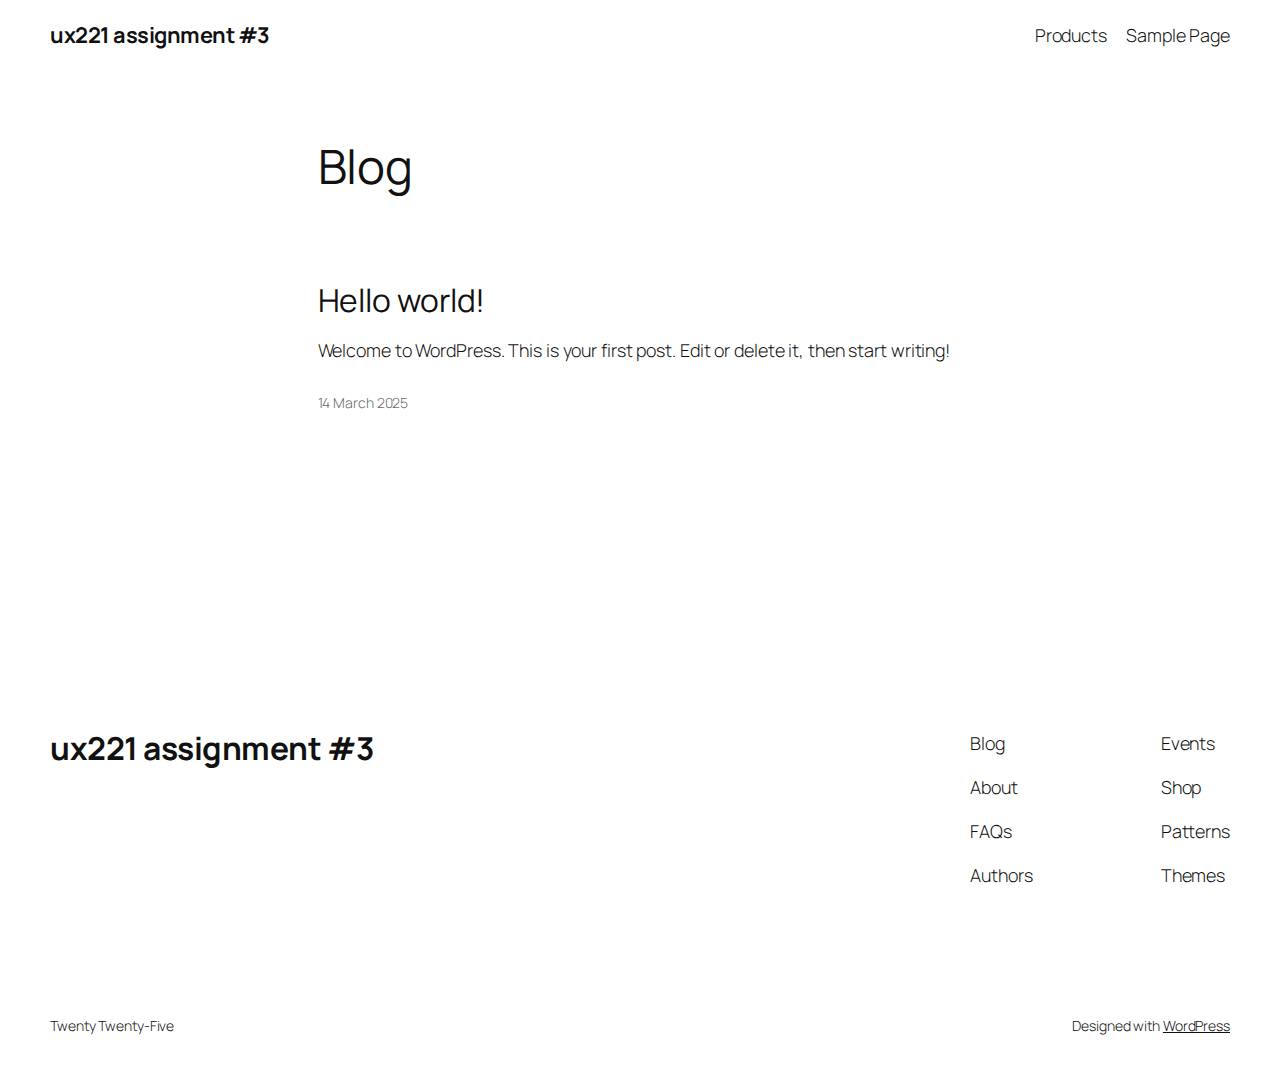
<file: index.html>
<!DOCTYPE html>
<html lang="en-CA">
<head>
	<meta charset="UTF-8" />
	<meta name="viewport" content="width=device-width, initial-scale=1" />
<meta name='robots' content='max-image-preview:large' />
	<style>img:is([sizes="auto" i], [sizes^="auto," i]) { contain-intrinsic-size: 3000px 1500px }</style>
	<title>ux221 assignment #3</title>
<link rel='dns-prefetch' href='//localhost' />
<link rel="alternate" type="application/rss+xml" title="ux221 assignment #3 &raquo; Feed" href="/feed/" />
<link rel="alternate" type="application/rss+xml" title="ux221 assignment #3 &raquo; Comments Feed" href="/comments/feed/" />
<script>
window._wpemojiSettings = {"baseUrl":"https:\/\/s.w.org\/images\/core\/emoji\/15.0.3\/72x72\/","ext":".png","svgUrl":"https:\/\/s.w.org\/images\/core\/emoji\/15.0.3\/svg\/","svgExt":".svg","source":{"concatemoji":"/wp-includes\/js\/wp-emoji-release.min.js?ver=6.7.2"}};
/*! This file is auto-generated */
!function(i,n){var o,s,e;function c(e){try{var t={supportTests:e,timestamp:(new Date).valueOf()};sessionStorage.setItem(o,JSON.stringify(t))}catch(e){}}function p(e,t,n){e.clearRect(0,0,e.canvas.width,e.canvas.height),e.fillText(t,0,0);var t=new Uint32Array(e.getImageData(0,0,e.canvas.width,e.canvas.height).data),r=(e.clearRect(0,0,e.canvas.width,e.canvas.height),e.fillText(n,0,0),new Uint32Array(e.getImageData(0,0,e.canvas.width,e.canvas.height).data));return t.every(function(e,t){return e===r[t]})}function u(e,t,n){switch(t){case"flag":return n(e,"\ud83c\udff3\ufe0f\u200d\u26a7\ufe0f","\ud83c\udff3\ufe0f\u200b\u26a7\ufe0f")?!1:!n(e,"\ud83c\uddfa\ud83c\uddf3","\ud83c\uddfa\u200b\ud83c\uddf3")&&!n(e,"\ud83c\udff4\udb40\udc67\udb40\udc62\udb40\udc65\udb40\udc6e\udb40\udc67\udb40\udc7f","\ud83c\udff4\u200b\udb40\udc67\u200b\udb40\udc62\u200b\udb40\udc65\u200b\udb40\udc6e\u200b\udb40\udc67\u200b\udb40\udc7f");case"emoji":return!n(e,"\ud83d\udc26\u200d\u2b1b","\ud83d\udc26\u200b\u2b1b")}return!1}function f(e,t,n){var r="undefined"!=typeof WorkerGlobalScope&&self instanceof WorkerGlobalScope?new OffscreenCanvas(300,150):i.createElement("canvas"),a=r.getContext("2d",{willReadFrequently:!0}),o=(a.textBaseline="top",a.font="600 32px Arial",{});return e.forEach(function(e){o[e]=t(a,e,n)}),o}function t(e){var t=i.createElement("script");t.src=e,t.defer=!0,i.head.appendChild(t)}"undefined"!=typeof Promise&&(o="wpEmojiSettingsSupports",s=["flag","emoji"],n.supports={everything:!0,everythingExceptFlag:!0},e=new Promise(function(e){i.addEventListener("DOMContentLoaded",e,{once:!0})}),new Promise(function(t){var n=function(){try{var e=JSON.parse(sessionStorage.getItem(o));if("object"==typeof e&&"number"==typeof e.timestamp&&(new Date).valueOf()<e.timestamp+604800&&"object"==typeof e.supportTests)return e.supportTests}catch(e){}return null}();if(!n){if("undefined"!=typeof Worker&&"undefined"!=typeof OffscreenCanvas&&"undefined"!=typeof URL&&URL.createObjectURL&&"undefined"!=typeof Blob)try{var e="postMessage("+f.toString()+"("+[JSON.stringify(s),u.toString(),p.toString()].join(",")+"));",r=new Blob([e],{type:"text/javascript"}),a=new Worker(URL.createObjectURL(r),{name:"wpTestEmojiSupports"});return void(a.onmessage=function(e){c(n=e.data),a.terminate(),t(n)})}catch(e){}c(n=f(s,u,p))}t(n)}).then(function(e){for(var t in e)n.supports[t]=e[t],n.supports.everything=n.supports.everything&&n.supports[t],"flag"!==t&&(n.supports.everythingExceptFlag=n.supports.everythingExceptFlag&&n.supports[t]);n.supports.everythingExceptFlag=n.supports.everythingExceptFlag&&!n.supports.flag,n.DOMReady=!1,n.readyCallback=function(){n.DOMReady=!0}}).then(function(){return e}).then(function(){var e;n.supports.everything||(n.readyCallback(),(e=n.source||{}).concatemoji?t(e.concatemoji):e.wpemoji&&e.twemoji&&(t(e.twemoji),t(e.wpemoji)))}))}((window,document),window._wpemojiSettings);
</script>
<style id='wp-block-site-title-inline-css'>
.wp-block-site-title{box-sizing:border-box}.wp-block-site-title :where(a){color:inherit;font-family:inherit;font-size:inherit;font-style:inherit;font-weight:inherit;letter-spacing:inherit;line-height:inherit;text-decoration:inherit}
</style>
<style id='wp-block-page-list-inline-css'>
.wp-block-navigation .wp-block-page-list{align-items:var(--navigation-layout-align,initial);background-color:inherit;display:flex;flex-direction:var(--navigation-layout-direction,initial);flex-wrap:var(--navigation-layout-wrap,wrap);justify-content:var(--navigation-layout-justify,initial)}.wp-block-navigation .wp-block-navigation-item{background-color:inherit}
</style>
<link rel='stylesheet' id='wp-block-navigation-css' href='/wp-includes/blocks/navigation/style.min.css?ver=6.7.2' media='all' />
<style id='wp-block-group-inline-css'>
.wp-block-group{box-sizing:border-box}:where(.wp-block-group.wp-block-group-is-layout-constrained){position:relative}
</style>
<style id='wp-block-heading-inline-css'>
h1.has-background,h2.has-background,h3.has-background,h4.has-background,h5.has-background,h6.has-background{padding:1.25em 2.375em}h1.has-text-align-left[style*=writing-mode]:where([style*=vertical-lr]),h1.has-text-align-right[style*=writing-mode]:where([style*=vertical-rl]),h2.has-text-align-left[style*=writing-mode]:where([style*=vertical-lr]),h2.has-text-align-right[style*=writing-mode]:where([style*=vertical-rl]),h3.has-text-align-left[style*=writing-mode]:where([style*=vertical-lr]),h3.has-text-align-right[style*=writing-mode]:where([style*=vertical-rl]),h4.has-text-align-left[style*=writing-mode]:where([style*=vertical-lr]),h4.has-text-align-right[style*=writing-mode]:where([style*=vertical-rl]),h5.has-text-align-left[style*=writing-mode]:where([style*=vertical-lr]),h5.has-text-align-right[style*=writing-mode]:where([style*=vertical-rl]),h6.has-text-align-left[style*=writing-mode]:where([style*=vertical-lr]),h6.has-text-align-right[style*=writing-mode]:where([style*=vertical-rl]){rotate:180deg}
</style>
<style id='wp-block-post-featured-image-inline-css'>
.wp-block-post-featured-image{margin-left:0;margin-right:0}.wp-block-post-featured-image a{display:block;height:100%}.wp-block-post-featured-image :where(img){box-sizing:border-box;height:auto;max-width:100%;vertical-align:bottom;width:100%}.wp-block-post-featured-image.alignfull img,.wp-block-post-featured-image.alignwide img{width:100%}.wp-block-post-featured-image .wp-block-post-featured-image__overlay.has-background-dim{background-color:#000;inset:0;position:absolute}.wp-block-post-featured-image{position:relative}.wp-block-post-featured-image .wp-block-post-featured-image__overlay.has-background-gradient{background-color:initial}.wp-block-post-featured-image .wp-block-post-featured-image__overlay.has-background-dim-0{opacity:0}.wp-block-post-featured-image .wp-block-post-featured-image__overlay.has-background-dim-10{opacity:.1}.wp-block-post-featured-image .wp-block-post-featured-image__overlay.has-background-dim-20{opacity:.2}.wp-block-post-featured-image .wp-block-post-featured-image__overlay.has-background-dim-30{opacity:.3}.wp-block-post-featured-image .wp-block-post-featured-image__overlay.has-background-dim-40{opacity:.4}.wp-block-post-featured-image .wp-block-post-featured-image__overlay.has-background-dim-50{opacity:.5}.wp-block-post-featured-image .wp-block-post-featured-image__overlay.has-background-dim-60{opacity:.6}.wp-block-post-featured-image .wp-block-post-featured-image__overlay.has-background-dim-70{opacity:.7}.wp-block-post-featured-image .wp-block-post-featured-image__overlay.has-background-dim-80{opacity:.8}.wp-block-post-featured-image .wp-block-post-featured-image__overlay.has-background-dim-90{opacity:.9}.wp-block-post-featured-image .wp-block-post-featured-image__overlay.has-background-dim-100{opacity:1}.wp-block-post-featured-image:where(.alignleft,.alignright){width:100%}
</style>
<style id='wp-block-post-title-inline-css'>
.wp-block-post-title{box-sizing:border-box;word-break:break-word}.wp-block-post-title :where(a){display:inline-block;font-family:inherit;font-size:inherit;font-style:inherit;font-weight:inherit;letter-spacing:inherit;line-height:inherit;text-decoration:inherit}
</style>
<style id='wp-block-paragraph-inline-css'>
.is-small-text{font-size:.875em}.is-regular-text{font-size:1em}.is-large-text{font-size:2.25em}.is-larger-text{font-size:3em}.has-drop-cap:not(:focus):first-letter{float:left;font-size:8.4em;font-style:normal;font-weight:100;line-height:.68;margin:.05em .1em 0 0;text-transform:uppercase}body.rtl .has-drop-cap:not(:focus):first-letter{float:none;margin-left:.1em}p.has-drop-cap.has-background{overflow:hidden}:root :where(p.has-background){padding:1.25em 2.375em}:where(p.has-text-color:not(.has-link-color)) a{color:inherit}p.has-text-align-left[style*="writing-mode:vertical-lr"],p.has-text-align-right[style*="writing-mode:vertical-rl"]{rotate:180deg}
</style>
<style id='wp-block-post-content-inline-css'>
.wp-block-post-content{display:flow-root}
</style>
<style id='wp-block-post-date-inline-css'>
.wp-block-post-date{box-sizing:border-box}
</style>
<style id='wp-block-post-template-inline-css'>
.wp-block-post-template{list-style:none;margin-bottom:0;margin-top:0;max-width:100%;padding:0}.wp-block-post-template.is-flex-container{display:flex;flex-direction:row;flex-wrap:wrap;gap:1.25em}.wp-block-post-template.is-flex-container>li{margin:0;width:100%}@media (min-width:600px){.wp-block-post-template.is-flex-container.is-flex-container.columns-2>li{width:calc(50% - .625em)}.wp-block-post-template.is-flex-container.is-flex-container.columns-3>li{width:calc(33.33333% - .83333em)}.wp-block-post-template.is-flex-container.is-flex-container.columns-4>li{width:calc(25% - .9375em)}.wp-block-post-template.is-flex-container.is-flex-container.columns-5>li{width:calc(20% - 1em)}.wp-block-post-template.is-flex-container.is-flex-container.columns-6>li{width:calc(16.66667% - 1.04167em)}}@media (max-width:600px){.wp-block-post-template-is-layout-grid.wp-block-post-template-is-layout-grid.wp-block-post-template-is-layout-grid.wp-block-post-template-is-layout-grid{grid-template-columns:1fr}}.wp-block-post-template-is-layout-constrained>li>.alignright,.wp-block-post-template-is-layout-flow>li>.alignright{float:right;margin-inline-end:0;margin-inline-start:2em}.wp-block-post-template-is-layout-constrained>li>.alignleft,.wp-block-post-template-is-layout-flow>li>.alignleft{float:left;margin-inline-end:2em;margin-inline-start:0}.wp-block-post-template-is-layout-constrained>li>.aligncenter,.wp-block-post-template-is-layout-flow>li>.aligncenter{margin-inline-end:auto;margin-inline-start:auto}
</style>
<style id='wp-block-query-pagination-inline-css'>
.wp-block-query-pagination.is-content-justification-space-between>.wp-block-query-pagination-next:last-of-type{margin-inline-start:auto}.wp-block-query-pagination.is-content-justification-space-between>.wp-block-query-pagination-previous:first-child{margin-inline-end:auto}.wp-block-query-pagination .wp-block-query-pagination-previous-arrow{display:inline-block;margin-right:1ch}.wp-block-query-pagination .wp-block-query-pagination-previous-arrow:not(.is-arrow-chevron){transform:scaleX(1)}.wp-block-query-pagination .wp-block-query-pagination-next-arrow{display:inline-block;margin-left:1ch}.wp-block-query-pagination .wp-block-query-pagination-next-arrow:not(.is-arrow-chevron){transform:scaleX(1)}.wp-block-query-pagination.aligncenter{justify-content:center}
</style>
<style id='wp-block-site-logo-inline-css'>
.wp-block-site-logo{box-sizing:border-box;line-height:0}.wp-block-site-logo a{display:inline-block;line-height:0}.wp-block-site-logo.is-default-size img{height:auto;width:120px}.wp-block-site-logo img{height:auto;max-width:100%}.wp-block-site-logo a,.wp-block-site-logo img{border-radius:inherit}.wp-block-site-logo.aligncenter{margin-left:auto;margin-right:auto;text-align:center}:root :where(.wp-block-site-logo.is-style-rounded){border-radius:9999px}
</style>
<style id='wp-block-site-tagline-inline-css'>
.wp-block-site-tagline{box-sizing:border-box}
</style>
<style id='wp-block-spacer-inline-css'>
.wp-block-spacer{clear:both}
</style>
<style id='wp-block-columns-inline-css'>
.wp-block-columns{align-items:normal!important;box-sizing:border-box;display:flex;flex-wrap:wrap!important}@media (min-width:782px){.wp-block-columns{flex-wrap:nowrap!important}}.wp-block-columns.are-vertically-aligned-top{align-items:flex-start}.wp-block-columns.are-vertically-aligned-center{align-items:center}.wp-block-columns.are-vertically-aligned-bottom{align-items:flex-end}@media (max-width:781px){.wp-block-columns:not(.is-not-stacked-on-mobile)>.wp-block-column{flex-basis:100%!important}}@media (min-width:782px){.wp-block-columns:not(.is-not-stacked-on-mobile)>.wp-block-column{flex-basis:0;flex-grow:1}.wp-block-columns:not(.is-not-stacked-on-mobile)>.wp-block-column[style*=flex-basis]{flex-grow:0}}.wp-block-columns.is-not-stacked-on-mobile{flex-wrap:nowrap!important}.wp-block-columns.is-not-stacked-on-mobile>.wp-block-column{flex-basis:0;flex-grow:1}.wp-block-columns.is-not-stacked-on-mobile>.wp-block-column[style*=flex-basis]{flex-grow:0}:where(.wp-block-columns){margin-bottom:1.75em}:where(.wp-block-columns.has-background){padding:1.25em 2.375em}.wp-block-column{flex-grow:1;min-width:0;overflow-wrap:break-word;word-break:break-word}.wp-block-column.is-vertically-aligned-top{align-self:flex-start}.wp-block-column.is-vertically-aligned-center{align-self:center}.wp-block-column.is-vertically-aligned-bottom{align-self:flex-end}.wp-block-column.is-vertically-aligned-stretch{align-self:stretch}.wp-block-column.is-vertically-aligned-bottom,.wp-block-column.is-vertically-aligned-center,.wp-block-column.is-vertically-aligned-top{width:100%}
</style>
<style id='wp-block-navigation-link-inline-css'>
.wp-block-navigation .wp-block-navigation-item__label{overflow-wrap:break-word}.wp-block-navigation .wp-block-navigation-item__description{display:none}.link-ui-tools{border-top:1px solid #f0f0f0;padding:8px}.link-ui-block-inserter{padding-top:8px}.link-ui-block-inserter__back{margin-left:8px;text-transform:uppercase}
</style>
<style id='wp-emoji-styles-inline-css'>

	img.wp-smiley, img.emoji {
		display: inline !important;
		border: none !important;
		box-shadow: none !important;
		height: 1em !important;
		width: 1em !important;
		margin: 0 0.07em !important;
		vertical-align: -0.1em !important;
		background: none !important;
		padding: 0 !important;
	}
</style>
<style id='wp-block-library-inline-css'>
:root{--wp-admin-theme-color:#007cba;--wp-admin-theme-color--rgb:0,124,186;--wp-admin-theme-color-darker-10:#006ba1;--wp-admin-theme-color-darker-10--rgb:0,107,161;--wp-admin-theme-color-darker-20:#005a87;--wp-admin-theme-color-darker-20--rgb:0,90,135;--wp-admin-border-width-focus:2px;--wp-block-synced-color:#7a00df;--wp-block-synced-color--rgb:122,0,223;--wp-bound-block-color:var(--wp-block-synced-color)}@media (min-resolution:192dpi){:root{--wp-admin-border-width-focus:1.5px}}.wp-element-button{cursor:pointer}:root{--wp--preset--font-size--normal:16px;--wp--preset--font-size--huge:42px}:root .has-very-light-gray-background-color{background-color:#eee}:root .has-very-dark-gray-background-color{background-color:#313131}:root .has-very-light-gray-color{color:#eee}:root .has-very-dark-gray-color{color:#313131}:root .has-vivid-green-cyan-to-vivid-cyan-blue-gradient-background{background:linear-gradient(135deg,#00d084,#0693e3)}:root .has-purple-crush-gradient-background{background:linear-gradient(135deg,#34e2e4,#4721fb 50%,#ab1dfe)}:root .has-hazy-dawn-gradient-background{background:linear-gradient(135deg,#faaca8,#dad0ec)}:root .has-subdued-olive-gradient-background{background:linear-gradient(135deg,#fafae1,#67a671)}:root .has-atomic-cream-gradient-background{background:linear-gradient(135deg,#fdd79a,#004a59)}:root .has-nightshade-gradient-background{background:linear-gradient(135deg,#330968,#31cdcf)}:root .has-midnight-gradient-background{background:linear-gradient(135deg,#020381,#2874fc)}.has-regular-font-size{font-size:1em}.has-larger-font-size{font-size:2.625em}.has-normal-font-size{font-size:var(--wp--preset--font-size--normal)}.has-huge-font-size{font-size:var(--wp--preset--font-size--huge)}.has-text-align-center{text-align:center}.has-text-align-left{text-align:left}.has-text-align-right{text-align:right}#end-resizable-editor-section{display:none}.aligncenter{clear:both}.items-justified-left{justify-content:flex-start}.items-justified-center{justify-content:center}.items-justified-right{justify-content:flex-end}.items-justified-space-between{justify-content:space-between}.screen-reader-text{border:0;clip:rect(1px,1px,1px,1px);clip-path:inset(50%);height:1px;margin:-1px;overflow:hidden;padding:0;position:absolute;width:1px;word-wrap:normal!important}.screen-reader-text:focus{background-color:#ddd;clip:auto!important;clip-path:none;color:#444;display:block;font-size:1em;height:auto;left:5px;line-height:normal;padding:15px 23px 14px;text-decoration:none;top:5px;width:auto;z-index:100000}html :where(.has-border-color){border-style:solid}html :where([style*=border-top-color]){border-top-style:solid}html :where([style*=border-right-color]){border-right-style:solid}html :where([style*=border-bottom-color]){border-bottom-style:solid}html :where([style*=border-left-color]){border-left-style:solid}html :where([style*=border-width]){border-style:solid}html :where([style*=border-top-width]){border-top-style:solid}html :where([style*=border-right-width]){border-right-style:solid}html :where([style*=border-bottom-width]){border-bottom-style:solid}html :where([style*=border-left-width]){border-left-style:solid}html :where(img[class*=wp-image-]){height:auto;max-width:100%}:where(figure){margin:0 0 1em}html :where(.is-position-sticky){--wp-admin--admin-bar--position-offset:var(--wp-admin--admin-bar--height,0px)}@media screen and (max-width:600px){html :where(.is-position-sticky){--wp-admin--admin-bar--position-offset:0px}}
</style>
<link rel='stylesheet' id='dashicons-css' href='/wp-includes/css/dashicons.min.css?ver=6.7.2' media='all' />
<link rel='stylesheet' id='al_product_styles-css' href='/wp-content/plugins/ecommerce-product-catalog/css/al_product.min.css?timestamp=1741990405&#038;ver=6.7.2' media='all' />
<link rel='stylesheet' id='ic_blocks-css' href='/wp-content/plugins/ecommerce-product-catalog/includes/blocks/ic-blocks.min.css?timestamp=1741990405&#038;ver=6.7.2' media='all' />
<style id='global-styles-inline-css'>
:root{--wp--preset--aspect-ratio--square: 1;--wp--preset--aspect-ratio--4-3: 4/3;--wp--preset--aspect-ratio--3-4: 3/4;--wp--preset--aspect-ratio--3-2: 3/2;--wp--preset--aspect-ratio--2-3: 2/3;--wp--preset--aspect-ratio--16-9: 16/9;--wp--preset--aspect-ratio--9-16: 9/16;--wp--preset--color--black: #000000;--wp--preset--color--cyan-bluish-gray: #abb8c3;--wp--preset--color--white: #ffffff;--wp--preset--color--pale-pink: #f78da7;--wp--preset--color--vivid-red: #cf2e2e;--wp--preset--color--luminous-vivid-orange: #ff6900;--wp--preset--color--luminous-vivid-amber: #fcb900;--wp--preset--color--light-green-cyan: #7bdcb5;--wp--preset--color--vivid-green-cyan: #00d084;--wp--preset--color--pale-cyan-blue: #8ed1fc;--wp--preset--color--vivid-cyan-blue: #0693e3;--wp--preset--color--vivid-purple: #9b51e0;--wp--preset--color--base: #FFFFFF;--wp--preset--color--contrast: #111111;--wp--preset--color--accent-1: #FFEE58;--wp--preset--color--accent-2: #F6CFF4;--wp--preset--color--accent-3: #503AA8;--wp--preset--color--accent-4: #686868;--wp--preset--color--accent-5: #FBFAF3;--wp--preset--color--accent-6: color-mix(in srgb, currentColor 20%, transparent);--wp--preset--gradient--vivid-cyan-blue-to-vivid-purple: linear-gradient(135deg,rgba(6,147,227,1) 0%,rgb(155,81,224) 100%);--wp--preset--gradient--light-green-cyan-to-vivid-green-cyan: linear-gradient(135deg,rgb(122,220,180) 0%,rgb(0,208,130) 100%);--wp--preset--gradient--luminous-vivid-amber-to-luminous-vivid-orange: linear-gradient(135deg,rgba(252,185,0,1) 0%,rgba(255,105,0,1) 100%);--wp--preset--gradient--luminous-vivid-orange-to-vivid-red: linear-gradient(135deg,rgba(255,105,0,1) 0%,rgb(207,46,46) 100%);--wp--preset--gradient--very-light-gray-to-cyan-bluish-gray: linear-gradient(135deg,rgb(238,238,238) 0%,rgb(169,184,195) 100%);--wp--preset--gradient--cool-to-warm-spectrum: linear-gradient(135deg,rgb(74,234,220) 0%,rgb(151,120,209) 20%,rgb(207,42,186) 40%,rgb(238,44,130) 60%,rgb(251,105,98) 80%,rgb(254,248,76) 100%);--wp--preset--gradient--blush-light-purple: linear-gradient(135deg,rgb(255,206,236) 0%,rgb(152,150,240) 100%);--wp--preset--gradient--blush-bordeaux: linear-gradient(135deg,rgb(254,205,165) 0%,rgb(254,45,45) 50%,rgb(107,0,62) 100%);--wp--preset--gradient--luminous-dusk: linear-gradient(135deg,rgb(255,203,112) 0%,rgb(199,81,192) 50%,rgb(65,88,208) 100%);--wp--preset--gradient--pale-ocean: linear-gradient(135deg,rgb(255,245,203) 0%,rgb(182,227,212) 50%,rgb(51,167,181) 100%);--wp--preset--gradient--electric-grass: linear-gradient(135deg,rgb(202,248,128) 0%,rgb(113,206,126) 100%);--wp--preset--gradient--midnight: linear-gradient(135deg,rgb(2,3,129) 0%,rgb(40,116,252) 100%);--wp--preset--font-size--small: 0.875rem;--wp--preset--font-size--medium: clamp(1rem, 1rem + ((1vw - 0.2rem) * 0.196), 1.125rem);--wp--preset--font-size--large: clamp(1.125rem, 1.125rem + ((1vw - 0.2rem) * 0.392), 1.375rem);--wp--preset--font-size--x-large: clamp(1.75rem, 1.75rem + ((1vw - 0.2rem) * 0.392), 2rem);--wp--preset--font-size--xx-large: clamp(2.15rem, 2.15rem + ((1vw - 0.2rem) * 1.333), 3rem);--wp--preset--font-family--manrope: Manrope, sans-serif;--wp--preset--font-family--fira-code: "Fira Code", monospace;--wp--preset--spacing--20: 10px;--wp--preset--spacing--30: 20px;--wp--preset--spacing--40: 30px;--wp--preset--spacing--50: clamp(30px, 5vw, 50px);--wp--preset--spacing--60: clamp(30px, 7vw, 70px);--wp--preset--spacing--70: clamp(50px, 7vw, 90px);--wp--preset--spacing--80: clamp(70px, 10vw, 140px);--wp--preset--shadow--natural: 6px 6px 9px rgba(0, 0, 0, 0.2);--wp--preset--shadow--deep: 12px 12px 50px rgba(0, 0, 0, 0.4);--wp--preset--shadow--sharp: 6px 6px 0px rgba(0, 0, 0, 0.2);--wp--preset--shadow--outlined: 6px 6px 0px -3px rgba(255, 255, 255, 1), 6px 6px rgba(0, 0, 0, 1);--wp--preset--shadow--crisp: 6px 6px 0px rgba(0, 0, 0, 1);}:root { --wp--style--global--content-size: 645px;--wp--style--global--wide-size: 1340px; }:where(body) { margin: 0; }.wp-site-blocks { padding-top: var(--wp--style--root--padding-top); padding-bottom: var(--wp--style--root--padding-bottom); }.has-global-padding { padding-right: var(--wp--style--root--padding-right); padding-left: var(--wp--style--root--padding-left); }.has-global-padding > .alignfull { margin-right: calc(var(--wp--style--root--padding-right) * -1); margin-left: calc(var(--wp--style--root--padding-left) * -1); }.has-global-padding :where(:not(.alignfull.is-layout-flow) > .has-global-padding:not(.wp-block-block, .alignfull)) { padding-right: 0; padding-left: 0; }.has-global-padding :where(:not(.alignfull.is-layout-flow) > .has-global-padding:not(.wp-block-block, .alignfull)) > .alignfull { margin-left: 0; margin-right: 0; }.wp-site-blocks > .alignleft { float: left; margin-right: 2em; }.wp-site-blocks > .alignright { float: right; margin-left: 2em; }.wp-site-blocks > .aligncenter { justify-content: center; margin-left: auto; margin-right: auto; }:where(.wp-site-blocks) > * { margin-block-start: 1.2rem; margin-block-end: 0; }:where(.wp-site-blocks) > :first-child { margin-block-start: 0; }:where(.wp-site-blocks) > :last-child { margin-block-end: 0; }:root { --wp--style--block-gap: 1.2rem; }:root :where(.is-layout-flow) > :first-child{margin-block-start: 0;}:root :where(.is-layout-flow) > :last-child{margin-block-end: 0;}:root :where(.is-layout-flow) > *{margin-block-start: 1.2rem;margin-block-end: 0;}:root :where(.is-layout-constrained) > :first-child{margin-block-start: 0;}:root :where(.is-layout-constrained) > :last-child{margin-block-end: 0;}:root :where(.is-layout-constrained) > *{margin-block-start: 1.2rem;margin-block-end: 0;}:root :where(.is-layout-flex){gap: 1.2rem;}:root :where(.is-layout-grid){gap: 1.2rem;}.is-layout-flow > .alignleft{float: left;margin-inline-start: 0;margin-inline-end: 2em;}.is-layout-flow > .alignright{float: right;margin-inline-start: 2em;margin-inline-end: 0;}.is-layout-flow > .aligncenter{margin-left: auto !important;margin-right: auto !important;}.is-layout-constrained > .alignleft{float: left;margin-inline-start: 0;margin-inline-end: 2em;}.is-layout-constrained > .alignright{float: right;margin-inline-start: 2em;margin-inline-end: 0;}.is-layout-constrained > .aligncenter{margin-left: auto !important;margin-right: auto !important;}.is-layout-constrained > :where(:not(.alignleft):not(.alignright):not(.alignfull)){max-width: var(--wp--style--global--content-size);margin-left: auto !important;margin-right: auto !important;}.is-layout-constrained > .alignwide{max-width: var(--wp--style--global--wide-size);}body .is-layout-flex{display: flex;}.is-layout-flex{flex-wrap: wrap;align-items: center;}.is-layout-flex > :is(*, div){margin: 0;}body .is-layout-grid{display: grid;}.is-layout-grid > :is(*, div){margin: 0;}body{background-color: var(--wp--preset--color--base);color: var(--wp--preset--color--contrast);font-family: var(--wp--preset--font-family--manrope);font-size: var(--wp--preset--font-size--large);font-weight: 300;letter-spacing: -0.1px;line-height: 1.4;--wp--style--root--padding-top: 0px;--wp--style--root--padding-right: var(--wp--preset--spacing--50);--wp--style--root--padding-bottom: 0px;--wp--style--root--padding-left: var(--wp--preset--spacing--50);}a:where(:not(.wp-element-button)){color: currentColor;text-decoration: underline;}:root :where(a:where(:not(.wp-element-button)):hover){text-decoration: none;}h1, h2, h3, h4, h5, h6{font-weight: 400;letter-spacing: -0.1px;line-height: 1.125;}h1{font-size: var(--wp--preset--font-size--xx-large);}h2{font-size: var(--wp--preset--font-size--x-large);}h3{font-size: var(--wp--preset--font-size--large);}h4{font-size: var(--wp--preset--font-size--medium);}h5{font-size: var(--wp--preset--font-size--small);letter-spacing: 0.5px;}h6{font-size: var(--wp--preset--font-size--small);font-weight: 700;letter-spacing: 1.4px;text-transform: uppercase;}:root :where(.wp-element-button, .wp-block-button__link){background-color: var(--wp--preset--color--contrast);border-width: 0;color: var(--wp--preset--color--base);font-family: inherit;font-size: var(--wp--preset--font-size--medium);line-height: inherit;padding-top: 1rem;padding-right: 2.25rem;padding-bottom: 1rem;padding-left: 2.25rem;text-decoration: none;}:root :where(.wp-element-button:hover, .wp-block-button__link:hover){background-color: color-mix(in srgb, var(--wp--preset--color--contrast) 85%, transparent);border-color: transparent;color: var(--wp--preset--color--base);}:root :where(.wp-element-button:focus, .wp-block-button__link:focus){outline-color: var(--wp--preset--color--accent-4);outline-offset: 2px;}:root :where(.wp-element-caption, .wp-block-audio figcaption, .wp-block-embed figcaption, .wp-block-gallery figcaption, .wp-block-image figcaption, .wp-block-table figcaption, .wp-block-video figcaption){font-size: var(--wp--preset--font-size--small);line-height: 1.4;}.has-black-color{color: var(--wp--preset--color--black) !important;}.has-cyan-bluish-gray-color{color: var(--wp--preset--color--cyan-bluish-gray) !important;}.has-white-color{color: var(--wp--preset--color--white) !important;}.has-pale-pink-color{color: var(--wp--preset--color--pale-pink) !important;}.has-vivid-red-color{color: var(--wp--preset--color--vivid-red) !important;}.has-luminous-vivid-orange-color{color: var(--wp--preset--color--luminous-vivid-orange) !important;}.has-luminous-vivid-amber-color{color: var(--wp--preset--color--luminous-vivid-amber) !important;}.has-light-green-cyan-color{color: var(--wp--preset--color--light-green-cyan) !important;}.has-vivid-green-cyan-color{color: var(--wp--preset--color--vivid-green-cyan) !important;}.has-pale-cyan-blue-color{color: var(--wp--preset--color--pale-cyan-blue) !important;}.has-vivid-cyan-blue-color{color: var(--wp--preset--color--vivid-cyan-blue) !important;}.has-vivid-purple-color{color: var(--wp--preset--color--vivid-purple) !important;}.has-base-color{color: var(--wp--preset--color--base) !important;}.has-contrast-color{color: var(--wp--preset--color--contrast) !important;}.has-accent-1-color{color: var(--wp--preset--color--accent-1) !important;}.has-accent-2-color{color: var(--wp--preset--color--accent-2) !important;}.has-accent-3-color{color: var(--wp--preset--color--accent-3) !important;}.has-accent-4-color{color: var(--wp--preset--color--accent-4) !important;}.has-accent-5-color{color: var(--wp--preset--color--accent-5) !important;}.has-accent-6-color{color: var(--wp--preset--color--accent-6) !important;}.has-black-background-color{background-color: var(--wp--preset--color--black) !important;}.has-cyan-bluish-gray-background-color{background-color: var(--wp--preset--color--cyan-bluish-gray) !important;}.has-white-background-color{background-color: var(--wp--preset--color--white) !important;}.has-pale-pink-background-color{background-color: var(--wp--preset--color--pale-pink) !important;}.has-vivid-red-background-color{background-color: var(--wp--preset--color--vivid-red) !important;}.has-luminous-vivid-orange-background-color{background-color: var(--wp--preset--color--luminous-vivid-orange) !important;}.has-luminous-vivid-amber-background-color{background-color: var(--wp--preset--color--luminous-vivid-amber) !important;}.has-light-green-cyan-background-color{background-color: var(--wp--preset--color--light-green-cyan) !important;}.has-vivid-green-cyan-background-color{background-color: var(--wp--preset--color--vivid-green-cyan) !important;}.has-pale-cyan-blue-background-color{background-color: var(--wp--preset--color--pale-cyan-blue) !important;}.has-vivid-cyan-blue-background-color{background-color: var(--wp--preset--color--vivid-cyan-blue) !important;}.has-vivid-purple-background-color{background-color: var(--wp--preset--color--vivid-purple) !important;}.has-base-background-color{background-color: var(--wp--preset--color--base) !important;}.has-contrast-background-color{background-color: var(--wp--preset--color--contrast) !important;}.has-accent-1-background-color{background-color: var(--wp--preset--color--accent-1) !important;}.has-accent-2-background-color{background-color: var(--wp--preset--color--accent-2) !important;}.has-accent-3-background-color{background-color: var(--wp--preset--color--accent-3) !important;}.has-accent-4-background-color{background-color: var(--wp--preset--color--accent-4) !important;}.has-accent-5-background-color{background-color: var(--wp--preset--color--accent-5) !important;}.has-accent-6-background-color{background-color: var(--wp--preset--color--accent-6) !important;}.has-black-border-color{border-color: var(--wp--preset--color--black) !important;}.has-cyan-bluish-gray-border-color{border-color: var(--wp--preset--color--cyan-bluish-gray) !important;}.has-white-border-color{border-color: var(--wp--preset--color--white) !important;}.has-pale-pink-border-color{border-color: var(--wp--preset--color--pale-pink) !important;}.has-vivid-red-border-color{border-color: var(--wp--preset--color--vivid-red) !important;}.has-luminous-vivid-orange-border-color{border-color: var(--wp--preset--color--luminous-vivid-orange) !important;}.has-luminous-vivid-amber-border-color{border-color: var(--wp--preset--color--luminous-vivid-amber) !important;}.has-light-green-cyan-border-color{border-color: var(--wp--preset--color--light-green-cyan) !important;}.has-vivid-green-cyan-border-color{border-color: var(--wp--preset--color--vivid-green-cyan) !important;}.has-pale-cyan-blue-border-color{border-color: var(--wp--preset--color--pale-cyan-blue) !important;}.has-vivid-cyan-blue-border-color{border-color: var(--wp--preset--color--vivid-cyan-blue) !important;}.has-vivid-purple-border-color{border-color: var(--wp--preset--color--vivid-purple) !important;}.has-base-border-color{border-color: var(--wp--preset--color--base) !important;}.has-contrast-border-color{border-color: var(--wp--preset--color--contrast) !important;}.has-accent-1-border-color{border-color: var(--wp--preset--color--accent-1) !important;}.has-accent-2-border-color{border-color: var(--wp--preset--color--accent-2) !important;}.has-accent-3-border-color{border-color: var(--wp--preset--color--accent-3) !important;}.has-accent-4-border-color{border-color: var(--wp--preset--color--accent-4) !important;}.has-accent-5-border-color{border-color: var(--wp--preset--color--accent-5) !important;}.has-accent-6-border-color{border-color: var(--wp--preset--color--accent-6) !important;}.has-vivid-cyan-blue-to-vivid-purple-gradient-background{background: var(--wp--preset--gradient--vivid-cyan-blue-to-vivid-purple) !important;}.has-light-green-cyan-to-vivid-green-cyan-gradient-background{background: var(--wp--preset--gradient--light-green-cyan-to-vivid-green-cyan) !important;}.has-luminous-vivid-amber-to-luminous-vivid-orange-gradient-background{background: var(--wp--preset--gradient--luminous-vivid-amber-to-luminous-vivid-orange) !important;}.has-luminous-vivid-orange-to-vivid-red-gradient-background{background: var(--wp--preset--gradient--luminous-vivid-orange-to-vivid-red) !important;}.has-very-light-gray-to-cyan-bluish-gray-gradient-background{background: var(--wp--preset--gradient--very-light-gray-to-cyan-bluish-gray) !important;}.has-cool-to-warm-spectrum-gradient-background{background: var(--wp--preset--gradient--cool-to-warm-spectrum) !important;}.has-blush-light-purple-gradient-background{background: var(--wp--preset--gradient--blush-light-purple) !important;}.has-blush-bordeaux-gradient-background{background: var(--wp--preset--gradient--blush-bordeaux) !important;}.has-luminous-dusk-gradient-background{background: var(--wp--preset--gradient--luminous-dusk) !important;}.has-pale-ocean-gradient-background{background: var(--wp--preset--gradient--pale-ocean) !important;}.has-electric-grass-gradient-background{background: var(--wp--preset--gradient--electric-grass) !important;}.has-midnight-gradient-background{background: var(--wp--preset--gradient--midnight) !important;}.has-small-font-size{font-size: var(--wp--preset--font-size--small) !important;}.has-medium-font-size{font-size: var(--wp--preset--font-size--medium) !important;}.has-large-font-size{font-size: var(--wp--preset--font-size--large) !important;}.has-x-large-font-size{font-size: var(--wp--preset--font-size--x-large) !important;}.has-xx-large-font-size{font-size: var(--wp--preset--font-size--xx-large) !important;}.has-manrope-font-family{font-family: var(--wp--preset--font-family--manrope) !important;}.has-fira-code-font-family{font-family: var(--wp--preset--font-family--fira-code) !important;}
:root :where(.wp-block-columns-is-layout-flow) > :first-child{margin-block-start: 0;}:root :where(.wp-block-columns-is-layout-flow) > :last-child{margin-block-end: 0;}:root :where(.wp-block-columns-is-layout-flow) > *{margin-block-start: var(--wp--preset--spacing--50);margin-block-end: 0;}:root :where(.wp-block-columns-is-layout-constrained) > :first-child{margin-block-start: 0;}:root :where(.wp-block-columns-is-layout-constrained) > :last-child{margin-block-end: 0;}:root :where(.wp-block-columns-is-layout-constrained) > *{margin-block-start: var(--wp--preset--spacing--50);margin-block-end: 0;}:root :where(.wp-block-columns-is-layout-flex){gap: var(--wp--preset--spacing--50);}:root :where(.wp-block-columns-is-layout-grid){gap: var(--wp--preset--spacing--50);}
:root :where(.wp-block-post-date){color: var(--wp--preset--color--accent-4);font-size: var(--wp--preset--font-size--small);}
:root :where(.wp-block-post-date a:where(:not(.wp-element-button))){color: var(--wp--preset--color--accent-4);text-decoration: none;}
:root :where(.wp-block-post-date a:where(:not(.wp-element-button)):hover){text-decoration: underline;}
:root :where(.wp-block-post-title a:where(:not(.wp-element-button))){text-decoration: none;}
:root :where(.wp-block-post-title a:where(:not(.wp-element-button)):hover){text-decoration: underline;}
:root :where(.wp-block-query-pagination){font-size: var(--wp--preset--font-size--medium);font-weight: 500;}
:root :where(.wp-block-site-tagline){font-size: var(--wp--preset--font-size--medium);}
:root :where(.wp-block-site-title){font-weight: 700;letter-spacing: -.5px;}
:root :where(.wp-block-site-title a:where(:not(.wp-element-button))){text-decoration: none;}
:root :where(.wp-block-site-title a:where(:not(.wp-element-button)):hover){text-decoration: underline;}
:root :where(.wp-block-navigation){font-size: var(--wp--preset--font-size--medium);}
:root :where(.wp-block-navigation a:where(:not(.wp-element-button))){text-decoration: none;}
:root :where(.wp-block-navigation a:where(:not(.wp-element-button)):hover){text-decoration: underline;}
</style>
<style id='core-block-supports-inline-css'>
.wp-container-core-navigation-is-layout-1{justify-content:flex-end;}.wp-container-core-group-is-layout-1{flex-wrap:nowrap;gap:var(--wp--preset--spacing--10);justify-content:flex-end;}.wp-container-core-group-is-layout-2{flex-wrap:nowrap;justify-content:space-between;}.wp-container-core-columns-is-layout-1{flex-wrap:nowrap;}.wp-container-core-navigation-is-layout-2{flex-direction:column;align-items:flex-start;}.wp-container-core-navigation-is-layout-3{flex-direction:column;align-items:flex-start;}.wp-container-core-group-is-layout-9{gap:var(--wp--preset--spacing--80);justify-content:space-between;align-items:flex-start;}.wp-container-core-group-is-layout-10{justify-content:space-between;align-items:flex-start;}.wp-container-core-group-is-layout-11{gap:var(--wp--preset--spacing--20);justify-content:space-between;}
</style>
<style id='wp-block-template-skip-link-inline-css'>

		.skip-link.screen-reader-text {
			border: 0;
			clip: rect(1px,1px,1px,1px);
			clip-path: inset(50%);
			height: 1px;
			margin: -1px;
			overflow: hidden;
			padding: 0;
			position: absolute !important;
			width: 1px;
			word-wrap: normal !important;
		}

		.skip-link.screen-reader-text:focus {
			background-color: #eee;
			clip: auto !important;
			clip-path: none;
			color: #444;
			display: block;
			font-size: 1em;
			height: auto;
			left: 5px;
			line-height: normal;
			padding: 15px 23px 14px;
			text-decoration: none;
			top: 5px;
			width: auto;
			z-index: 100000;
		}
</style>
<link rel='stylesheet' id='parent-style-css' href='/wp-content/themes/twentytwentyfive/style.css?ver=6.7.2' media='all' />
<link rel='stylesheet' id='child-style-css' href='/wp-content/themes/child-theme-assignment-3/style.css?ver=6.7.2' media='all' />
<link rel='stylesheet' id='twentytwentyfive-style-css' href='/wp-content/themes/twentytwentyfive/style.css?ver=6.7.2' media='all' />
<script src="/wp-content/themes/child-theme-assignment-3/customElements.js?ver=6.7.2" id="custom_javascript-js"></script>
<link rel="https://api.w.org/" href="/wp-json/" /><link rel="EditURI" type="application/rsd+xml" title="RSD" href="/xmlrpc.php?rsd" />
<meta name="generator" content="WordPress 6.7.2" />
<script type="importmap" id="wp-importmap">
{"imports":{"@wordpress\/interactivity":"/wp-includes\/js\/dist\/script-modules\/interactivity\/index.min.js?ver=907ea3b2f317a78b7b9b"}}
</script>
<script type="module" src="/wp-includes/js/dist/script-modules/block-library/navigation/view.min.js?ver=8ff192874fc8910a284c" id="@wordpress/block-library/navigation/view-js-module"></script>
<link rel="modulepreload" href="/wp-includes/js/dist/script-modules/interactivity/index.min.js?ver=907ea3b2f317a78b7b9b" id="@wordpress/interactivity-js-modulepreload"><style class='wp-fonts-local'>
@font-face{font-family:Manrope;font-style:normal;font-weight:200 800;font-display:fallback;src:url('/wp-content/themes/twentytwentyfive/assets/fonts/manrope/Manrope-VariableFont_wght.woff2') format('woff2');}
@font-face{font-family:"Fira Code";font-style:normal;font-weight:300 700;font-display:fallback;src:url('/wp-content/themes/twentytwentyfive/assets/fonts/fira-code/FiraCode-VariableFont_wght.woff2') format('woff2');}
</style>
</head>

<body class="home blog wp-embed-responsive">

<div class="wp-site-blocks"><header class="wp-block-template-part">
<div class="wp-block-group alignfull is-layout-flow wp-block-group-is-layout-flow">
	
	<div class="wp-block-group has-global-padding is-layout-constrained wp-block-group-is-layout-constrained">
		
		<div class="wp-block-group alignwide is-content-justification-space-between is-nowrap is-layout-flex wp-container-core-group-is-layout-2 wp-block-group-is-layout-flex" style="padding-top:var(--wp--preset--spacing--30);padding-bottom:var(--wp--preset--spacing--30)">
			<p class="wp-block-site-title"><a href="/" target="_self" rel="home" aria-current="page">ux221 assignment #3</a></p>
			
			<div class="wp-block-group is-content-justification-right is-nowrap is-layout-flex wp-container-core-group-is-layout-1 wp-block-group-is-layout-flex">
				<nav class="is-responsive items-justified-right wp-block-navigation is-content-justification-right is-layout-flex wp-container-core-navigation-is-layout-1 wp-block-navigation-is-layout-flex" aria-label="" 
		 data-wp-interactive="core/navigation" data-wp-context='{"overlayOpenedBy":{"click":false,"hover":false,"focus":false},"type":"overlay","roleAttribute":"","ariaLabel":"Menu"}'><button aria-haspopup="dialog" aria-label="Open menu" class="wp-block-navigation__responsive-container-open " 
				data-wp-on-async--click="actions.openMenuOnClick"
				data-wp-on--keydown="actions.handleMenuKeydown"
			><svg width="24" height="24" xmlns="https://www.w3.org/2000/svg" viewBox="0 0 24 24" aria-hidden="true" focusable="false"><rect x="4" y="7.5" width="16" height="1.5" /><rect x="4" y="15" width="16" height="1.5" /></svg></button>
				<div class="wp-block-navigation__responsive-container  has-text-color has-contrast-color has-background has-base-background-color"  id="modal-1" 
				data-wp-class--has-modal-open="state.isMenuOpen"
				data-wp-class--is-menu-open="state.isMenuOpen"
				data-wp-watch="callbacks.initMenu"
				data-wp-on--keydown="actions.handleMenuKeydown"
				data-wp-on-async--focusout="actions.handleMenuFocusout"
				tabindex="-1"
			>
					<div class="wp-block-navigation__responsive-close" tabindex="-1">
						<div class="wp-block-navigation__responsive-dialog" 
				data-wp-bind--aria-modal="state.ariaModal"
				data-wp-bind--aria-label="state.ariaLabel"
				data-wp-bind--role="state.roleAttribute"
			>
							<button aria-label="Close menu" class="wp-block-navigation__responsive-container-close" 
				data-wp-on-async--click="actions.closeMenuOnClick"
			><svg xmlns="https://www.w3.org/2000/svg" viewBox="0 0 24 24" width="24" height="24" aria-hidden="true" focusable="false"><path d="m13.06 12 6.47-6.47-1.06-1.06L12 10.94 5.53 4.47 4.47 5.53 10.94 12l-6.47 6.47 1.06 1.06L12 13.06l6.47 6.47 1.06-1.06L13.06 12Z"></path></svg></button>
							<div class="wp-block-navigation__responsive-container-content" 
				data-wp-watch="callbacks.focusFirstElement"
			 id="modal-1-content">
								<ul class="wp-block-navigation__container is-responsive items-justified-right wp-block-navigation"><ul class="wp-block-page-list"><li class="wp-block-pages-list__item wp-block-navigation-item open-on-hover-click"><a class="wp-block-pages-list__item__link wp-block-navigation-item__content" href="/products/">Products</a></li><li class="wp-block-pages-list__item wp-block-navigation-item open-on-hover-click"><a class="wp-block-pages-list__item__link wp-block-navigation-item__content" href="/sample-page/">Sample Page</a></li></ul></ul>
							</div>
						</div>
					</div>
				</div></nav>
			</div>
			
		</div>
		
	</div>
	
</div>


</header>


<main class="wp-block-group has-global-padding is-layout-constrained wp-block-group-is-layout-constrained" style="margin-top:var(--wp--preset--spacing--60)">
	
<h1 class="wp-block-heading has-text-align-left">Blog</h1>


	
<div class="wp-block-query alignfull is-layout-flow wp-block-query-is-layout-flow">
	<ul class="alignfull wp-block-post-template is-layout-flow wp-block-post-template-is-layout-flow"><li class="wp-block-post post-1 post type-post status-publish format-standard hentry category-uncategorized">
		
		<div class="wp-block-group alignfull has-global-padding is-layout-constrained wp-block-group-is-layout-constrained" style="padding-top:var(--wp--preset--spacing--60);padding-bottom:var(--wp--preset--spacing--60)">
			
			<h2 class="wp-block-post-title has-x-large-font-size"><a href="/hello-world/" target="_self" >Hello world!</a></h2>
			<div class="entry-content alignfull wp-block-post-content has-medium-font-size has-global-padding is-layout-constrained wp-block-post-content-is-layout-constrained">
<p>Welcome to WordPress. This is your first post. Edit or delete it, then start writing!</p>
</div>
			<div style="margin-top:var(--wp--preset--spacing--40);" class="wp-block-post-date has-small-font-size"><time datetime="2025-03-14T17:31:36-04:00"><a href="/hello-world/">14 March 2025</a></time></div>
		</div>
		
	</li></ul>
	
	<div class="wp-block-group has-global-padding is-layout-constrained wp-block-group-is-layout-constrained" style="padding-top:var(--wp--preset--spacing--60);padding-bottom:var(--wp--preset--spacing--60)">
		
	</div>
	
	
	<div class="wp-block-group alignwide has-global-padding is-layout-constrained wp-block-group-is-layout-constrained">
		
	</div>
	
</div>


</main>


<footer class="wp-block-template-part">
<div class="wp-block-group has-global-padding is-layout-constrained wp-block-group-is-layout-constrained" style="padding-top:var(--wp--preset--spacing--60);padding-bottom:var(--wp--preset--spacing--50)">
	
	<div class="wp-block-group alignwide is-layout-flow wp-block-group-is-layout-flow">
		

		
		<div class="wp-block-group alignfull is-content-justification-space-between is-layout-flex wp-container-core-group-is-layout-10 wp-block-group-is-layout-flex">
			
			<div class="wp-block-columns is-layout-flex wp-container-core-columns-is-layout-1 wp-block-columns-is-layout-flex">
				
				<div class="wp-block-column is-layout-flow wp-block-column-is-layout-flow" style="flex-basis:100%"><h2 class="wp-block-site-title"><a href="/" target="_self" rel="home" aria-current="page">ux221 assignment #3</a></h2>

				
				</div>
				

				
				<div class="wp-block-column is-layout-flow wp-block-column-is-layout-flow">
					
					<div style="height:var(--wp--preset--spacing--40);width:0px" aria-hidden="true" class="wp-block-spacer"></div>
					
				</div>
				
			</div>
			

			
			<div class="wp-block-group is-content-justification-space-between is-layout-flex wp-container-core-group-is-layout-9 wp-block-group-is-layout-flex">
				<nav class="is-vertical wp-block-navigation is-layout-flex wp-container-core-navigation-is-layout-2 wp-block-navigation-is-layout-flex" aria-label=""><ul class="wp-block-navigation__container  is-vertical wp-block-navigation"><li class=" wp-block-navigation-item wp-block-navigation-link"><a class="wp-block-navigation-item__content"  href="#"><span class="wp-block-navigation-item__label">Blog</span></a></li><li class=" wp-block-navigation-item wp-block-navigation-link"><a class="wp-block-navigation-item__content"  href="#"><span class="wp-block-navigation-item__label">About</span></a></li><li class=" wp-block-navigation-item wp-block-navigation-link"><a class="wp-block-navigation-item__content"  href="#"><span class="wp-block-navigation-item__label">FAQs</span></a></li><li class=" wp-block-navigation-item wp-block-navigation-link"><a class="wp-block-navigation-item__content"  href="#"><span class="wp-block-navigation-item__label">Authors</span></a></li></ul></nav>

				<nav class="is-vertical wp-block-navigation is-layout-flex wp-container-core-navigation-is-layout-3 wp-block-navigation-is-layout-flex" aria-label=""><ul class="wp-block-navigation__container  is-vertical wp-block-navigation"><li class=" wp-block-navigation-item wp-block-navigation-link"><a class="wp-block-navigation-item__content"  href="#"><span class="wp-block-navigation-item__label">Events</span></a></li><li class=" wp-block-navigation-item wp-block-navigation-link"><a class="wp-block-navigation-item__content"  href="#"><span class="wp-block-navigation-item__label">Shop</span></a></li><li class=" wp-block-navigation-item wp-block-navigation-link"><a class="wp-block-navigation-item__content"  href="#"><span class="wp-block-navigation-item__label">Patterns</span></a></li><li class=" wp-block-navigation-item wp-block-navigation-link"><a class="wp-block-navigation-item__content"  href="#"><span class="wp-block-navigation-item__label">Themes</span></a></li></ul></nav>
			</div>
				
		</div>
		

		
		<div style="height:var(--wp--preset--spacing--70)" aria-hidden="true" class="wp-block-spacer"></div>
		

		
		<div class="wp-block-group alignfull is-content-justification-space-between is-layout-flex wp-container-core-group-is-layout-11 wp-block-group-is-layout-flex">
			
			<p class="has-small-font-size">Twenty Twenty-Five</p>
			
			
			<p class="has-small-font-size">
				Designed with <a href="https://wordpress.org" rel="nofollow">WordPress</a>			</p>
			
		</div>
		
	</div>
	
</div>


</footer>
</div>
<script id="wp-block-template-skip-link-js-after">
	( function() {
		var skipLinkTarget = document.querySelector( 'main' ),
			sibling,
			skipLinkTargetID,
			skipLink;

		// Early exit if a skip-link target can't be located.
		if ( ! skipLinkTarget ) {
			return;
		}

		/*
		 * Get the site wrapper.
		 * The skip-link will be injected in the beginning of it.
		 */
		sibling = document.querySelector( '.wp-site-blocks' );

		// Early exit if the root element was not found.
		if ( ! sibling ) {
			return;
		}

		// Get the skip-link target's ID, and generate one if it doesn't exist.
		skipLinkTargetID = skipLinkTarget.id;
		if ( ! skipLinkTargetID ) {
			skipLinkTargetID = 'wp--skip-link--target';
			skipLinkTarget.id = skipLinkTargetID;
		}

		// Create the skip link.
		skipLink = document.createElement( 'a' );
		skipLink.classList.add( 'skip-link', 'screen-reader-text' );
		skipLink.href = '#' + skipLinkTargetID;
		skipLink.innerHTML = 'Skip to content';

		// Inject the skip link.
		sibling.parentElement.insertBefore( skipLink, sibling );
	}() );
	
</script>
    <style>
        body.ic-disabled-body:before {
            background-image: url("/wp-includes/js/thickbox/loadingAnimation.gif");
        }
    </style>
	</body>
</html>
</file>
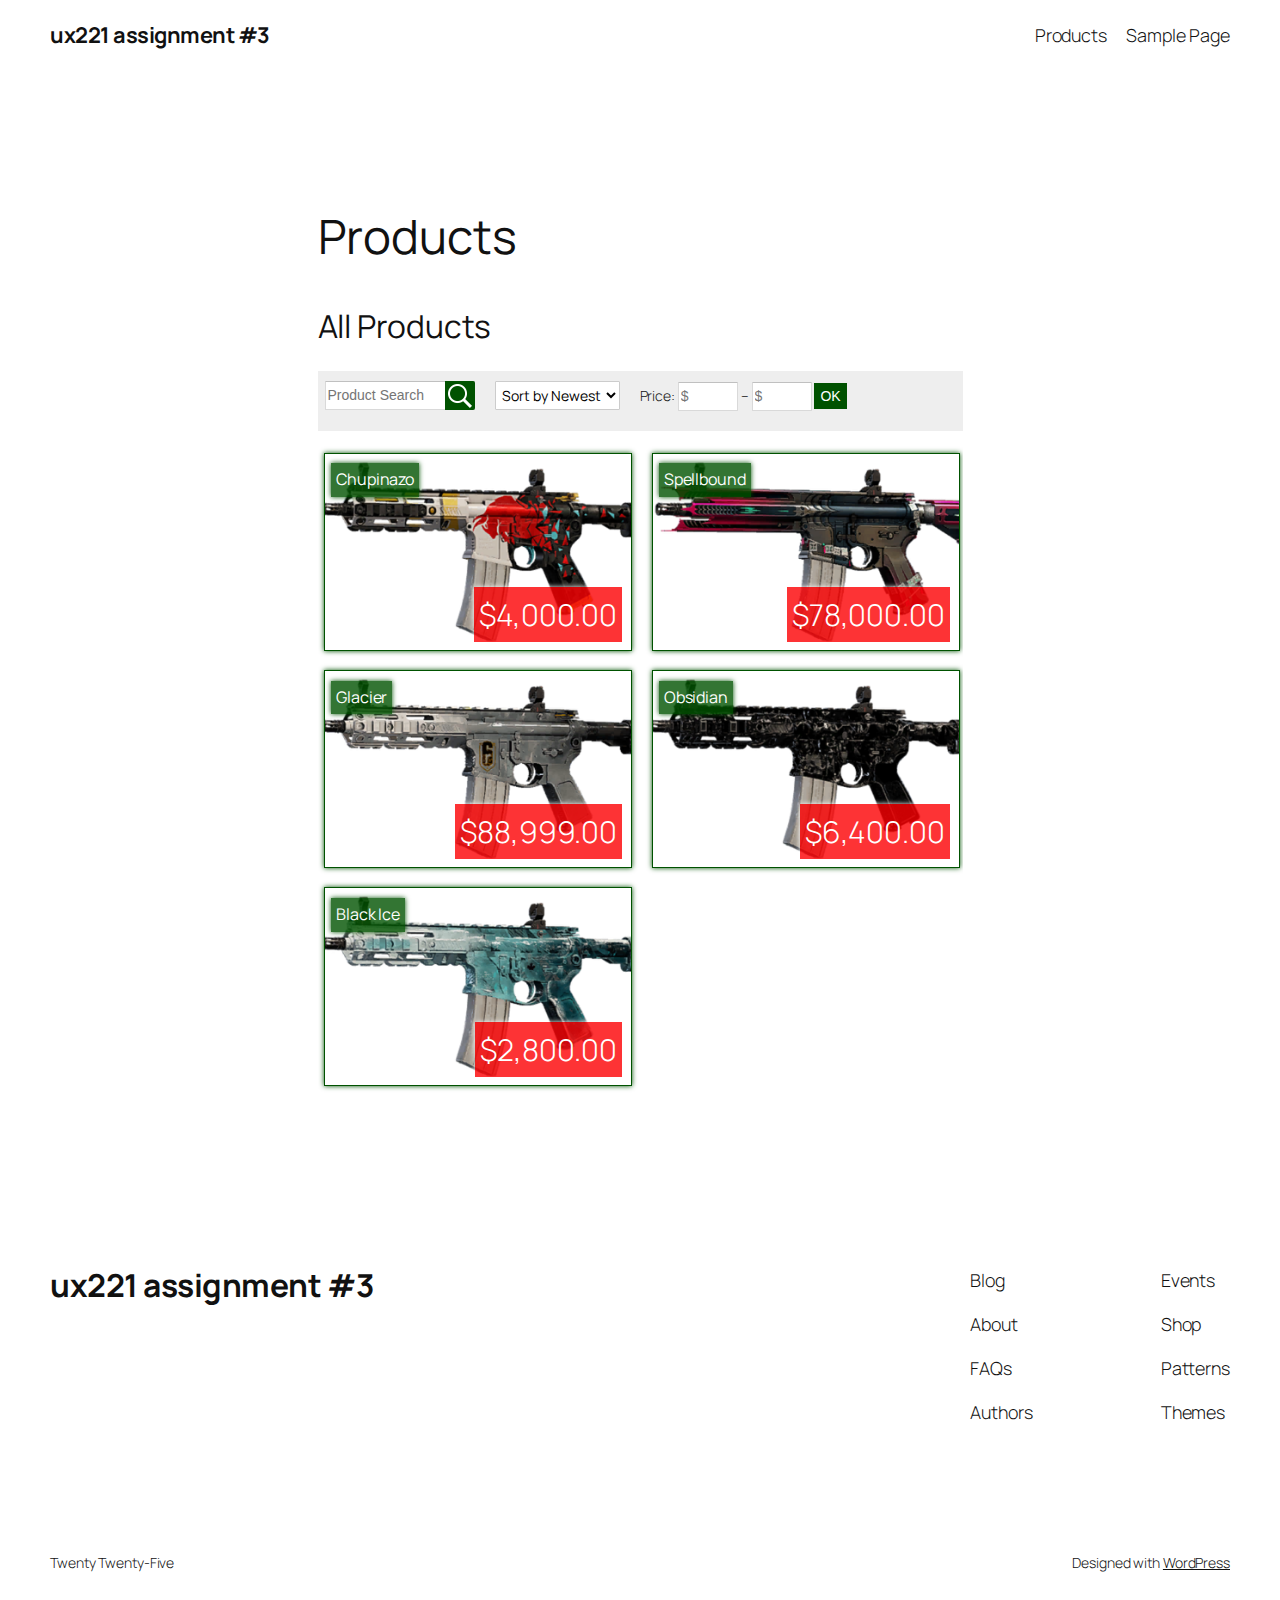
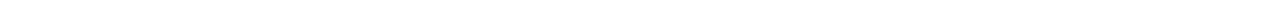
<file: products/index.html>
<!DOCTYPE html>
<html lang="en-CA">
<head>
	<meta charset="UTF-8" />
	<meta name="viewport" content="width=device-width, initial-scale=1" />
<meta name='robots' content='max-image-preview:large' />
	<style>img:is([sizes="auto" i], [sizes^="auto," i]) { contain-intrinsic-size: 3000px 1500px }</style>
	<title>Products &#8211; ux221 assignment #3</title>
<link rel='dns-prefetch' href='//localhost' />
<link rel="alternate" type="application/rss+xml" title="ux221 assignment #3 &raquo; Feed" href="/feed/" />
<link rel="alternate" type="application/rss+xml" title="ux221 assignment #3 &raquo; Comments Feed" href="/comments/feed/" />
<script>
window._wpemojiSettings = {"baseUrl":"https:\/\/s.w.org\/images\/core\/emoji\/15.0.3\/72x72\/","ext":".png","svgUrl":"https:\/\/s.w.org\/images\/core\/emoji\/15.0.3\/svg\/","svgExt":".svg","source":{"concatemoji":"/wp-includes\/js\/wp-emoji-release.min.js?ver=6.7.2"}};
/*! This file is auto-generated */
!function(i,n){var o,s,e;function c(e){try{var t={supportTests:e,timestamp:(new Date).valueOf()};sessionStorage.setItem(o,JSON.stringify(t))}catch(e){}}function p(e,t,n){e.clearRect(0,0,e.canvas.width,e.canvas.height),e.fillText(t,0,0);var t=new Uint32Array(e.getImageData(0,0,e.canvas.width,e.canvas.height).data),r=(e.clearRect(0,0,e.canvas.width,e.canvas.height),e.fillText(n,0,0),new Uint32Array(e.getImageData(0,0,e.canvas.width,e.canvas.height).data));return t.every(function(e,t){return e===r[t]})}function u(e,t,n){switch(t){case"flag":return n(e,"\ud83c\udff3\ufe0f\u200d\u26a7\ufe0f","\ud83c\udff3\ufe0f\u200b\u26a7\ufe0f")?!1:!n(e,"\ud83c\uddfa\ud83c\uddf3","\ud83c\uddfa\u200b\ud83c\uddf3")&&!n(e,"\ud83c\udff4\udb40\udc67\udb40\udc62\udb40\udc65\udb40\udc6e\udb40\udc67\udb40\udc7f","\ud83c\udff4\u200b\udb40\udc67\u200b\udb40\udc62\u200b\udb40\udc65\u200b\udb40\udc6e\u200b\udb40\udc67\u200b\udb40\udc7f");case"emoji":return!n(e,"\ud83d\udc26\u200d\u2b1b","\ud83d\udc26\u200b\u2b1b")}return!1}function f(e,t,n){var r="undefined"!=typeof WorkerGlobalScope&&self instanceof WorkerGlobalScope?new OffscreenCanvas(300,150):i.createElement("canvas"),a=r.getContext("2d",{willReadFrequently:!0}),o=(a.textBaseline="top",a.font="600 32px Arial",{});return e.forEach(function(e){o[e]=t(a,e,n)}),o}function t(e){var t=i.createElement("script");t.src=e,t.defer=!0,i.head.appendChild(t)}"undefined"!=typeof Promise&&(o="wpEmojiSettingsSupports",s=["flag","emoji"],n.supports={everything:!0,everythingExceptFlag:!0},e=new Promise(function(e){i.addEventListener("DOMContentLoaded",e,{once:!0})}),new Promise(function(t){var n=function(){try{var e=JSON.parse(sessionStorage.getItem(o));if("object"==typeof e&&"number"==typeof e.timestamp&&(new Date).valueOf()<e.timestamp+604800&&"object"==typeof e.supportTests)return e.supportTests}catch(e){}return null}();if(!n){if("undefined"!=typeof Worker&&"undefined"!=typeof OffscreenCanvas&&"undefined"!=typeof URL&&URL.createObjectURL&&"undefined"!=typeof Blob)try{var e="postMessage("+f.toString()+"("+[JSON.stringify(s),u.toString(),p.toString()].join(",")+"));",r=new Blob([e],{type:"text/javascript"}),a=new Worker(URL.createObjectURL(r),{name:"wpTestEmojiSupports"});return void(a.onmessage=function(e){c(n=e.data),a.terminate(),t(n)})}catch(e){}c(n=f(s,u,p))}t(n)}).then(function(e){for(var t in e)n.supports[t]=e[t],n.supports.everything=n.supports.everything&&n.supports[t],"flag"!==t&&(n.supports.everythingExceptFlag=n.supports.everythingExceptFlag&&n.supports[t]);n.supports.everythingExceptFlag=n.supports.everythingExceptFlag&&!n.supports.flag,n.DOMReady=!1,n.readyCallback=function(){n.DOMReady=!0}}).then(function(){return e}).then(function(){var e;n.supports.everything||(n.readyCallback(),(e=n.source||{}).concatemoji?t(e.concatemoji):e.wpemoji&&e.twemoji&&(t(e.twemoji),t(e.wpemoji)))}))}((window,document),window._wpemojiSettings);
</script>
<style id='wp-block-site-title-inline-css'>
.wp-block-site-title{box-sizing:border-box}.wp-block-site-title :where(a){color:inherit;font-family:inherit;font-size:inherit;font-style:inherit;font-weight:inherit;letter-spacing:inherit;line-height:inherit;text-decoration:inherit}
</style>
<style id='wp-block-page-list-inline-css'>
.wp-block-navigation .wp-block-page-list{align-items:var(--navigation-layout-align,initial);background-color:inherit;display:flex;flex-direction:var(--navigation-layout-direction,initial);flex-wrap:var(--navigation-layout-wrap,wrap);justify-content:var(--navigation-layout-justify,initial)}.wp-block-navigation .wp-block-navigation-item{background-color:inherit}
</style>
<link rel='stylesheet' id='wp-block-navigation-css' href='/wp-includes/blocks/navigation/style.min.css?ver=6.7.2' media='all' />
<style id='wp-block-group-inline-css'>
.wp-block-group{box-sizing:border-box}:where(.wp-block-group.wp-block-group-is-layout-constrained){position:relative}
</style>
<style id='wp-block-post-featured-image-inline-css'>
.wp-block-post-featured-image{margin-left:0;margin-right:0}.wp-block-post-featured-image a{display:block;height:100%}.wp-block-post-featured-image :where(img){box-sizing:border-box;height:auto;max-width:100%;vertical-align:bottom;width:100%}.wp-block-post-featured-image.alignfull img,.wp-block-post-featured-image.alignwide img{width:100%}.wp-block-post-featured-image .wp-block-post-featured-image__overlay.has-background-dim{background-color:#000;inset:0;position:absolute}.wp-block-post-featured-image{position:relative}.wp-block-post-featured-image .wp-block-post-featured-image__overlay.has-background-gradient{background-color:initial}.wp-block-post-featured-image .wp-block-post-featured-image__overlay.has-background-dim-0{opacity:0}.wp-block-post-featured-image .wp-block-post-featured-image__overlay.has-background-dim-10{opacity:.1}.wp-block-post-featured-image .wp-block-post-featured-image__overlay.has-background-dim-20{opacity:.2}.wp-block-post-featured-image .wp-block-post-featured-image__overlay.has-background-dim-30{opacity:.3}.wp-block-post-featured-image .wp-block-post-featured-image__overlay.has-background-dim-40{opacity:.4}.wp-block-post-featured-image .wp-block-post-featured-image__overlay.has-background-dim-50{opacity:.5}.wp-block-post-featured-image .wp-block-post-featured-image__overlay.has-background-dim-60{opacity:.6}.wp-block-post-featured-image .wp-block-post-featured-image__overlay.has-background-dim-70{opacity:.7}.wp-block-post-featured-image .wp-block-post-featured-image__overlay.has-background-dim-80{opacity:.8}.wp-block-post-featured-image .wp-block-post-featured-image__overlay.has-background-dim-90{opacity:.9}.wp-block-post-featured-image .wp-block-post-featured-image__overlay.has-background-dim-100{opacity:1}.wp-block-post-featured-image:where(.alignleft,.alignright){width:100%}
</style>
<style id='wp-block-post-title-inline-css'>
.wp-block-post-title{box-sizing:border-box;word-break:break-word}.wp-block-post-title :where(a){display:inline-block;font-family:inherit;font-size:inherit;font-style:inherit;font-weight:inherit;letter-spacing:inherit;line-height:inherit;text-decoration:inherit}
</style>
<link rel='stylesheet' id='dashicons-css' href='/wp-includes/css/dashicons.min.css?ver=6.7.2' media='all' />
<link rel='stylesheet' id='al_product_styles-css' href='/wp-content/plugins/ecommerce-product-catalog/css/al_product.min.css?timestamp=1741990405&#038;ver=6.7.2' media='all' />
<style id='wp-block-post-content-inline-css'>
.wp-block-post-content{display:flow-root}
</style>
<style id='wp-block-site-logo-inline-css'>
.wp-block-site-logo{box-sizing:border-box;line-height:0}.wp-block-site-logo a{display:inline-block;line-height:0}.wp-block-site-logo.is-default-size img{height:auto;width:120px}.wp-block-site-logo img{height:auto;max-width:100%}.wp-block-site-logo a,.wp-block-site-logo img{border-radius:inherit}.wp-block-site-logo.aligncenter{margin-left:auto;margin-right:auto;text-align:center}:root :where(.wp-block-site-logo.is-style-rounded){border-radius:9999px}
</style>
<style id='wp-block-site-tagline-inline-css'>
.wp-block-site-tagline{box-sizing:border-box}
</style>
<style id='wp-block-spacer-inline-css'>
.wp-block-spacer{clear:both}
</style>
<style id='wp-block-columns-inline-css'>
.wp-block-columns{align-items:normal!important;box-sizing:border-box;display:flex;flex-wrap:wrap!important}@media (min-width:782px){.wp-block-columns{flex-wrap:nowrap!important}}.wp-block-columns.are-vertically-aligned-top{align-items:flex-start}.wp-block-columns.are-vertically-aligned-center{align-items:center}.wp-block-columns.are-vertically-aligned-bottom{align-items:flex-end}@media (max-width:781px){.wp-block-columns:not(.is-not-stacked-on-mobile)>.wp-block-column{flex-basis:100%!important}}@media (min-width:782px){.wp-block-columns:not(.is-not-stacked-on-mobile)>.wp-block-column{flex-basis:0;flex-grow:1}.wp-block-columns:not(.is-not-stacked-on-mobile)>.wp-block-column[style*=flex-basis]{flex-grow:0}}.wp-block-columns.is-not-stacked-on-mobile{flex-wrap:nowrap!important}.wp-block-columns.is-not-stacked-on-mobile>.wp-block-column{flex-basis:0;flex-grow:1}.wp-block-columns.is-not-stacked-on-mobile>.wp-block-column[style*=flex-basis]{flex-grow:0}:where(.wp-block-columns){margin-bottom:1.75em}:where(.wp-block-columns.has-background){padding:1.25em 2.375em}.wp-block-column{flex-grow:1;min-width:0;overflow-wrap:break-word;word-break:break-word}.wp-block-column.is-vertically-aligned-top{align-self:flex-start}.wp-block-column.is-vertically-aligned-center{align-self:center}.wp-block-column.is-vertically-aligned-bottom{align-self:flex-end}.wp-block-column.is-vertically-aligned-stretch{align-self:stretch}.wp-block-column.is-vertically-aligned-bottom,.wp-block-column.is-vertically-aligned-center,.wp-block-column.is-vertically-aligned-top{width:100%}
</style>
<style id='wp-block-navigation-link-inline-css'>
.wp-block-navigation .wp-block-navigation-item__label{overflow-wrap:break-word}.wp-block-navigation .wp-block-navigation-item__description{display:none}.link-ui-tools{border-top:1px solid #f0f0f0;padding:8px}.link-ui-block-inserter{padding-top:8px}.link-ui-block-inserter__back{margin-left:8px;text-transform:uppercase}
</style>
<style id='wp-block-paragraph-inline-css'>
.is-small-text{font-size:.875em}.is-regular-text{font-size:1em}.is-large-text{font-size:2.25em}.is-larger-text{font-size:3em}.has-drop-cap:not(:focus):first-letter{float:left;font-size:8.4em;font-style:normal;font-weight:100;line-height:.68;margin:.05em .1em 0 0;text-transform:uppercase}body.rtl .has-drop-cap:not(:focus):first-letter{float:none;margin-left:.1em}p.has-drop-cap.has-background{overflow:hidden}:root :where(p.has-background){padding:1.25em 2.375em}:where(p.has-text-color:not(.has-link-color)) a{color:inherit}p.has-text-align-left[style*="writing-mode:vertical-lr"],p.has-text-align-right[style*="writing-mode:vertical-rl"]{rotate:180deg}
</style>
<style id='wp-emoji-styles-inline-css'>

	img.wp-smiley, img.emoji {
		display: inline !important;
		border: none !important;
		box-shadow: none !important;
		height: 1em !important;
		width: 1em !important;
		margin: 0 0.07em !important;
		vertical-align: -0.1em !important;
		background: none !important;
		padding: 0 !important;
	}
</style>
<style id='wp-block-library-inline-css'>
:root{--wp-admin-theme-color:#007cba;--wp-admin-theme-color--rgb:0,124,186;--wp-admin-theme-color-darker-10:#006ba1;--wp-admin-theme-color-darker-10--rgb:0,107,161;--wp-admin-theme-color-darker-20:#005a87;--wp-admin-theme-color-darker-20--rgb:0,90,135;--wp-admin-border-width-focus:2px;--wp-block-synced-color:#7a00df;--wp-block-synced-color--rgb:122,0,223;--wp-bound-block-color:var(--wp-block-synced-color)}@media (min-resolution:192dpi){:root{--wp-admin-border-width-focus:1.5px}}.wp-element-button{cursor:pointer}:root{--wp--preset--font-size--normal:16px;--wp--preset--font-size--huge:42px}:root .has-very-light-gray-background-color{background-color:#eee}:root .has-very-dark-gray-background-color{background-color:#313131}:root .has-very-light-gray-color{color:#eee}:root .has-very-dark-gray-color{color:#313131}:root .has-vivid-green-cyan-to-vivid-cyan-blue-gradient-background{background:linear-gradient(135deg,#00d084,#0693e3)}:root .has-purple-crush-gradient-background{background:linear-gradient(135deg,#34e2e4,#4721fb 50%,#ab1dfe)}:root .has-hazy-dawn-gradient-background{background:linear-gradient(135deg,#faaca8,#dad0ec)}:root .has-subdued-olive-gradient-background{background:linear-gradient(135deg,#fafae1,#67a671)}:root .has-atomic-cream-gradient-background{background:linear-gradient(135deg,#fdd79a,#004a59)}:root .has-nightshade-gradient-background{background:linear-gradient(135deg,#330968,#31cdcf)}:root .has-midnight-gradient-background{background:linear-gradient(135deg,#020381,#2874fc)}.has-regular-font-size{font-size:1em}.has-larger-font-size{font-size:2.625em}.has-normal-font-size{font-size:var(--wp--preset--font-size--normal)}.has-huge-font-size{font-size:var(--wp--preset--font-size--huge)}.has-text-align-center{text-align:center}.has-text-align-left{text-align:left}.has-text-align-right{text-align:right}#end-resizable-editor-section{display:none}.aligncenter{clear:both}.items-justified-left{justify-content:flex-start}.items-justified-center{justify-content:center}.items-justified-right{justify-content:flex-end}.items-justified-space-between{justify-content:space-between}.screen-reader-text{border:0;clip:rect(1px,1px,1px,1px);clip-path:inset(50%);height:1px;margin:-1px;overflow:hidden;padding:0;position:absolute;width:1px;word-wrap:normal!important}.screen-reader-text:focus{background-color:#ddd;clip:auto!important;clip-path:none;color:#444;display:block;font-size:1em;height:auto;left:5px;line-height:normal;padding:15px 23px 14px;text-decoration:none;top:5px;width:auto;z-index:100000}html :where(.has-border-color){border-style:solid}html :where([style*=border-top-color]){border-top-style:solid}html :where([style*=border-right-color]){border-right-style:solid}html :where([style*=border-bottom-color]){border-bottom-style:solid}html :where([style*=border-left-color]){border-left-style:solid}html :where([style*=border-width]){border-style:solid}html :where([style*=border-top-width]){border-top-style:solid}html :where([style*=border-right-width]){border-right-style:solid}html :where([style*=border-bottom-width]){border-bottom-style:solid}html :where([style*=border-left-width]){border-left-style:solid}html :where(img[class*=wp-image-]){height:auto;max-width:100%}:where(figure){margin:0 0 1em}html :where(.is-position-sticky){--wp-admin--admin-bar--position-offset:var(--wp-admin--admin-bar--height,0px)}@media screen and (max-width:600px){html :where(.is-position-sticky){--wp-admin--admin-bar--position-offset:0px}}
</style>
<link rel='stylesheet' id='ic_blocks-css' href='/wp-content/plugins/ecommerce-product-catalog/includes/blocks/ic-blocks.min.css?timestamp=1741990405&#038;ver=6.7.2' media='all' />
<style id='global-styles-inline-css'>
:root{--wp--preset--aspect-ratio--square: 1;--wp--preset--aspect-ratio--4-3: 4/3;--wp--preset--aspect-ratio--3-4: 3/4;--wp--preset--aspect-ratio--3-2: 3/2;--wp--preset--aspect-ratio--2-3: 2/3;--wp--preset--aspect-ratio--16-9: 16/9;--wp--preset--aspect-ratio--9-16: 9/16;--wp--preset--color--black: #000000;--wp--preset--color--cyan-bluish-gray: #abb8c3;--wp--preset--color--white: #ffffff;--wp--preset--color--pale-pink: #f78da7;--wp--preset--color--vivid-red: #cf2e2e;--wp--preset--color--luminous-vivid-orange: #ff6900;--wp--preset--color--luminous-vivid-amber: #fcb900;--wp--preset--color--light-green-cyan: #7bdcb5;--wp--preset--color--vivid-green-cyan: #00d084;--wp--preset--color--pale-cyan-blue: #8ed1fc;--wp--preset--color--vivid-cyan-blue: #0693e3;--wp--preset--color--vivid-purple: #9b51e0;--wp--preset--color--base: #FFFFFF;--wp--preset--color--contrast: #111111;--wp--preset--color--accent-1: #FFEE58;--wp--preset--color--accent-2: #F6CFF4;--wp--preset--color--accent-3: #503AA8;--wp--preset--color--accent-4: #686868;--wp--preset--color--accent-5: #FBFAF3;--wp--preset--color--accent-6: color-mix(in srgb, currentColor 20%, transparent);--wp--preset--gradient--vivid-cyan-blue-to-vivid-purple: linear-gradient(135deg,rgba(6,147,227,1) 0%,rgb(155,81,224) 100%);--wp--preset--gradient--light-green-cyan-to-vivid-green-cyan: linear-gradient(135deg,rgb(122,220,180) 0%,rgb(0,208,130) 100%);--wp--preset--gradient--luminous-vivid-amber-to-luminous-vivid-orange: linear-gradient(135deg,rgba(252,185,0,1) 0%,rgba(255,105,0,1) 100%);--wp--preset--gradient--luminous-vivid-orange-to-vivid-red: linear-gradient(135deg,rgba(255,105,0,1) 0%,rgb(207,46,46) 100%);--wp--preset--gradient--very-light-gray-to-cyan-bluish-gray: linear-gradient(135deg,rgb(238,238,238) 0%,rgb(169,184,195) 100%);--wp--preset--gradient--cool-to-warm-spectrum: linear-gradient(135deg,rgb(74,234,220) 0%,rgb(151,120,209) 20%,rgb(207,42,186) 40%,rgb(238,44,130) 60%,rgb(251,105,98) 80%,rgb(254,248,76) 100%);--wp--preset--gradient--blush-light-purple: linear-gradient(135deg,rgb(255,206,236) 0%,rgb(152,150,240) 100%);--wp--preset--gradient--blush-bordeaux: linear-gradient(135deg,rgb(254,205,165) 0%,rgb(254,45,45) 50%,rgb(107,0,62) 100%);--wp--preset--gradient--luminous-dusk: linear-gradient(135deg,rgb(255,203,112) 0%,rgb(199,81,192) 50%,rgb(65,88,208) 100%);--wp--preset--gradient--pale-ocean: linear-gradient(135deg,rgb(255,245,203) 0%,rgb(182,227,212) 50%,rgb(51,167,181) 100%);--wp--preset--gradient--electric-grass: linear-gradient(135deg,rgb(202,248,128) 0%,rgb(113,206,126) 100%);--wp--preset--gradient--midnight: linear-gradient(135deg,rgb(2,3,129) 0%,rgb(40,116,252) 100%);--wp--preset--font-size--small: 0.875rem;--wp--preset--font-size--medium: clamp(1rem, 1rem + ((1vw - 0.2rem) * 0.196), 1.125rem);--wp--preset--font-size--large: clamp(1.125rem, 1.125rem + ((1vw - 0.2rem) * 0.392), 1.375rem);--wp--preset--font-size--x-large: clamp(1.75rem, 1.75rem + ((1vw - 0.2rem) * 0.392), 2rem);--wp--preset--font-size--xx-large: clamp(2.15rem, 2.15rem + ((1vw - 0.2rem) * 1.333), 3rem);--wp--preset--font-family--manrope: Manrope, sans-serif;--wp--preset--font-family--fira-code: "Fira Code", monospace;--wp--preset--spacing--20: 10px;--wp--preset--spacing--30: 20px;--wp--preset--spacing--40: 30px;--wp--preset--spacing--50: clamp(30px, 5vw, 50px);--wp--preset--spacing--60: clamp(30px, 7vw, 70px);--wp--preset--spacing--70: clamp(50px, 7vw, 90px);--wp--preset--spacing--80: clamp(70px, 10vw, 140px);--wp--preset--shadow--natural: 6px 6px 9px rgba(0, 0, 0, 0.2);--wp--preset--shadow--deep: 12px 12px 50px rgba(0, 0, 0, 0.4);--wp--preset--shadow--sharp: 6px 6px 0px rgba(0, 0, 0, 0.2);--wp--preset--shadow--outlined: 6px 6px 0px -3px rgba(255, 255, 255, 1), 6px 6px rgba(0, 0, 0, 1);--wp--preset--shadow--crisp: 6px 6px 0px rgba(0, 0, 0, 1);}:root { --wp--style--global--content-size: 645px;--wp--style--global--wide-size: 1340px; }:where(body) { margin: 0; }.wp-site-blocks { padding-top: var(--wp--style--root--padding-top); padding-bottom: var(--wp--style--root--padding-bottom); }.has-global-padding { padding-right: var(--wp--style--root--padding-right); padding-left: var(--wp--style--root--padding-left); }.has-global-padding > .alignfull { margin-right: calc(var(--wp--style--root--padding-right) * -1); margin-left: calc(var(--wp--style--root--padding-left) * -1); }.has-global-padding :where(:not(.alignfull.is-layout-flow) > .has-global-padding:not(.wp-block-block, .alignfull)) { padding-right: 0; padding-left: 0; }.has-global-padding :where(:not(.alignfull.is-layout-flow) > .has-global-padding:not(.wp-block-block, .alignfull)) > .alignfull { margin-left: 0; margin-right: 0; }.wp-site-blocks > .alignleft { float: left; margin-right: 2em; }.wp-site-blocks > .alignright { float: right; margin-left: 2em; }.wp-site-blocks > .aligncenter { justify-content: center; margin-left: auto; margin-right: auto; }:where(.wp-site-blocks) > * { margin-block-start: 1.2rem; margin-block-end: 0; }:where(.wp-site-blocks) > :first-child { margin-block-start: 0; }:where(.wp-site-blocks) > :last-child { margin-block-end: 0; }:root { --wp--style--block-gap: 1.2rem; }:root :where(.is-layout-flow) > :first-child{margin-block-start: 0;}:root :where(.is-layout-flow) > :last-child{margin-block-end: 0;}:root :where(.is-layout-flow) > *{margin-block-start: 1.2rem;margin-block-end: 0;}:root :where(.is-layout-constrained) > :first-child{margin-block-start: 0;}:root :where(.is-layout-constrained) > :last-child{margin-block-end: 0;}:root :where(.is-layout-constrained) > *{margin-block-start: 1.2rem;margin-block-end: 0;}:root :where(.is-layout-flex){gap: 1.2rem;}:root :where(.is-layout-grid){gap: 1.2rem;}.is-layout-flow > .alignleft{float: left;margin-inline-start: 0;margin-inline-end: 2em;}.is-layout-flow > .alignright{float: right;margin-inline-start: 2em;margin-inline-end: 0;}.is-layout-flow > .aligncenter{margin-left: auto !important;margin-right: auto !important;}.is-layout-constrained > .alignleft{float: left;margin-inline-start: 0;margin-inline-end: 2em;}.is-layout-constrained > .alignright{float: right;margin-inline-start: 2em;margin-inline-end: 0;}.is-layout-constrained > .aligncenter{margin-left: auto !important;margin-right: auto !important;}.is-layout-constrained > :where(:not(.alignleft):not(.alignright):not(.alignfull)){max-width: var(--wp--style--global--content-size);margin-left: auto !important;margin-right: auto !important;}.is-layout-constrained > .alignwide{max-width: var(--wp--style--global--wide-size);}body .is-layout-flex{display: flex;}.is-layout-flex{flex-wrap: wrap;align-items: center;}.is-layout-flex > :is(*, div){margin: 0;}body .is-layout-grid{display: grid;}.is-layout-grid > :is(*, div){margin: 0;}body{background-color: var(--wp--preset--color--base);color: var(--wp--preset--color--contrast);font-family: var(--wp--preset--font-family--manrope);font-size: var(--wp--preset--font-size--large);font-weight: 300;letter-spacing: -0.1px;line-height: 1.4;--wp--style--root--padding-top: 0px;--wp--style--root--padding-right: var(--wp--preset--spacing--50);--wp--style--root--padding-bottom: 0px;--wp--style--root--padding-left: var(--wp--preset--spacing--50);}a:where(:not(.wp-element-button)){color: currentColor;text-decoration: underline;}:root :where(a:where(:not(.wp-element-button)):hover){text-decoration: none;}h1, h2, h3, h4, h5, h6{font-weight: 400;letter-spacing: -0.1px;line-height: 1.125;}h1{font-size: var(--wp--preset--font-size--xx-large);}h2{font-size: var(--wp--preset--font-size--x-large);}h3{font-size: var(--wp--preset--font-size--large);}h4{font-size: var(--wp--preset--font-size--medium);}h5{font-size: var(--wp--preset--font-size--small);letter-spacing: 0.5px;}h6{font-size: var(--wp--preset--font-size--small);font-weight: 700;letter-spacing: 1.4px;text-transform: uppercase;}:root :where(.wp-element-button, .wp-block-button__link){background-color: var(--wp--preset--color--contrast);border-width: 0;color: var(--wp--preset--color--base);font-family: inherit;font-size: var(--wp--preset--font-size--medium);line-height: inherit;padding-top: 1rem;padding-right: 2.25rem;padding-bottom: 1rem;padding-left: 2.25rem;text-decoration: none;}:root :where(.wp-element-button:hover, .wp-block-button__link:hover){background-color: color-mix(in srgb, var(--wp--preset--color--contrast) 85%, transparent);border-color: transparent;color: var(--wp--preset--color--base);}:root :where(.wp-element-button:focus, .wp-block-button__link:focus){outline-color: var(--wp--preset--color--accent-4);outline-offset: 2px;}:root :where(.wp-element-caption, .wp-block-audio figcaption, .wp-block-embed figcaption, .wp-block-gallery figcaption, .wp-block-image figcaption, .wp-block-table figcaption, .wp-block-video figcaption){font-size: var(--wp--preset--font-size--small);line-height: 1.4;}.has-black-color{color: var(--wp--preset--color--black) !important;}.has-cyan-bluish-gray-color{color: var(--wp--preset--color--cyan-bluish-gray) !important;}.has-white-color{color: var(--wp--preset--color--white) !important;}.has-pale-pink-color{color: var(--wp--preset--color--pale-pink) !important;}.has-vivid-red-color{color: var(--wp--preset--color--vivid-red) !important;}.has-luminous-vivid-orange-color{color: var(--wp--preset--color--luminous-vivid-orange) !important;}.has-luminous-vivid-amber-color{color: var(--wp--preset--color--luminous-vivid-amber) !important;}.has-light-green-cyan-color{color: var(--wp--preset--color--light-green-cyan) !important;}.has-vivid-green-cyan-color{color: var(--wp--preset--color--vivid-green-cyan) !important;}.has-pale-cyan-blue-color{color: var(--wp--preset--color--pale-cyan-blue) !important;}.has-vivid-cyan-blue-color{color: var(--wp--preset--color--vivid-cyan-blue) !important;}.has-vivid-purple-color{color: var(--wp--preset--color--vivid-purple) !important;}.has-base-color{color: var(--wp--preset--color--base) !important;}.has-contrast-color{color: var(--wp--preset--color--contrast) !important;}.has-accent-1-color{color: var(--wp--preset--color--accent-1) !important;}.has-accent-2-color{color: var(--wp--preset--color--accent-2) !important;}.has-accent-3-color{color: var(--wp--preset--color--accent-3) !important;}.has-accent-4-color{color: var(--wp--preset--color--accent-4) !important;}.has-accent-5-color{color: var(--wp--preset--color--accent-5) !important;}.has-accent-6-color{color: var(--wp--preset--color--accent-6) !important;}.has-black-background-color{background-color: var(--wp--preset--color--black) !important;}.has-cyan-bluish-gray-background-color{background-color: var(--wp--preset--color--cyan-bluish-gray) !important;}.has-white-background-color{background-color: var(--wp--preset--color--white) !important;}.has-pale-pink-background-color{background-color: var(--wp--preset--color--pale-pink) !important;}.has-vivid-red-background-color{background-color: var(--wp--preset--color--vivid-red) !important;}.has-luminous-vivid-orange-background-color{background-color: var(--wp--preset--color--luminous-vivid-orange) !important;}.has-luminous-vivid-amber-background-color{background-color: var(--wp--preset--color--luminous-vivid-amber) !important;}.has-light-green-cyan-background-color{background-color: var(--wp--preset--color--light-green-cyan) !important;}.has-vivid-green-cyan-background-color{background-color: var(--wp--preset--color--vivid-green-cyan) !important;}.has-pale-cyan-blue-background-color{background-color: var(--wp--preset--color--pale-cyan-blue) !important;}.has-vivid-cyan-blue-background-color{background-color: var(--wp--preset--color--vivid-cyan-blue) !important;}.has-vivid-purple-background-color{background-color: var(--wp--preset--color--vivid-purple) !important;}.has-base-background-color{background-color: var(--wp--preset--color--base) !important;}.has-contrast-background-color{background-color: var(--wp--preset--color--contrast) !important;}.has-accent-1-background-color{background-color: var(--wp--preset--color--accent-1) !important;}.has-accent-2-background-color{background-color: var(--wp--preset--color--accent-2) !important;}.has-accent-3-background-color{background-color: var(--wp--preset--color--accent-3) !important;}.has-accent-4-background-color{background-color: var(--wp--preset--color--accent-4) !important;}.has-accent-5-background-color{background-color: var(--wp--preset--color--accent-5) !important;}.has-accent-6-background-color{background-color: var(--wp--preset--color--accent-6) !important;}.has-black-border-color{border-color: var(--wp--preset--color--black) !important;}.has-cyan-bluish-gray-border-color{border-color: var(--wp--preset--color--cyan-bluish-gray) !important;}.has-white-border-color{border-color: var(--wp--preset--color--white) !important;}.has-pale-pink-border-color{border-color: var(--wp--preset--color--pale-pink) !important;}.has-vivid-red-border-color{border-color: var(--wp--preset--color--vivid-red) !important;}.has-luminous-vivid-orange-border-color{border-color: var(--wp--preset--color--luminous-vivid-orange) !important;}.has-luminous-vivid-amber-border-color{border-color: var(--wp--preset--color--luminous-vivid-amber) !important;}.has-light-green-cyan-border-color{border-color: var(--wp--preset--color--light-green-cyan) !important;}.has-vivid-green-cyan-border-color{border-color: var(--wp--preset--color--vivid-green-cyan) !important;}.has-pale-cyan-blue-border-color{border-color: var(--wp--preset--color--pale-cyan-blue) !important;}.has-vivid-cyan-blue-border-color{border-color: var(--wp--preset--color--vivid-cyan-blue) !important;}.has-vivid-purple-border-color{border-color: var(--wp--preset--color--vivid-purple) !important;}.has-base-border-color{border-color: var(--wp--preset--color--base) !important;}.has-contrast-border-color{border-color: var(--wp--preset--color--contrast) !important;}.has-accent-1-border-color{border-color: var(--wp--preset--color--accent-1) !important;}.has-accent-2-border-color{border-color: var(--wp--preset--color--accent-2) !important;}.has-accent-3-border-color{border-color: var(--wp--preset--color--accent-3) !important;}.has-accent-4-border-color{border-color: var(--wp--preset--color--accent-4) !important;}.has-accent-5-border-color{border-color: var(--wp--preset--color--accent-5) !important;}.has-accent-6-border-color{border-color: var(--wp--preset--color--accent-6) !important;}.has-vivid-cyan-blue-to-vivid-purple-gradient-background{background: var(--wp--preset--gradient--vivid-cyan-blue-to-vivid-purple) !important;}.has-light-green-cyan-to-vivid-green-cyan-gradient-background{background: var(--wp--preset--gradient--light-green-cyan-to-vivid-green-cyan) !important;}.has-luminous-vivid-amber-to-luminous-vivid-orange-gradient-background{background: var(--wp--preset--gradient--luminous-vivid-amber-to-luminous-vivid-orange) !important;}.has-luminous-vivid-orange-to-vivid-red-gradient-background{background: var(--wp--preset--gradient--luminous-vivid-orange-to-vivid-red) !important;}.has-very-light-gray-to-cyan-bluish-gray-gradient-background{background: var(--wp--preset--gradient--very-light-gray-to-cyan-bluish-gray) !important;}.has-cool-to-warm-spectrum-gradient-background{background: var(--wp--preset--gradient--cool-to-warm-spectrum) !important;}.has-blush-light-purple-gradient-background{background: var(--wp--preset--gradient--blush-light-purple) !important;}.has-blush-bordeaux-gradient-background{background: var(--wp--preset--gradient--blush-bordeaux) !important;}.has-luminous-dusk-gradient-background{background: var(--wp--preset--gradient--luminous-dusk) !important;}.has-pale-ocean-gradient-background{background: var(--wp--preset--gradient--pale-ocean) !important;}.has-electric-grass-gradient-background{background: var(--wp--preset--gradient--electric-grass) !important;}.has-midnight-gradient-background{background: var(--wp--preset--gradient--midnight) !important;}.has-small-font-size{font-size: var(--wp--preset--font-size--small) !important;}.has-medium-font-size{font-size: var(--wp--preset--font-size--medium) !important;}.has-large-font-size{font-size: var(--wp--preset--font-size--large) !important;}.has-x-large-font-size{font-size: var(--wp--preset--font-size--x-large) !important;}.has-xx-large-font-size{font-size: var(--wp--preset--font-size--xx-large) !important;}.has-manrope-font-family{font-family: var(--wp--preset--font-family--manrope) !important;}.has-fira-code-font-family{font-family: var(--wp--preset--font-family--fira-code) !important;}
:root :where(.wp-block-columns-is-layout-flow) > :first-child{margin-block-start: 0;}:root :where(.wp-block-columns-is-layout-flow) > :last-child{margin-block-end: 0;}:root :where(.wp-block-columns-is-layout-flow) > *{margin-block-start: var(--wp--preset--spacing--50);margin-block-end: 0;}:root :where(.wp-block-columns-is-layout-constrained) > :first-child{margin-block-start: 0;}:root :where(.wp-block-columns-is-layout-constrained) > :last-child{margin-block-end: 0;}:root :where(.wp-block-columns-is-layout-constrained) > *{margin-block-start: var(--wp--preset--spacing--50);margin-block-end: 0;}:root :where(.wp-block-columns-is-layout-flex){gap: var(--wp--preset--spacing--50);}:root :where(.wp-block-columns-is-layout-grid){gap: var(--wp--preset--spacing--50);}
:root :where(.wp-block-post-title a:where(:not(.wp-element-button))){text-decoration: none;}
:root :where(.wp-block-post-title a:where(:not(.wp-element-button)):hover){text-decoration: underline;}
:root :where(.wp-block-site-tagline){font-size: var(--wp--preset--font-size--medium);}
:root :where(.wp-block-site-title){font-weight: 700;letter-spacing: -.5px;}
:root :where(.wp-block-site-title a:where(:not(.wp-element-button))){text-decoration: none;}
:root :where(.wp-block-site-title a:where(:not(.wp-element-button)):hover){text-decoration: underline;}
:root :where(.wp-block-navigation){font-size: var(--wp--preset--font-size--medium);}
:root :where(.wp-block-navigation a:where(:not(.wp-element-button))){text-decoration: none;}
:root :where(.wp-block-navigation a:where(:not(.wp-element-button)):hover){text-decoration: underline;}
</style>
<style id='core-block-supports-inline-css'>
.wp-container-core-navigation-is-layout-1{justify-content:flex-end;}.wp-container-core-group-is-layout-1{flex-wrap:nowrap;gap:var(--wp--preset--spacing--10);justify-content:flex-end;}.wp-container-core-group-is-layout-2{flex-wrap:nowrap;justify-content:space-between;}.wp-container-core-columns-is-layout-1{flex-wrap:nowrap;}.wp-container-core-navigation-is-layout-2{flex-direction:column;align-items:flex-start;}.wp-container-core-navigation-is-layout-3{flex-direction:column;align-items:flex-start;}.wp-container-core-group-is-layout-7{gap:var(--wp--preset--spacing--80);justify-content:space-between;align-items:flex-start;}.wp-container-core-group-is-layout-8{justify-content:space-between;align-items:flex-start;}.wp-container-core-group-is-layout-9{gap:var(--wp--preset--spacing--20);justify-content:space-between;}
</style>
<style id='wp-block-template-skip-link-inline-css'>

		.skip-link.screen-reader-text {
			border: 0;
			clip: rect(1px,1px,1px,1px);
			clip-path: inset(50%);
			height: 1px;
			margin: -1px;
			overflow: hidden;
			padding: 0;
			position: absolute !important;
			width: 1px;
			word-wrap: normal !important;
		}

		.skip-link.screen-reader-text:focus {
			background-color: #eee;
			clip: auto !important;
			clip-path: none;
			color: #444;
			display: block;
			font-size: 1em;
			height: auto;
			left: 5px;
			line-height: normal;
			padding: 15px 23px 14px;
			text-decoration: none;
			top: 5px;
			width: auto;
			z-index: 100000;
		}
</style>
<link rel='stylesheet' id='parent-style-css' href='/wp-content/themes/twentytwentyfive/style.css?ver=6.7.2' media='all' />
<link rel='stylesheet' id='child-style-css' href='/wp-content/themes/child-theme-assignment-3/style.css?ver=6.7.2' media='all' />
<link rel='stylesheet' id='twentytwentyfive-style-css' href='/wp-content/themes/twentytwentyfive/style.css?ver=6.7.2' media='all' />
<script src="/wp-includes/js/jquery/jquery.min.js?ver=3.7.1" id="jquery-core-js"></script>
<script src="/wp-includes/js/jquery/jquery-migrate.min.js?ver=3.4.1" id="jquery-migrate-js"></script>
<script src="/wp-content/themes/child-theme-assignment-3/customElements.js?ver=6.7.2" id="custom_javascript-js"></script>
<link rel="https://api.w.org/" href="/wp-json/" /><link rel="alternate" title="JSON" type="application/json" href="/wp-json/wp/v2/pages/6" /><link rel="EditURI" type="application/rsd+xml" title="RSD" href="/xmlrpc.php?rsd" />
<meta name="generator" content="WordPress 6.7.2" />
<link rel="canonical" href="/products/" />
<link rel='shortlink' href='/?p=6' />
<link rel="alternate" title="oEmbed (JSON)" type="application/json+oembed" href="/wp-json/oembed/1.0/embed?url=http%3A%2F%2Flocalhost%3A8000%2Fproducts%2F" />
<link rel="alternate" title="oEmbed (XML)" type="text/xml+oembed" href="/wp-json/oembed/1.0/embed?url=http%3A%2F%2Flocalhost%3A8000%2Fproducts%2F&#038;format=xml" />
<script type="importmap" id="wp-importmap">
{"imports":{"@wordpress\/interactivity":"/wp-includes\/js\/dist\/script-modules\/interactivity\/index.min.js?ver=907ea3b2f317a78b7b9b"}}
</script>
<script type="module" src="/wp-includes/js/dist/script-modules/block-library/navigation/view.min.js?ver=8ff192874fc8910a284c" id="@wordpress/block-library/navigation/view-js-module"></script>
<link rel="modulepreload" href="/wp-includes/js/dist/script-modules/interactivity/index.min.js?ver=907ea3b2f317a78b7b9b" id="@wordpress/interactivity-js-modulepreload"><style class='wp-fonts-local'>
@font-face{font-family:Manrope;font-style:normal;font-weight:200 800;font-display:fallback;src:url('/wp-content/themes/twentytwentyfive/assets/fonts/manrope/Manrope-VariableFont_wght.woff2') format('woff2');}
@font-face{font-family:"Fira Code";font-style:normal;font-weight:300 700;font-display:fallback;src:url('/wp-content/themes/twentytwentyfive/assets/fonts/fira-code/FiraCode-VariableFont_wght.woff2') format('woff2');}
</style>
</head>

<body class="page-template-default page page-id-6 wp-embed-responsive ecommerce-product-catalog type-page">

<div class="wp-site-blocks"><header class="wp-block-template-part">
<div class="wp-block-group alignfull is-layout-flow wp-block-group-is-layout-flow">
	
	<div class="wp-block-group has-global-padding is-layout-constrained wp-block-group-is-layout-constrained">
		
		<div class="wp-block-group alignwide is-content-justification-space-between is-nowrap is-layout-flex wp-container-core-group-is-layout-2 wp-block-group-is-layout-flex" style="padding-top:var(--wp--preset--spacing--30);padding-bottom:var(--wp--preset--spacing--30)">
			<p class="wp-block-site-title"><a href="/" target="_self" rel="home">ux221 assignment #3</a></p>
			
			<div class="wp-block-group is-content-justification-right is-nowrap is-layout-flex wp-container-core-group-is-layout-1 wp-block-group-is-layout-flex">
				<nav class="is-responsive items-justified-right wp-block-navigation is-content-justification-right is-layout-flex wp-container-core-navigation-is-layout-1 wp-block-navigation-is-layout-flex" aria-label="" 
		 data-wp-interactive="core/navigation" data-wp-context='{"overlayOpenedBy":{"click":false,"hover":false,"focus":false},"type":"overlay","roleAttribute":"","ariaLabel":"Menu"}'><button aria-haspopup="dialog" aria-label="Open menu" class="wp-block-navigation__responsive-container-open " 
				data-wp-on-async--click="actions.openMenuOnClick"
				data-wp-on--keydown="actions.handleMenuKeydown"
			><svg width="24" height="24" xmlns="https://www.w3.org/2000/svg" viewBox="0 0 24 24" aria-hidden="true" focusable="false"><rect x="4" y="7.5" width="16" height="1.5" /><rect x="4" y="15" width="16" height="1.5" /></svg></button>
				<div class="wp-block-navigation__responsive-container  has-text-color has-contrast-color has-background has-base-background-color"  id="modal-1" 
				data-wp-class--has-modal-open="state.isMenuOpen"
				data-wp-class--is-menu-open="state.isMenuOpen"
				data-wp-watch="callbacks.initMenu"
				data-wp-on--keydown="actions.handleMenuKeydown"
				data-wp-on-async--focusout="actions.handleMenuFocusout"
				tabindex="-1"
			>
					<div class="wp-block-navigation__responsive-close" tabindex="-1">
						<div class="wp-block-navigation__responsive-dialog" 
				data-wp-bind--aria-modal="state.ariaModal"
				data-wp-bind--aria-label="state.ariaLabel"
				data-wp-bind--role="state.roleAttribute"
			>
							<button aria-label="Close menu" class="wp-block-navigation__responsive-container-close" 
				data-wp-on-async--click="actions.closeMenuOnClick"
			><svg xmlns="https://www.w3.org/2000/svg" viewBox="0 0 24 24" width="24" height="24" aria-hidden="true" focusable="false"><path d="m13.06 12 6.47-6.47-1.06-1.06L12 10.94 5.53 4.47 4.47 5.53 10.94 12l-6.47 6.47 1.06 1.06L12 13.06l6.47 6.47 1.06-1.06L13.06 12Z"></path></svg></button>
							<div class="wp-block-navigation__responsive-container-content" 
				data-wp-watch="callbacks.focusFirstElement"
			 id="modal-1-content">
								<ul class="wp-block-navigation__container is-responsive items-justified-right wp-block-navigation"><ul class="wp-block-page-list"><li class="wp-block-pages-list__item current-menu-item wp-block-navigation-item open-on-hover-click"><a class="wp-block-pages-list__item__link wp-block-navigation-item__content" href="/products/" aria-current="page">Products</a></li><li class="wp-block-pages-list__item wp-block-navigation-item open-on-hover-click"><a class="wp-block-pages-list__item__link wp-block-navigation-item__content" href="/sample-page/">Sample Page</a></li></ul></ul>
							</div>
						</div>
					</div>
				</div></nav>
			</div>
			
		</div>
		
	</div>
	
</div>


</header>


<main class="wp-block-group has-global-padding is-layout-constrained wp-block-group-is-layout-constrained" style="margin-top:var(--wp--preset--spacing--60)">
	
	<div class="wp-block-group alignfull has-global-padding is-layout-constrained wp-block-group-is-layout-constrained" style="padding-top:var(--wp--preset--spacing--60);padding-bottom:var(--wp--preset--spacing--60)">
		
		<h1 class="wp-block-post-title">Products</h1>
		<div class="entry-content alignfull wp-block-post-content has-global-padding is-layout-constrained wp-block-post-content-is-layout-constrained">            <div id="product_listing" class="post-6 page type-page status-publish hentry al_product responsive">
			<div class="ic-catalog-container"><h2 class="catalog-header">All Products</h2><div id="product_filters_bar" class="product-sort-bar green-box ic-design "><div id="block-99" class="filter-widget widget_block product-search-widget"><div class="ic-block-product-search-widget wp-block-ic-epc-product-search-widget"><div class="widget product_search search widget_search">    <form role="search" class="green-box ic-design" method="get"
          id="product_search_form" action="/">
		<input type="hidden" name="post_type" value="al_product" />        <div class="ic-search-container">
			            <input class="product-search-box" type="search" value="" name="s"
                   placeholder="Product Search"/>
            <input class="product-search-submit" type="submit" id="searchsubmit"
                   value=""/>
        </div>
    </form>
	</div></div></div><div id="block-100" class="filter-widget widget_block product-sort-filter"><div class="ic-block-product-sort-filter wp-block-ic-epc-product-sort-filter"><div class="widget product_sort_filter"><form class="product_order ic_ajax " data-ic_responsive_label="Sort by" data-ic_ajax="product_order" action=""><select class="product_order_selector ic_self_submit" name="product_order"><option value="newest"  selected='selected'>Sort by Newest</option><option value="product-name" >Sort by Name</option></select></form></div></div></div><div id="block-101" class="filter-widget widget_block product-price-filter"><div class="widget product_price_filter">                <div class="price-filter ic_ajax green-box ic-design "
                     data-ic_ajax="price-filter"
                     data-ic_responsive_label="Price"
                     data-ic_ajax_data="{&quot;instance&quot;:{&quot;title&quot;:&quot;&quot;,&quot;shortcode_support&quot;:false,&quot;ic_context_id&quot;:0,&quot;ic_context_post_type&quot;:&quot;&quot;},&quot;args&quot;:{&quot;before_widget&quot;:&quot;&lt;div class=\&quot;widget product_price_filter\&quot;&gt;&quot;,&quot;after_widget&quot;:&quot;&lt;\/div&gt;&quot;,&quot;before_title&quot;:&quot;&lt;h2 class=\&quot;widgettitle\&quot;&gt;&quot;,&quot;after_title&quot;:&quot;&lt;\/h2&gt;&quot;}}">
                    <span class="filter-label">Price:</span>
                    <form class="price-filter-form" action="">
						                        <input class="number-box" placeholder="&#36;" type="number" min="0"
                               step="0.01" name="min-price" value=""> &#8211; <input
                                placeholder="&#36;" min="0" step="0.01" type="number"
                                class="number-box" name="max-price" value="">
                        <input class="price-filter-submit" type="submit" value="OK">
						                    </form>
					                </div>
				</div></div><div id="block-102" class="filter-widget widget_block product-category-filter"><div class="ic-block-product-category-filter wp-block-ic-epc-product-category-filter"><div class="ic-empty-filter widget product_category_filter"><div class="product-category-filter-container ic_ajax" data-ic_responsive_label="Category" data-ic_ajax="product-category-filter-container" data-ic_ajax_data="{&quot;instance&quot;:{&quot;title&quot;:&quot;&quot;,&quot;shortcode_support&quot;:false,&quot;ic_context_id&quot;:0,&quot;ic_context_post_type&quot;:&quot;&quot;},&quot;args&quot;:{&quot;before_widget&quot;:&quot;&lt;div class=\&quot;ic-empty-filter widget product_category_filter\&quot;&gt;&quot;,&quot;after_widget&quot;:&quot;&lt;\/div&gt;&quot;,&quot;before_title&quot;:&quot;&lt;h2 class=\&quot;widgettitle\&quot;&gt;&quot;,&quot;after_title&quot;:&quot;&lt;\/h2&gt;&quot;}}"></div></div></div></div><div class="clear-both"></div></div><div class="product-list default  per-row-2" >

    <div class="al_archive product-17 modern-grid-element green-box ic-design publish pricedwider-bg">
		        <div class="pseudo"></div>
        <a href="/products/chupinazo/"><img fetchpriority="high" decoding="async" width="600" height="228" src="/wp-content/uploads/2025/03/r6-ash-chupinazo-600x228.png" class="modern-grid-image wider rect" alt="Chupinazo" />            <h3 class="product-name green-box ic-design">Chupinazo</h3>
			<span class="product-price red-price big-price ic-design">&#36;4,000.00</span>        </a>
		    </div>



    <div class="al_archive product-15 modern-grid-element green-box ic-design publish pricedwider-bg">
		        <div class="pseudo"></div>
        <a href="/products/spellbound/"><img decoding="async" width="600" height="228" src="/wp-content/uploads/2025/03/r6-ash-spellbound-600x228.png" class="modern-grid-image wider rect" alt="Spellbound" />            <h3 class="product-name green-box ic-design">Spellbound</h3>
			<span class="product-price red-price big-price ic-design">&#36;78,000.00</span>        </a>
		    </div>



    <div class="al_archive product-13 modern-grid-element green-box ic-design publish pricedwider-bg">
		        <div class="pseudo"></div>
        <a href="/products/glacier/"><img decoding="async" width="600" height="228" src="/wp-content/uploads/2025/03/r6-ash-glaciaer-600x228.png" class="modern-grid-image wider rect" alt="Glacier" />            <h3 class="product-name green-box ic-design">Glacier</h3>
			<span class="product-price red-price big-price ic-design">&#36;88,999.00</span>        </a>
		    </div>



    <div class="al_archive product-10 modern-grid-element green-box ic-design publish pricedwider-bg">
		        <div class="pseudo"></div>
        <a href="/products/obsidian/"><img loading="lazy" decoding="async" width="600" height="228" src="/wp-content/uploads/2025/03/r6-ash-obsidian-600x228.png" class="modern-grid-image wider rect" alt="Obsidian" />            <h3 class="product-name green-box ic-design">Obsidian</h3>
			<span class="product-price red-price big-price ic-design">&#36;6,400.00</span>        </a>
		    </div>



    <div class="al_archive product-7 modern-grid-element green-box ic-design publish pricedwider-bg">
		        <div class="pseudo"></div>
        <a href="/products/black-ice/"><img loading="lazy" decoding="async" width="600" height="228" src="/wp-content/uploads/2025/03/r6-ash-black-ice-600x228.png" class="modern-grid-image wider rect" alt="Black Ice" />            <h3 class="product-name green-box ic-design">Black Ice</h3>
			<span class="product-price red-price big-price ic-design">&#36;2,800.00</span>        </a>
		    </div>

</div>    <span class="clear"></span>
	</div>            </div>
			
</div>
	</div>
	
</main>


<footer class="wp-block-template-part">
<div class="wp-block-group has-global-padding is-layout-constrained wp-block-group-is-layout-constrained" style="padding-top:var(--wp--preset--spacing--60);padding-bottom:var(--wp--preset--spacing--50)">
	
	<div class="wp-block-group alignwide is-layout-flow wp-block-group-is-layout-flow">
		

		
		<div class="wp-block-group alignfull is-content-justification-space-between is-layout-flex wp-container-core-group-is-layout-8 wp-block-group-is-layout-flex">
			
			<div class="wp-block-columns is-layout-flex wp-container-core-columns-is-layout-1 wp-block-columns-is-layout-flex">
				
				<div class="wp-block-column is-layout-flow wp-block-column-is-layout-flow" style="flex-basis:100%"><h2 class="wp-block-site-title"><a href="/" target="_self" rel="home">ux221 assignment #3</a></h2>

				
				</div>
				

				
				<div class="wp-block-column is-layout-flow wp-block-column-is-layout-flow">
					
					<div style="height:var(--wp--preset--spacing--40);width:0px" aria-hidden="true" class="wp-block-spacer"></div>
					
				</div>
				
			</div>
			

			
			<div class="wp-block-group is-content-justification-space-between is-layout-flex wp-container-core-group-is-layout-7 wp-block-group-is-layout-flex">
				<nav class="is-vertical wp-block-navigation is-layout-flex wp-container-core-navigation-is-layout-2 wp-block-navigation-is-layout-flex" aria-label=""><ul class="wp-block-navigation__container  is-vertical wp-block-navigation"><li class=" wp-block-navigation-item wp-block-navigation-link"><a class="wp-block-navigation-item__content"  href="#"><span class="wp-block-navigation-item__label">Blog</span></a></li><li class=" wp-block-navigation-item wp-block-navigation-link"><a class="wp-block-navigation-item__content"  href="#"><span class="wp-block-navigation-item__label">About</span></a></li><li class=" wp-block-navigation-item wp-block-navigation-link"><a class="wp-block-navigation-item__content"  href="#"><span class="wp-block-navigation-item__label">FAQs</span></a></li><li class=" wp-block-navigation-item wp-block-navigation-link"><a class="wp-block-navigation-item__content"  href="#"><span class="wp-block-navigation-item__label">Authors</span></a></li></ul></nav>

				<nav class="is-vertical wp-block-navigation is-layout-flex wp-container-core-navigation-is-layout-3 wp-block-navigation-is-layout-flex" aria-label=""><ul class="wp-block-navigation__container  is-vertical wp-block-navigation"><li class=" wp-block-navigation-item wp-block-navigation-link"><a class="wp-block-navigation-item__content"  href="#"><span class="wp-block-navigation-item__label">Events</span></a></li><li class=" wp-block-navigation-item wp-block-navigation-link"><a class="wp-block-navigation-item__content"  href="#"><span class="wp-block-navigation-item__label">Shop</span></a></li><li class=" wp-block-navigation-item wp-block-navigation-link"><a class="wp-block-navigation-item__content"  href="#"><span class="wp-block-navigation-item__label">Patterns</span></a></li><li class=" wp-block-navigation-item wp-block-navigation-link"><a class="wp-block-navigation-item__content"  href="#"><span class="wp-block-navigation-item__label">Themes</span></a></li></ul></nav>
			</div>
				
		</div>
		

		
		<div style="height:var(--wp--preset--spacing--70)" aria-hidden="true" class="wp-block-spacer"></div>
		

		
		<div class="wp-block-group alignfull is-content-justification-space-between is-layout-flex wp-container-core-group-is-layout-9 wp-block-group-is-layout-flex">
			
			<p class="has-small-font-size">Twenty Twenty-Five</p>
			
			
			<p class="has-small-font-size">
				Designed with <a href="https://wordpress.org" rel="nofollow">WordPress</a>			</p>
			
		</div>
		
	</div>
	
</div>


</footer>
</div>
<script id="al_product_scripts-js-extra">
var product_object = {"ajaxurl":"/wp-admin\/admin-ajax.php","post_id":"6","lightbox_settings":{"transition":"elastic","initialWidth":200,"maxWidth":"90%","maxHeight":"90%","rel":"gal"},"filter_button_label":"Filter","design_schemes":"green-box ic-design","loading":"/wp-includes\/js\/thickbox\/loadingAnimation.gif"};
</script>
<script src="/wp-content/plugins/ecommerce-product-catalog/js/product.min.js?timestamp=1741990405&amp;ver=6.7.2" id="al_product_scripts-js"></script>
<script id="ic_product_ajax-js-extra">
var ic_ajax = {"query_vars":"{\"post_status\":[\"publish\"],\"post_type\":\"al_product\",\"posts_per_page\":\"12\",\"paged\":1}","request_url":"/products\/","filters_reset_url":"","is_search":"","nonce":"949fce0705"};
</script>
<script src="/wp-content/plugins/ecommerce-product-catalog/js/product-ajax.min.js?timestamp=1741990405&amp;ver=6.7.2" id="ic_product_ajax-js"></script>
<script id="wp-block-template-skip-link-js-after">
	( function() {
		var skipLinkTarget = document.querySelector( 'main' ),
			sibling,
			skipLinkTargetID,
			skipLink;

		// Early exit if a skip-link target can't be located.
		if ( ! skipLinkTarget ) {
			return;
		}

		/*
		 * Get the site wrapper.
		 * The skip-link will be injected in the beginning of it.
		 */
		sibling = document.querySelector( '.wp-site-blocks' );

		// Early exit if the root element was not found.
		if ( ! sibling ) {
			return;
		}

		// Get the skip-link target's ID, and generate one if it doesn't exist.
		skipLinkTargetID = skipLinkTarget.id;
		if ( ! skipLinkTargetID ) {
			skipLinkTargetID = 'wp--skip-link--target';
			skipLinkTarget.id = skipLinkTargetID;
		}

		// Create the skip link.
		skipLink = document.createElement( 'a' );
		skipLink.classList.add( 'skip-link', 'screen-reader-text' );
		skipLink.href = '#' + skipLinkTargetID;
		skipLink.innerHTML = 'Skip to content';

		// Inject the skip link.
		sibling.parentElement.insertBefore( skipLink, sibling );
	}() );
	
</script>
    <style>
        body.ic-disabled-body:before {
            background-image: url("/wp-includes/js/thickbox/loadingAnimation.gif");
        }
    </style>
	</body>
</html>
</file>
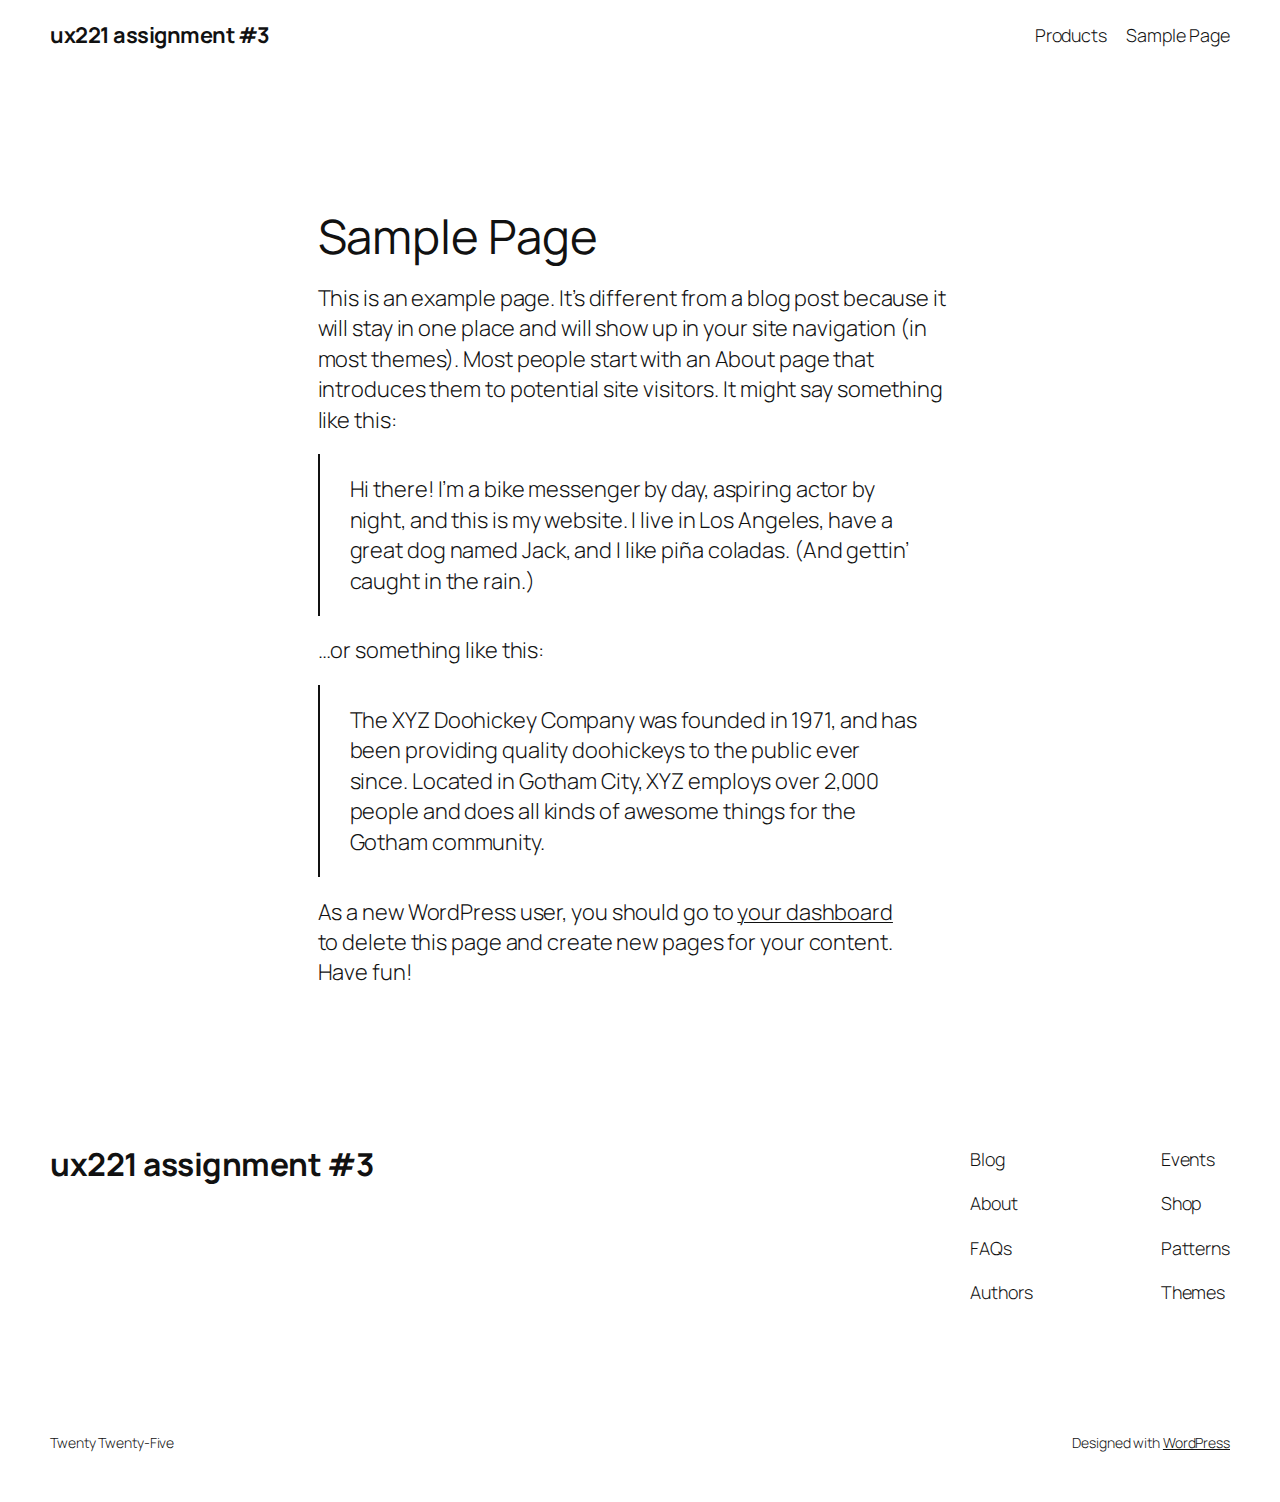
<file: sample-page/index.html>
<!DOCTYPE html>
<html lang="en-CA">
<head>
	<meta charset="UTF-8" />
	<meta name="viewport" content="width=device-width, initial-scale=1" />
<meta name='robots' content='max-image-preview:large' />
	<style>img:is([sizes="auto" i], [sizes^="auto," i]) { contain-intrinsic-size: 3000px 1500px }</style>
	<title>Sample Page &#8211; ux221 assignment #3</title>
<link rel='dns-prefetch' href='//localhost' />
<link rel="alternate" type="application/rss+xml" title="ux221 assignment #3 &raquo; Feed" href="/feed/" />
<link rel="alternate" type="application/rss+xml" title="ux221 assignment #3 &raquo; Comments Feed" href="/comments/feed/" />
<link rel="alternate" type="application/rss+xml" title="ux221 assignment #3 &raquo; Sample Page Comments Feed" href="/sample-page/feed/" />
<script>
window._wpemojiSettings = {"baseUrl":"https:\/\/s.w.org\/images\/core\/emoji\/15.0.3\/72x72\/","ext":".png","svgUrl":"https:\/\/s.w.org\/images\/core\/emoji\/15.0.3\/svg\/","svgExt":".svg","source":{"concatemoji":"/wp-includes\/js\/wp-emoji-release.min.js?ver=6.7.2"}};
/*! This file is auto-generated */
!function(i,n){var o,s,e;function c(e){try{var t={supportTests:e,timestamp:(new Date).valueOf()};sessionStorage.setItem(o,JSON.stringify(t))}catch(e){}}function p(e,t,n){e.clearRect(0,0,e.canvas.width,e.canvas.height),e.fillText(t,0,0);var t=new Uint32Array(e.getImageData(0,0,e.canvas.width,e.canvas.height).data),r=(e.clearRect(0,0,e.canvas.width,e.canvas.height),e.fillText(n,0,0),new Uint32Array(e.getImageData(0,0,e.canvas.width,e.canvas.height).data));return t.every(function(e,t){return e===r[t]})}function u(e,t,n){switch(t){case"flag":return n(e,"\ud83c\udff3\ufe0f\u200d\u26a7\ufe0f","\ud83c\udff3\ufe0f\u200b\u26a7\ufe0f")?!1:!n(e,"\ud83c\uddfa\ud83c\uddf3","\ud83c\uddfa\u200b\ud83c\uddf3")&&!n(e,"\ud83c\udff4\udb40\udc67\udb40\udc62\udb40\udc65\udb40\udc6e\udb40\udc67\udb40\udc7f","\ud83c\udff4\u200b\udb40\udc67\u200b\udb40\udc62\u200b\udb40\udc65\u200b\udb40\udc6e\u200b\udb40\udc67\u200b\udb40\udc7f");case"emoji":return!n(e,"\ud83d\udc26\u200d\u2b1b","\ud83d\udc26\u200b\u2b1b")}return!1}function f(e,t,n){var r="undefined"!=typeof WorkerGlobalScope&&self instanceof WorkerGlobalScope?new OffscreenCanvas(300,150):i.createElement("canvas"),a=r.getContext("2d",{willReadFrequently:!0}),o=(a.textBaseline="top",a.font="600 32px Arial",{});return e.forEach(function(e){o[e]=t(a,e,n)}),o}function t(e){var t=i.createElement("script");t.src=e,t.defer=!0,i.head.appendChild(t)}"undefined"!=typeof Promise&&(o="wpEmojiSettingsSupports",s=["flag","emoji"],n.supports={everything:!0,everythingExceptFlag:!0},e=new Promise(function(e){i.addEventListener("DOMContentLoaded",e,{once:!0})}),new Promise(function(t){var n=function(){try{var e=JSON.parse(sessionStorage.getItem(o));if("object"==typeof e&&"number"==typeof e.timestamp&&(new Date).valueOf()<e.timestamp+604800&&"object"==typeof e.supportTests)return e.supportTests}catch(e){}return null}();if(!n){if("undefined"!=typeof Worker&&"undefined"!=typeof OffscreenCanvas&&"undefined"!=typeof URL&&URL.createObjectURL&&"undefined"!=typeof Blob)try{var e="postMessage("+f.toString()+"("+[JSON.stringify(s),u.toString(),p.toString()].join(",")+"));",r=new Blob([e],{type:"text/javascript"}),a=new Worker(URL.createObjectURL(r),{name:"wpTestEmojiSupports"});return void(a.onmessage=function(e){c(n=e.data),a.terminate(),t(n)})}catch(e){}c(n=f(s,u,p))}t(n)}).then(function(e){for(var t in e)n.supports[t]=e[t],n.supports.everything=n.supports.everything&&n.supports[t],"flag"!==t&&(n.supports.everythingExceptFlag=n.supports.everythingExceptFlag&&n.supports[t]);n.supports.everythingExceptFlag=n.supports.everythingExceptFlag&&!n.supports.flag,n.DOMReady=!1,n.readyCallback=function(){n.DOMReady=!0}}).then(function(){return e}).then(function(){var e;n.supports.everything||(n.readyCallback(),(e=n.source||{}).concatemoji?t(e.concatemoji):e.wpemoji&&e.twemoji&&(t(e.twemoji),t(e.wpemoji)))}))}((window,document),window._wpemojiSettings);
</script>
<style id='wp-block-site-title-inline-css'>
.wp-block-site-title{box-sizing:border-box}.wp-block-site-title :where(a){color:inherit;font-family:inherit;font-size:inherit;font-style:inherit;font-weight:inherit;letter-spacing:inherit;line-height:inherit;text-decoration:inherit}
</style>
<style id='wp-block-page-list-inline-css'>
.wp-block-navigation .wp-block-page-list{align-items:var(--navigation-layout-align,initial);background-color:inherit;display:flex;flex-direction:var(--navigation-layout-direction,initial);flex-wrap:var(--navigation-layout-wrap,wrap);justify-content:var(--navigation-layout-justify,initial)}.wp-block-navigation .wp-block-navigation-item{background-color:inherit}
</style>
<link rel='stylesheet' id='wp-block-navigation-css' href='/wp-includes/blocks/navigation/style.min.css?ver=6.7.2' media='all' />
<style id='wp-block-group-inline-css'>
.wp-block-group{box-sizing:border-box}:where(.wp-block-group.wp-block-group-is-layout-constrained){position:relative}
</style>
<style id='wp-block-post-featured-image-inline-css'>
.wp-block-post-featured-image{margin-left:0;margin-right:0}.wp-block-post-featured-image a{display:block;height:100%}.wp-block-post-featured-image :where(img){box-sizing:border-box;height:auto;max-width:100%;vertical-align:bottom;width:100%}.wp-block-post-featured-image.alignfull img,.wp-block-post-featured-image.alignwide img{width:100%}.wp-block-post-featured-image .wp-block-post-featured-image__overlay.has-background-dim{background-color:#000;inset:0;position:absolute}.wp-block-post-featured-image{position:relative}.wp-block-post-featured-image .wp-block-post-featured-image__overlay.has-background-gradient{background-color:initial}.wp-block-post-featured-image .wp-block-post-featured-image__overlay.has-background-dim-0{opacity:0}.wp-block-post-featured-image .wp-block-post-featured-image__overlay.has-background-dim-10{opacity:.1}.wp-block-post-featured-image .wp-block-post-featured-image__overlay.has-background-dim-20{opacity:.2}.wp-block-post-featured-image .wp-block-post-featured-image__overlay.has-background-dim-30{opacity:.3}.wp-block-post-featured-image .wp-block-post-featured-image__overlay.has-background-dim-40{opacity:.4}.wp-block-post-featured-image .wp-block-post-featured-image__overlay.has-background-dim-50{opacity:.5}.wp-block-post-featured-image .wp-block-post-featured-image__overlay.has-background-dim-60{opacity:.6}.wp-block-post-featured-image .wp-block-post-featured-image__overlay.has-background-dim-70{opacity:.7}.wp-block-post-featured-image .wp-block-post-featured-image__overlay.has-background-dim-80{opacity:.8}.wp-block-post-featured-image .wp-block-post-featured-image__overlay.has-background-dim-90{opacity:.9}.wp-block-post-featured-image .wp-block-post-featured-image__overlay.has-background-dim-100{opacity:1}.wp-block-post-featured-image:where(.alignleft,.alignright){width:100%}
</style>
<style id='wp-block-post-title-inline-css'>
.wp-block-post-title{box-sizing:border-box;word-break:break-word}.wp-block-post-title :where(a){display:inline-block;font-family:inherit;font-size:inherit;font-style:inherit;font-weight:inherit;letter-spacing:inherit;line-height:inherit;text-decoration:inherit}
</style>
<style id='wp-block-paragraph-inline-css'>
.is-small-text{font-size:.875em}.is-regular-text{font-size:1em}.is-large-text{font-size:2.25em}.is-larger-text{font-size:3em}.has-drop-cap:not(:focus):first-letter{float:left;font-size:8.4em;font-style:normal;font-weight:100;line-height:.68;margin:.05em .1em 0 0;text-transform:uppercase}body.rtl .has-drop-cap:not(:focus):first-letter{float:none;margin-left:.1em}p.has-drop-cap.has-background{overflow:hidden}:root :where(p.has-background){padding:1.25em 2.375em}:where(p.has-text-color:not(.has-link-color)) a{color:inherit}p.has-text-align-left[style*="writing-mode:vertical-lr"],p.has-text-align-right[style*="writing-mode:vertical-rl"]{rotate:180deg}
</style>
<style id='wp-block-quote-inline-css'>
.wp-block-quote{box-sizing:border-box;overflow-wrap:break-word}.wp-block-quote.is-large:where(:not(.is-style-plain)),.wp-block-quote.is-style-large:where(:not(.is-style-plain)){margin-bottom:1em;padding:0 1em}.wp-block-quote.is-large:where(:not(.is-style-plain)) p,.wp-block-quote.is-style-large:where(:not(.is-style-plain)) p{font-size:1.5em;font-style:italic;line-height:1.6}.wp-block-quote.is-large:where(:not(.is-style-plain)) cite,.wp-block-quote.is-large:where(:not(.is-style-plain)) footer,.wp-block-quote.is-style-large:where(:not(.is-style-plain)) cite,.wp-block-quote.is-style-large:where(:not(.is-style-plain)) footer{font-size:1.125em;text-align:right}.wp-block-quote>cite{display:block}
</style>
<style id='wp-block-post-content-inline-css'>
.wp-block-post-content{display:flow-root}
</style>
<style id='wp-block-site-logo-inline-css'>
.wp-block-site-logo{box-sizing:border-box;line-height:0}.wp-block-site-logo a{display:inline-block;line-height:0}.wp-block-site-logo.is-default-size img{height:auto;width:120px}.wp-block-site-logo img{height:auto;max-width:100%}.wp-block-site-logo a,.wp-block-site-logo img{border-radius:inherit}.wp-block-site-logo.aligncenter{margin-left:auto;margin-right:auto;text-align:center}:root :where(.wp-block-site-logo.is-style-rounded){border-radius:9999px}
</style>
<style id='wp-block-site-tagline-inline-css'>
.wp-block-site-tagline{box-sizing:border-box}
</style>
<style id='wp-block-spacer-inline-css'>
.wp-block-spacer{clear:both}
</style>
<style id='wp-block-columns-inline-css'>
.wp-block-columns{align-items:normal!important;box-sizing:border-box;display:flex;flex-wrap:wrap!important}@media (min-width:782px){.wp-block-columns{flex-wrap:nowrap!important}}.wp-block-columns.are-vertically-aligned-top{align-items:flex-start}.wp-block-columns.are-vertically-aligned-center{align-items:center}.wp-block-columns.are-vertically-aligned-bottom{align-items:flex-end}@media (max-width:781px){.wp-block-columns:not(.is-not-stacked-on-mobile)>.wp-block-column{flex-basis:100%!important}}@media (min-width:782px){.wp-block-columns:not(.is-not-stacked-on-mobile)>.wp-block-column{flex-basis:0;flex-grow:1}.wp-block-columns:not(.is-not-stacked-on-mobile)>.wp-block-column[style*=flex-basis]{flex-grow:0}}.wp-block-columns.is-not-stacked-on-mobile{flex-wrap:nowrap!important}.wp-block-columns.is-not-stacked-on-mobile>.wp-block-column{flex-basis:0;flex-grow:1}.wp-block-columns.is-not-stacked-on-mobile>.wp-block-column[style*=flex-basis]{flex-grow:0}:where(.wp-block-columns){margin-bottom:1.75em}:where(.wp-block-columns.has-background){padding:1.25em 2.375em}.wp-block-column{flex-grow:1;min-width:0;overflow-wrap:break-word;word-break:break-word}.wp-block-column.is-vertically-aligned-top{align-self:flex-start}.wp-block-column.is-vertically-aligned-center{align-self:center}.wp-block-column.is-vertically-aligned-bottom{align-self:flex-end}.wp-block-column.is-vertically-aligned-stretch{align-self:stretch}.wp-block-column.is-vertically-aligned-bottom,.wp-block-column.is-vertically-aligned-center,.wp-block-column.is-vertically-aligned-top{width:100%}
</style>
<style id='wp-block-navigation-link-inline-css'>
.wp-block-navigation .wp-block-navigation-item__label{overflow-wrap:break-word}.wp-block-navigation .wp-block-navigation-item__description{display:none}.link-ui-tools{border-top:1px solid #f0f0f0;padding:8px}.link-ui-block-inserter{padding-top:8px}.link-ui-block-inserter__back{margin-left:8px;text-transform:uppercase}
</style>
<style id='wp-emoji-styles-inline-css'>

	img.wp-smiley, img.emoji {
		display: inline !important;
		border: none !important;
		box-shadow: none !important;
		height: 1em !important;
		width: 1em !important;
		margin: 0 0.07em !important;
		vertical-align: -0.1em !important;
		background: none !important;
		padding: 0 !important;
	}
</style>
<style id='wp-block-library-inline-css'>
:root{--wp-admin-theme-color:#007cba;--wp-admin-theme-color--rgb:0,124,186;--wp-admin-theme-color-darker-10:#006ba1;--wp-admin-theme-color-darker-10--rgb:0,107,161;--wp-admin-theme-color-darker-20:#005a87;--wp-admin-theme-color-darker-20--rgb:0,90,135;--wp-admin-border-width-focus:2px;--wp-block-synced-color:#7a00df;--wp-block-synced-color--rgb:122,0,223;--wp-bound-block-color:var(--wp-block-synced-color)}@media (min-resolution:192dpi){:root{--wp-admin-border-width-focus:1.5px}}.wp-element-button{cursor:pointer}:root{--wp--preset--font-size--normal:16px;--wp--preset--font-size--huge:42px}:root .has-very-light-gray-background-color{background-color:#eee}:root .has-very-dark-gray-background-color{background-color:#313131}:root .has-very-light-gray-color{color:#eee}:root .has-very-dark-gray-color{color:#313131}:root .has-vivid-green-cyan-to-vivid-cyan-blue-gradient-background{background:linear-gradient(135deg,#00d084,#0693e3)}:root .has-purple-crush-gradient-background{background:linear-gradient(135deg,#34e2e4,#4721fb 50%,#ab1dfe)}:root .has-hazy-dawn-gradient-background{background:linear-gradient(135deg,#faaca8,#dad0ec)}:root .has-subdued-olive-gradient-background{background:linear-gradient(135deg,#fafae1,#67a671)}:root .has-atomic-cream-gradient-background{background:linear-gradient(135deg,#fdd79a,#004a59)}:root .has-nightshade-gradient-background{background:linear-gradient(135deg,#330968,#31cdcf)}:root .has-midnight-gradient-background{background:linear-gradient(135deg,#020381,#2874fc)}.has-regular-font-size{font-size:1em}.has-larger-font-size{font-size:2.625em}.has-normal-font-size{font-size:var(--wp--preset--font-size--normal)}.has-huge-font-size{font-size:var(--wp--preset--font-size--huge)}.has-text-align-center{text-align:center}.has-text-align-left{text-align:left}.has-text-align-right{text-align:right}#end-resizable-editor-section{display:none}.aligncenter{clear:both}.items-justified-left{justify-content:flex-start}.items-justified-center{justify-content:center}.items-justified-right{justify-content:flex-end}.items-justified-space-between{justify-content:space-between}.screen-reader-text{border:0;clip:rect(1px,1px,1px,1px);clip-path:inset(50%);height:1px;margin:-1px;overflow:hidden;padding:0;position:absolute;width:1px;word-wrap:normal!important}.screen-reader-text:focus{background-color:#ddd;clip:auto!important;clip-path:none;color:#444;display:block;font-size:1em;height:auto;left:5px;line-height:normal;padding:15px 23px 14px;text-decoration:none;top:5px;width:auto;z-index:100000}html :where(.has-border-color){border-style:solid}html :where([style*=border-top-color]){border-top-style:solid}html :where([style*=border-right-color]){border-right-style:solid}html :where([style*=border-bottom-color]){border-bottom-style:solid}html :where([style*=border-left-color]){border-left-style:solid}html :where([style*=border-width]){border-style:solid}html :where([style*=border-top-width]){border-top-style:solid}html :where([style*=border-right-width]){border-right-style:solid}html :where([style*=border-bottom-width]){border-bottom-style:solid}html :where([style*=border-left-width]){border-left-style:solid}html :where(img[class*=wp-image-]){height:auto;max-width:100%}:where(figure){margin:0 0 1em}html :where(.is-position-sticky){--wp-admin--admin-bar--position-offset:var(--wp-admin--admin-bar--height,0px)}@media screen and (max-width:600px){html :where(.is-position-sticky){--wp-admin--admin-bar--position-offset:0px}}
</style>
<link rel='stylesheet' id='dashicons-css' href='/wp-includes/css/dashicons.min.css?ver=6.7.2' media='all' />
<link rel='stylesheet' id='al_product_styles-css' href='/wp-content/plugins/ecommerce-product-catalog/css/al_product.min.css?timestamp=1741990405&#038;ver=6.7.2' media='all' />
<link rel='stylesheet' id='ic_blocks-css' href='/wp-content/plugins/ecommerce-product-catalog/includes/blocks/ic-blocks.min.css?timestamp=1741990405&#038;ver=6.7.2' media='all' />
<style id='global-styles-inline-css'>
:root{--wp--preset--aspect-ratio--square: 1;--wp--preset--aspect-ratio--4-3: 4/3;--wp--preset--aspect-ratio--3-4: 3/4;--wp--preset--aspect-ratio--3-2: 3/2;--wp--preset--aspect-ratio--2-3: 2/3;--wp--preset--aspect-ratio--16-9: 16/9;--wp--preset--aspect-ratio--9-16: 9/16;--wp--preset--color--black: #000000;--wp--preset--color--cyan-bluish-gray: #abb8c3;--wp--preset--color--white: #ffffff;--wp--preset--color--pale-pink: #f78da7;--wp--preset--color--vivid-red: #cf2e2e;--wp--preset--color--luminous-vivid-orange: #ff6900;--wp--preset--color--luminous-vivid-amber: #fcb900;--wp--preset--color--light-green-cyan: #7bdcb5;--wp--preset--color--vivid-green-cyan: #00d084;--wp--preset--color--pale-cyan-blue: #8ed1fc;--wp--preset--color--vivid-cyan-blue: #0693e3;--wp--preset--color--vivid-purple: #9b51e0;--wp--preset--color--base: #FFFFFF;--wp--preset--color--contrast: #111111;--wp--preset--color--accent-1: #FFEE58;--wp--preset--color--accent-2: #F6CFF4;--wp--preset--color--accent-3: #503AA8;--wp--preset--color--accent-4: #686868;--wp--preset--color--accent-5: #FBFAF3;--wp--preset--color--accent-6: color-mix(in srgb, currentColor 20%, transparent);--wp--preset--gradient--vivid-cyan-blue-to-vivid-purple: linear-gradient(135deg,rgba(6,147,227,1) 0%,rgb(155,81,224) 100%);--wp--preset--gradient--light-green-cyan-to-vivid-green-cyan: linear-gradient(135deg,rgb(122,220,180) 0%,rgb(0,208,130) 100%);--wp--preset--gradient--luminous-vivid-amber-to-luminous-vivid-orange: linear-gradient(135deg,rgba(252,185,0,1) 0%,rgba(255,105,0,1) 100%);--wp--preset--gradient--luminous-vivid-orange-to-vivid-red: linear-gradient(135deg,rgba(255,105,0,1) 0%,rgb(207,46,46) 100%);--wp--preset--gradient--very-light-gray-to-cyan-bluish-gray: linear-gradient(135deg,rgb(238,238,238) 0%,rgb(169,184,195) 100%);--wp--preset--gradient--cool-to-warm-spectrum: linear-gradient(135deg,rgb(74,234,220) 0%,rgb(151,120,209) 20%,rgb(207,42,186) 40%,rgb(238,44,130) 60%,rgb(251,105,98) 80%,rgb(254,248,76) 100%);--wp--preset--gradient--blush-light-purple: linear-gradient(135deg,rgb(255,206,236) 0%,rgb(152,150,240) 100%);--wp--preset--gradient--blush-bordeaux: linear-gradient(135deg,rgb(254,205,165) 0%,rgb(254,45,45) 50%,rgb(107,0,62) 100%);--wp--preset--gradient--luminous-dusk: linear-gradient(135deg,rgb(255,203,112) 0%,rgb(199,81,192) 50%,rgb(65,88,208) 100%);--wp--preset--gradient--pale-ocean: linear-gradient(135deg,rgb(255,245,203) 0%,rgb(182,227,212) 50%,rgb(51,167,181) 100%);--wp--preset--gradient--electric-grass: linear-gradient(135deg,rgb(202,248,128) 0%,rgb(113,206,126) 100%);--wp--preset--gradient--midnight: linear-gradient(135deg,rgb(2,3,129) 0%,rgb(40,116,252) 100%);--wp--preset--font-size--small: 0.875rem;--wp--preset--font-size--medium: clamp(1rem, 1rem + ((1vw - 0.2rem) * 0.196), 1.125rem);--wp--preset--font-size--large: clamp(1.125rem, 1.125rem + ((1vw - 0.2rem) * 0.392), 1.375rem);--wp--preset--font-size--x-large: clamp(1.75rem, 1.75rem + ((1vw - 0.2rem) * 0.392), 2rem);--wp--preset--font-size--xx-large: clamp(2.15rem, 2.15rem + ((1vw - 0.2rem) * 1.333), 3rem);--wp--preset--font-family--manrope: Manrope, sans-serif;--wp--preset--font-family--fira-code: "Fira Code", monospace;--wp--preset--spacing--20: 10px;--wp--preset--spacing--30: 20px;--wp--preset--spacing--40: 30px;--wp--preset--spacing--50: clamp(30px, 5vw, 50px);--wp--preset--spacing--60: clamp(30px, 7vw, 70px);--wp--preset--spacing--70: clamp(50px, 7vw, 90px);--wp--preset--spacing--80: clamp(70px, 10vw, 140px);--wp--preset--shadow--natural: 6px 6px 9px rgba(0, 0, 0, 0.2);--wp--preset--shadow--deep: 12px 12px 50px rgba(0, 0, 0, 0.4);--wp--preset--shadow--sharp: 6px 6px 0px rgba(0, 0, 0, 0.2);--wp--preset--shadow--outlined: 6px 6px 0px -3px rgba(255, 255, 255, 1), 6px 6px rgba(0, 0, 0, 1);--wp--preset--shadow--crisp: 6px 6px 0px rgba(0, 0, 0, 1);}:root { --wp--style--global--content-size: 645px;--wp--style--global--wide-size: 1340px; }:where(body) { margin: 0; }.wp-site-blocks { padding-top: var(--wp--style--root--padding-top); padding-bottom: var(--wp--style--root--padding-bottom); }.has-global-padding { padding-right: var(--wp--style--root--padding-right); padding-left: var(--wp--style--root--padding-left); }.has-global-padding > .alignfull { margin-right: calc(var(--wp--style--root--padding-right) * -1); margin-left: calc(var(--wp--style--root--padding-left) * -1); }.has-global-padding :where(:not(.alignfull.is-layout-flow) > .has-global-padding:not(.wp-block-block, .alignfull)) { padding-right: 0; padding-left: 0; }.has-global-padding :where(:not(.alignfull.is-layout-flow) > .has-global-padding:not(.wp-block-block, .alignfull)) > .alignfull { margin-left: 0; margin-right: 0; }.wp-site-blocks > .alignleft { float: left; margin-right: 2em; }.wp-site-blocks > .alignright { float: right; margin-left: 2em; }.wp-site-blocks > .aligncenter { justify-content: center; margin-left: auto; margin-right: auto; }:where(.wp-site-blocks) > * { margin-block-start: 1.2rem; margin-block-end: 0; }:where(.wp-site-blocks) > :first-child { margin-block-start: 0; }:where(.wp-site-blocks) > :last-child { margin-block-end: 0; }:root { --wp--style--block-gap: 1.2rem; }:root :where(.is-layout-flow) > :first-child{margin-block-start: 0;}:root :where(.is-layout-flow) > :last-child{margin-block-end: 0;}:root :where(.is-layout-flow) > *{margin-block-start: 1.2rem;margin-block-end: 0;}:root :where(.is-layout-constrained) > :first-child{margin-block-start: 0;}:root :where(.is-layout-constrained) > :last-child{margin-block-end: 0;}:root :where(.is-layout-constrained) > *{margin-block-start: 1.2rem;margin-block-end: 0;}:root :where(.is-layout-flex){gap: 1.2rem;}:root :where(.is-layout-grid){gap: 1.2rem;}.is-layout-flow > .alignleft{float: left;margin-inline-start: 0;margin-inline-end: 2em;}.is-layout-flow > .alignright{float: right;margin-inline-start: 2em;margin-inline-end: 0;}.is-layout-flow > .aligncenter{margin-left: auto !important;margin-right: auto !important;}.is-layout-constrained > .alignleft{float: left;margin-inline-start: 0;margin-inline-end: 2em;}.is-layout-constrained > .alignright{float: right;margin-inline-start: 2em;margin-inline-end: 0;}.is-layout-constrained > .aligncenter{margin-left: auto !important;margin-right: auto !important;}.is-layout-constrained > :where(:not(.alignleft):not(.alignright):not(.alignfull)){max-width: var(--wp--style--global--content-size);margin-left: auto !important;margin-right: auto !important;}.is-layout-constrained > .alignwide{max-width: var(--wp--style--global--wide-size);}body .is-layout-flex{display: flex;}.is-layout-flex{flex-wrap: wrap;align-items: center;}.is-layout-flex > :is(*, div){margin: 0;}body .is-layout-grid{display: grid;}.is-layout-grid > :is(*, div){margin: 0;}body{background-color: var(--wp--preset--color--base);color: var(--wp--preset--color--contrast);font-family: var(--wp--preset--font-family--manrope);font-size: var(--wp--preset--font-size--large);font-weight: 300;letter-spacing: -0.1px;line-height: 1.4;--wp--style--root--padding-top: 0px;--wp--style--root--padding-right: var(--wp--preset--spacing--50);--wp--style--root--padding-bottom: 0px;--wp--style--root--padding-left: var(--wp--preset--spacing--50);}a:where(:not(.wp-element-button)){color: currentColor;text-decoration: underline;}:root :where(a:where(:not(.wp-element-button)):hover){text-decoration: none;}h1, h2, h3, h4, h5, h6{font-weight: 400;letter-spacing: -0.1px;line-height: 1.125;}h1{font-size: var(--wp--preset--font-size--xx-large);}h2{font-size: var(--wp--preset--font-size--x-large);}h3{font-size: var(--wp--preset--font-size--large);}h4{font-size: var(--wp--preset--font-size--medium);}h5{font-size: var(--wp--preset--font-size--small);letter-spacing: 0.5px;}h6{font-size: var(--wp--preset--font-size--small);font-weight: 700;letter-spacing: 1.4px;text-transform: uppercase;}:root :where(.wp-element-button, .wp-block-button__link){background-color: var(--wp--preset--color--contrast);border-width: 0;color: var(--wp--preset--color--base);font-family: inherit;font-size: var(--wp--preset--font-size--medium);line-height: inherit;padding-top: 1rem;padding-right: 2.25rem;padding-bottom: 1rem;padding-left: 2.25rem;text-decoration: none;}:root :where(.wp-element-button:hover, .wp-block-button__link:hover){background-color: color-mix(in srgb, var(--wp--preset--color--contrast) 85%, transparent);border-color: transparent;color: var(--wp--preset--color--base);}:root :where(.wp-element-button:focus, .wp-block-button__link:focus){outline-color: var(--wp--preset--color--accent-4);outline-offset: 2px;}:root :where(.wp-element-caption, .wp-block-audio figcaption, .wp-block-embed figcaption, .wp-block-gallery figcaption, .wp-block-image figcaption, .wp-block-table figcaption, .wp-block-video figcaption){font-size: var(--wp--preset--font-size--small);line-height: 1.4;}.has-black-color{color: var(--wp--preset--color--black) !important;}.has-cyan-bluish-gray-color{color: var(--wp--preset--color--cyan-bluish-gray) !important;}.has-white-color{color: var(--wp--preset--color--white) !important;}.has-pale-pink-color{color: var(--wp--preset--color--pale-pink) !important;}.has-vivid-red-color{color: var(--wp--preset--color--vivid-red) !important;}.has-luminous-vivid-orange-color{color: var(--wp--preset--color--luminous-vivid-orange) !important;}.has-luminous-vivid-amber-color{color: var(--wp--preset--color--luminous-vivid-amber) !important;}.has-light-green-cyan-color{color: var(--wp--preset--color--light-green-cyan) !important;}.has-vivid-green-cyan-color{color: var(--wp--preset--color--vivid-green-cyan) !important;}.has-pale-cyan-blue-color{color: var(--wp--preset--color--pale-cyan-blue) !important;}.has-vivid-cyan-blue-color{color: var(--wp--preset--color--vivid-cyan-blue) !important;}.has-vivid-purple-color{color: var(--wp--preset--color--vivid-purple) !important;}.has-base-color{color: var(--wp--preset--color--base) !important;}.has-contrast-color{color: var(--wp--preset--color--contrast) !important;}.has-accent-1-color{color: var(--wp--preset--color--accent-1) !important;}.has-accent-2-color{color: var(--wp--preset--color--accent-2) !important;}.has-accent-3-color{color: var(--wp--preset--color--accent-3) !important;}.has-accent-4-color{color: var(--wp--preset--color--accent-4) !important;}.has-accent-5-color{color: var(--wp--preset--color--accent-5) !important;}.has-accent-6-color{color: var(--wp--preset--color--accent-6) !important;}.has-black-background-color{background-color: var(--wp--preset--color--black) !important;}.has-cyan-bluish-gray-background-color{background-color: var(--wp--preset--color--cyan-bluish-gray) !important;}.has-white-background-color{background-color: var(--wp--preset--color--white) !important;}.has-pale-pink-background-color{background-color: var(--wp--preset--color--pale-pink) !important;}.has-vivid-red-background-color{background-color: var(--wp--preset--color--vivid-red) !important;}.has-luminous-vivid-orange-background-color{background-color: var(--wp--preset--color--luminous-vivid-orange) !important;}.has-luminous-vivid-amber-background-color{background-color: var(--wp--preset--color--luminous-vivid-amber) !important;}.has-light-green-cyan-background-color{background-color: var(--wp--preset--color--light-green-cyan) !important;}.has-vivid-green-cyan-background-color{background-color: var(--wp--preset--color--vivid-green-cyan) !important;}.has-pale-cyan-blue-background-color{background-color: var(--wp--preset--color--pale-cyan-blue) !important;}.has-vivid-cyan-blue-background-color{background-color: var(--wp--preset--color--vivid-cyan-blue) !important;}.has-vivid-purple-background-color{background-color: var(--wp--preset--color--vivid-purple) !important;}.has-base-background-color{background-color: var(--wp--preset--color--base) !important;}.has-contrast-background-color{background-color: var(--wp--preset--color--contrast) !important;}.has-accent-1-background-color{background-color: var(--wp--preset--color--accent-1) !important;}.has-accent-2-background-color{background-color: var(--wp--preset--color--accent-2) !important;}.has-accent-3-background-color{background-color: var(--wp--preset--color--accent-3) !important;}.has-accent-4-background-color{background-color: var(--wp--preset--color--accent-4) !important;}.has-accent-5-background-color{background-color: var(--wp--preset--color--accent-5) !important;}.has-accent-6-background-color{background-color: var(--wp--preset--color--accent-6) !important;}.has-black-border-color{border-color: var(--wp--preset--color--black) !important;}.has-cyan-bluish-gray-border-color{border-color: var(--wp--preset--color--cyan-bluish-gray) !important;}.has-white-border-color{border-color: var(--wp--preset--color--white) !important;}.has-pale-pink-border-color{border-color: var(--wp--preset--color--pale-pink) !important;}.has-vivid-red-border-color{border-color: var(--wp--preset--color--vivid-red) !important;}.has-luminous-vivid-orange-border-color{border-color: var(--wp--preset--color--luminous-vivid-orange) !important;}.has-luminous-vivid-amber-border-color{border-color: var(--wp--preset--color--luminous-vivid-amber) !important;}.has-light-green-cyan-border-color{border-color: var(--wp--preset--color--light-green-cyan) !important;}.has-vivid-green-cyan-border-color{border-color: var(--wp--preset--color--vivid-green-cyan) !important;}.has-pale-cyan-blue-border-color{border-color: var(--wp--preset--color--pale-cyan-blue) !important;}.has-vivid-cyan-blue-border-color{border-color: var(--wp--preset--color--vivid-cyan-blue) !important;}.has-vivid-purple-border-color{border-color: var(--wp--preset--color--vivid-purple) !important;}.has-base-border-color{border-color: var(--wp--preset--color--base) !important;}.has-contrast-border-color{border-color: var(--wp--preset--color--contrast) !important;}.has-accent-1-border-color{border-color: var(--wp--preset--color--accent-1) !important;}.has-accent-2-border-color{border-color: var(--wp--preset--color--accent-2) !important;}.has-accent-3-border-color{border-color: var(--wp--preset--color--accent-3) !important;}.has-accent-4-border-color{border-color: var(--wp--preset--color--accent-4) !important;}.has-accent-5-border-color{border-color: var(--wp--preset--color--accent-5) !important;}.has-accent-6-border-color{border-color: var(--wp--preset--color--accent-6) !important;}.has-vivid-cyan-blue-to-vivid-purple-gradient-background{background: var(--wp--preset--gradient--vivid-cyan-blue-to-vivid-purple) !important;}.has-light-green-cyan-to-vivid-green-cyan-gradient-background{background: var(--wp--preset--gradient--light-green-cyan-to-vivid-green-cyan) !important;}.has-luminous-vivid-amber-to-luminous-vivid-orange-gradient-background{background: var(--wp--preset--gradient--luminous-vivid-amber-to-luminous-vivid-orange) !important;}.has-luminous-vivid-orange-to-vivid-red-gradient-background{background: var(--wp--preset--gradient--luminous-vivid-orange-to-vivid-red) !important;}.has-very-light-gray-to-cyan-bluish-gray-gradient-background{background: var(--wp--preset--gradient--very-light-gray-to-cyan-bluish-gray) !important;}.has-cool-to-warm-spectrum-gradient-background{background: var(--wp--preset--gradient--cool-to-warm-spectrum) !important;}.has-blush-light-purple-gradient-background{background: var(--wp--preset--gradient--blush-light-purple) !important;}.has-blush-bordeaux-gradient-background{background: var(--wp--preset--gradient--blush-bordeaux) !important;}.has-luminous-dusk-gradient-background{background: var(--wp--preset--gradient--luminous-dusk) !important;}.has-pale-ocean-gradient-background{background: var(--wp--preset--gradient--pale-ocean) !important;}.has-electric-grass-gradient-background{background: var(--wp--preset--gradient--electric-grass) !important;}.has-midnight-gradient-background{background: var(--wp--preset--gradient--midnight) !important;}.has-small-font-size{font-size: var(--wp--preset--font-size--small) !important;}.has-medium-font-size{font-size: var(--wp--preset--font-size--medium) !important;}.has-large-font-size{font-size: var(--wp--preset--font-size--large) !important;}.has-x-large-font-size{font-size: var(--wp--preset--font-size--x-large) !important;}.has-xx-large-font-size{font-size: var(--wp--preset--font-size--xx-large) !important;}.has-manrope-font-family{font-family: var(--wp--preset--font-family--manrope) !important;}.has-fira-code-font-family{font-family: var(--wp--preset--font-family--fira-code) !important;}
:root :where(.wp-block-columns-is-layout-flow) > :first-child{margin-block-start: 0;}:root :where(.wp-block-columns-is-layout-flow) > :last-child{margin-block-end: 0;}:root :where(.wp-block-columns-is-layout-flow) > *{margin-block-start: var(--wp--preset--spacing--50);margin-block-end: 0;}:root :where(.wp-block-columns-is-layout-constrained) > :first-child{margin-block-start: 0;}:root :where(.wp-block-columns-is-layout-constrained) > :last-child{margin-block-end: 0;}:root :where(.wp-block-columns-is-layout-constrained) > *{margin-block-start: var(--wp--preset--spacing--50);margin-block-end: 0;}:root :where(.wp-block-columns-is-layout-flex){gap: var(--wp--preset--spacing--50);}:root :where(.wp-block-columns-is-layout-grid){gap: var(--wp--preset--spacing--50);}
:root :where(.wp-block-post-title a:where(:not(.wp-element-button))){text-decoration: none;}
:root :where(.wp-block-post-title a:where(:not(.wp-element-button)):hover){text-decoration: underline;}
:root :where(.wp-block-quote){border-color: currentColor;border-width: 0 0 0 2px;border-style: solid;font-size: var(--wp--preset--font-size--large);font-weight: 300;margin-right: 0;margin-left: 0;padding-top: var(--wp--preset--spacing--30);padding-right: var(--wp--preset--spacing--40);padding-bottom: var(--wp--preset--spacing--30);padding-left: var(--wp--preset--spacing--40);}:root :where(.wp-block-quote-is-layout-flow) > :first-child{margin-block-start: 0;}:root :where(.wp-block-quote-is-layout-flow) > :last-child{margin-block-end: 0;}:root :where(.wp-block-quote-is-layout-flow) > *{margin-block-start: var(--wp--preset--spacing--30);margin-block-end: 0;}:root :where(.wp-block-quote-is-layout-constrained) > :first-child{margin-block-start: 0;}:root :where(.wp-block-quote-is-layout-constrained) > :last-child{margin-block-end: 0;}:root :where(.wp-block-quote-is-layout-constrained) > *{margin-block-start: var(--wp--preset--spacing--30);margin-block-end: 0;}:root :where(.wp-block-quote-is-layout-flex){gap: var(--wp--preset--spacing--30);}:root :where(.wp-block-quote-is-layout-grid){gap: var(--wp--preset--spacing--30);}:root :where(.wp-block-quote.has-text-align-right ){border-width: 0 2px 0 0;}:root :where(.wp-block-quote.has-text-align-center ){border-width: 0;border-inline: 0; padding-inline: 0;}
:root :where(.wp-block-quote cite){font-size: var(--wp--preset--font-size--small);font-style: normal;font-weight: 300;}:root :where(.wp-block-quote cite sub){font-size: 0.65em}
:root :where(.wp-block-site-tagline){font-size: var(--wp--preset--font-size--medium);}
:root :where(.wp-block-site-title){font-weight: 700;letter-spacing: -.5px;}
:root :where(.wp-block-site-title a:where(:not(.wp-element-button))){text-decoration: none;}
:root :where(.wp-block-site-title a:where(:not(.wp-element-button)):hover){text-decoration: underline;}
:root :where(.wp-block-navigation){font-size: var(--wp--preset--font-size--medium);}
:root :where(.wp-block-navigation a:where(:not(.wp-element-button))){text-decoration: none;}
:root :where(.wp-block-navigation a:where(:not(.wp-element-button)):hover){text-decoration: underline;}
</style>
<style id='core-block-supports-inline-css'>
.wp-container-core-navigation-is-layout-1{justify-content:flex-end;}.wp-container-core-group-is-layout-1{flex-wrap:nowrap;gap:var(--wp--preset--spacing--10);justify-content:flex-end;}.wp-container-core-group-is-layout-2{flex-wrap:nowrap;justify-content:space-between;}.wp-container-core-columns-is-layout-1{flex-wrap:nowrap;}.wp-container-core-navigation-is-layout-2{flex-direction:column;align-items:flex-start;}.wp-container-core-navigation-is-layout-3{flex-direction:column;align-items:flex-start;}.wp-container-core-group-is-layout-7{gap:var(--wp--preset--spacing--80);justify-content:space-between;align-items:flex-start;}.wp-container-core-group-is-layout-8{justify-content:space-between;align-items:flex-start;}.wp-container-core-group-is-layout-9{gap:var(--wp--preset--spacing--20);justify-content:space-between;}
</style>
<style id='wp-block-template-skip-link-inline-css'>

		.skip-link.screen-reader-text {
			border: 0;
			clip: rect(1px,1px,1px,1px);
			clip-path: inset(50%);
			height: 1px;
			margin: -1px;
			overflow: hidden;
			padding: 0;
			position: absolute !important;
			width: 1px;
			word-wrap: normal !important;
		}

		.skip-link.screen-reader-text:focus {
			background-color: #eee;
			clip: auto !important;
			clip-path: none;
			color: #444;
			display: block;
			font-size: 1em;
			height: auto;
			left: 5px;
			line-height: normal;
			padding: 15px 23px 14px;
			text-decoration: none;
			top: 5px;
			width: auto;
			z-index: 100000;
		}
</style>
<link rel='stylesheet' id='parent-style-css' href='/wp-content/themes/twentytwentyfive/style.css?ver=6.7.2' media='all' />
<link rel='stylesheet' id='child-style-css' href='/wp-content/themes/child-theme-assignment-3/style.css?ver=6.7.2' media='all' />
<link rel='stylesheet' id='twentytwentyfive-style-css' href='/wp-content/themes/twentytwentyfive/style.css?ver=6.7.2' media='all' />
<script src="/wp-content/themes/child-theme-assignment-3/customElements.js?ver=6.7.2" id="custom_javascript-js"></script>
<link rel="https://api.w.org/" href="/wp-json/" /><link rel="alternate" title="JSON" type="application/json" href="/wp-json/wp/v2/pages/2" /><link rel="EditURI" type="application/rsd+xml" title="RSD" href="/xmlrpc.php?rsd" />
<meta name="generator" content="WordPress 6.7.2" />
<link rel="canonical" href="/sample-page/" />
<link rel='shortlink' href='/?p=2' />
<link rel="alternate" title="oEmbed (JSON)" type="application/json+oembed" href="/wp-json/oembed/1.0/embed?url=http%3A%2F%2Flocalhost%3A8000%2Fsample-page%2F" />
<link rel="alternate" title="oEmbed (XML)" type="text/xml+oembed" href="/wp-json/oembed/1.0/embed?url=http%3A%2F%2Flocalhost%3A8000%2Fsample-page%2F&#038;format=xml" />
<script type="importmap" id="wp-importmap">
{"imports":{"@wordpress\/interactivity":"/wp-includes\/js\/dist\/script-modules\/interactivity\/index.min.js?ver=907ea3b2f317a78b7b9b"}}
</script>
<script type="module" src="/wp-includes/js/dist/script-modules/block-library/navigation/view.min.js?ver=8ff192874fc8910a284c" id="@wordpress/block-library/navigation/view-js-module"></script>
<link rel="modulepreload" href="/wp-includes/js/dist/script-modules/interactivity/index.min.js?ver=907ea3b2f317a78b7b9b" id="@wordpress/interactivity-js-modulepreload"><style class='wp-fonts-local'>
@font-face{font-family:Manrope;font-style:normal;font-weight:200 800;font-display:fallback;src:url('/wp-content/themes/twentytwentyfive/assets/fonts/manrope/Manrope-VariableFont_wght.woff2') format('woff2');}
@font-face{font-family:"Fira Code";font-style:normal;font-weight:300 700;font-display:fallback;src:url('/wp-content/themes/twentytwentyfive/assets/fonts/fira-code/FiraCode-VariableFont_wght.woff2') format('woff2');}
</style>
</head>

<body class="page-template-default page page-id-2 wp-embed-responsive">

<div class="wp-site-blocks"><header class="wp-block-template-part">
<div class="wp-block-group alignfull is-layout-flow wp-block-group-is-layout-flow">
	
	<div class="wp-block-group has-global-padding is-layout-constrained wp-block-group-is-layout-constrained">
		
		<div class="wp-block-group alignwide is-content-justification-space-between is-nowrap is-layout-flex wp-container-core-group-is-layout-2 wp-block-group-is-layout-flex" style="padding-top:var(--wp--preset--spacing--30);padding-bottom:var(--wp--preset--spacing--30)">
			<p class="wp-block-site-title"><a href="/" target="_self" rel="home">ux221 assignment #3</a></p>
			
			<div class="wp-block-group is-content-justification-right is-nowrap is-layout-flex wp-container-core-group-is-layout-1 wp-block-group-is-layout-flex">
				<nav class="is-responsive items-justified-right wp-block-navigation is-content-justification-right is-layout-flex wp-container-core-navigation-is-layout-1 wp-block-navigation-is-layout-flex" aria-label="" 
		 data-wp-interactive="core/navigation" data-wp-context='{"overlayOpenedBy":{"click":false,"hover":false,"focus":false},"type":"overlay","roleAttribute":"","ariaLabel":"Menu"}'><button aria-haspopup="dialog" aria-label="Open menu" class="wp-block-navigation__responsive-container-open " 
				data-wp-on-async--click="actions.openMenuOnClick"
				data-wp-on--keydown="actions.handleMenuKeydown"
			><svg width="24" height="24" xmlns="https://www.w3.org/2000/svg" viewBox="0 0 24 24" aria-hidden="true" focusable="false"><rect x="4" y="7.5" width="16" height="1.5" /><rect x="4" y="15" width="16" height="1.5" /></svg></button>
				<div class="wp-block-navigation__responsive-container  has-text-color has-contrast-color has-background has-base-background-color"  id="modal-1" 
				data-wp-class--has-modal-open="state.isMenuOpen"
				data-wp-class--is-menu-open="state.isMenuOpen"
				data-wp-watch="callbacks.initMenu"
				data-wp-on--keydown="actions.handleMenuKeydown"
				data-wp-on-async--focusout="actions.handleMenuFocusout"
				tabindex="-1"
			>
					<div class="wp-block-navigation__responsive-close" tabindex="-1">
						<div class="wp-block-navigation__responsive-dialog" 
				data-wp-bind--aria-modal="state.ariaModal"
				data-wp-bind--aria-label="state.ariaLabel"
				data-wp-bind--role="state.roleAttribute"
			>
							<button aria-label="Close menu" class="wp-block-navigation__responsive-container-close" 
				data-wp-on-async--click="actions.closeMenuOnClick"
			><svg xmlns="https://www.w3.org/2000/svg" viewBox="0 0 24 24" width="24" height="24" aria-hidden="true" focusable="false"><path d="m13.06 12 6.47-6.47-1.06-1.06L12 10.94 5.53 4.47 4.47 5.53 10.94 12l-6.47 6.47 1.06 1.06L12 13.06l6.47 6.47 1.06-1.06L13.06 12Z"></path></svg></button>
							<div class="wp-block-navigation__responsive-container-content" 
				data-wp-watch="callbacks.focusFirstElement"
			 id="modal-1-content">
								<ul class="wp-block-navigation__container is-responsive items-justified-right wp-block-navigation"><ul class="wp-block-page-list"><li class="wp-block-pages-list__item wp-block-navigation-item open-on-hover-click"><a class="wp-block-pages-list__item__link wp-block-navigation-item__content" href="/products/">Products</a></li><li class="wp-block-pages-list__item current-menu-item wp-block-navigation-item open-on-hover-click"><a class="wp-block-pages-list__item__link wp-block-navigation-item__content" href="/sample-page/" aria-current="page">Sample Page</a></li></ul></ul>
							</div>
						</div>
					</div>
				</div></nav>
			</div>
			
		</div>
		
	</div>
	
</div>


</header>


<main class="wp-block-group has-global-padding is-layout-constrained wp-block-group-is-layout-constrained" style="margin-top:var(--wp--preset--spacing--60)">
	
	<div class="wp-block-group alignfull has-global-padding is-layout-constrained wp-block-group-is-layout-constrained" style="padding-top:var(--wp--preset--spacing--60);padding-bottom:var(--wp--preset--spacing--60)">
		
		<h1 class="wp-block-post-title">Sample Page</h1>
		<div class="entry-content alignfull wp-block-post-content has-global-padding is-layout-constrained wp-block-post-content-is-layout-constrained">
<p>This is an example page. It&#8217;s different from a blog post because it will stay in one place and will show up in your site navigation (in most themes). Most people start with an About page that introduces them to potential site visitors. It might say something like this:</p>



<blockquote class="wp-block-quote is-layout-flow wp-block-quote-is-layout-flow"><p>Hi there! I&#8217;m a bike messenger by day, aspiring actor by night, and this is my website. I live in Los Angeles, have a great dog named Jack, and I like pi&#241;a coladas. (And gettin&#8217; caught in the rain.)</p></blockquote>



<p>&#8230;or something like this:</p>



<blockquote class="wp-block-quote is-layout-flow wp-block-quote-is-layout-flow"><p>The XYZ Doohickey Company was founded in 1971, and has been providing quality doohickeys to the public ever since. Located in Gotham City, XYZ employs over 2,000 people and does all kinds of awesome things for the Gotham community.</p></blockquote>



<p>As a new WordPress user, you should go to <a href="/wp-admin/">your dashboard</a> to delete this page and create new pages for your content. Have fun!</p>
</div>
	</div>
	
</main>


<footer class="wp-block-template-part">
<div class="wp-block-group has-global-padding is-layout-constrained wp-block-group-is-layout-constrained" style="padding-top:var(--wp--preset--spacing--60);padding-bottom:var(--wp--preset--spacing--50)">
	
	<div class="wp-block-group alignwide is-layout-flow wp-block-group-is-layout-flow">
		

		
		<div class="wp-block-group alignfull is-content-justification-space-between is-layout-flex wp-container-core-group-is-layout-8 wp-block-group-is-layout-flex">
			
			<div class="wp-block-columns is-layout-flex wp-container-core-columns-is-layout-1 wp-block-columns-is-layout-flex">
				
				<div class="wp-block-column is-layout-flow wp-block-column-is-layout-flow" style="flex-basis:100%"><h2 class="wp-block-site-title"><a href="/" target="_self" rel="home">ux221 assignment #3</a></h2>

				
				</div>
				

				
				<div class="wp-block-column is-layout-flow wp-block-column-is-layout-flow">
					
					<div style="height:var(--wp--preset--spacing--40);width:0px" aria-hidden="true" class="wp-block-spacer"></div>
					
				</div>
				
			</div>
			

			
			<div class="wp-block-group is-content-justification-space-between is-layout-flex wp-container-core-group-is-layout-7 wp-block-group-is-layout-flex">
				<nav class="is-vertical wp-block-navigation is-layout-flex wp-container-core-navigation-is-layout-2 wp-block-navigation-is-layout-flex" aria-label=""><ul class="wp-block-navigation__container  is-vertical wp-block-navigation"><li class=" wp-block-navigation-item wp-block-navigation-link"><a class="wp-block-navigation-item__content"  href="#"><span class="wp-block-navigation-item__label">Blog</span></a></li><li class=" wp-block-navigation-item wp-block-navigation-link"><a class="wp-block-navigation-item__content"  href="#"><span class="wp-block-navigation-item__label">About</span></a></li><li class=" wp-block-navigation-item wp-block-navigation-link"><a class="wp-block-navigation-item__content"  href="#"><span class="wp-block-navigation-item__label">FAQs</span></a></li><li class=" wp-block-navigation-item wp-block-navigation-link"><a class="wp-block-navigation-item__content"  href="#"><span class="wp-block-navigation-item__label">Authors</span></a></li></ul></nav>

				<nav class="is-vertical wp-block-navigation is-layout-flex wp-container-core-navigation-is-layout-3 wp-block-navigation-is-layout-flex" aria-label=""><ul class="wp-block-navigation__container  is-vertical wp-block-navigation"><li class=" wp-block-navigation-item wp-block-navigation-link"><a class="wp-block-navigation-item__content"  href="#"><span class="wp-block-navigation-item__label">Events</span></a></li><li class=" wp-block-navigation-item wp-block-navigation-link"><a class="wp-block-navigation-item__content"  href="#"><span class="wp-block-navigation-item__label">Shop</span></a></li><li class=" wp-block-navigation-item wp-block-navigation-link"><a class="wp-block-navigation-item__content"  href="#"><span class="wp-block-navigation-item__label">Patterns</span></a></li><li class=" wp-block-navigation-item wp-block-navigation-link"><a class="wp-block-navigation-item__content"  href="#"><span class="wp-block-navigation-item__label">Themes</span></a></li></ul></nav>
			</div>
				
		</div>
		

		
		<div style="height:var(--wp--preset--spacing--70)" aria-hidden="true" class="wp-block-spacer"></div>
		

		
		<div class="wp-block-group alignfull is-content-justification-space-between is-layout-flex wp-container-core-group-is-layout-9 wp-block-group-is-layout-flex">
			
			<p class="has-small-font-size">Twenty Twenty-Five</p>
			
			
			<p class="has-small-font-size">
				Designed with <a href="https://wordpress.org" rel="nofollow">WordPress</a>			</p>
			
		</div>
		
	</div>
	
</div>


</footer>
</div>
<script id="wp-block-template-skip-link-js-after">
	( function() {
		var skipLinkTarget = document.querySelector( 'main' ),
			sibling,
			skipLinkTargetID,
			skipLink;

		// Early exit if a skip-link target can't be located.
		if ( ! skipLinkTarget ) {
			return;
		}

		/*
		 * Get the site wrapper.
		 * The skip-link will be injected in the beginning of it.
		 */
		sibling = document.querySelector( '.wp-site-blocks' );

		// Early exit if the root element was not found.
		if ( ! sibling ) {
			return;
		}

		// Get the skip-link target's ID, and generate one if it doesn't exist.
		skipLinkTargetID = skipLinkTarget.id;
		if ( ! skipLinkTargetID ) {
			skipLinkTargetID = 'wp--skip-link--target';
			skipLinkTarget.id = skipLinkTargetID;
		}

		// Create the skip link.
		skipLink = document.createElement( 'a' );
		skipLink.classList.add( 'skip-link', 'screen-reader-text' );
		skipLink.href = '#' + skipLinkTargetID;
		skipLink.innerHTML = 'Skip to content';

		// Inject the skip link.
		sibling.parentElement.insertBefore( skipLink, sibling );
	}() );
	
</script>
    <style>
        body.ic-disabled-body:before {
            background-image: url("/wp-includes/js/thickbox/loadingAnimation.gif");
        }
    </style>
	</body>
</html>
</file>
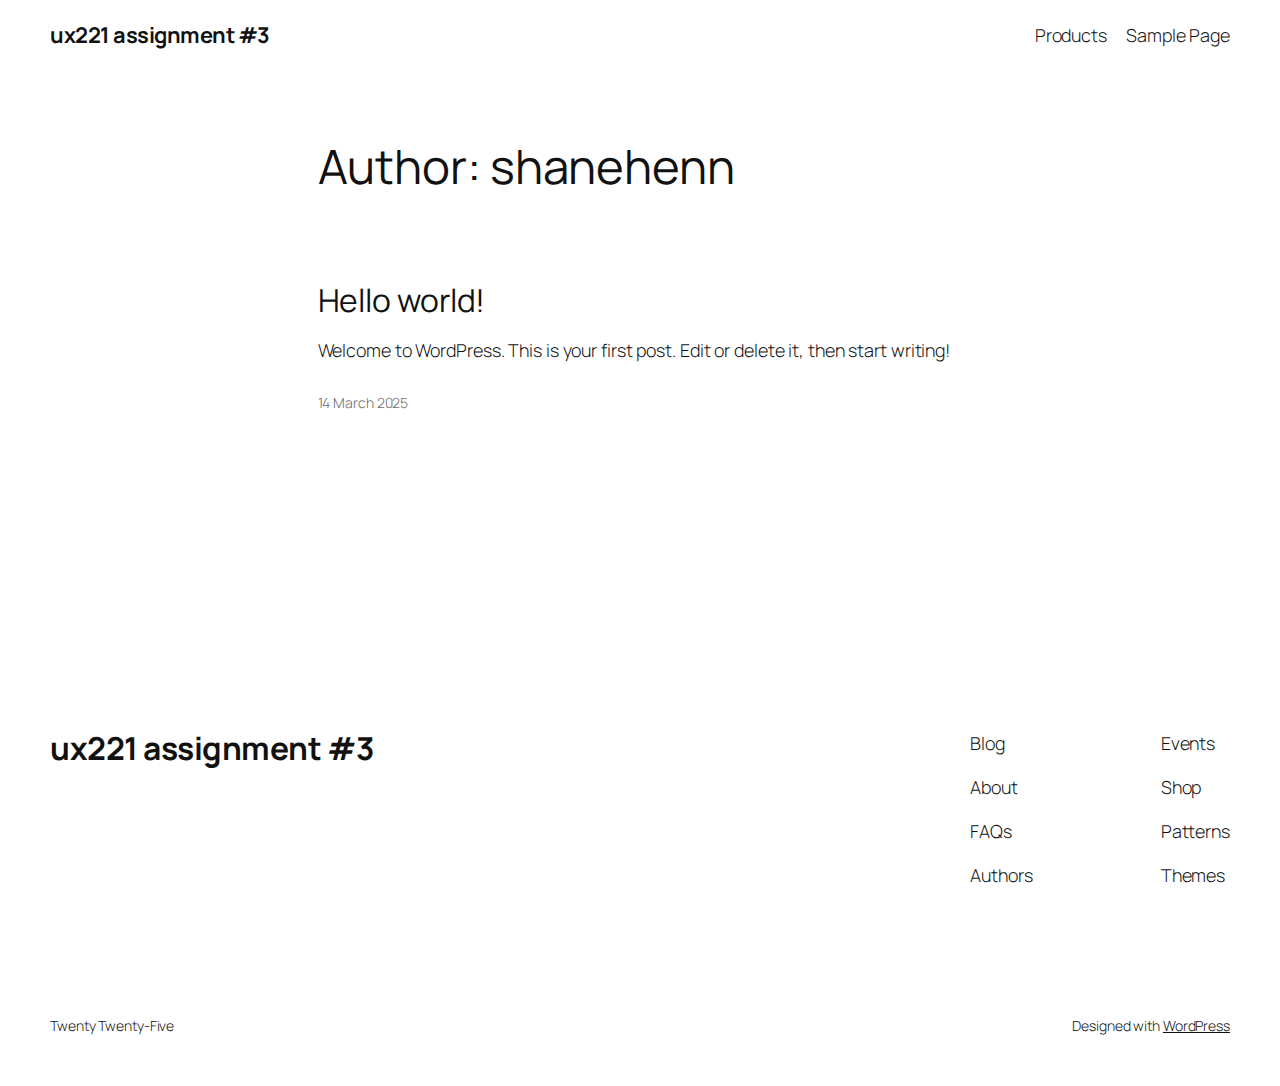
<file: author/shanehenn/index.html>
<!DOCTYPE html>
<html lang="en-CA">
<head>
	<meta charset="UTF-8" />
	<meta name="viewport" content="width=device-width, initial-scale=1" />
<meta name='robots' content='max-image-preview:large' />
	<style>img:is([sizes="auto" i], [sizes^="auto," i]) { contain-intrinsic-size: 3000px 1500px }</style>
	<title>shanehenn &#8211; ux221 assignment #3</title>
<link rel='dns-prefetch' href='//localhost' />
<link rel="alternate" type="application/rss+xml" title="ux221 assignment #3 &raquo; Feed" href="/feed/" />
<link rel="alternate" type="application/rss+xml" title="ux221 assignment #3 &raquo; Comments Feed" href="/comments/feed/" />
<link rel="alternate" type="application/rss+xml" title="ux221 assignment #3 &raquo; Posts by shanehenn Feed" href="/author/shanehenn/feed/" />
<script>
window._wpemojiSettings = {"baseUrl":"https:\/\/s.w.org\/images\/core\/emoji\/15.0.3\/72x72\/","ext":".png","svgUrl":"https:\/\/s.w.org\/images\/core\/emoji\/15.0.3\/svg\/","svgExt":".svg","source":{"concatemoji":"/wp-includes\/js\/wp-emoji-release.min.js?ver=6.7.2"}};
/*! This file is auto-generated */
!function(i,n){var o,s,e;function c(e){try{var t={supportTests:e,timestamp:(new Date).valueOf()};sessionStorage.setItem(o,JSON.stringify(t))}catch(e){}}function p(e,t,n){e.clearRect(0,0,e.canvas.width,e.canvas.height),e.fillText(t,0,0);var t=new Uint32Array(e.getImageData(0,0,e.canvas.width,e.canvas.height).data),r=(e.clearRect(0,0,e.canvas.width,e.canvas.height),e.fillText(n,0,0),new Uint32Array(e.getImageData(0,0,e.canvas.width,e.canvas.height).data));return t.every(function(e,t){return e===r[t]})}function u(e,t,n){switch(t){case"flag":return n(e,"\ud83c\udff3\ufe0f\u200d\u26a7\ufe0f","\ud83c\udff3\ufe0f\u200b\u26a7\ufe0f")?!1:!n(e,"\ud83c\uddfa\ud83c\uddf3","\ud83c\uddfa\u200b\ud83c\uddf3")&&!n(e,"\ud83c\udff4\udb40\udc67\udb40\udc62\udb40\udc65\udb40\udc6e\udb40\udc67\udb40\udc7f","\ud83c\udff4\u200b\udb40\udc67\u200b\udb40\udc62\u200b\udb40\udc65\u200b\udb40\udc6e\u200b\udb40\udc67\u200b\udb40\udc7f");case"emoji":return!n(e,"\ud83d\udc26\u200d\u2b1b","\ud83d\udc26\u200b\u2b1b")}return!1}function f(e,t,n){var r="undefined"!=typeof WorkerGlobalScope&&self instanceof WorkerGlobalScope?new OffscreenCanvas(300,150):i.createElement("canvas"),a=r.getContext("2d",{willReadFrequently:!0}),o=(a.textBaseline="top",a.font="600 32px Arial",{});return e.forEach(function(e){o[e]=t(a,e,n)}),o}function t(e){var t=i.createElement("script");t.src=e,t.defer=!0,i.head.appendChild(t)}"undefined"!=typeof Promise&&(o="wpEmojiSettingsSupports",s=["flag","emoji"],n.supports={everything:!0,everythingExceptFlag:!0},e=new Promise(function(e){i.addEventListener("DOMContentLoaded",e,{once:!0})}),new Promise(function(t){var n=function(){try{var e=JSON.parse(sessionStorage.getItem(o));if("object"==typeof e&&"number"==typeof e.timestamp&&(new Date).valueOf()<e.timestamp+604800&&"object"==typeof e.supportTests)return e.supportTests}catch(e){}return null}();if(!n){if("undefined"!=typeof Worker&&"undefined"!=typeof OffscreenCanvas&&"undefined"!=typeof URL&&URL.createObjectURL&&"undefined"!=typeof Blob)try{var e="postMessage("+f.toString()+"("+[JSON.stringify(s),u.toString(),p.toString()].join(",")+"));",r=new Blob([e],{type:"text/javascript"}),a=new Worker(URL.createObjectURL(r),{name:"wpTestEmojiSupports"});return void(a.onmessage=function(e){c(n=e.data),a.terminate(),t(n)})}catch(e){}c(n=f(s,u,p))}t(n)}).then(function(e){for(var t in e)n.supports[t]=e[t],n.supports.everything=n.supports.everything&&n.supports[t],"flag"!==t&&(n.supports.everythingExceptFlag=n.supports.everythingExceptFlag&&n.supports[t]);n.supports.everythingExceptFlag=n.supports.everythingExceptFlag&&!n.supports.flag,n.DOMReady=!1,n.readyCallback=function(){n.DOMReady=!0}}).then(function(){return e}).then(function(){var e;n.supports.everything||(n.readyCallback(),(e=n.source||{}).concatemoji?t(e.concatemoji):e.wpemoji&&e.twemoji&&(t(e.twemoji),t(e.wpemoji)))}))}((window,document),window._wpemojiSettings);
</script>
<style id='wp-block-site-title-inline-css'>
.wp-block-site-title{box-sizing:border-box}.wp-block-site-title :where(a){color:inherit;font-family:inherit;font-size:inherit;font-style:inherit;font-weight:inherit;letter-spacing:inherit;line-height:inherit;text-decoration:inherit}
</style>
<style id='wp-block-page-list-inline-css'>
.wp-block-navigation .wp-block-page-list{align-items:var(--navigation-layout-align,initial);background-color:inherit;display:flex;flex-direction:var(--navigation-layout-direction,initial);flex-wrap:var(--navigation-layout-wrap,wrap);justify-content:var(--navigation-layout-justify,initial)}.wp-block-navigation .wp-block-navigation-item{background-color:inherit}
</style>
<link rel='stylesheet' id='wp-block-navigation-css' href='/wp-includes/blocks/navigation/style.min.css?ver=6.7.2' media='all' />
<style id='wp-block-group-inline-css'>
.wp-block-group{box-sizing:border-box}:where(.wp-block-group.wp-block-group-is-layout-constrained){position:relative}
</style>
<style id='wp-block-query-title-inline-css'>
.wp-block-query-title{box-sizing:border-box}
</style>
<style id='wp-block-term-description-inline-css'>
:where(.wp-block-term-description){box-sizing:border-box;margin-bottom:var(--wp--style--block-gap);margin-top:var(--wp--style--block-gap)}.wp-block-term-description p{margin-bottom:0;margin-top:0}
</style>
<style id='wp-block-post-featured-image-inline-css'>
.wp-block-post-featured-image{margin-left:0;margin-right:0}.wp-block-post-featured-image a{display:block;height:100%}.wp-block-post-featured-image :where(img){box-sizing:border-box;height:auto;max-width:100%;vertical-align:bottom;width:100%}.wp-block-post-featured-image.alignfull img,.wp-block-post-featured-image.alignwide img{width:100%}.wp-block-post-featured-image .wp-block-post-featured-image__overlay.has-background-dim{background-color:#000;inset:0;position:absolute}.wp-block-post-featured-image{position:relative}.wp-block-post-featured-image .wp-block-post-featured-image__overlay.has-background-gradient{background-color:initial}.wp-block-post-featured-image .wp-block-post-featured-image__overlay.has-background-dim-0{opacity:0}.wp-block-post-featured-image .wp-block-post-featured-image__overlay.has-background-dim-10{opacity:.1}.wp-block-post-featured-image .wp-block-post-featured-image__overlay.has-background-dim-20{opacity:.2}.wp-block-post-featured-image .wp-block-post-featured-image__overlay.has-background-dim-30{opacity:.3}.wp-block-post-featured-image .wp-block-post-featured-image__overlay.has-background-dim-40{opacity:.4}.wp-block-post-featured-image .wp-block-post-featured-image__overlay.has-background-dim-50{opacity:.5}.wp-block-post-featured-image .wp-block-post-featured-image__overlay.has-background-dim-60{opacity:.6}.wp-block-post-featured-image .wp-block-post-featured-image__overlay.has-background-dim-70{opacity:.7}.wp-block-post-featured-image .wp-block-post-featured-image__overlay.has-background-dim-80{opacity:.8}.wp-block-post-featured-image .wp-block-post-featured-image__overlay.has-background-dim-90{opacity:.9}.wp-block-post-featured-image .wp-block-post-featured-image__overlay.has-background-dim-100{opacity:1}.wp-block-post-featured-image:where(.alignleft,.alignright){width:100%}
</style>
<style id='wp-block-post-title-inline-css'>
.wp-block-post-title{box-sizing:border-box;word-break:break-word}.wp-block-post-title :where(a){display:inline-block;font-family:inherit;font-size:inherit;font-style:inherit;font-weight:inherit;letter-spacing:inherit;line-height:inherit;text-decoration:inherit}
</style>
<style id='wp-block-paragraph-inline-css'>
.is-small-text{font-size:.875em}.is-regular-text{font-size:1em}.is-large-text{font-size:2.25em}.is-larger-text{font-size:3em}.has-drop-cap:not(:focus):first-letter{float:left;font-size:8.4em;font-style:normal;font-weight:100;line-height:.68;margin:.05em .1em 0 0;text-transform:uppercase}body.rtl .has-drop-cap:not(:focus):first-letter{float:none;margin-left:.1em}p.has-drop-cap.has-background{overflow:hidden}:root :where(p.has-background){padding:1.25em 2.375em}:where(p.has-text-color:not(.has-link-color)) a{color:inherit}p.has-text-align-left[style*="writing-mode:vertical-lr"],p.has-text-align-right[style*="writing-mode:vertical-rl"]{rotate:180deg}
</style>
<style id='wp-block-post-content-inline-css'>
.wp-block-post-content{display:flow-root}
</style>
<style id='wp-block-post-date-inline-css'>
.wp-block-post-date{box-sizing:border-box}
</style>
<style id='wp-block-post-template-inline-css'>
.wp-block-post-template{list-style:none;margin-bottom:0;margin-top:0;max-width:100%;padding:0}.wp-block-post-template.is-flex-container{display:flex;flex-direction:row;flex-wrap:wrap;gap:1.25em}.wp-block-post-template.is-flex-container>li{margin:0;width:100%}@media (min-width:600px){.wp-block-post-template.is-flex-container.is-flex-container.columns-2>li{width:calc(50% - .625em)}.wp-block-post-template.is-flex-container.is-flex-container.columns-3>li{width:calc(33.33333% - .83333em)}.wp-block-post-template.is-flex-container.is-flex-container.columns-4>li{width:calc(25% - .9375em)}.wp-block-post-template.is-flex-container.is-flex-container.columns-5>li{width:calc(20% - 1em)}.wp-block-post-template.is-flex-container.is-flex-container.columns-6>li{width:calc(16.66667% - 1.04167em)}}@media (max-width:600px){.wp-block-post-template-is-layout-grid.wp-block-post-template-is-layout-grid.wp-block-post-template-is-layout-grid.wp-block-post-template-is-layout-grid{grid-template-columns:1fr}}.wp-block-post-template-is-layout-constrained>li>.alignright,.wp-block-post-template-is-layout-flow>li>.alignright{float:right;margin-inline-end:0;margin-inline-start:2em}.wp-block-post-template-is-layout-constrained>li>.alignleft,.wp-block-post-template-is-layout-flow>li>.alignleft{float:left;margin-inline-end:2em;margin-inline-start:0}.wp-block-post-template-is-layout-constrained>li>.aligncenter,.wp-block-post-template-is-layout-flow>li>.aligncenter{margin-inline-end:auto;margin-inline-start:auto}
</style>
<style id='wp-block-query-pagination-inline-css'>
.wp-block-query-pagination.is-content-justification-space-between>.wp-block-query-pagination-next:last-of-type{margin-inline-start:auto}.wp-block-query-pagination.is-content-justification-space-between>.wp-block-query-pagination-previous:first-child{margin-inline-end:auto}.wp-block-query-pagination .wp-block-query-pagination-previous-arrow{display:inline-block;margin-right:1ch}.wp-block-query-pagination .wp-block-query-pagination-previous-arrow:not(.is-arrow-chevron){transform:scaleX(1)}.wp-block-query-pagination .wp-block-query-pagination-next-arrow{display:inline-block;margin-left:1ch}.wp-block-query-pagination .wp-block-query-pagination-next-arrow:not(.is-arrow-chevron){transform:scaleX(1)}.wp-block-query-pagination.aligncenter{justify-content:center}
</style>
<style id='wp-block-site-logo-inline-css'>
.wp-block-site-logo{box-sizing:border-box;line-height:0}.wp-block-site-logo a{display:inline-block;line-height:0}.wp-block-site-logo.is-default-size img{height:auto;width:120px}.wp-block-site-logo img{height:auto;max-width:100%}.wp-block-site-logo a,.wp-block-site-logo img{border-radius:inherit}.wp-block-site-logo.aligncenter{margin-left:auto;margin-right:auto;text-align:center}:root :where(.wp-block-site-logo.is-style-rounded){border-radius:9999px}
</style>
<style id='wp-block-site-tagline-inline-css'>
.wp-block-site-tagline{box-sizing:border-box}
</style>
<style id='wp-block-spacer-inline-css'>
.wp-block-spacer{clear:both}
</style>
<style id='wp-block-columns-inline-css'>
.wp-block-columns{align-items:normal!important;box-sizing:border-box;display:flex;flex-wrap:wrap!important}@media (min-width:782px){.wp-block-columns{flex-wrap:nowrap!important}}.wp-block-columns.are-vertically-aligned-top{align-items:flex-start}.wp-block-columns.are-vertically-aligned-center{align-items:center}.wp-block-columns.are-vertically-aligned-bottom{align-items:flex-end}@media (max-width:781px){.wp-block-columns:not(.is-not-stacked-on-mobile)>.wp-block-column{flex-basis:100%!important}}@media (min-width:782px){.wp-block-columns:not(.is-not-stacked-on-mobile)>.wp-block-column{flex-basis:0;flex-grow:1}.wp-block-columns:not(.is-not-stacked-on-mobile)>.wp-block-column[style*=flex-basis]{flex-grow:0}}.wp-block-columns.is-not-stacked-on-mobile{flex-wrap:nowrap!important}.wp-block-columns.is-not-stacked-on-mobile>.wp-block-column{flex-basis:0;flex-grow:1}.wp-block-columns.is-not-stacked-on-mobile>.wp-block-column[style*=flex-basis]{flex-grow:0}:where(.wp-block-columns){margin-bottom:1.75em}:where(.wp-block-columns.has-background){padding:1.25em 2.375em}.wp-block-column{flex-grow:1;min-width:0;overflow-wrap:break-word;word-break:break-word}.wp-block-column.is-vertically-aligned-top{align-self:flex-start}.wp-block-column.is-vertically-aligned-center{align-self:center}.wp-block-column.is-vertically-aligned-bottom{align-self:flex-end}.wp-block-column.is-vertically-aligned-stretch{align-self:stretch}.wp-block-column.is-vertically-aligned-bottom,.wp-block-column.is-vertically-aligned-center,.wp-block-column.is-vertically-aligned-top{width:100%}
</style>
<style id='wp-block-navigation-link-inline-css'>
.wp-block-navigation .wp-block-navigation-item__label{overflow-wrap:break-word}.wp-block-navigation .wp-block-navigation-item__description{display:none}.link-ui-tools{border-top:1px solid #f0f0f0;padding:8px}.link-ui-block-inserter{padding-top:8px}.link-ui-block-inserter__back{margin-left:8px;text-transform:uppercase}
</style>
<style id='wp-emoji-styles-inline-css'>

	img.wp-smiley, img.emoji {
		display: inline !important;
		border: none !important;
		box-shadow: none !important;
		height: 1em !important;
		width: 1em !important;
		margin: 0 0.07em !important;
		vertical-align: -0.1em !important;
		background: none !important;
		padding: 0 !important;
	}
</style>
<style id='wp-block-library-inline-css'>
:root{--wp-admin-theme-color:#007cba;--wp-admin-theme-color--rgb:0,124,186;--wp-admin-theme-color-darker-10:#006ba1;--wp-admin-theme-color-darker-10--rgb:0,107,161;--wp-admin-theme-color-darker-20:#005a87;--wp-admin-theme-color-darker-20--rgb:0,90,135;--wp-admin-border-width-focus:2px;--wp-block-synced-color:#7a00df;--wp-block-synced-color--rgb:122,0,223;--wp-bound-block-color:var(--wp-block-synced-color)}@media (min-resolution:192dpi){:root{--wp-admin-border-width-focus:1.5px}}.wp-element-button{cursor:pointer}:root{--wp--preset--font-size--normal:16px;--wp--preset--font-size--huge:42px}:root .has-very-light-gray-background-color{background-color:#eee}:root .has-very-dark-gray-background-color{background-color:#313131}:root .has-very-light-gray-color{color:#eee}:root .has-very-dark-gray-color{color:#313131}:root .has-vivid-green-cyan-to-vivid-cyan-blue-gradient-background{background:linear-gradient(135deg,#00d084,#0693e3)}:root .has-purple-crush-gradient-background{background:linear-gradient(135deg,#34e2e4,#4721fb 50%,#ab1dfe)}:root .has-hazy-dawn-gradient-background{background:linear-gradient(135deg,#faaca8,#dad0ec)}:root .has-subdued-olive-gradient-background{background:linear-gradient(135deg,#fafae1,#67a671)}:root .has-atomic-cream-gradient-background{background:linear-gradient(135deg,#fdd79a,#004a59)}:root .has-nightshade-gradient-background{background:linear-gradient(135deg,#330968,#31cdcf)}:root .has-midnight-gradient-background{background:linear-gradient(135deg,#020381,#2874fc)}.has-regular-font-size{font-size:1em}.has-larger-font-size{font-size:2.625em}.has-normal-font-size{font-size:var(--wp--preset--font-size--normal)}.has-huge-font-size{font-size:var(--wp--preset--font-size--huge)}.has-text-align-center{text-align:center}.has-text-align-left{text-align:left}.has-text-align-right{text-align:right}#end-resizable-editor-section{display:none}.aligncenter{clear:both}.items-justified-left{justify-content:flex-start}.items-justified-center{justify-content:center}.items-justified-right{justify-content:flex-end}.items-justified-space-between{justify-content:space-between}.screen-reader-text{border:0;clip:rect(1px,1px,1px,1px);clip-path:inset(50%);height:1px;margin:-1px;overflow:hidden;padding:0;position:absolute;width:1px;word-wrap:normal!important}.screen-reader-text:focus{background-color:#ddd;clip:auto!important;clip-path:none;color:#444;display:block;font-size:1em;height:auto;left:5px;line-height:normal;padding:15px 23px 14px;text-decoration:none;top:5px;width:auto;z-index:100000}html :where(.has-border-color){border-style:solid}html :where([style*=border-top-color]){border-top-style:solid}html :where([style*=border-right-color]){border-right-style:solid}html :where([style*=border-bottom-color]){border-bottom-style:solid}html :where([style*=border-left-color]){border-left-style:solid}html :where([style*=border-width]){border-style:solid}html :where([style*=border-top-width]){border-top-style:solid}html :where([style*=border-right-width]){border-right-style:solid}html :where([style*=border-bottom-width]){border-bottom-style:solid}html :where([style*=border-left-width]){border-left-style:solid}html :where(img[class*=wp-image-]){height:auto;max-width:100%}:where(figure){margin:0 0 1em}html :where(.is-position-sticky){--wp-admin--admin-bar--position-offset:var(--wp-admin--admin-bar--height,0px)}@media screen and (max-width:600px){html :where(.is-position-sticky){--wp-admin--admin-bar--position-offset:0px}}
</style>
<link rel='stylesheet' id='dashicons-css' href='/wp-includes/css/dashicons.min.css?ver=6.7.2' media='all' />
<link rel='stylesheet' id='al_product_styles-css' href='/wp-content/plugins/ecommerce-product-catalog/css/al_product.min.css?timestamp=1741990405&#038;ver=6.7.2' media='all' />
<link rel='stylesheet' id='ic_blocks-css' href='/wp-content/plugins/ecommerce-product-catalog/includes/blocks/ic-blocks.min.css?timestamp=1741990405&#038;ver=6.7.2' media='all' />
<style id='global-styles-inline-css'>
:root{--wp--preset--aspect-ratio--square: 1;--wp--preset--aspect-ratio--4-3: 4/3;--wp--preset--aspect-ratio--3-4: 3/4;--wp--preset--aspect-ratio--3-2: 3/2;--wp--preset--aspect-ratio--2-3: 2/3;--wp--preset--aspect-ratio--16-9: 16/9;--wp--preset--aspect-ratio--9-16: 9/16;--wp--preset--color--black: #000000;--wp--preset--color--cyan-bluish-gray: #abb8c3;--wp--preset--color--white: #ffffff;--wp--preset--color--pale-pink: #f78da7;--wp--preset--color--vivid-red: #cf2e2e;--wp--preset--color--luminous-vivid-orange: #ff6900;--wp--preset--color--luminous-vivid-amber: #fcb900;--wp--preset--color--light-green-cyan: #7bdcb5;--wp--preset--color--vivid-green-cyan: #00d084;--wp--preset--color--pale-cyan-blue: #8ed1fc;--wp--preset--color--vivid-cyan-blue: #0693e3;--wp--preset--color--vivid-purple: #9b51e0;--wp--preset--color--base: #FFFFFF;--wp--preset--color--contrast: #111111;--wp--preset--color--accent-1: #FFEE58;--wp--preset--color--accent-2: #F6CFF4;--wp--preset--color--accent-3: #503AA8;--wp--preset--color--accent-4: #686868;--wp--preset--color--accent-5: #FBFAF3;--wp--preset--color--accent-6: color-mix(in srgb, currentColor 20%, transparent);--wp--preset--gradient--vivid-cyan-blue-to-vivid-purple: linear-gradient(135deg,rgba(6,147,227,1) 0%,rgb(155,81,224) 100%);--wp--preset--gradient--light-green-cyan-to-vivid-green-cyan: linear-gradient(135deg,rgb(122,220,180) 0%,rgb(0,208,130) 100%);--wp--preset--gradient--luminous-vivid-amber-to-luminous-vivid-orange: linear-gradient(135deg,rgba(252,185,0,1) 0%,rgba(255,105,0,1) 100%);--wp--preset--gradient--luminous-vivid-orange-to-vivid-red: linear-gradient(135deg,rgba(255,105,0,1) 0%,rgb(207,46,46) 100%);--wp--preset--gradient--very-light-gray-to-cyan-bluish-gray: linear-gradient(135deg,rgb(238,238,238) 0%,rgb(169,184,195) 100%);--wp--preset--gradient--cool-to-warm-spectrum: linear-gradient(135deg,rgb(74,234,220) 0%,rgb(151,120,209) 20%,rgb(207,42,186) 40%,rgb(238,44,130) 60%,rgb(251,105,98) 80%,rgb(254,248,76) 100%);--wp--preset--gradient--blush-light-purple: linear-gradient(135deg,rgb(255,206,236) 0%,rgb(152,150,240) 100%);--wp--preset--gradient--blush-bordeaux: linear-gradient(135deg,rgb(254,205,165) 0%,rgb(254,45,45) 50%,rgb(107,0,62) 100%);--wp--preset--gradient--luminous-dusk: linear-gradient(135deg,rgb(255,203,112) 0%,rgb(199,81,192) 50%,rgb(65,88,208) 100%);--wp--preset--gradient--pale-ocean: linear-gradient(135deg,rgb(255,245,203) 0%,rgb(182,227,212) 50%,rgb(51,167,181) 100%);--wp--preset--gradient--electric-grass: linear-gradient(135deg,rgb(202,248,128) 0%,rgb(113,206,126) 100%);--wp--preset--gradient--midnight: linear-gradient(135deg,rgb(2,3,129) 0%,rgb(40,116,252) 100%);--wp--preset--font-size--small: 0.875rem;--wp--preset--font-size--medium: clamp(1rem, 1rem + ((1vw - 0.2rem) * 0.196), 1.125rem);--wp--preset--font-size--large: clamp(1.125rem, 1.125rem + ((1vw - 0.2rem) * 0.392), 1.375rem);--wp--preset--font-size--x-large: clamp(1.75rem, 1.75rem + ((1vw - 0.2rem) * 0.392), 2rem);--wp--preset--font-size--xx-large: clamp(2.15rem, 2.15rem + ((1vw - 0.2rem) * 1.333), 3rem);--wp--preset--font-family--manrope: Manrope, sans-serif;--wp--preset--font-family--fira-code: "Fira Code", monospace;--wp--preset--spacing--20: 10px;--wp--preset--spacing--30: 20px;--wp--preset--spacing--40: 30px;--wp--preset--spacing--50: clamp(30px, 5vw, 50px);--wp--preset--spacing--60: clamp(30px, 7vw, 70px);--wp--preset--spacing--70: clamp(50px, 7vw, 90px);--wp--preset--spacing--80: clamp(70px, 10vw, 140px);--wp--preset--shadow--natural: 6px 6px 9px rgba(0, 0, 0, 0.2);--wp--preset--shadow--deep: 12px 12px 50px rgba(0, 0, 0, 0.4);--wp--preset--shadow--sharp: 6px 6px 0px rgba(0, 0, 0, 0.2);--wp--preset--shadow--outlined: 6px 6px 0px -3px rgba(255, 255, 255, 1), 6px 6px rgba(0, 0, 0, 1);--wp--preset--shadow--crisp: 6px 6px 0px rgba(0, 0, 0, 1);}:root { --wp--style--global--content-size: 645px;--wp--style--global--wide-size: 1340px; }:where(body) { margin: 0; }.wp-site-blocks { padding-top: var(--wp--style--root--padding-top); padding-bottom: var(--wp--style--root--padding-bottom); }.has-global-padding { padding-right: var(--wp--style--root--padding-right); padding-left: var(--wp--style--root--padding-left); }.has-global-padding > .alignfull { margin-right: calc(var(--wp--style--root--padding-right) * -1); margin-left: calc(var(--wp--style--root--padding-left) * -1); }.has-global-padding :where(:not(.alignfull.is-layout-flow) > .has-global-padding:not(.wp-block-block, .alignfull)) { padding-right: 0; padding-left: 0; }.has-global-padding :where(:not(.alignfull.is-layout-flow) > .has-global-padding:not(.wp-block-block, .alignfull)) > .alignfull { margin-left: 0; margin-right: 0; }.wp-site-blocks > .alignleft { float: left; margin-right: 2em; }.wp-site-blocks > .alignright { float: right; margin-left: 2em; }.wp-site-blocks > .aligncenter { justify-content: center; margin-left: auto; margin-right: auto; }:where(.wp-site-blocks) > * { margin-block-start: 1.2rem; margin-block-end: 0; }:where(.wp-site-blocks) > :first-child { margin-block-start: 0; }:where(.wp-site-blocks) > :last-child { margin-block-end: 0; }:root { --wp--style--block-gap: 1.2rem; }:root :where(.is-layout-flow) > :first-child{margin-block-start: 0;}:root :where(.is-layout-flow) > :last-child{margin-block-end: 0;}:root :where(.is-layout-flow) > *{margin-block-start: 1.2rem;margin-block-end: 0;}:root :where(.is-layout-constrained) > :first-child{margin-block-start: 0;}:root :where(.is-layout-constrained) > :last-child{margin-block-end: 0;}:root :where(.is-layout-constrained) > *{margin-block-start: 1.2rem;margin-block-end: 0;}:root :where(.is-layout-flex){gap: 1.2rem;}:root :where(.is-layout-grid){gap: 1.2rem;}.is-layout-flow > .alignleft{float: left;margin-inline-start: 0;margin-inline-end: 2em;}.is-layout-flow > .alignright{float: right;margin-inline-start: 2em;margin-inline-end: 0;}.is-layout-flow > .aligncenter{margin-left: auto !important;margin-right: auto !important;}.is-layout-constrained > .alignleft{float: left;margin-inline-start: 0;margin-inline-end: 2em;}.is-layout-constrained > .alignright{float: right;margin-inline-start: 2em;margin-inline-end: 0;}.is-layout-constrained > .aligncenter{margin-left: auto !important;margin-right: auto !important;}.is-layout-constrained > :where(:not(.alignleft):not(.alignright):not(.alignfull)){max-width: var(--wp--style--global--content-size);margin-left: auto !important;margin-right: auto !important;}.is-layout-constrained > .alignwide{max-width: var(--wp--style--global--wide-size);}body .is-layout-flex{display: flex;}.is-layout-flex{flex-wrap: wrap;align-items: center;}.is-layout-flex > :is(*, div){margin: 0;}body .is-layout-grid{display: grid;}.is-layout-grid > :is(*, div){margin: 0;}body{background-color: var(--wp--preset--color--base);color: var(--wp--preset--color--contrast);font-family: var(--wp--preset--font-family--manrope);font-size: var(--wp--preset--font-size--large);font-weight: 300;letter-spacing: -0.1px;line-height: 1.4;--wp--style--root--padding-top: 0px;--wp--style--root--padding-right: var(--wp--preset--spacing--50);--wp--style--root--padding-bottom: 0px;--wp--style--root--padding-left: var(--wp--preset--spacing--50);}a:where(:not(.wp-element-button)){color: currentColor;text-decoration: underline;}:root :where(a:where(:not(.wp-element-button)):hover){text-decoration: none;}h1, h2, h3, h4, h5, h6{font-weight: 400;letter-spacing: -0.1px;line-height: 1.125;}h1{font-size: var(--wp--preset--font-size--xx-large);}h2{font-size: var(--wp--preset--font-size--x-large);}h3{font-size: var(--wp--preset--font-size--large);}h4{font-size: var(--wp--preset--font-size--medium);}h5{font-size: var(--wp--preset--font-size--small);letter-spacing: 0.5px;}h6{font-size: var(--wp--preset--font-size--small);font-weight: 700;letter-spacing: 1.4px;text-transform: uppercase;}:root :where(.wp-element-button, .wp-block-button__link){background-color: var(--wp--preset--color--contrast);border-width: 0;color: var(--wp--preset--color--base);font-family: inherit;font-size: var(--wp--preset--font-size--medium);line-height: inherit;padding-top: 1rem;padding-right: 2.25rem;padding-bottom: 1rem;padding-left: 2.25rem;text-decoration: none;}:root :where(.wp-element-button:hover, .wp-block-button__link:hover){background-color: color-mix(in srgb, var(--wp--preset--color--contrast) 85%, transparent);border-color: transparent;color: var(--wp--preset--color--base);}:root :where(.wp-element-button:focus, .wp-block-button__link:focus){outline-color: var(--wp--preset--color--accent-4);outline-offset: 2px;}:root :where(.wp-element-caption, .wp-block-audio figcaption, .wp-block-embed figcaption, .wp-block-gallery figcaption, .wp-block-image figcaption, .wp-block-table figcaption, .wp-block-video figcaption){font-size: var(--wp--preset--font-size--small);line-height: 1.4;}.has-black-color{color: var(--wp--preset--color--black) !important;}.has-cyan-bluish-gray-color{color: var(--wp--preset--color--cyan-bluish-gray) !important;}.has-white-color{color: var(--wp--preset--color--white) !important;}.has-pale-pink-color{color: var(--wp--preset--color--pale-pink) !important;}.has-vivid-red-color{color: var(--wp--preset--color--vivid-red) !important;}.has-luminous-vivid-orange-color{color: var(--wp--preset--color--luminous-vivid-orange) !important;}.has-luminous-vivid-amber-color{color: var(--wp--preset--color--luminous-vivid-amber) !important;}.has-light-green-cyan-color{color: var(--wp--preset--color--light-green-cyan) !important;}.has-vivid-green-cyan-color{color: var(--wp--preset--color--vivid-green-cyan) !important;}.has-pale-cyan-blue-color{color: var(--wp--preset--color--pale-cyan-blue) !important;}.has-vivid-cyan-blue-color{color: var(--wp--preset--color--vivid-cyan-blue) !important;}.has-vivid-purple-color{color: var(--wp--preset--color--vivid-purple) !important;}.has-base-color{color: var(--wp--preset--color--base) !important;}.has-contrast-color{color: var(--wp--preset--color--contrast) !important;}.has-accent-1-color{color: var(--wp--preset--color--accent-1) !important;}.has-accent-2-color{color: var(--wp--preset--color--accent-2) !important;}.has-accent-3-color{color: var(--wp--preset--color--accent-3) !important;}.has-accent-4-color{color: var(--wp--preset--color--accent-4) !important;}.has-accent-5-color{color: var(--wp--preset--color--accent-5) !important;}.has-accent-6-color{color: var(--wp--preset--color--accent-6) !important;}.has-black-background-color{background-color: var(--wp--preset--color--black) !important;}.has-cyan-bluish-gray-background-color{background-color: var(--wp--preset--color--cyan-bluish-gray) !important;}.has-white-background-color{background-color: var(--wp--preset--color--white) !important;}.has-pale-pink-background-color{background-color: var(--wp--preset--color--pale-pink) !important;}.has-vivid-red-background-color{background-color: var(--wp--preset--color--vivid-red) !important;}.has-luminous-vivid-orange-background-color{background-color: var(--wp--preset--color--luminous-vivid-orange) !important;}.has-luminous-vivid-amber-background-color{background-color: var(--wp--preset--color--luminous-vivid-amber) !important;}.has-light-green-cyan-background-color{background-color: var(--wp--preset--color--light-green-cyan) !important;}.has-vivid-green-cyan-background-color{background-color: var(--wp--preset--color--vivid-green-cyan) !important;}.has-pale-cyan-blue-background-color{background-color: var(--wp--preset--color--pale-cyan-blue) !important;}.has-vivid-cyan-blue-background-color{background-color: var(--wp--preset--color--vivid-cyan-blue) !important;}.has-vivid-purple-background-color{background-color: var(--wp--preset--color--vivid-purple) !important;}.has-base-background-color{background-color: var(--wp--preset--color--base) !important;}.has-contrast-background-color{background-color: var(--wp--preset--color--contrast) !important;}.has-accent-1-background-color{background-color: var(--wp--preset--color--accent-1) !important;}.has-accent-2-background-color{background-color: var(--wp--preset--color--accent-2) !important;}.has-accent-3-background-color{background-color: var(--wp--preset--color--accent-3) !important;}.has-accent-4-background-color{background-color: var(--wp--preset--color--accent-4) !important;}.has-accent-5-background-color{background-color: var(--wp--preset--color--accent-5) !important;}.has-accent-6-background-color{background-color: var(--wp--preset--color--accent-6) !important;}.has-black-border-color{border-color: var(--wp--preset--color--black) !important;}.has-cyan-bluish-gray-border-color{border-color: var(--wp--preset--color--cyan-bluish-gray) !important;}.has-white-border-color{border-color: var(--wp--preset--color--white) !important;}.has-pale-pink-border-color{border-color: var(--wp--preset--color--pale-pink) !important;}.has-vivid-red-border-color{border-color: var(--wp--preset--color--vivid-red) !important;}.has-luminous-vivid-orange-border-color{border-color: var(--wp--preset--color--luminous-vivid-orange) !important;}.has-luminous-vivid-amber-border-color{border-color: var(--wp--preset--color--luminous-vivid-amber) !important;}.has-light-green-cyan-border-color{border-color: var(--wp--preset--color--light-green-cyan) !important;}.has-vivid-green-cyan-border-color{border-color: var(--wp--preset--color--vivid-green-cyan) !important;}.has-pale-cyan-blue-border-color{border-color: var(--wp--preset--color--pale-cyan-blue) !important;}.has-vivid-cyan-blue-border-color{border-color: var(--wp--preset--color--vivid-cyan-blue) !important;}.has-vivid-purple-border-color{border-color: var(--wp--preset--color--vivid-purple) !important;}.has-base-border-color{border-color: var(--wp--preset--color--base) !important;}.has-contrast-border-color{border-color: var(--wp--preset--color--contrast) !important;}.has-accent-1-border-color{border-color: var(--wp--preset--color--accent-1) !important;}.has-accent-2-border-color{border-color: var(--wp--preset--color--accent-2) !important;}.has-accent-3-border-color{border-color: var(--wp--preset--color--accent-3) !important;}.has-accent-4-border-color{border-color: var(--wp--preset--color--accent-4) !important;}.has-accent-5-border-color{border-color: var(--wp--preset--color--accent-5) !important;}.has-accent-6-border-color{border-color: var(--wp--preset--color--accent-6) !important;}.has-vivid-cyan-blue-to-vivid-purple-gradient-background{background: var(--wp--preset--gradient--vivid-cyan-blue-to-vivid-purple) !important;}.has-light-green-cyan-to-vivid-green-cyan-gradient-background{background: var(--wp--preset--gradient--light-green-cyan-to-vivid-green-cyan) !important;}.has-luminous-vivid-amber-to-luminous-vivid-orange-gradient-background{background: var(--wp--preset--gradient--luminous-vivid-amber-to-luminous-vivid-orange) !important;}.has-luminous-vivid-orange-to-vivid-red-gradient-background{background: var(--wp--preset--gradient--luminous-vivid-orange-to-vivid-red) !important;}.has-very-light-gray-to-cyan-bluish-gray-gradient-background{background: var(--wp--preset--gradient--very-light-gray-to-cyan-bluish-gray) !important;}.has-cool-to-warm-spectrum-gradient-background{background: var(--wp--preset--gradient--cool-to-warm-spectrum) !important;}.has-blush-light-purple-gradient-background{background: var(--wp--preset--gradient--blush-light-purple) !important;}.has-blush-bordeaux-gradient-background{background: var(--wp--preset--gradient--blush-bordeaux) !important;}.has-luminous-dusk-gradient-background{background: var(--wp--preset--gradient--luminous-dusk) !important;}.has-pale-ocean-gradient-background{background: var(--wp--preset--gradient--pale-ocean) !important;}.has-electric-grass-gradient-background{background: var(--wp--preset--gradient--electric-grass) !important;}.has-midnight-gradient-background{background: var(--wp--preset--gradient--midnight) !important;}.has-small-font-size{font-size: var(--wp--preset--font-size--small) !important;}.has-medium-font-size{font-size: var(--wp--preset--font-size--medium) !important;}.has-large-font-size{font-size: var(--wp--preset--font-size--large) !important;}.has-x-large-font-size{font-size: var(--wp--preset--font-size--x-large) !important;}.has-xx-large-font-size{font-size: var(--wp--preset--font-size--xx-large) !important;}.has-manrope-font-family{font-family: var(--wp--preset--font-family--manrope) !important;}.has-fira-code-font-family{font-family: var(--wp--preset--font-family--fira-code) !important;}
:root :where(.wp-block-columns-is-layout-flow) > :first-child{margin-block-start: 0;}:root :where(.wp-block-columns-is-layout-flow) > :last-child{margin-block-end: 0;}:root :where(.wp-block-columns-is-layout-flow) > *{margin-block-start: var(--wp--preset--spacing--50);margin-block-end: 0;}:root :where(.wp-block-columns-is-layout-constrained) > :first-child{margin-block-start: 0;}:root :where(.wp-block-columns-is-layout-constrained) > :last-child{margin-block-end: 0;}:root :where(.wp-block-columns-is-layout-constrained) > *{margin-block-start: var(--wp--preset--spacing--50);margin-block-end: 0;}:root :where(.wp-block-columns-is-layout-flex){gap: var(--wp--preset--spacing--50);}:root :where(.wp-block-columns-is-layout-grid){gap: var(--wp--preset--spacing--50);}
:root :where(.wp-block-post-date){color: var(--wp--preset--color--accent-4);font-size: var(--wp--preset--font-size--small);}
:root :where(.wp-block-post-date a:where(:not(.wp-element-button))){color: var(--wp--preset--color--accent-4);text-decoration: none;}
:root :where(.wp-block-post-date a:where(:not(.wp-element-button)):hover){text-decoration: underline;}
:root :where(.wp-block-post-title a:where(:not(.wp-element-button))){text-decoration: none;}
:root :where(.wp-block-post-title a:where(:not(.wp-element-button)):hover){text-decoration: underline;}
:root :where(.wp-block-query-pagination){font-size: var(--wp--preset--font-size--medium);font-weight: 500;}
:root :where(.wp-block-site-tagline){font-size: var(--wp--preset--font-size--medium);}
:root :where(.wp-block-site-title){font-weight: 700;letter-spacing: -.5px;}
:root :where(.wp-block-site-title a:where(:not(.wp-element-button))){text-decoration: none;}
:root :where(.wp-block-site-title a:where(:not(.wp-element-button)):hover){text-decoration: underline;}
:root :where(.wp-block-term-description){font-size: var(--wp--preset--font-size--medium);}
:root :where(.wp-block-navigation){font-size: var(--wp--preset--font-size--medium);}
:root :where(.wp-block-navigation a:where(:not(.wp-element-button))){text-decoration: none;}
:root :where(.wp-block-navigation a:where(:not(.wp-element-button)):hover){text-decoration: underline;}
</style>
<style id='core-block-supports-inline-css'>
.wp-container-core-navigation-is-layout-1{justify-content:flex-end;}.wp-container-core-group-is-layout-1{flex-wrap:nowrap;gap:var(--wp--preset--spacing--10);justify-content:flex-end;}.wp-container-core-group-is-layout-2{flex-wrap:nowrap;justify-content:space-between;}.wp-container-core-columns-is-layout-1{flex-wrap:nowrap;}.wp-container-core-navigation-is-layout-2{flex-direction:column;align-items:flex-start;}.wp-container-core-navigation-is-layout-3{flex-direction:column;align-items:flex-start;}.wp-container-core-group-is-layout-9{gap:var(--wp--preset--spacing--80);justify-content:space-between;align-items:flex-start;}.wp-container-core-group-is-layout-10{justify-content:space-between;align-items:flex-start;}.wp-container-core-group-is-layout-11{gap:var(--wp--preset--spacing--20);justify-content:space-between;}
</style>
<style id='wp-block-template-skip-link-inline-css'>

		.skip-link.screen-reader-text {
			border: 0;
			clip: rect(1px,1px,1px,1px);
			clip-path: inset(50%);
			height: 1px;
			margin: -1px;
			overflow: hidden;
			padding: 0;
			position: absolute !important;
			width: 1px;
			word-wrap: normal !important;
		}

		.skip-link.screen-reader-text:focus {
			background-color: #eee;
			clip: auto !important;
			clip-path: none;
			color: #444;
			display: block;
			font-size: 1em;
			height: auto;
			left: 5px;
			line-height: normal;
			padding: 15px 23px 14px;
			text-decoration: none;
			top: 5px;
			width: auto;
			z-index: 100000;
		}
</style>
<link rel='stylesheet' id='parent-style-css' href='/wp-content/themes/twentytwentyfive/style.css?ver=6.7.2' media='all' />
<link rel='stylesheet' id='child-style-css' href='/wp-content/themes/child-theme-assignment-3/style.css?ver=6.7.2' media='all' />
<link rel='stylesheet' id='twentytwentyfive-style-css' href='/wp-content/themes/twentytwentyfive/style.css?ver=6.7.2' media='all' />
<script src="/wp-content/themes/child-theme-assignment-3/customElements.js?ver=6.7.2" id="custom_javascript-js"></script>
<link rel="https://api.w.org/" href="/wp-json/" /><link rel="alternate" title="JSON" type="application/json" href="/wp-json/wp/v2/users/1" /><link rel="EditURI" type="application/rsd+xml" title="RSD" href="/xmlrpc.php?rsd" />
<meta name="generator" content="WordPress 6.7.2" />
<script type="importmap" id="wp-importmap">
{"imports":{"@wordpress\/interactivity":"/wp-includes\/js\/dist\/script-modules\/interactivity\/index.min.js?ver=907ea3b2f317a78b7b9b"}}
</script>
<script type="module" src="/wp-includes/js/dist/script-modules/block-library/navigation/view.min.js?ver=8ff192874fc8910a284c" id="@wordpress/block-library/navigation/view-js-module"></script>
<link rel="modulepreload" href="/wp-includes/js/dist/script-modules/interactivity/index.min.js?ver=907ea3b2f317a78b7b9b" id="@wordpress/interactivity-js-modulepreload"><style class='wp-fonts-local'>
@font-face{font-family:Manrope;font-style:normal;font-weight:200 800;font-display:fallback;src:url('/wp-content/themes/twentytwentyfive/assets/fonts/manrope/Manrope-VariableFont_wght.woff2') format('woff2');}
@font-face{font-family:"Fira Code";font-style:normal;font-weight:300 700;font-display:fallback;src:url('/wp-content/themes/twentytwentyfive/assets/fonts/fira-code/FiraCode-VariableFont_wght.woff2') format('woff2');}
</style>
</head>

<body class="archive author author-shanehenn author-1 wp-embed-responsive">

<div class="wp-site-blocks"><header class="wp-block-template-part">
<div class="wp-block-group alignfull is-layout-flow wp-block-group-is-layout-flow">
	
	<div class="wp-block-group has-global-padding is-layout-constrained wp-block-group-is-layout-constrained">
		
		<div class="wp-block-group alignwide is-content-justification-space-between is-nowrap is-layout-flex wp-container-core-group-is-layout-2 wp-block-group-is-layout-flex" style="padding-top:var(--wp--preset--spacing--30);padding-bottom:var(--wp--preset--spacing--30)">
			<p class="wp-block-site-title"><a href="/" target="_self" rel="home">ux221 assignment #3</a></p>
			
			<div class="wp-block-group is-content-justification-right is-nowrap is-layout-flex wp-container-core-group-is-layout-1 wp-block-group-is-layout-flex">
				<nav class="is-responsive items-justified-right wp-block-navigation is-content-justification-right is-layout-flex wp-container-core-navigation-is-layout-1 wp-block-navigation-is-layout-flex" aria-label="" 
		 data-wp-interactive="core/navigation" data-wp-context='{"overlayOpenedBy":{"click":false,"hover":false,"focus":false},"type":"overlay","roleAttribute":"","ariaLabel":"Menu"}'><button aria-haspopup="dialog" aria-label="Open menu" class="wp-block-navigation__responsive-container-open " 
				data-wp-on-async--click="actions.openMenuOnClick"
				data-wp-on--keydown="actions.handleMenuKeydown"
			><svg width="24" height="24" xmlns="https://www.w3.org/2000/svg" viewBox="0 0 24 24" aria-hidden="true" focusable="false"><rect x="4" y="7.5" width="16" height="1.5" /><rect x="4" y="15" width="16" height="1.5" /></svg></button>
				<div class="wp-block-navigation__responsive-container  has-text-color has-contrast-color has-background has-base-background-color"  id="modal-1" 
				data-wp-class--has-modal-open="state.isMenuOpen"
				data-wp-class--is-menu-open="state.isMenuOpen"
				data-wp-watch="callbacks.initMenu"
				data-wp-on--keydown="actions.handleMenuKeydown"
				data-wp-on-async--focusout="actions.handleMenuFocusout"
				tabindex="-1"
			>
					<div class="wp-block-navigation__responsive-close" tabindex="-1">
						<div class="wp-block-navigation__responsive-dialog" 
				data-wp-bind--aria-modal="state.ariaModal"
				data-wp-bind--aria-label="state.ariaLabel"
				data-wp-bind--role="state.roleAttribute"
			>
							<button aria-label="Close menu" class="wp-block-navigation__responsive-container-close" 
				data-wp-on-async--click="actions.closeMenuOnClick"
			><svg xmlns="https://www.w3.org/2000/svg" viewBox="0 0 24 24" width="24" height="24" aria-hidden="true" focusable="false"><path d="m13.06 12 6.47-6.47-1.06-1.06L12 10.94 5.53 4.47 4.47 5.53 10.94 12l-6.47 6.47 1.06 1.06L12 13.06l6.47 6.47 1.06-1.06L13.06 12Z"></path></svg></button>
							<div class="wp-block-navigation__responsive-container-content" 
				data-wp-watch="callbacks.focusFirstElement"
			 id="modal-1-content">
								<ul class="wp-block-navigation__container is-responsive items-justified-right wp-block-navigation"><ul class="wp-block-page-list"><li class="wp-block-pages-list__item wp-block-navigation-item open-on-hover-click"><a class="wp-block-pages-list__item__link wp-block-navigation-item__content" href="/products/">Products</a></li><li class="wp-block-pages-list__item wp-block-navigation-item open-on-hover-click"><a class="wp-block-pages-list__item__link wp-block-navigation-item__content" href="/sample-page/">Sample Page</a></li></ul></ul>
							</div>
						</div>
					</div>
				</div></nav>
			</div>
			
		</div>
		
	</div>
	
</div>


</header>


<main class="wp-block-group has-global-padding is-layout-constrained wp-block-group-is-layout-constrained" style="margin-top:var(--wp--preset--spacing--60)">
	<h1 class="wp-block-query-title">Author: <span>shanehenn</span></h1>
	 
	
<div class="wp-block-query alignfull is-layout-flow wp-block-query-is-layout-flow">
	<ul class="alignfull wp-block-post-template is-layout-flow wp-block-post-template-is-layout-flow"><li class="wp-block-post post-1 post type-post status-publish format-standard hentry category-uncategorized">
		
		<div class="wp-block-group alignfull has-global-padding is-layout-constrained wp-block-group-is-layout-constrained" style="padding-top:var(--wp--preset--spacing--60);padding-bottom:var(--wp--preset--spacing--60)">
			
			<h2 class="wp-block-post-title has-x-large-font-size"><a href="/hello-world/" target="_self" >Hello world!</a></h2>
			<div class="entry-content alignfull wp-block-post-content has-medium-font-size has-global-padding is-layout-constrained wp-block-post-content-is-layout-constrained">
<p>Welcome to WordPress. This is your first post. Edit or delete it, then start writing!</p>
</div>
			<div style="margin-top:var(--wp--preset--spacing--40);" class="wp-block-post-date has-small-font-size"><time datetime="2025-03-14T17:31:36-04:00"><a href="/hello-world/">14 March 2025</a></time></div>
		</div>
		
	</li></ul>
	
	<div class="wp-block-group has-global-padding is-layout-constrained wp-block-group-is-layout-constrained" style="padding-top:var(--wp--preset--spacing--60);padding-bottom:var(--wp--preset--spacing--60)">
		
	</div>
	
	
	<div class="wp-block-group alignwide has-global-padding is-layout-constrained wp-block-group-is-layout-constrained">
		
	</div>
	
</div>


</main>


<footer class="wp-block-template-part">
<div class="wp-block-group has-global-padding is-layout-constrained wp-block-group-is-layout-constrained" style="padding-top:var(--wp--preset--spacing--60);padding-bottom:var(--wp--preset--spacing--50)">
	
	<div class="wp-block-group alignwide is-layout-flow wp-block-group-is-layout-flow">
		

		
		<div class="wp-block-group alignfull is-content-justification-space-between is-layout-flex wp-container-core-group-is-layout-10 wp-block-group-is-layout-flex">
			
			<div class="wp-block-columns is-layout-flex wp-container-core-columns-is-layout-1 wp-block-columns-is-layout-flex">
				
				<div class="wp-block-column is-layout-flow wp-block-column-is-layout-flow" style="flex-basis:100%"><h2 class="wp-block-site-title"><a href="/" target="_self" rel="home">ux221 assignment #3</a></h2>

				
				</div>
				

				
				<div class="wp-block-column is-layout-flow wp-block-column-is-layout-flow">
					
					<div style="height:var(--wp--preset--spacing--40);width:0px" aria-hidden="true" class="wp-block-spacer"></div>
					
				</div>
				
			</div>
			

			
			<div class="wp-block-group is-content-justification-space-between is-layout-flex wp-container-core-group-is-layout-9 wp-block-group-is-layout-flex">
				<nav class="is-vertical wp-block-navigation is-layout-flex wp-container-core-navigation-is-layout-2 wp-block-navigation-is-layout-flex" aria-label=""><ul class="wp-block-navigation__container  is-vertical wp-block-navigation"><li class=" wp-block-navigation-item wp-block-navigation-link"><a class="wp-block-navigation-item__content"  href="#"><span class="wp-block-navigation-item__label">Blog</span></a></li><li class=" wp-block-navigation-item wp-block-navigation-link"><a class="wp-block-navigation-item__content"  href="#"><span class="wp-block-navigation-item__label">About</span></a></li><li class=" wp-block-navigation-item wp-block-navigation-link"><a class="wp-block-navigation-item__content"  href="#"><span class="wp-block-navigation-item__label">FAQs</span></a></li><li class=" wp-block-navigation-item wp-block-navigation-link"><a class="wp-block-navigation-item__content"  href="#"><span class="wp-block-navigation-item__label">Authors</span></a></li></ul></nav>

				<nav class="is-vertical wp-block-navigation is-layout-flex wp-container-core-navigation-is-layout-3 wp-block-navigation-is-layout-flex" aria-label=""><ul class="wp-block-navigation__container  is-vertical wp-block-navigation"><li class=" wp-block-navigation-item wp-block-navigation-link"><a class="wp-block-navigation-item__content"  href="#"><span class="wp-block-navigation-item__label">Events</span></a></li><li class=" wp-block-navigation-item wp-block-navigation-link"><a class="wp-block-navigation-item__content"  href="#"><span class="wp-block-navigation-item__label">Shop</span></a></li><li class=" wp-block-navigation-item wp-block-navigation-link"><a class="wp-block-navigation-item__content"  href="#"><span class="wp-block-navigation-item__label">Patterns</span></a></li><li class=" wp-block-navigation-item wp-block-navigation-link"><a class="wp-block-navigation-item__content"  href="#"><span class="wp-block-navigation-item__label">Themes</span></a></li></ul></nav>
			</div>
				
		</div>
		

		
		<div style="height:var(--wp--preset--spacing--70)" aria-hidden="true" class="wp-block-spacer"></div>
		

		
		<div class="wp-block-group alignfull is-content-justification-space-between is-layout-flex wp-container-core-group-is-layout-11 wp-block-group-is-layout-flex">
			
			<p class="has-small-font-size">Twenty Twenty-Five</p>
			
			
			<p class="has-small-font-size">
				Designed with <a href="https://wordpress.org" rel="nofollow">WordPress</a>			</p>
			
		</div>
		
	</div>
	
</div>


</footer>
</div>
<script id="wp-block-template-skip-link-js-after">
	( function() {
		var skipLinkTarget = document.querySelector( 'main' ),
			sibling,
			skipLinkTargetID,
			skipLink;

		// Early exit if a skip-link target can't be located.
		if ( ! skipLinkTarget ) {
			return;
		}

		/*
		 * Get the site wrapper.
		 * The skip-link will be injected in the beginning of it.
		 */
		sibling = document.querySelector( '.wp-site-blocks' );

		// Early exit if the root element was not found.
		if ( ! sibling ) {
			return;
		}

		// Get the skip-link target's ID, and generate one if it doesn't exist.
		skipLinkTargetID = skipLinkTarget.id;
		if ( ! skipLinkTargetID ) {
			skipLinkTargetID = 'wp--skip-link--target';
			skipLinkTarget.id = skipLinkTargetID;
		}

		// Create the skip link.
		skipLink = document.createElement( 'a' );
		skipLink.classList.add( 'skip-link', 'screen-reader-text' );
		skipLink.href = '#' + skipLinkTargetID;
		skipLink.innerHTML = 'Skip to content';

		// Inject the skip link.
		sibling.parentElement.insertBefore( skipLink, sibling );
	}() );
	
</script>
    <style>
        body.ic-disabled-body:before {
            background-image: url("/wp-includes/js/thickbox/loadingAnimation.gif");
        }
    </style>
	</body>
</html>
</file>
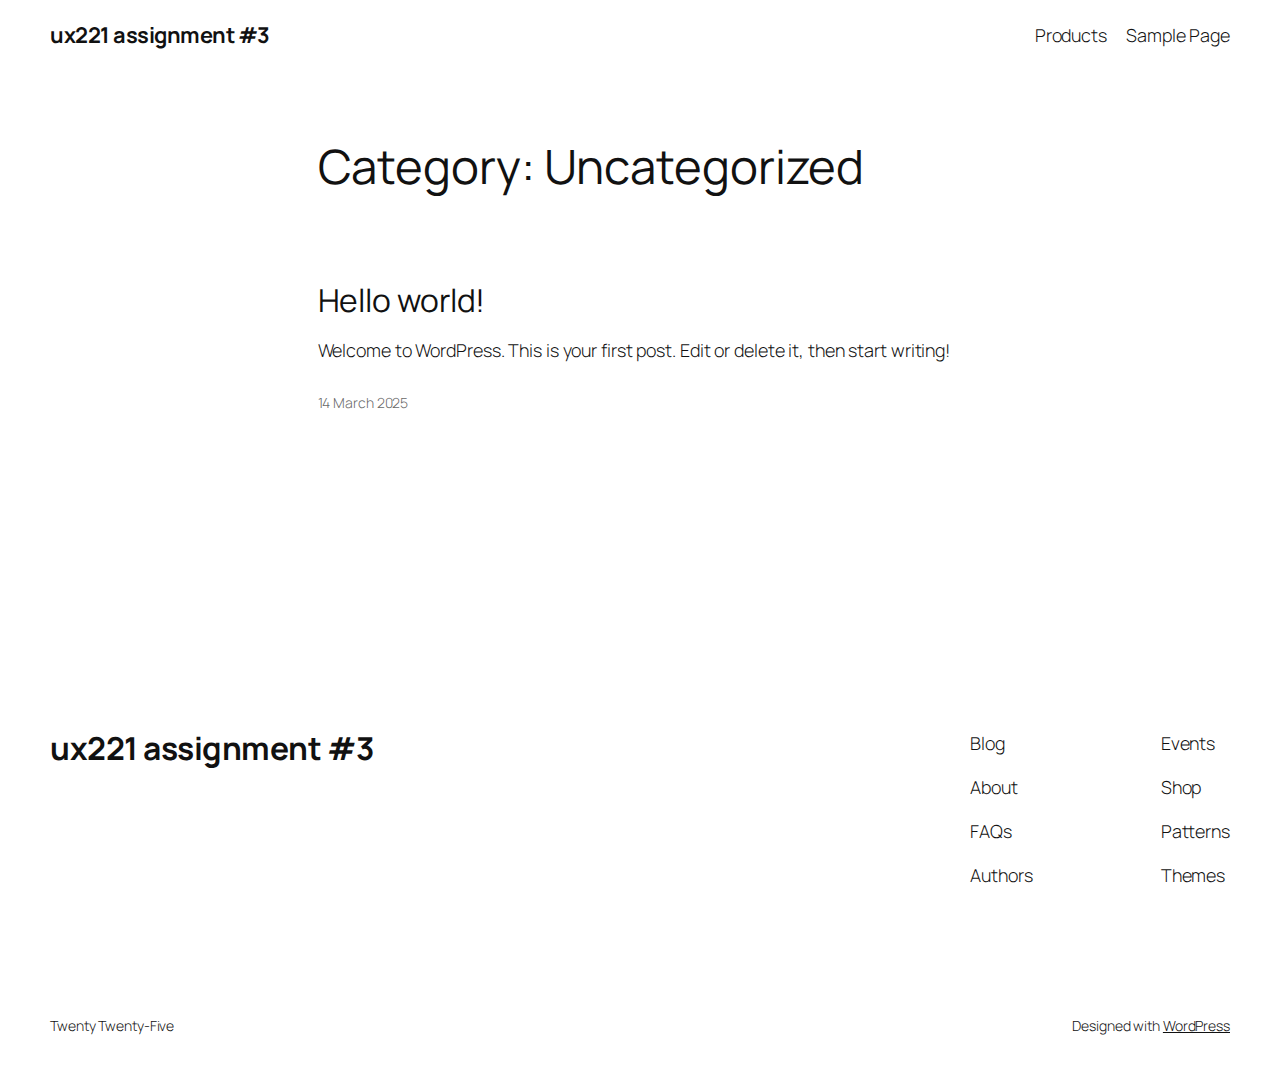
<file: category/uncategorized/index.html>
<!DOCTYPE html>
<html lang="en-CA">
<head>
	<meta charset="UTF-8" />
	<meta name="viewport" content="width=device-width, initial-scale=1" />
<meta name='robots' content='max-image-preview:large' />
	<style>img:is([sizes="auto" i], [sizes^="auto," i]) { contain-intrinsic-size: 3000px 1500px }</style>
	<title>Uncategorized &#8211; ux221 assignment #3</title>
<link rel='dns-prefetch' href='//localhost' />
<link rel="alternate" type="application/rss+xml" title="ux221 assignment #3 &raquo; Feed" href="/feed/" />
<link rel="alternate" type="application/rss+xml" title="ux221 assignment #3 &raquo; Comments Feed" href="/comments/feed/" />
<link rel="alternate" type="application/rss+xml" title="ux221 assignment #3 &raquo; Uncategorized Category Feed" href="/category/uncategorized/feed/" />
<script>
window._wpemojiSettings = {"baseUrl":"https:\/\/s.w.org\/images\/core\/emoji\/15.0.3\/72x72\/","ext":".png","svgUrl":"https:\/\/s.w.org\/images\/core\/emoji\/15.0.3\/svg\/","svgExt":".svg","source":{"concatemoji":"/wp-includes\/js\/wp-emoji-release.min.js?ver=6.7.2"}};
/*! This file is auto-generated */
!function(i,n){var o,s,e;function c(e){try{var t={supportTests:e,timestamp:(new Date).valueOf()};sessionStorage.setItem(o,JSON.stringify(t))}catch(e){}}function p(e,t,n){e.clearRect(0,0,e.canvas.width,e.canvas.height),e.fillText(t,0,0);var t=new Uint32Array(e.getImageData(0,0,e.canvas.width,e.canvas.height).data),r=(e.clearRect(0,0,e.canvas.width,e.canvas.height),e.fillText(n,0,0),new Uint32Array(e.getImageData(0,0,e.canvas.width,e.canvas.height).data));return t.every(function(e,t){return e===r[t]})}function u(e,t,n){switch(t){case"flag":return n(e,"\ud83c\udff3\ufe0f\u200d\u26a7\ufe0f","\ud83c\udff3\ufe0f\u200b\u26a7\ufe0f")?!1:!n(e,"\ud83c\uddfa\ud83c\uddf3","\ud83c\uddfa\u200b\ud83c\uddf3")&&!n(e,"\ud83c\udff4\udb40\udc67\udb40\udc62\udb40\udc65\udb40\udc6e\udb40\udc67\udb40\udc7f","\ud83c\udff4\u200b\udb40\udc67\u200b\udb40\udc62\u200b\udb40\udc65\u200b\udb40\udc6e\u200b\udb40\udc67\u200b\udb40\udc7f");case"emoji":return!n(e,"\ud83d\udc26\u200d\u2b1b","\ud83d\udc26\u200b\u2b1b")}return!1}function f(e,t,n){var r="undefined"!=typeof WorkerGlobalScope&&self instanceof WorkerGlobalScope?new OffscreenCanvas(300,150):i.createElement("canvas"),a=r.getContext("2d",{willReadFrequently:!0}),o=(a.textBaseline="top",a.font="600 32px Arial",{});return e.forEach(function(e){o[e]=t(a,e,n)}),o}function t(e){var t=i.createElement("script");t.src=e,t.defer=!0,i.head.appendChild(t)}"undefined"!=typeof Promise&&(o="wpEmojiSettingsSupports",s=["flag","emoji"],n.supports={everything:!0,everythingExceptFlag:!0},e=new Promise(function(e){i.addEventListener("DOMContentLoaded",e,{once:!0})}),new Promise(function(t){var n=function(){try{var e=JSON.parse(sessionStorage.getItem(o));if("object"==typeof e&&"number"==typeof e.timestamp&&(new Date).valueOf()<e.timestamp+604800&&"object"==typeof e.supportTests)return e.supportTests}catch(e){}return null}();if(!n){if("undefined"!=typeof Worker&&"undefined"!=typeof OffscreenCanvas&&"undefined"!=typeof URL&&URL.createObjectURL&&"undefined"!=typeof Blob)try{var e="postMessage("+f.toString()+"("+[JSON.stringify(s),u.toString(),p.toString()].join(",")+"));",r=new Blob([e],{type:"text/javascript"}),a=new Worker(URL.createObjectURL(r),{name:"wpTestEmojiSupports"});return void(a.onmessage=function(e){c(n=e.data),a.terminate(),t(n)})}catch(e){}c(n=f(s,u,p))}t(n)}).then(function(e){for(var t in e)n.supports[t]=e[t],n.supports.everything=n.supports.everything&&n.supports[t],"flag"!==t&&(n.supports.everythingExceptFlag=n.supports.everythingExceptFlag&&n.supports[t]);n.supports.everythingExceptFlag=n.supports.everythingExceptFlag&&!n.supports.flag,n.DOMReady=!1,n.readyCallback=function(){n.DOMReady=!0}}).then(function(){return e}).then(function(){var e;n.supports.everything||(n.readyCallback(),(e=n.source||{}).concatemoji?t(e.concatemoji):e.wpemoji&&e.twemoji&&(t(e.twemoji),t(e.wpemoji)))}))}((window,document),window._wpemojiSettings);
</script>
<style id='wp-block-site-title-inline-css'>
.wp-block-site-title{box-sizing:border-box}.wp-block-site-title :where(a){color:inherit;font-family:inherit;font-size:inherit;font-style:inherit;font-weight:inherit;letter-spacing:inherit;line-height:inherit;text-decoration:inherit}
</style>
<style id='wp-block-page-list-inline-css'>
.wp-block-navigation .wp-block-page-list{align-items:var(--navigation-layout-align,initial);background-color:inherit;display:flex;flex-direction:var(--navigation-layout-direction,initial);flex-wrap:var(--navigation-layout-wrap,wrap);justify-content:var(--navigation-layout-justify,initial)}.wp-block-navigation .wp-block-navigation-item{background-color:inherit}
</style>
<link rel='stylesheet' id='wp-block-navigation-css' href='/wp-includes/blocks/navigation/style.min.css?ver=6.7.2' media='all' />
<style id='wp-block-group-inline-css'>
.wp-block-group{box-sizing:border-box}:where(.wp-block-group.wp-block-group-is-layout-constrained){position:relative}
</style>
<style id='wp-block-query-title-inline-css'>
.wp-block-query-title{box-sizing:border-box}
</style>
<style id='wp-block-term-description-inline-css'>
:where(.wp-block-term-description){box-sizing:border-box;margin-bottom:var(--wp--style--block-gap);margin-top:var(--wp--style--block-gap)}.wp-block-term-description p{margin-bottom:0;margin-top:0}
</style>
<style id='wp-block-post-featured-image-inline-css'>
.wp-block-post-featured-image{margin-left:0;margin-right:0}.wp-block-post-featured-image a{display:block;height:100%}.wp-block-post-featured-image :where(img){box-sizing:border-box;height:auto;max-width:100%;vertical-align:bottom;width:100%}.wp-block-post-featured-image.alignfull img,.wp-block-post-featured-image.alignwide img{width:100%}.wp-block-post-featured-image .wp-block-post-featured-image__overlay.has-background-dim{background-color:#000;inset:0;position:absolute}.wp-block-post-featured-image{position:relative}.wp-block-post-featured-image .wp-block-post-featured-image__overlay.has-background-gradient{background-color:initial}.wp-block-post-featured-image .wp-block-post-featured-image__overlay.has-background-dim-0{opacity:0}.wp-block-post-featured-image .wp-block-post-featured-image__overlay.has-background-dim-10{opacity:.1}.wp-block-post-featured-image .wp-block-post-featured-image__overlay.has-background-dim-20{opacity:.2}.wp-block-post-featured-image .wp-block-post-featured-image__overlay.has-background-dim-30{opacity:.3}.wp-block-post-featured-image .wp-block-post-featured-image__overlay.has-background-dim-40{opacity:.4}.wp-block-post-featured-image .wp-block-post-featured-image__overlay.has-background-dim-50{opacity:.5}.wp-block-post-featured-image .wp-block-post-featured-image__overlay.has-background-dim-60{opacity:.6}.wp-block-post-featured-image .wp-block-post-featured-image__overlay.has-background-dim-70{opacity:.7}.wp-block-post-featured-image .wp-block-post-featured-image__overlay.has-background-dim-80{opacity:.8}.wp-block-post-featured-image .wp-block-post-featured-image__overlay.has-background-dim-90{opacity:.9}.wp-block-post-featured-image .wp-block-post-featured-image__overlay.has-background-dim-100{opacity:1}.wp-block-post-featured-image:where(.alignleft,.alignright){width:100%}
</style>
<style id='wp-block-post-title-inline-css'>
.wp-block-post-title{box-sizing:border-box;word-break:break-word}.wp-block-post-title :where(a){display:inline-block;font-family:inherit;font-size:inherit;font-style:inherit;font-weight:inherit;letter-spacing:inherit;line-height:inherit;text-decoration:inherit}
</style>
<style id='wp-block-paragraph-inline-css'>
.is-small-text{font-size:.875em}.is-regular-text{font-size:1em}.is-large-text{font-size:2.25em}.is-larger-text{font-size:3em}.has-drop-cap:not(:focus):first-letter{float:left;font-size:8.4em;font-style:normal;font-weight:100;line-height:.68;margin:.05em .1em 0 0;text-transform:uppercase}body.rtl .has-drop-cap:not(:focus):first-letter{float:none;margin-left:.1em}p.has-drop-cap.has-background{overflow:hidden}:root :where(p.has-background){padding:1.25em 2.375em}:where(p.has-text-color:not(.has-link-color)) a{color:inherit}p.has-text-align-left[style*="writing-mode:vertical-lr"],p.has-text-align-right[style*="writing-mode:vertical-rl"]{rotate:180deg}
</style>
<style id='wp-block-post-content-inline-css'>
.wp-block-post-content{display:flow-root}
</style>
<style id='wp-block-post-date-inline-css'>
.wp-block-post-date{box-sizing:border-box}
</style>
<style id='wp-block-post-template-inline-css'>
.wp-block-post-template{list-style:none;margin-bottom:0;margin-top:0;max-width:100%;padding:0}.wp-block-post-template.is-flex-container{display:flex;flex-direction:row;flex-wrap:wrap;gap:1.25em}.wp-block-post-template.is-flex-container>li{margin:0;width:100%}@media (min-width:600px){.wp-block-post-template.is-flex-container.is-flex-container.columns-2>li{width:calc(50% - .625em)}.wp-block-post-template.is-flex-container.is-flex-container.columns-3>li{width:calc(33.33333% - .83333em)}.wp-block-post-template.is-flex-container.is-flex-container.columns-4>li{width:calc(25% - .9375em)}.wp-block-post-template.is-flex-container.is-flex-container.columns-5>li{width:calc(20% - 1em)}.wp-block-post-template.is-flex-container.is-flex-container.columns-6>li{width:calc(16.66667% - 1.04167em)}}@media (max-width:600px){.wp-block-post-template-is-layout-grid.wp-block-post-template-is-layout-grid.wp-block-post-template-is-layout-grid.wp-block-post-template-is-layout-grid{grid-template-columns:1fr}}.wp-block-post-template-is-layout-constrained>li>.alignright,.wp-block-post-template-is-layout-flow>li>.alignright{float:right;margin-inline-end:0;margin-inline-start:2em}.wp-block-post-template-is-layout-constrained>li>.alignleft,.wp-block-post-template-is-layout-flow>li>.alignleft{float:left;margin-inline-end:2em;margin-inline-start:0}.wp-block-post-template-is-layout-constrained>li>.aligncenter,.wp-block-post-template-is-layout-flow>li>.aligncenter{margin-inline-end:auto;margin-inline-start:auto}
</style>
<style id='wp-block-query-pagination-inline-css'>
.wp-block-query-pagination.is-content-justification-space-between>.wp-block-query-pagination-next:last-of-type{margin-inline-start:auto}.wp-block-query-pagination.is-content-justification-space-between>.wp-block-query-pagination-previous:first-child{margin-inline-end:auto}.wp-block-query-pagination .wp-block-query-pagination-previous-arrow{display:inline-block;margin-right:1ch}.wp-block-query-pagination .wp-block-query-pagination-previous-arrow:not(.is-arrow-chevron){transform:scaleX(1)}.wp-block-query-pagination .wp-block-query-pagination-next-arrow{display:inline-block;margin-left:1ch}.wp-block-query-pagination .wp-block-query-pagination-next-arrow:not(.is-arrow-chevron){transform:scaleX(1)}.wp-block-query-pagination.aligncenter{justify-content:center}
</style>
<style id='wp-block-site-logo-inline-css'>
.wp-block-site-logo{box-sizing:border-box;line-height:0}.wp-block-site-logo a{display:inline-block;line-height:0}.wp-block-site-logo.is-default-size img{height:auto;width:120px}.wp-block-site-logo img{height:auto;max-width:100%}.wp-block-site-logo a,.wp-block-site-logo img{border-radius:inherit}.wp-block-site-logo.aligncenter{margin-left:auto;margin-right:auto;text-align:center}:root :where(.wp-block-site-logo.is-style-rounded){border-radius:9999px}
</style>
<style id='wp-block-site-tagline-inline-css'>
.wp-block-site-tagline{box-sizing:border-box}
</style>
<style id='wp-block-spacer-inline-css'>
.wp-block-spacer{clear:both}
</style>
<style id='wp-block-columns-inline-css'>
.wp-block-columns{align-items:normal!important;box-sizing:border-box;display:flex;flex-wrap:wrap!important}@media (min-width:782px){.wp-block-columns{flex-wrap:nowrap!important}}.wp-block-columns.are-vertically-aligned-top{align-items:flex-start}.wp-block-columns.are-vertically-aligned-center{align-items:center}.wp-block-columns.are-vertically-aligned-bottom{align-items:flex-end}@media (max-width:781px){.wp-block-columns:not(.is-not-stacked-on-mobile)>.wp-block-column{flex-basis:100%!important}}@media (min-width:782px){.wp-block-columns:not(.is-not-stacked-on-mobile)>.wp-block-column{flex-basis:0;flex-grow:1}.wp-block-columns:not(.is-not-stacked-on-mobile)>.wp-block-column[style*=flex-basis]{flex-grow:0}}.wp-block-columns.is-not-stacked-on-mobile{flex-wrap:nowrap!important}.wp-block-columns.is-not-stacked-on-mobile>.wp-block-column{flex-basis:0;flex-grow:1}.wp-block-columns.is-not-stacked-on-mobile>.wp-block-column[style*=flex-basis]{flex-grow:0}:where(.wp-block-columns){margin-bottom:1.75em}:where(.wp-block-columns.has-background){padding:1.25em 2.375em}.wp-block-column{flex-grow:1;min-width:0;overflow-wrap:break-word;word-break:break-word}.wp-block-column.is-vertically-aligned-top{align-self:flex-start}.wp-block-column.is-vertically-aligned-center{align-self:center}.wp-block-column.is-vertically-aligned-bottom{align-self:flex-end}.wp-block-column.is-vertically-aligned-stretch{align-self:stretch}.wp-block-column.is-vertically-aligned-bottom,.wp-block-column.is-vertically-aligned-center,.wp-block-column.is-vertically-aligned-top{width:100%}
</style>
<style id='wp-block-navigation-link-inline-css'>
.wp-block-navigation .wp-block-navigation-item__label{overflow-wrap:break-word}.wp-block-navigation .wp-block-navigation-item__description{display:none}.link-ui-tools{border-top:1px solid #f0f0f0;padding:8px}.link-ui-block-inserter{padding-top:8px}.link-ui-block-inserter__back{margin-left:8px;text-transform:uppercase}
</style>
<style id='wp-emoji-styles-inline-css'>

	img.wp-smiley, img.emoji {
		display: inline !important;
		border: none !important;
		box-shadow: none !important;
		height: 1em !important;
		width: 1em !important;
		margin: 0 0.07em !important;
		vertical-align: -0.1em !important;
		background: none !important;
		padding: 0 !important;
	}
</style>
<style id='wp-block-library-inline-css'>
:root{--wp-admin-theme-color:#007cba;--wp-admin-theme-color--rgb:0,124,186;--wp-admin-theme-color-darker-10:#006ba1;--wp-admin-theme-color-darker-10--rgb:0,107,161;--wp-admin-theme-color-darker-20:#005a87;--wp-admin-theme-color-darker-20--rgb:0,90,135;--wp-admin-border-width-focus:2px;--wp-block-synced-color:#7a00df;--wp-block-synced-color--rgb:122,0,223;--wp-bound-block-color:var(--wp-block-synced-color)}@media (min-resolution:192dpi){:root{--wp-admin-border-width-focus:1.5px}}.wp-element-button{cursor:pointer}:root{--wp--preset--font-size--normal:16px;--wp--preset--font-size--huge:42px}:root .has-very-light-gray-background-color{background-color:#eee}:root .has-very-dark-gray-background-color{background-color:#313131}:root .has-very-light-gray-color{color:#eee}:root .has-very-dark-gray-color{color:#313131}:root .has-vivid-green-cyan-to-vivid-cyan-blue-gradient-background{background:linear-gradient(135deg,#00d084,#0693e3)}:root .has-purple-crush-gradient-background{background:linear-gradient(135deg,#34e2e4,#4721fb 50%,#ab1dfe)}:root .has-hazy-dawn-gradient-background{background:linear-gradient(135deg,#faaca8,#dad0ec)}:root .has-subdued-olive-gradient-background{background:linear-gradient(135deg,#fafae1,#67a671)}:root .has-atomic-cream-gradient-background{background:linear-gradient(135deg,#fdd79a,#004a59)}:root .has-nightshade-gradient-background{background:linear-gradient(135deg,#330968,#31cdcf)}:root .has-midnight-gradient-background{background:linear-gradient(135deg,#020381,#2874fc)}.has-regular-font-size{font-size:1em}.has-larger-font-size{font-size:2.625em}.has-normal-font-size{font-size:var(--wp--preset--font-size--normal)}.has-huge-font-size{font-size:var(--wp--preset--font-size--huge)}.has-text-align-center{text-align:center}.has-text-align-left{text-align:left}.has-text-align-right{text-align:right}#end-resizable-editor-section{display:none}.aligncenter{clear:both}.items-justified-left{justify-content:flex-start}.items-justified-center{justify-content:center}.items-justified-right{justify-content:flex-end}.items-justified-space-between{justify-content:space-between}.screen-reader-text{border:0;clip:rect(1px,1px,1px,1px);clip-path:inset(50%);height:1px;margin:-1px;overflow:hidden;padding:0;position:absolute;width:1px;word-wrap:normal!important}.screen-reader-text:focus{background-color:#ddd;clip:auto!important;clip-path:none;color:#444;display:block;font-size:1em;height:auto;left:5px;line-height:normal;padding:15px 23px 14px;text-decoration:none;top:5px;width:auto;z-index:100000}html :where(.has-border-color){border-style:solid}html :where([style*=border-top-color]){border-top-style:solid}html :where([style*=border-right-color]){border-right-style:solid}html :where([style*=border-bottom-color]){border-bottom-style:solid}html :where([style*=border-left-color]){border-left-style:solid}html :where([style*=border-width]){border-style:solid}html :where([style*=border-top-width]){border-top-style:solid}html :where([style*=border-right-width]){border-right-style:solid}html :where([style*=border-bottom-width]){border-bottom-style:solid}html :where([style*=border-left-width]){border-left-style:solid}html :where(img[class*=wp-image-]){height:auto;max-width:100%}:where(figure){margin:0 0 1em}html :where(.is-position-sticky){--wp-admin--admin-bar--position-offset:var(--wp-admin--admin-bar--height,0px)}@media screen and (max-width:600px){html :where(.is-position-sticky){--wp-admin--admin-bar--position-offset:0px}}
</style>
<link rel='stylesheet' id='dashicons-css' href='/wp-includes/css/dashicons.min.css?ver=6.7.2' media='all' />
<link rel='stylesheet' id='al_product_styles-css' href='/wp-content/plugins/ecommerce-product-catalog/css/al_product.min.css?timestamp=1741990405&#038;ver=6.7.2' media='all' />
<link rel='stylesheet' id='ic_blocks-css' href='/wp-content/plugins/ecommerce-product-catalog/includes/blocks/ic-blocks.min.css?timestamp=1741990405&#038;ver=6.7.2' media='all' />
<style id='global-styles-inline-css'>
:root{--wp--preset--aspect-ratio--square: 1;--wp--preset--aspect-ratio--4-3: 4/3;--wp--preset--aspect-ratio--3-4: 3/4;--wp--preset--aspect-ratio--3-2: 3/2;--wp--preset--aspect-ratio--2-3: 2/3;--wp--preset--aspect-ratio--16-9: 16/9;--wp--preset--aspect-ratio--9-16: 9/16;--wp--preset--color--black: #000000;--wp--preset--color--cyan-bluish-gray: #abb8c3;--wp--preset--color--white: #ffffff;--wp--preset--color--pale-pink: #f78da7;--wp--preset--color--vivid-red: #cf2e2e;--wp--preset--color--luminous-vivid-orange: #ff6900;--wp--preset--color--luminous-vivid-amber: #fcb900;--wp--preset--color--light-green-cyan: #7bdcb5;--wp--preset--color--vivid-green-cyan: #00d084;--wp--preset--color--pale-cyan-blue: #8ed1fc;--wp--preset--color--vivid-cyan-blue: #0693e3;--wp--preset--color--vivid-purple: #9b51e0;--wp--preset--color--base: #FFFFFF;--wp--preset--color--contrast: #111111;--wp--preset--color--accent-1: #FFEE58;--wp--preset--color--accent-2: #F6CFF4;--wp--preset--color--accent-3: #503AA8;--wp--preset--color--accent-4: #686868;--wp--preset--color--accent-5: #FBFAF3;--wp--preset--color--accent-6: color-mix(in srgb, currentColor 20%, transparent);--wp--preset--gradient--vivid-cyan-blue-to-vivid-purple: linear-gradient(135deg,rgba(6,147,227,1) 0%,rgb(155,81,224) 100%);--wp--preset--gradient--light-green-cyan-to-vivid-green-cyan: linear-gradient(135deg,rgb(122,220,180) 0%,rgb(0,208,130) 100%);--wp--preset--gradient--luminous-vivid-amber-to-luminous-vivid-orange: linear-gradient(135deg,rgba(252,185,0,1) 0%,rgba(255,105,0,1) 100%);--wp--preset--gradient--luminous-vivid-orange-to-vivid-red: linear-gradient(135deg,rgba(255,105,0,1) 0%,rgb(207,46,46) 100%);--wp--preset--gradient--very-light-gray-to-cyan-bluish-gray: linear-gradient(135deg,rgb(238,238,238) 0%,rgb(169,184,195) 100%);--wp--preset--gradient--cool-to-warm-spectrum: linear-gradient(135deg,rgb(74,234,220) 0%,rgb(151,120,209) 20%,rgb(207,42,186) 40%,rgb(238,44,130) 60%,rgb(251,105,98) 80%,rgb(254,248,76) 100%);--wp--preset--gradient--blush-light-purple: linear-gradient(135deg,rgb(255,206,236) 0%,rgb(152,150,240) 100%);--wp--preset--gradient--blush-bordeaux: linear-gradient(135deg,rgb(254,205,165) 0%,rgb(254,45,45) 50%,rgb(107,0,62) 100%);--wp--preset--gradient--luminous-dusk: linear-gradient(135deg,rgb(255,203,112) 0%,rgb(199,81,192) 50%,rgb(65,88,208) 100%);--wp--preset--gradient--pale-ocean: linear-gradient(135deg,rgb(255,245,203) 0%,rgb(182,227,212) 50%,rgb(51,167,181) 100%);--wp--preset--gradient--electric-grass: linear-gradient(135deg,rgb(202,248,128) 0%,rgb(113,206,126) 100%);--wp--preset--gradient--midnight: linear-gradient(135deg,rgb(2,3,129) 0%,rgb(40,116,252) 100%);--wp--preset--font-size--small: 0.875rem;--wp--preset--font-size--medium: clamp(1rem, 1rem + ((1vw - 0.2rem) * 0.196), 1.125rem);--wp--preset--font-size--large: clamp(1.125rem, 1.125rem + ((1vw - 0.2rem) * 0.392), 1.375rem);--wp--preset--font-size--x-large: clamp(1.75rem, 1.75rem + ((1vw - 0.2rem) * 0.392), 2rem);--wp--preset--font-size--xx-large: clamp(2.15rem, 2.15rem + ((1vw - 0.2rem) * 1.333), 3rem);--wp--preset--font-family--manrope: Manrope, sans-serif;--wp--preset--font-family--fira-code: "Fira Code", monospace;--wp--preset--spacing--20: 10px;--wp--preset--spacing--30: 20px;--wp--preset--spacing--40: 30px;--wp--preset--spacing--50: clamp(30px, 5vw, 50px);--wp--preset--spacing--60: clamp(30px, 7vw, 70px);--wp--preset--spacing--70: clamp(50px, 7vw, 90px);--wp--preset--spacing--80: clamp(70px, 10vw, 140px);--wp--preset--shadow--natural: 6px 6px 9px rgba(0, 0, 0, 0.2);--wp--preset--shadow--deep: 12px 12px 50px rgba(0, 0, 0, 0.4);--wp--preset--shadow--sharp: 6px 6px 0px rgba(0, 0, 0, 0.2);--wp--preset--shadow--outlined: 6px 6px 0px -3px rgba(255, 255, 255, 1), 6px 6px rgba(0, 0, 0, 1);--wp--preset--shadow--crisp: 6px 6px 0px rgba(0, 0, 0, 1);}:root { --wp--style--global--content-size: 645px;--wp--style--global--wide-size: 1340px; }:where(body) { margin: 0; }.wp-site-blocks { padding-top: var(--wp--style--root--padding-top); padding-bottom: var(--wp--style--root--padding-bottom); }.has-global-padding { padding-right: var(--wp--style--root--padding-right); padding-left: var(--wp--style--root--padding-left); }.has-global-padding > .alignfull { margin-right: calc(var(--wp--style--root--padding-right) * -1); margin-left: calc(var(--wp--style--root--padding-left) * -1); }.has-global-padding :where(:not(.alignfull.is-layout-flow) > .has-global-padding:not(.wp-block-block, .alignfull)) { padding-right: 0; padding-left: 0; }.has-global-padding :where(:not(.alignfull.is-layout-flow) > .has-global-padding:not(.wp-block-block, .alignfull)) > .alignfull { margin-left: 0; margin-right: 0; }.wp-site-blocks > .alignleft { float: left; margin-right: 2em; }.wp-site-blocks > .alignright { float: right; margin-left: 2em; }.wp-site-blocks > .aligncenter { justify-content: center; margin-left: auto; margin-right: auto; }:where(.wp-site-blocks) > * { margin-block-start: 1.2rem; margin-block-end: 0; }:where(.wp-site-blocks) > :first-child { margin-block-start: 0; }:where(.wp-site-blocks) > :last-child { margin-block-end: 0; }:root { --wp--style--block-gap: 1.2rem; }:root :where(.is-layout-flow) > :first-child{margin-block-start: 0;}:root :where(.is-layout-flow) > :last-child{margin-block-end: 0;}:root :where(.is-layout-flow) > *{margin-block-start: 1.2rem;margin-block-end: 0;}:root :where(.is-layout-constrained) > :first-child{margin-block-start: 0;}:root :where(.is-layout-constrained) > :last-child{margin-block-end: 0;}:root :where(.is-layout-constrained) > *{margin-block-start: 1.2rem;margin-block-end: 0;}:root :where(.is-layout-flex){gap: 1.2rem;}:root :where(.is-layout-grid){gap: 1.2rem;}.is-layout-flow > .alignleft{float: left;margin-inline-start: 0;margin-inline-end: 2em;}.is-layout-flow > .alignright{float: right;margin-inline-start: 2em;margin-inline-end: 0;}.is-layout-flow > .aligncenter{margin-left: auto !important;margin-right: auto !important;}.is-layout-constrained > .alignleft{float: left;margin-inline-start: 0;margin-inline-end: 2em;}.is-layout-constrained > .alignright{float: right;margin-inline-start: 2em;margin-inline-end: 0;}.is-layout-constrained > .aligncenter{margin-left: auto !important;margin-right: auto !important;}.is-layout-constrained > :where(:not(.alignleft):not(.alignright):not(.alignfull)){max-width: var(--wp--style--global--content-size);margin-left: auto !important;margin-right: auto !important;}.is-layout-constrained > .alignwide{max-width: var(--wp--style--global--wide-size);}body .is-layout-flex{display: flex;}.is-layout-flex{flex-wrap: wrap;align-items: center;}.is-layout-flex > :is(*, div){margin: 0;}body .is-layout-grid{display: grid;}.is-layout-grid > :is(*, div){margin: 0;}body{background-color: var(--wp--preset--color--base);color: var(--wp--preset--color--contrast);font-family: var(--wp--preset--font-family--manrope);font-size: var(--wp--preset--font-size--large);font-weight: 300;letter-spacing: -0.1px;line-height: 1.4;--wp--style--root--padding-top: 0px;--wp--style--root--padding-right: var(--wp--preset--spacing--50);--wp--style--root--padding-bottom: 0px;--wp--style--root--padding-left: var(--wp--preset--spacing--50);}a:where(:not(.wp-element-button)){color: currentColor;text-decoration: underline;}:root :where(a:where(:not(.wp-element-button)):hover){text-decoration: none;}h1, h2, h3, h4, h5, h6{font-weight: 400;letter-spacing: -0.1px;line-height: 1.125;}h1{font-size: var(--wp--preset--font-size--xx-large);}h2{font-size: var(--wp--preset--font-size--x-large);}h3{font-size: var(--wp--preset--font-size--large);}h4{font-size: var(--wp--preset--font-size--medium);}h5{font-size: var(--wp--preset--font-size--small);letter-spacing: 0.5px;}h6{font-size: var(--wp--preset--font-size--small);font-weight: 700;letter-spacing: 1.4px;text-transform: uppercase;}:root :where(.wp-element-button, .wp-block-button__link){background-color: var(--wp--preset--color--contrast);border-width: 0;color: var(--wp--preset--color--base);font-family: inherit;font-size: var(--wp--preset--font-size--medium);line-height: inherit;padding-top: 1rem;padding-right: 2.25rem;padding-bottom: 1rem;padding-left: 2.25rem;text-decoration: none;}:root :where(.wp-element-button:hover, .wp-block-button__link:hover){background-color: color-mix(in srgb, var(--wp--preset--color--contrast) 85%, transparent);border-color: transparent;color: var(--wp--preset--color--base);}:root :where(.wp-element-button:focus, .wp-block-button__link:focus){outline-color: var(--wp--preset--color--accent-4);outline-offset: 2px;}:root :where(.wp-element-caption, .wp-block-audio figcaption, .wp-block-embed figcaption, .wp-block-gallery figcaption, .wp-block-image figcaption, .wp-block-table figcaption, .wp-block-video figcaption){font-size: var(--wp--preset--font-size--small);line-height: 1.4;}.has-black-color{color: var(--wp--preset--color--black) !important;}.has-cyan-bluish-gray-color{color: var(--wp--preset--color--cyan-bluish-gray) !important;}.has-white-color{color: var(--wp--preset--color--white) !important;}.has-pale-pink-color{color: var(--wp--preset--color--pale-pink) !important;}.has-vivid-red-color{color: var(--wp--preset--color--vivid-red) !important;}.has-luminous-vivid-orange-color{color: var(--wp--preset--color--luminous-vivid-orange) !important;}.has-luminous-vivid-amber-color{color: var(--wp--preset--color--luminous-vivid-amber) !important;}.has-light-green-cyan-color{color: var(--wp--preset--color--light-green-cyan) !important;}.has-vivid-green-cyan-color{color: var(--wp--preset--color--vivid-green-cyan) !important;}.has-pale-cyan-blue-color{color: var(--wp--preset--color--pale-cyan-blue) !important;}.has-vivid-cyan-blue-color{color: var(--wp--preset--color--vivid-cyan-blue) !important;}.has-vivid-purple-color{color: var(--wp--preset--color--vivid-purple) !important;}.has-base-color{color: var(--wp--preset--color--base) !important;}.has-contrast-color{color: var(--wp--preset--color--contrast) !important;}.has-accent-1-color{color: var(--wp--preset--color--accent-1) !important;}.has-accent-2-color{color: var(--wp--preset--color--accent-2) !important;}.has-accent-3-color{color: var(--wp--preset--color--accent-3) !important;}.has-accent-4-color{color: var(--wp--preset--color--accent-4) !important;}.has-accent-5-color{color: var(--wp--preset--color--accent-5) !important;}.has-accent-6-color{color: var(--wp--preset--color--accent-6) !important;}.has-black-background-color{background-color: var(--wp--preset--color--black) !important;}.has-cyan-bluish-gray-background-color{background-color: var(--wp--preset--color--cyan-bluish-gray) !important;}.has-white-background-color{background-color: var(--wp--preset--color--white) !important;}.has-pale-pink-background-color{background-color: var(--wp--preset--color--pale-pink) !important;}.has-vivid-red-background-color{background-color: var(--wp--preset--color--vivid-red) !important;}.has-luminous-vivid-orange-background-color{background-color: var(--wp--preset--color--luminous-vivid-orange) !important;}.has-luminous-vivid-amber-background-color{background-color: var(--wp--preset--color--luminous-vivid-amber) !important;}.has-light-green-cyan-background-color{background-color: var(--wp--preset--color--light-green-cyan) !important;}.has-vivid-green-cyan-background-color{background-color: var(--wp--preset--color--vivid-green-cyan) !important;}.has-pale-cyan-blue-background-color{background-color: var(--wp--preset--color--pale-cyan-blue) !important;}.has-vivid-cyan-blue-background-color{background-color: var(--wp--preset--color--vivid-cyan-blue) !important;}.has-vivid-purple-background-color{background-color: var(--wp--preset--color--vivid-purple) !important;}.has-base-background-color{background-color: var(--wp--preset--color--base) !important;}.has-contrast-background-color{background-color: var(--wp--preset--color--contrast) !important;}.has-accent-1-background-color{background-color: var(--wp--preset--color--accent-1) !important;}.has-accent-2-background-color{background-color: var(--wp--preset--color--accent-2) !important;}.has-accent-3-background-color{background-color: var(--wp--preset--color--accent-3) !important;}.has-accent-4-background-color{background-color: var(--wp--preset--color--accent-4) !important;}.has-accent-5-background-color{background-color: var(--wp--preset--color--accent-5) !important;}.has-accent-6-background-color{background-color: var(--wp--preset--color--accent-6) !important;}.has-black-border-color{border-color: var(--wp--preset--color--black) !important;}.has-cyan-bluish-gray-border-color{border-color: var(--wp--preset--color--cyan-bluish-gray) !important;}.has-white-border-color{border-color: var(--wp--preset--color--white) !important;}.has-pale-pink-border-color{border-color: var(--wp--preset--color--pale-pink) !important;}.has-vivid-red-border-color{border-color: var(--wp--preset--color--vivid-red) !important;}.has-luminous-vivid-orange-border-color{border-color: var(--wp--preset--color--luminous-vivid-orange) !important;}.has-luminous-vivid-amber-border-color{border-color: var(--wp--preset--color--luminous-vivid-amber) !important;}.has-light-green-cyan-border-color{border-color: var(--wp--preset--color--light-green-cyan) !important;}.has-vivid-green-cyan-border-color{border-color: var(--wp--preset--color--vivid-green-cyan) !important;}.has-pale-cyan-blue-border-color{border-color: var(--wp--preset--color--pale-cyan-blue) !important;}.has-vivid-cyan-blue-border-color{border-color: var(--wp--preset--color--vivid-cyan-blue) !important;}.has-vivid-purple-border-color{border-color: var(--wp--preset--color--vivid-purple) !important;}.has-base-border-color{border-color: var(--wp--preset--color--base) !important;}.has-contrast-border-color{border-color: var(--wp--preset--color--contrast) !important;}.has-accent-1-border-color{border-color: var(--wp--preset--color--accent-1) !important;}.has-accent-2-border-color{border-color: var(--wp--preset--color--accent-2) !important;}.has-accent-3-border-color{border-color: var(--wp--preset--color--accent-3) !important;}.has-accent-4-border-color{border-color: var(--wp--preset--color--accent-4) !important;}.has-accent-5-border-color{border-color: var(--wp--preset--color--accent-5) !important;}.has-accent-6-border-color{border-color: var(--wp--preset--color--accent-6) !important;}.has-vivid-cyan-blue-to-vivid-purple-gradient-background{background: var(--wp--preset--gradient--vivid-cyan-blue-to-vivid-purple) !important;}.has-light-green-cyan-to-vivid-green-cyan-gradient-background{background: var(--wp--preset--gradient--light-green-cyan-to-vivid-green-cyan) !important;}.has-luminous-vivid-amber-to-luminous-vivid-orange-gradient-background{background: var(--wp--preset--gradient--luminous-vivid-amber-to-luminous-vivid-orange) !important;}.has-luminous-vivid-orange-to-vivid-red-gradient-background{background: var(--wp--preset--gradient--luminous-vivid-orange-to-vivid-red) !important;}.has-very-light-gray-to-cyan-bluish-gray-gradient-background{background: var(--wp--preset--gradient--very-light-gray-to-cyan-bluish-gray) !important;}.has-cool-to-warm-spectrum-gradient-background{background: var(--wp--preset--gradient--cool-to-warm-spectrum) !important;}.has-blush-light-purple-gradient-background{background: var(--wp--preset--gradient--blush-light-purple) !important;}.has-blush-bordeaux-gradient-background{background: var(--wp--preset--gradient--blush-bordeaux) !important;}.has-luminous-dusk-gradient-background{background: var(--wp--preset--gradient--luminous-dusk) !important;}.has-pale-ocean-gradient-background{background: var(--wp--preset--gradient--pale-ocean) !important;}.has-electric-grass-gradient-background{background: var(--wp--preset--gradient--electric-grass) !important;}.has-midnight-gradient-background{background: var(--wp--preset--gradient--midnight) !important;}.has-small-font-size{font-size: var(--wp--preset--font-size--small) !important;}.has-medium-font-size{font-size: var(--wp--preset--font-size--medium) !important;}.has-large-font-size{font-size: var(--wp--preset--font-size--large) !important;}.has-x-large-font-size{font-size: var(--wp--preset--font-size--x-large) !important;}.has-xx-large-font-size{font-size: var(--wp--preset--font-size--xx-large) !important;}.has-manrope-font-family{font-family: var(--wp--preset--font-family--manrope) !important;}.has-fira-code-font-family{font-family: var(--wp--preset--font-family--fira-code) !important;}
:root :where(.wp-block-columns-is-layout-flow) > :first-child{margin-block-start: 0;}:root :where(.wp-block-columns-is-layout-flow) > :last-child{margin-block-end: 0;}:root :where(.wp-block-columns-is-layout-flow) > *{margin-block-start: var(--wp--preset--spacing--50);margin-block-end: 0;}:root :where(.wp-block-columns-is-layout-constrained) > :first-child{margin-block-start: 0;}:root :where(.wp-block-columns-is-layout-constrained) > :last-child{margin-block-end: 0;}:root :where(.wp-block-columns-is-layout-constrained) > *{margin-block-start: var(--wp--preset--spacing--50);margin-block-end: 0;}:root :where(.wp-block-columns-is-layout-flex){gap: var(--wp--preset--spacing--50);}:root :where(.wp-block-columns-is-layout-grid){gap: var(--wp--preset--spacing--50);}
:root :where(.wp-block-post-date){color: var(--wp--preset--color--accent-4);font-size: var(--wp--preset--font-size--small);}
:root :where(.wp-block-post-date a:where(:not(.wp-element-button))){color: var(--wp--preset--color--accent-4);text-decoration: none;}
:root :where(.wp-block-post-date a:where(:not(.wp-element-button)):hover){text-decoration: underline;}
:root :where(.wp-block-post-title a:where(:not(.wp-element-button))){text-decoration: none;}
:root :where(.wp-block-post-title a:where(:not(.wp-element-button)):hover){text-decoration: underline;}
:root :where(.wp-block-query-pagination){font-size: var(--wp--preset--font-size--medium);font-weight: 500;}
:root :where(.wp-block-site-tagline){font-size: var(--wp--preset--font-size--medium);}
:root :where(.wp-block-site-title){font-weight: 700;letter-spacing: -.5px;}
:root :where(.wp-block-site-title a:where(:not(.wp-element-button))){text-decoration: none;}
:root :where(.wp-block-site-title a:where(:not(.wp-element-button)):hover){text-decoration: underline;}
:root :where(.wp-block-term-description){font-size: var(--wp--preset--font-size--medium);}
:root :where(.wp-block-navigation){font-size: var(--wp--preset--font-size--medium);}
:root :where(.wp-block-navigation a:where(:not(.wp-element-button))){text-decoration: none;}
:root :where(.wp-block-navigation a:where(:not(.wp-element-button)):hover){text-decoration: underline;}
</style>
<style id='core-block-supports-inline-css'>
.wp-container-core-navigation-is-layout-1{justify-content:flex-end;}.wp-container-core-group-is-layout-1{flex-wrap:nowrap;gap:var(--wp--preset--spacing--10);justify-content:flex-end;}.wp-container-core-group-is-layout-2{flex-wrap:nowrap;justify-content:space-between;}.wp-container-core-columns-is-layout-1{flex-wrap:nowrap;}.wp-container-core-navigation-is-layout-2{flex-direction:column;align-items:flex-start;}.wp-container-core-navigation-is-layout-3{flex-direction:column;align-items:flex-start;}.wp-container-core-group-is-layout-9{gap:var(--wp--preset--spacing--80);justify-content:space-between;align-items:flex-start;}.wp-container-core-group-is-layout-10{justify-content:space-between;align-items:flex-start;}.wp-container-core-group-is-layout-11{gap:var(--wp--preset--spacing--20);justify-content:space-between;}
</style>
<style id='wp-block-template-skip-link-inline-css'>

		.skip-link.screen-reader-text {
			border: 0;
			clip: rect(1px,1px,1px,1px);
			clip-path: inset(50%);
			height: 1px;
			margin: -1px;
			overflow: hidden;
			padding: 0;
			position: absolute !important;
			width: 1px;
			word-wrap: normal !important;
		}

		.skip-link.screen-reader-text:focus {
			background-color: #eee;
			clip: auto !important;
			clip-path: none;
			color: #444;
			display: block;
			font-size: 1em;
			height: auto;
			left: 5px;
			line-height: normal;
			padding: 15px 23px 14px;
			text-decoration: none;
			top: 5px;
			width: auto;
			z-index: 100000;
		}
</style>
<link rel='stylesheet' id='parent-style-css' href='/wp-content/themes/twentytwentyfive/style.css?ver=6.7.2' media='all' />
<link rel='stylesheet' id='child-style-css' href='/wp-content/themes/child-theme-assignment-3/style.css?ver=6.7.2' media='all' />
<link rel='stylesheet' id='twentytwentyfive-style-css' href='/wp-content/themes/twentytwentyfive/style.css?ver=6.7.2' media='all' />
<script src="/wp-content/themes/child-theme-assignment-3/customElements.js?ver=6.7.2" id="custom_javascript-js"></script>
<link rel="https://api.w.org/" href="/wp-json/" /><link rel="alternate" title="JSON" type="application/json" href="/wp-json/wp/v2/categories/1" /><link rel="EditURI" type="application/rsd+xml" title="RSD" href="/xmlrpc.php?rsd" />
<meta name="generator" content="WordPress 6.7.2" />
<script type="importmap" id="wp-importmap">
{"imports":{"@wordpress\/interactivity":"/wp-includes\/js\/dist\/script-modules\/interactivity\/index.min.js?ver=907ea3b2f317a78b7b9b"}}
</script>
<script type="module" src="/wp-includes/js/dist/script-modules/block-library/navigation/view.min.js?ver=8ff192874fc8910a284c" id="@wordpress/block-library/navigation/view-js-module"></script>
<link rel="modulepreload" href="/wp-includes/js/dist/script-modules/interactivity/index.min.js?ver=907ea3b2f317a78b7b9b" id="@wordpress/interactivity-js-modulepreload"><style class='wp-fonts-local'>
@font-face{font-family:Manrope;font-style:normal;font-weight:200 800;font-display:fallback;src:url('/wp-content/themes/twentytwentyfive/assets/fonts/manrope/Manrope-VariableFont_wght.woff2') format('woff2');}
@font-face{font-family:"Fira Code";font-style:normal;font-weight:300 700;font-display:fallback;src:url('/wp-content/themes/twentytwentyfive/assets/fonts/fira-code/FiraCode-VariableFont_wght.woff2') format('woff2');}
</style>
</head>

<body class="archive category category-uncategorized category-1 wp-embed-responsive">

<div class="wp-site-blocks"><header class="wp-block-template-part">
<div class="wp-block-group alignfull is-layout-flow wp-block-group-is-layout-flow">
	
	<div class="wp-block-group has-global-padding is-layout-constrained wp-block-group-is-layout-constrained">
		
		<div class="wp-block-group alignwide is-content-justification-space-between is-nowrap is-layout-flex wp-container-core-group-is-layout-2 wp-block-group-is-layout-flex" style="padding-top:var(--wp--preset--spacing--30);padding-bottom:var(--wp--preset--spacing--30)">
			<p class="wp-block-site-title"><a href="/" target="_self" rel="home">ux221 assignment #3</a></p>
			
			<div class="wp-block-group is-content-justification-right is-nowrap is-layout-flex wp-container-core-group-is-layout-1 wp-block-group-is-layout-flex">
				<nav class="is-responsive items-justified-right wp-block-navigation is-content-justification-right is-layout-flex wp-container-core-navigation-is-layout-1 wp-block-navigation-is-layout-flex" aria-label="" 
		 data-wp-interactive="core/navigation" data-wp-context='{"overlayOpenedBy":{"click":false,"hover":false,"focus":false},"type":"overlay","roleAttribute":"","ariaLabel":"Menu"}'><button aria-haspopup="dialog" aria-label="Open menu" class="wp-block-navigation__responsive-container-open " 
				data-wp-on-async--click="actions.openMenuOnClick"
				data-wp-on--keydown="actions.handleMenuKeydown"
			><svg width="24" height="24" xmlns="https://www.w3.org/2000/svg" viewBox="0 0 24 24" aria-hidden="true" focusable="false"><rect x="4" y="7.5" width="16" height="1.5" /><rect x="4" y="15" width="16" height="1.5" /></svg></button>
				<div class="wp-block-navigation__responsive-container  has-text-color has-contrast-color has-background has-base-background-color"  id="modal-1" 
				data-wp-class--has-modal-open="state.isMenuOpen"
				data-wp-class--is-menu-open="state.isMenuOpen"
				data-wp-watch="callbacks.initMenu"
				data-wp-on--keydown="actions.handleMenuKeydown"
				data-wp-on-async--focusout="actions.handleMenuFocusout"
				tabindex="-1"
			>
					<div class="wp-block-navigation__responsive-close" tabindex="-1">
						<div class="wp-block-navigation__responsive-dialog" 
				data-wp-bind--aria-modal="state.ariaModal"
				data-wp-bind--aria-label="state.ariaLabel"
				data-wp-bind--role="state.roleAttribute"
			>
							<button aria-label="Close menu" class="wp-block-navigation__responsive-container-close" 
				data-wp-on-async--click="actions.closeMenuOnClick"
			><svg xmlns="https://www.w3.org/2000/svg" viewBox="0 0 24 24" width="24" height="24" aria-hidden="true" focusable="false"><path d="m13.06 12 6.47-6.47-1.06-1.06L12 10.94 5.53 4.47 4.47 5.53 10.94 12l-6.47 6.47 1.06 1.06L12 13.06l6.47 6.47 1.06-1.06L13.06 12Z"></path></svg></button>
							<div class="wp-block-navigation__responsive-container-content" 
				data-wp-watch="callbacks.focusFirstElement"
			 id="modal-1-content">
								<ul class="wp-block-navigation__container is-responsive items-justified-right wp-block-navigation"><ul class="wp-block-page-list"><li class="wp-block-pages-list__item wp-block-navigation-item open-on-hover-click"><a class="wp-block-pages-list__item__link wp-block-navigation-item__content" href="/products/">Products</a></li><li class="wp-block-pages-list__item wp-block-navigation-item open-on-hover-click"><a class="wp-block-pages-list__item__link wp-block-navigation-item__content" href="/sample-page/">Sample Page</a></li></ul></ul>
							</div>
						</div>
					</div>
				</div></nav>
			</div>
			
		</div>
		
	</div>
	
</div>


</header>


<main class="wp-block-group has-global-padding is-layout-constrained wp-block-group-is-layout-constrained" style="margin-top:var(--wp--preset--spacing--60)">
	<h1 class="wp-block-query-title">Category: <span>Uncategorized</span></h1>
	 
	
<div class="wp-block-query alignfull is-layout-flow wp-block-query-is-layout-flow">
	<ul class="alignfull wp-block-post-template is-layout-flow wp-block-post-template-is-layout-flow"><li class="wp-block-post post-1 post type-post status-publish format-standard hentry category-uncategorized">
		
		<div class="wp-block-group alignfull has-global-padding is-layout-constrained wp-block-group-is-layout-constrained" style="padding-top:var(--wp--preset--spacing--60);padding-bottom:var(--wp--preset--spacing--60)">
			
			<h2 class="wp-block-post-title has-x-large-font-size"><a href="/hello-world/" target="_self" >Hello world!</a></h2>
			<div class="entry-content alignfull wp-block-post-content has-medium-font-size has-global-padding is-layout-constrained wp-block-post-content-is-layout-constrained">
<p>Welcome to WordPress. This is your first post. Edit or delete it, then start writing!</p>
</div>
			<div style="margin-top:var(--wp--preset--spacing--40);" class="wp-block-post-date has-small-font-size"><time datetime="2025-03-14T17:31:36-04:00"><a href="/hello-world/">14 March 2025</a></time></div>
		</div>
		
	</li></ul>
	
	<div class="wp-block-group has-global-padding is-layout-constrained wp-block-group-is-layout-constrained" style="padding-top:var(--wp--preset--spacing--60);padding-bottom:var(--wp--preset--spacing--60)">
		
	</div>
	
	
	<div class="wp-block-group alignwide has-global-padding is-layout-constrained wp-block-group-is-layout-constrained">
		
	</div>
	
</div>


</main>


<footer class="wp-block-template-part">
<div class="wp-block-group has-global-padding is-layout-constrained wp-block-group-is-layout-constrained" style="padding-top:var(--wp--preset--spacing--60);padding-bottom:var(--wp--preset--spacing--50)">
	
	<div class="wp-block-group alignwide is-layout-flow wp-block-group-is-layout-flow">
		

		
		<div class="wp-block-group alignfull is-content-justification-space-between is-layout-flex wp-container-core-group-is-layout-10 wp-block-group-is-layout-flex">
			
			<div class="wp-block-columns is-layout-flex wp-container-core-columns-is-layout-1 wp-block-columns-is-layout-flex">
				
				<div class="wp-block-column is-layout-flow wp-block-column-is-layout-flow" style="flex-basis:100%"><h2 class="wp-block-site-title"><a href="/" target="_self" rel="home">ux221 assignment #3</a></h2>

				
				</div>
				

				
				<div class="wp-block-column is-layout-flow wp-block-column-is-layout-flow">
					
					<div style="height:var(--wp--preset--spacing--40);width:0px" aria-hidden="true" class="wp-block-spacer"></div>
					
				</div>
				
			</div>
			

			
			<div class="wp-block-group is-content-justification-space-between is-layout-flex wp-container-core-group-is-layout-9 wp-block-group-is-layout-flex">
				<nav class="is-vertical wp-block-navigation is-layout-flex wp-container-core-navigation-is-layout-2 wp-block-navigation-is-layout-flex" aria-label=""><ul class="wp-block-navigation__container  is-vertical wp-block-navigation"><li class=" wp-block-navigation-item wp-block-navigation-link"><a class="wp-block-navigation-item__content"  href="#"><span class="wp-block-navigation-item__label">Blog</span></a></li><li class=" wp-block-navigation-item wp-block-navigation-link"><a class="wp-block-navigation-item__content"  href="#"><span class="wp-block-navigation-item__label">About</span></a></li><li class=" wp-block-navigation-item wp-block-navigation-link"><a class="wp-block-navigation-item__content"  href="#"><span class="wp-block-navigation-item__label">FAQs</span></a></li><li class=" wp-block-navigation-item wp-block-navigation-link"><a class="wp-block-navigation-item__content"  href="#"><span class="wp-block-navigation-item__label">Authors</span></a></li></ul></nav>

				<nav class="is-vertical wp-block-navigation is-layout-flex wp-container-core-navigation-is-layout-3 wp-block-navigation-is-layout-flex" aria-label=""><ul class="wp-block-navigation__container  is-vertical wp-block-navigation"><li class=" wp-block-navigation-item wp-block-navigation-link"><a class="wp-block-navigation-item__content"  href="#"><span class="wp-block-navigation-item__label">Events</span></a></li><li class=" wp-block-navigation-item wp-block-navigation-link"><a class="wp-block-navigation-item__content"  href="#"><span class="wp-block-navigation-item__label">Shop</span></a></li><li class=" wp-block-navigation-item wp-block-navigation-link"><a class="wp-block-navigation-item__content"  href="#"><span class="wp-block-navigation-item__label">Patterns</span></a></li><li class=" wp-block-navigation-item wp-block-navigation-link"><a class="wp-block-navigation-item__content"  href="#"><span class="wp-block-navigation-item__label">Themes</span></a></li></ul></nav>
			</div>
				
		</div>
		

		
		<div style="height:var(--wp--preset--spacing--70)" aria-hidden="true" class="wp-block-spacer"></div>
		

		
		<div class="wp-block-group alignfull is-content-justification-space-between is-layout-flex wp-container-core-group-is-layout-11 wp-block-group-is-layout-flex">
			
			<p class="has-small-font-size">Twenty Twenty-Five</p>
			
			
			<p class="has-small-font-size">
				Designed with <a href="https://wordpress.org" rel="nofollow">WordPress</a>			</p>
			
		</div>
		
	</div>
	
</div>


</footer>
</div>
<script id="wp-block-template-skip-link-js-after">
	( function() {
		var skipLinkTarget = document.querySelector( 'main' ),
			sibling,
			skipLinkTargetID,
			skipLink;

		// Early exit if a skip-link target can't be located.
		if ( ! skipLinkTarget ) {
			return;
		}

		/*
		 * Get the site wrapper.
		 * The skip-link will be injected in the beginning of it.
		 */
		sibling = document.querySelector( '.wp-site-blocks' );

		// Early exit if the root element was not found.
		if ( ! sibling ) {
			return;
		}

		// Get the skip-link target's ID, and generate one if it doesn't exist.
		skipLinkTargetID = skipLinkTarget.id;
		if ( ! skipLinkTargetID ) {
			skipLinkTargetID = 'wp--skip-link--target';
			skipLinkTarget.id = skipLinkTargetID;
		}

		// Create the skip link.
		skipLink = document.createElement( 'a' );
		skipLink.classList.add( 'skip-link', 'screen-reader-text' );
		skipLink.href = '#' + skipLinkTargetID;
		skipLink.innerHTML = 'Skip to content';

		// Inject the skip link.
		sibling.parentElement.insertBefore( skipLink, sibling );
	}() );
	
</script>
    <style>
        body.ic-disabled-body:before {
            background-image: url("/wp-includes/js/thickbox/loadingAnimation.gif");
        }
    </style>
	</body>
</html>
</file>
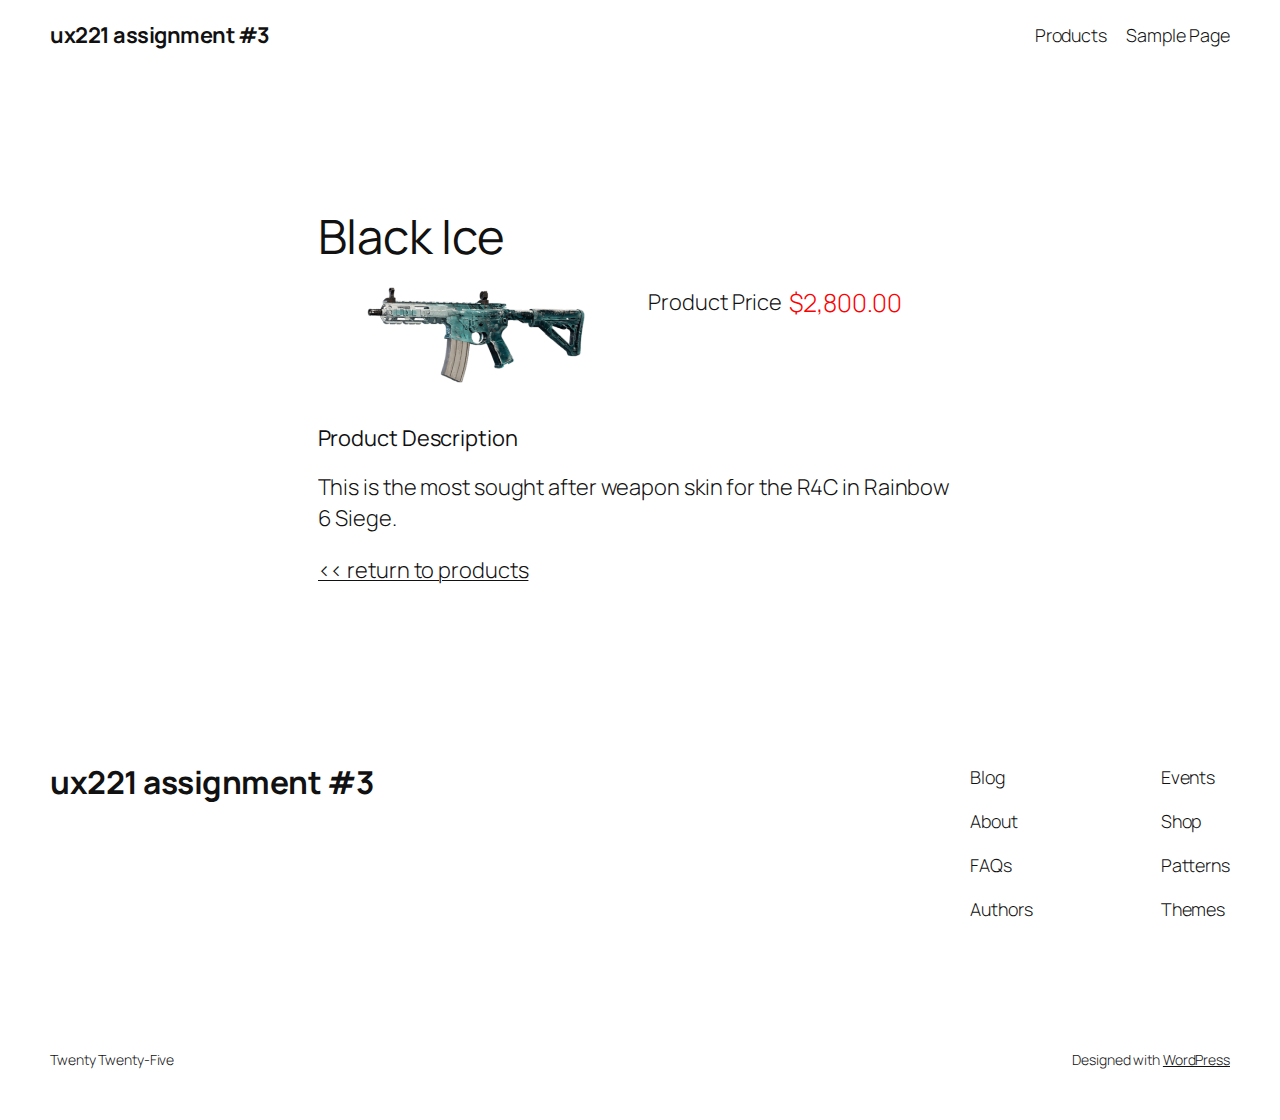
<file: products/black-ice/index.html>
<!DOCTYPE html>
<html lang="en-CA">
<head>
	<meta charset="UTF-8" />
	<meta name="viewport" content="width=device-width, initial-scale=1" />
<meta name='robots' content='max-image-preview:large' />
	<style>img:is([sizes="auto" i], [sizes^="auto," i]) { contain-intrinsic-size: 3000px 1500px }</style>
	<title>Black Ice &#8211; ux221 assignment #3</title>
<link rel='dns-prefetch' href='//localhost' />
<link rel="alternate" type="application/rss+xml" title="ux221 assignment #3 &raquo; Feed" href="/feed/" />
<link rel="alternate" type="application/rss+xml" title="ux221 assignment #3 &raquo; Comments Feed" href="/comments/feed/" />
<script>
window._wpemojiSettings = {"baseUrl":"https:\/\/s.w.org\/images\/core\/emoji\/15.0.3\/72x72\/","ext":".png","svgUrl":"https:\/\/s.w.org\/images\/core\/emoji\/15.0.3\/svg\/","svgExt":".svg","source":{"concatemoji":"/wp-includes\/js\/wp-emoji-release.min.js?ver=6.7.2"}};
/*! This file is auto-generated */
!function(i,n){var o,s,e;function c(e){try{var t={supportTests:e,timestamp:(new Date).valueOf()};sessionStorage.setItem(o,JSON.stringify(t))}catch(e){}}function p(e,t,n){e.clearRect(0,0,e.canvas.width,e.canvas.height),e.fillText(t,0,0);var t=new Uint32Array(e.getImageData(0,0,e.canvas.width,e.canvas.height).data),r=(e.clearRect(0,0,e.canvas.width,e.canvas.height),e.fillText(n,0,0),new Uint32Array(e.getImageData(0,0,e.canvas.width,e.canvas.height).data));return t.every(function(e,t){return e===r[t]})}function u(e,t,n){switch(t){case"flag":return n(e,"\ud83c\udff3\ufe0f\u200d\u26a7\ufe0f","\ud83c\udff3\ufe0f\u200b\u26a7\ufe0f")?!1:!n(e,"\ud83c\uddfa\ud83c\uddf3","\ud83c\uddfa\u200b\ud83c\uddf3")&&!n(e,"\ud83c\udff4\udb40\udc67\udb40\udc62\udb40\udc65\udb40\udc6e\udb40\udc67\udb40\udc7f","\ud83c\udff4\u200b\udb40\udc67\u200b\udb40\udc62\u200b\udb40\udc65\u200b\udb40\udc6e\u200b\udb40\udc67\u200b\udb40\udc7f");case"emoji":return!n(e,"\ud83d\udc26\u200d\u2b1b","\ud83d\udc26\u200b\u2b1b")}return!1}function f(e,t,n){var r="undefined"!=typeof WorkerGlobalScope&&self instanceof WorkerGlobalScope?new OffscreenCanvas(300,150):i.createElement("canvas"),a=r.getContext("2d",{willReadFrequently:!0}),o=(a.textBaseline="top",a.font="600 32px Arial",{});return e.forEach(function(e){o[e]=t(a,e,n)}),o}function t(e){var t=i.createElement("script");t.src=e,t.defer=!0,i.head.appendChild(t)}"undefined"!=typeof Promise&&(o="wpEmojiSettingsSupports",s=["flag","emoji"],n.supports={everything:!0,everythingExceptFlag:!0},e=new Promise(function(e){i.addEventListener("DOMContentLoaded",e,{once:!0})}),new Promise(function(t){var n=function(){try{var e=JSON.parse(sessionStorage.getItem(o));if("object"==typeof e&&"number"==typeof e.timestamp&&(new Date).valueOf()<e.timestamp+604800&&"object"==typeof e.supportTests)return e.supportTests}catch(e){}return null}();if(!n){if("undefined"!=typeof Worker&&"undefined"!=typeof OffscreenCanvas&&"undefined"!=typeof URL&&URL.createObjectURL&&"undefined"!=typeof Blob)try{var e="postMessage("+f.toString()+"("+[JSON.stringify(s),u.toString(),p.toString()].join(",")+"));",r=new Blob([e],{type:"text/javascript"}),a=new Worker(URL.createObjectURL(r),{name:"wpTestEmojiSupports"});return void(a.onmessage=function(e){c(n=e.data),a.terminate(),t(n)})}catch(e){}c(n=f(s,u,p))}t(n)}).then(function(e){for(var t in e)n.supports[t]=e[t],n.supports.everything=n.supports.everything&&n.supports[t],"flag"!==t&&(n.supports.everythingExceptFlag=n.supports.everythingExceptFlag&&n.supports[t]);n.supports.everythingExceptFlag=n.supports.everythingExceptFlag&&!n.supports.flag,n.DOMReady=!1,n.readyCallback=function(){n.DOMReady=!0}}).then(function(){return e}).then(function(){var e;n.supports.everything||(n.readyCallback(),(e=n.source||{}).concatemoji?t(e.concatemoji):e.wpemoji&&e.twemoji&&(t(e.twemoji),t(e.wpemoji)))}))}((window,document),window._wpemojiSettings);
</script>
<style id='wp-block-site-title-inline-css'>
.wp-block-site-title{box-sizing:border-box}.wp-block-site-title :where(a){color:inherit;font-family:inherit;font-size:inherit;font-style:inherit;font-weight:inherit;letter-spacing:inherit;line-height:inherit;text-decoration:inherit}
</style>
<style id='wp-block-page-list-inline-css'>
.wp-block-navigation .wp-block-page-list{align-items:var(--navigation-layout-align,initial);background-color:inherit;display:flex;flex-direction:var(--navigation-layout-direction,initial);flex-wrap:var(--navigation-layout-wrap,wrap);justify-content:var(--navigation-layout-justify,initial)}.wp-block-navigation .wp-block-navigation-item{background-color:inherit}
</style>
<link rel='stylesheet' id='wp-block-navigation-css' href='/wp-includes/blocks/navigation/style.min.css?ver=6.7.2' media='all' />
<style id='wp-block-group-inline-css'>
.wp-block-group{box-sizing:border-box}:where(.wp-block-group.wp-block-group-is-layout-constrained){position:relative}
</style>
<style id='wp-block-post-featured-image-inline-css'>
.wp-block-post-featured-image{margin-left:0;margin-right:0}.wp-block-post-featured-image a{display:block;height:100%}.wp-block-post-featured-image :where(img){box-sizing:border-box;height:auto;max-width:100%;vertical-align:bottom;width:100%}.wp-block-post-featured-image.alignfull img,.wp-block-post-featured-image.alignwide img{width:100%}.wp-block-post-featured-image .wp-block-post-featured-image__overlay.has-background-dim{background-color:#000;inset:0;position:absolute}.wp-block-post-featured-image{position:relative}.wp-block-post-featured-image .wp-block-post-featured-image__overlay.has-background-gradient{background-color:initial}.wp-block-post-featured-image .wp-block-post-featured-image__overlay.has-background-dim-0{opacity:0}.wp-block-post-featured-image .wp-block-post-featured-image__overlay.has-background-dim-10{opacity:.1}.wp-block-post-featured-image .wp-block-post-featured-image__overlay.has-background-dim-20{opacity:.2}.wp-block-post-featured-image .wp-block-post-featured-image__overlay.has-background-dim-30{opacity:.3}.wp-block-post-featured-image .wp-block-post-featured-image__overlay.has-background-dim-40{opacity:.4}.wp-block-post-featured-image .wp-block-post-featured-image__overlay.has-background-dim-50{opacity:.5}.wp-block-post-featured-image .wp-block-post-featured-image__overlay.has-background-dim-60{opacity:.6}.wp-block-post-featured-image .wp-block-post-featured-image__overlay.has-background-dim-70{opacity:.7}.wp-block-post-featured-image .wp-block-post-featured-image__overlay.has-background-dim-80{opacity:.8}.wp-block-post-featured-image .wp-block-post-featured-image__overlay.has-background-dim-90{opacity:.9}.wp-block-post-featured-image .wp-block-post-featured-image__overlay.has-background-dim-100{opacity:1}.wp-block-post-featured-image:where(.alignleft,.alignright){width:100%}
</style>
<style id='wp-block-post-title-inline-css'>
.wp-block-post-title{box-sizing:border-box;word-break:break-word}.wp-block-post-title :where(a){display:inline-block;font-family:inherit;font-size:inherit;font-style:inherit;font-weight:inherit;letter-spacing:inherit;line-height:inherit;text-decoration:inherit}
</style>
<link rel='stylesheet' id='dashicons-css' href='/wp-includes/css/dashicons.min.css?ver=6.7.2' media='all' />
<link rel='stylesheet' id='al_product_styles-css' href='/wp-content/plugins/ecommerce-product-catalog/css/al_product.min.css?timestamp=1741990405&#038;ver=6.7.2' media='all' />
<style id='wp-block-paragraph-inline-css'>
.is-small-text{font-size:.875em}.is-regular-text{font-size:1em}.is-large-text{font-size:2.25em}.is-larger-text{font-size:3em}.has-drop-cap:not(:focus):first-letter{float:left;font-size:8.4em;font-style:normal;font-weight:100;line-height:.68;margin:.05em .1em 0 0;text-transform:uppercase}body.rtl .has-drop-cap:not(:focus):first-letter{float:none;margin-left:.1em}p.has-drop-cap.has-background{overflow:hidden}:root :where(p.has-background){padding:1.25em 2.375em}:where(p.has-text-color:not(.has-link-color)) a{color:inherit}p.has-text-align-left[style*="writing-mode:vertical-lr"],p.has-text-align-right[style*="writing-mode:vertical-rl"]{rotate:180deg}
</style>
<style id='wp-block-post-content-inline-css'>
.wp-block-post-content{display:flow-root}
</style>
<style id='wp-block-site-logo-inline-css'>
.wp-block-site-logo{box-sizing:border-box;line-height:0}.wp-block-site-logo a{display:inline-block;line-height:0}.wp-block-site-logo.is-default-size img{height:auto;width:120px}.wp-block-site-logo img{height:auto;max-width:100%}.wp-block-site-logo a,.wp-block-site-logo img{border-radius:inherit}.wp-block-site-logo.aligncenter{margin-left:auto;margin-right:auto;text-align:center}:root :where(.wp-block-site-logo.is-style-rounded){border-radius:9999px}
</style>
<style id='wp-block-site-tagline-inline-css'>
.wp-block-site-tagline{box-sizing:border-box}
</style>
<style id='wp-block-spacer-inline-css'>
.wp-block-spacer{clear:both}
</style>
<style id='wp-block-columns-inline-css'>
.wp-block-columns{align-items:normal!important;box-sizing:border-box;display:flex;flex-wrap:wrap!important}@media (min-width:782px){.wp-block-columns{flex-wrap:nowrap!important}}.wp-block-columns.are-vertically-aligned-top{align-items:flex-start}.wp-block-columns.are-vertically-aligned-center{align-items:center}.wp-block-columns.are-vertically-aligned-bottom{align-items:flex-end}@media (max-width:781px){.wp-block-columns:not(.is-not-stacked-on-mobile)>.wp-block-column{flex-basis:100%!important}}@media (min-width:782px){.wp-block-columns:not(.is-not-stacked-on-mobile)>.wp-block-column{flex-basis:0;flex-grow:1}.wp-block-columns:not(.is-not-stacked-on-mobile)>.wp-block-column[style*=flex-basis]{flex-grow:0}}.wp-block-columns.is-not-stacked-on-mobile{flex-wrap:nowrap!important}.wp-block-columns.is-not-stacked-on-mobile>.wp-block-column{flex-basis:0;flex-grow:1}.wp-block-columns.is-not-stacked-on-mobile>.wp-block-column[style*=flex-basis]{flex-grow:0}:where(.wp-block-columns){margin-bottom:1.75em}:where(.wp-block-columns.has-background){padding:1.25em 2.375em}.wp-block-column{flex-grow:1;min-width:0;overflow-wrap:break-word;word-break:break-word}.wp-block-column.is-vertically-aligned-top{align-self:flex-start}.wp-block-column.is-vertically-aligned-center{align-self:center}.wp-block-column.is-vertically-aligned-bottom{align-self:flex-end}.wp-block-column.is-vertically-aligned-stretch{align-self:stretch}.wp-block-column.is-vertically-aligned-bottom,.wp-block-column.is-vertically-aligned-center,.wp-block-column.is-vertically-aligned-top{width:100%}
</style>
<style id='wp-block-navigation-link-inline-css'>
.wp-block-navigation .wp-block-navigation-item__label{overflow-wrap:break-word}.wp-block-navigation .wp-block-navigation-item__description{display:none}.link-ui-tools{border-top:1px solid #f0f0f0;padding:8px}.link-ui-block-inserter{padding-top:8px}.link-ui-block-inserter__back{margin-left:8px;text-transform:uppercase}
</style>
<style id='wp-emoji-styles-inline-css'>

	img.wp-smiley, img.emoji {
		display: inline !important;
		border: none !important;
		box-shadow: none !important;
		height: 1em !important;
		width: 1em !important;
		margin: 0 0.07em !important;
		vertical-align: -0.1em !important;
		background: none !important;
		padding: 0 !important;
	}
</style>
<style id='wp-block-library-inline-css'>
:root{--wp-admin-theme-color:#007cba;--wp-admin-theme-color--rgb:0,124,186;--wp-admin-theme-color-darker-10:#006ba1;--wp-admin-theme-color-darker-10--rgb:0,107,161;--wp-admin-theme-color-darker-20:#005a87;--wp-admin-theme-color-darker-20--rgb:0,90,135;--wp-admin-border-width-focus:2px;--wp-block-synced-color:#7a00df;--wp-block-synced-color--rgb:122,0,223;--wp-bound-block-color:var(--wp-block-synced-color)}@media (min-resolution:192dpi){:root{--wp-admin-border-width-focus:1.5px}}.wp-element-button{cursor:pointer}:root{--wp--preset--font-size--normal:16px;--wp--preset--font-size--huge:42px}:root .has-very-light-gray-background-color{background-color:#eee}:root .has-very-dark-gray-background-color{background-color:#313131}:root .has-very-light-gray-color{color:#eee}:root .has-very-dark-gray-color{color:#313131}:root .has-vivid-green-cyan-to-vivid-cyan-blue-gradient-background{background:linear-gradient(135deg,#00d084,#0693e3)}:root .has-purple-crush-gradient-background{background:linear-gradient(135deg,#34e2e4,#4721fb 50%,#ab1dfe)}:root .has-hazy-dawn-gradient-background{background:linear-gradient(135deg,#faaca8,#dad0ec)}:root .has-subdued-olive-gradient-background{background:linear-gradient(135deg,#fafae1,#67a671)}:root .has-atomic-cream-gradient-background{background:linear-gradient(135deg,#fdd79a,#004a59)}:root .has-nightshade-gradient-background{background:linear-gradient(135deg,#330968,#31cdcf)}:root .has-midnight-gradient-background{background:linear-gradient(135deg,#020381,#2874fc)}.has-regular-font-size{font-size:1em}.has-larger-font-size{font-size:2.625em}.has-normal-font-size{font-size:var(--wp--preset--font-size--normal)}.has-huge-font-size{font-size:var(--wp--preset--font-size--huge)}.has-text-align-center{text-align:center}.has-text-align-left{text-align:left}.has-text-align-right{text-align:right}#end-resizable-editor-section{display:none}.aligncenter{clear:both}.items-justified-left{justify-content:flex-start}.items-justified-center{justify-content:center}.items-justified-right{justify-content:flex-end}.items-justified-space-between{justify-content:space-between}.screen-reader-text{border:0;clip:rect(1px,1px,1px,1px);clip-path:inset(50%);height:1px;margin:-1px;overflow:hidden;padding:0;position:absolute;width:1px;word-wrap:normal!important}.screen-reader-text:focus{background-color:#ddd;clip:auto!important;clip-path:none;color:#444;display:block;font-size:1em;height:auto;left:5px;line-height:normal;padding:15px 23px 14px;text-decoration:none;top:5px;width:auto;z-index:100000}html :where(.has-border-color){border-style:solid}html :where([style*=border-top-color]){border-top-style:solid}html :where([style*=border-right-color]){border-right-style:solid}html :where([style*=border-bottom-color]){border-bottom-style:solid}html :where([style*=border-left-color]){border-left-style:solid}html :where([style*=border-width]){border-style:solid}html :where([style*=border-top-width]){border-top-style:solid}html :where([style*=border-right-width]){border-right-style:solid}html :where([style*=border-bottom-width]){border-bottom-style:solid}html :where([style*=border-left-width]){border-left-style:solid}html :where(img[class*=wp-image-]){height:auto;max-width:100%}:where(figure){margin:0 0 1em}html :where(.is-position-sticky){--wp-admin--admin-bar--position-offset:var(--wp-admin--admin-bar--height,0px)}@media screen and (max-width:600px){html :where(.is-position-sticky){--wp-admin--admin-bar--position-offset:0px}}
</style>
<link rel='stylesheet' id='ic_blocks-css' href='/wp-content/plugins/ecommerce-product-catalog/includes/blocks/ic-blocks.min.css?timestamp=1741990405&#038;ver=6.7.2' media='all' />
<style id='global-styles-inline-css'>
:root{--wp--preset--aspect-ratio--square: 1;--wp--preset--aspect-ratio--4-3: 4/3;--wp--preset--aspect-ratio--3-4: 3/4;--wp--preset--aspect-ratio--3-2: 3/2;--wp--preset--aspect-ratio--2-3: 2/3;--wp--preset--aspect-ratio--16-9: 16/9;--wp--preset--aspect-ratio--9-16: 9/16;--wp--preset--color--black: #000000;--wp--preset--color--cyan-bluish-gray: #abb8c3;--wp--preset--color--white: #ffffff;--wp--preset--color--pale-pink: #f78da7;--wp--preset--color--vivid-red: #cf2e2e;--wp--preset--color--luminous-vivid-orange: #ff6900;--wp--preset--color--luminous-vivid-amber: #fcb900;--wp--preset--color--light-green-cyan: #7bdcb5;--wp--preset--color--vivid-green-cyan: #00d084;--wp--preset--color--pale-cyan-blue: #8ed1fc;--wp--preset--color--vivid-cyan-blue: #0693e3;--wp--preset--color--vivid-purple: #9b51e0;--wp--preset--color--base: #FFFFFF;--wp--preset--color--contrast: #111111;--wp--preset--color--accent-1: #FFEE58;--wp--preset--color--accent-2: #F6CFF4;--wp--preset--color--accent-3: #503AA8;--wp--preset--color--accent-4: #686868;--wp--preset--color--accent-5: #FBFAF3;--wp--preset--color--accent-6: color-mix(in srgb, currentColor 20%, transparent);--wp--preset--gradient--vivid-cyan-blue-to-vivid-purple: linear-gradient(135deg,rgba(6,147,227,1) 0%,rgb(155,81,224) 100%);--wp--preset--gradient--light-green-cyan-to-vivid-green-cyan: linear-gradient(135deg,rgb(122,220,180) 0%,rgb(0,208,130) 100%);--wp--preset--gradient--luminous-vivid-amber-to-luminous-vivid-orange: linear-gradient(135deg,rgba(252,185,0,1) 0%,rgba(255,105,0,1) 100%);--wp--preset--gradient--luminous-vivid-orange-to-vivid-red: linear-gradient(135deg,rgba(255,105,0,1) 0%,rgb(207,46,46) 100%);--wp--preset--gradient--very-light-gray-to-cyan-bluish-gray: linear-gradient(135deg,rgb(238,238,238) 0%,rgb(169,184,195) 100%);--wp--preset--gradient--cool-to-warm-spectrum: linear-gradient(135deg,rgb(74,234,220) 0%,rgb(151,120,209) 20%,rgb(207,42,186) 40%,rgb(238,44,130) 60%,rgb(251,105,98) 80%,rgb(254,248,76) 100%);--wp--preset--gradient--blush-light-purple: linear-gradient(135deg,rgb(255,206,236) 0%,rgb(152,150,240) 100%);--wp--preset--gradient--blush-bordeaux: linear-gradient(135deg,rgb(254,205,165) 0%,rgb(254,45,45) 50%,rgb(107,0,62) 100%);--wp--preset--gradient--luminous-dusk: linear-gradient(135deg,rgb(255,203,112) 0%,rgb(199,81,192) 50%,rgb(65,88,208) 100%);--wp--preset--gradient--pale-ocean: linear-gradient(135deg,rgb(255,245,203) 0%,rgb(182,227,212) 50%,rgb(51,167,181) 100%);--wp--preset--gradient--electric-grass: linear-gradient(135deg,rgb(202,248,128) 0%,rgb(113,206,126) 100%);--wp--preset--gradient--midnight: linear-gradient(135deg,rgb(2,3,129) 0%,rgb(40,116,252) 100%);--wp--preset--font-size--small: 0.875rem;--wp--preset--font-size--medium: clamp(1rem, 1rem + ((1vw - 0.2rem) * 0.196), 1.125rem);--wp--preset--font-size--large: clamp(1.125rem, 1.125rem + ((1vw - 0.2rem) * 0.392), 1.375rem);--wp--preset--font-size--x-large: clamp(1.75rem, 1.75rem + ((1vw - 0.2rem) * 0.392), 2rem);--wp--preset--font-size--xx-large: clamp(2.15rem, 2.15rem + ((1vw - 0.2rem) * 1.333), 3rem);--wp--preset--font-family--manrope: Manrope, sans-serif;--wp--preset--font-family--fira-code: "Fira Code", monospace;--wp--preset--spacing--20: 10px;--wp--preset--spacing--30: 20px;--wp--preset--spacing--40: 30px;--wp--preset--spacing--50: clamp(30px, 5vw, 50px);--wp--preset--spacing--60: clamp(30px, 7vw, 70px);--wp--preset--spacing--70: clamp(50px, 7vw, 90px);--wp--preset--spacing--80: clamp(70px, 10vw, 140px);--wp--preset--shadow--natural: 6px 6px 9px rgba(0, 0, 0, 0.2);--wp--preset--shadow--deep: 12px 12px 50px rgba(0, 0, 0, 0.4);--wp--preset--shadow--sharp: 6px 6px 0px rgba(0, 0, 0, 0.2);--wp--preset--shadow--outlined: 6px 6px 0px -3px rgba(255, 255, 255, 1), 6px 6px rgba(0, 0, 0, 1);--wp--preset--shadow--crisp: 6px 6px 0px rgba(0, 0, 0, 1);}:root { --wp--style--global--content-size: 645px;--wp--style--global--wide-size: 1340px; }:where(body) { margin: 0; }.wp-site-blocks { padding-top: var(--wp--style--root--padding-top); padding-bottom: var(--wp--style--root--padding-bottom); }.has-global-padding { padding-right: var(--wp--style--root--padding-right); padding-left: var(--wp--style--root--padding-left); }.has-global-padding > .alignfull { margin-right: calc(var(--wp--style--root--padding-right) * -1); margin-left: calc(var(--wp--style--root--padding-left) * -1); }.has-global-padding :where(:not(.alignfull.is-layout-flow) > .has-global-padding:not(.wp-block-block, .alignfull)) { padding-right: 0; padding-left: 0; }.has-global-padding :where(:not(.alignfull.is-layout-flow) > .has-global-padding:not(.wp-block-block, .alignfull)) > .alignfull { margin-left: 0; margin-right: 0; }.wp-site-blocks > .alignleft { float: left; margin-right: 2em; }.wp-site-blocks > .alignright { float: right; margin-left: 2em; }.wp-site-blocks > .aligncenter { justify-content: center; margin-left: auto; margin-right: auto; }:where(.wp-site-blocks) > * { margin-block-start: 1.2rem; margin-block-end: 0; }:where(.wp-site-blocks) > :first-child { margin-block-start: 0; }:where(.wp-site-blocks) > :last-child { margin-block-end: 0; }:root { --wp--style--block-gap: 1.2rem; }:root :where(.is-layout-flow) > :first-child{margin-block-start: 0;}:root :where(.is-layout-flow) > :last-child{margin-block-end: 0;}:root :where(.is-layout-flow) > *{margin-block-start: 1.2rem;margin-block-end: 0;}:root :where(.is-layout-constrained) > :first-child{margin-block-start: 0;}:root :where(.is-layout-constrained) > :last-child{margin-block-end: 0;}:root :where(.is-layout-constrained) > *{margin-block-start: 1.2rem;margin-block-end: 0;}:root :where(.is-layout-flex){gap: 1.2rem;}:root :where(.is-layout-grid){gap: 1.2rem;}.is-layout-flow > .alignleft{float: left;margin-inline-start: 0;margin-inline-end: 2em;}.is-layout-flow > .alignright{float: right;margin-inline-start: 2em;margin-inline-end: 0;}.is-layout-flow > .aligncenter{margin-left: auto !important;margin-right: auto !important;}.is-layout-constrained > .alignleft{float: left;margin-inline-start: 0;margin-inline-end: 2em;}.is-layout-constrained > .alignright{float: right;margin-inline-start: 2em;margin-inline-end: 0;}.is-layout-constrained > .aligncenter{margin-left: auto !important;margin-right: auto !important;}.is-layout-constrained > :where(:not(.alignleft):not(.alignright):not(.alignfull)){max-width: var(--wp--style--global--content-size);margin-left: auto !important;margin-right: auto !important;}.is-layout-constrained > .alignwide{max-width: var(--wp--style--global--wide-size);}body .is-layout-flex{display: flex;}.is-layout-flex{flex-wrap: wrap;align-items: center;}.is-layout-flex > :is(*, div){margin: 0;}body .is-layout-grid{display: grid;}.is-layout-grid > :is(*, div){margin: 0;}body{background-color: var(--wp--preset--color--base);color: var(--wp--preset--color--contrast);font-family: var(--wp--preset--font-family--manrope);font-size: var(--wp--preset--font-size--large);font-weight: 300;letter-spacing: -0.1px;line-height: 1.4;--wp--style--root--padding-top: 0px;--wp--style--root--padding-right: var(--wp--preset--spacing--50);--wp--style--root--padding-bottom: 0px;--wp--style--root--padding-left: var(--wp--preset--spacing--50);}a:where(:not(.wp-element-button)){color: currentColor;text-decoration: underline;}:root :where(a:where(:not(.wp-element-button)):hover){text-decoration: none;}h1, h2, h3, h4, h5, h6{font-weight: 400;letter-spacing: -0.1px;line-height: 1.125;}h1{font-size: var(--wp--preset--font-size--xx-large);}h2{font-size: var(--wp--preset--font-size--x-large);}h3{font-size: var(--wp--preset--font-size--large);}h4{font-size: var(--wp--preset--font-size--medium);}h5{font-size: var(--wp--preset--font-size--small);letter-spacing: 0.5px;}h6{font-size: var(--wp--preset--font-size--small);font-weight: 700;letter-spacing: 1.4px;text-transform: uppercase;}:root :where(.wp-element-button, .wp-block-button__link){background-color: var(--wp--preset--color--contrast);border-width: 0;color: var(--wp--preset--color--base);font-family: inherit;font-size: var(--wp--preset--font-size--medium);line-height: inherit;padding-top: 1rem;padding-right: 2.25rem;padding-bottom: 1rem;padding-left: 2.25rem;text-decoration: none;}:root :where(.wp-element-button:hover, .wp-block-button__link:hover){background-color: color-mix(in srgb, var(--wp--preset--color--contrast) 85%, transparent);border-color: transparent;color: var(--wp--preset--color--base);}:root :where(.wp-element-button:focus, .wp-block-button__link:focus){outline-color: var(--wp--preset--color--accent-4);outline-offset: 2px;}:root :where(.wp-element-caption, .wp-block-audio figcaption, .wp-block-embed figcaption, .wp-block-gallery figcaption, .wp-block-image figcaption, .wp-block-table figcaption, .wp-block-video figcaption){font-size: var(--wp--preset--font-size--small);line-height: 1.4;}.has-black-color{color: var(--wp--preset--color--black) !important;}.has-cyan-bluish-gray-color{color: var(--wp--preset--color--cyan-bluish-gray) !important;}.has-white-color{color: var(--wp--preset--color--white) !important;}.has-pale-pink-color{color: var(--wp--preset--color--pale-pink) !important;}.has-vivid-red-color{color: var(--wp--preset--color--vivid-red) !important;}.has-luminous-vivid-orange-color{color: var(--wp--preset--color--luminous-vivid-orange) !important;}.has-luminous-vivid-amber-color{color: var(--wp--preset--color--luminous-vivid-amber) !important;}.has-light-green-cyan-color{color: var(--wp--preset--color--light-green-cyan) !important;}.has-vivid-green-cyan-color{color: var(--wp--preset--color--vivid-green-cyan) !important;}.has-pale-cyan-blue-color{color: var(--wp--preset--color--pale-cyan-blue) !important;}.has-vivid-cyan-blue-color{color: var(--wp--preset--color--vivid-cyan-blue) !important;}.has-vivid-purple-color{color: var(--wp--preset--color--vivid-purple) !important;}.has-base-color{color: var(--wp--preset--color--base) !important;}.has-contrast-color{color: var(--wp--preset--color--contrast) !important;}.has-accent-1-color{color: var(--wp--preset--color--accent-1) !important;}.has-accent-2-color{color: var(--wp--preset--color--accent-2) !important;}.has-accent-3-color{color: var(--wp--preset--color--accent-3) !important;}.has-accent-4-color{color: var(--wp--preset--color--accent-4) !important;}.has-accent-5-color{color: var(--wp--preset--color--accent-5) !important;}.has-accent-6-color{color: var(--wp--preset--color--accent-6) !important;}.has-black-background-color{background-color: var(--wp--preset--color--black) !important;}.has-cyan-bluish-gray-background-color{background-color: var(--wp--preset--color--cyan-bluish-gray) !important;}.has-white-background-color{background-color: var(--wp--preset--color--white) !important;}.has-pale-pink-background-color{background-color: var(--wp--preset--color--pale-pink) !important;}.has-vivid-red-background-color{background-color: var(--wp--preset--color--vivid-red) !important;}.has-luminous-vivid-orange-background-color{background-color: var(--wp--preset--color--luminous-vivid-orange) !important;}.has-luminous-vivid-amber-background-color{background-color: var(--wp--preset--color--luminous-vivid-amber) !important;}.has-light-green-cyan-background-color{background-color: var(--wp--preset--color--light-green-cyan) !important;}.has-vivid-green-cyan-background-color{background-color: var(--wp--preset--color--vivid-green-cyan) !important;}.has-pale-cyan-blue-background-color{background-color: var(--wp--preset--color--pale-cyan-blue) !important;}.has-vivid-cyan-blue-background-color{background-color: var(--wp--preset--color--vivid-cyan-blue) !important;}.has-vivid-purple-background-color{background-color: var(--wp--preset--color--vivid-purple) !important;}.has-base-background-color{background-color: var(--wp--preset--color--base) !important;}.has-contrast-background-color{background-color: var(--wp--preset--color--contrast) !important;}.has-accent-1-background-color{background-color: var(--wp--preset--color--accent-1) !important;}.has-accent-2-background-color{background-color: var(--wp--preset--color--accent-2) !important;}.has-accent-3-background-color{background-color: var(--wp--preset--color--accent-3) !important;}.has-accent-4-background-color{background-color: var(--wp--preset--color--accent-4) !important;}.has-accent-5-background-color{background-color: var(--wp--preset--color--accent-5) !important;}.has-accent-6-background-color{background-color: var(--wp--preset--color--accent-6) !important;}.has-black-border-color{border-color: var(--wp--preset--color--black) !important;}.has-cyan-bluish-gray-border-color{border-color: var(--wp--preset--color--cyan-bluish-gray) !important;}.has-white-border-color{border-color: var(--wp--preset--color--white) !important;}.has-pale-pink-border-color{border-color: var(--wp--preset--color--pale-pink) !important;}.has-vivid-red-border-color{border-color: var(--wp--preset--color--vivid-red) !important;}.has-luminous-vivid-orange-border-color{border-color: var(--wp--preset--color--luminous-vivid-orange) !important;}.has-luminous-vivid-amber-border-color{border-color: var(--wp--preset--color--luminous-vivid-amber) !important;}.has-light-green-cyan-border-color{border-color: var(--wp--preset--color--light-green-cyan) !important;}.has-vivid-green-cyan-border-color{border-color: var(--wp--preset--color--vivid-green-cyan) !important;}.has-pale-cyan-blue-border-color{border-color: var(--wp--preset--color--pale-cyan-blue) !important;}.has-vivid-cyan-blue-border-color{border-color: var(--wp--preset--color--vivid-cyan-blue) !important;}.has-vivid-purple-border-color{border-color: var(--wp--preset--color--vivid-purple) !important;}.has-base-border-color{border-color: var(--wp--preset--color--base) !important;}.has-contrast-border-color{border-color: var(--wp--preset--color--contrast) !important;}.has-accent-1-border-color{border-color: var(--wp--preset--color--accent-1) !important;}.has-accent-2-border-color{border-color: var(--wp--preset--color--accent-2) !important;}.has-accent-3-border-color{border-color: var(--wp--preset--color--accent-3) !important;}.has-accent-4-border-color{border-color: var(--wp--preset--color--accent-4) !important;}.has-accent-5-border-color{border-color: var(--wp--preset--color--accent-5) !important;}.has-accent-6-border-color{border-color: var(--wp--preset--color--accent-6) !important;}.has-vivid-cyan-blue-to-vivid-purple-gradient-background{background: var(--wp--preset--gradient--vivid-cyan-blue-to-vivid-purple) !important;}.has-light-green-cyan-to-vivid-green-cyan-gradient-background{background: var(--wp--preset--gradient--light-green-cyan-to-vivid-green-cyan) !important;}.has-luminous-vivid-amber-to-luminous-vivid-orange-gradient-background{background: var(--wp--preset--gradient--luminous-vivid-amber-to-luminous-vivid-orange) !important;}.has-luminous-vivid-orange-to-vivid-red-gradient-background{background: var(--wp--preset--gradient--luminous-vivid-orange-to-vivid-red) !important;}.has-very-light-gray-to-cyan-bluish-gray-gradient-background{background: var(--wp--preset--gradient--very-light-gray-to-cyan-bluish-gray) !important;}.has-cool-to-warm-spectrum-gradient-background{background: var(--wp--preset--gradient--cool-to-warm-spectrum) !important;}.has-blush-light-purple-gradient-background{background: var(--wp--preset--gradient--blush-light-purple) !important;}.has-blush-bordeaux-gradient-background{background: var(--wp--preset--gradient--blush-bordeaux) !important;}.has-luminous-dusk-gradient-background{background: var(--wp--preset--gradient--luminous-dusk) !important;}.has-pale-ocean-gradient-background{background: var(--wp--preset--gradient--pale-ocean) !important;}.has-electric-grass-gradient-background{background: var(--wp--preset--gradient--electric-grass) !important;}.has-midnight-gradient-background{background: var(--wp--preset--gradient--midnight) !important;}.has-small-font-size{font-size: var(--wp--preset--font-size--small) !important;}.has-medium-font-size{font-size: var(--wp--preset--font-size--medium) !important;}.has-large-font-size{font-size: var(--wp--preset--font-size--large) !important;}.has-x-large-font-size{font-size: var(--wp--preset--font-size--x-large) !important;}.has-xx-large-font-size{font-size: var(--wp--preset--font-size--xx-large) !important;}.has-manrope-font-family{font-family: var(--wp--preset--font-family--manrope) !important;}.has-fira-code-font-family{font-family: var(--wp--preset--font-family--fira-code) !important;}
:root :where(.wp-block-columns-is-layout-flow) > :first-child{margin-block-start: 0;}:root :where(.wp-block-columns-is-layout-flow) > :last-child{margin-block-end: 0;}:root :where(.wp-block-columns-is-layout-flow) > *{margin-block-start: var(--wp--preset--spacing--50);margin-block-end: 0;}:root :where(.wp-block-columns-is-layout-constrained) > :first-child{margin-block-start: 0;}:root :where(.wp-block-columns-is-layout-constrained) > :last-child{margin-block-end: 0;}:root :where(.wp-block-columns-is-layout-constrained) > *{margin-block-start: var(--wp--preset--spacing--50);margin-block-end: 0;}:root :where(.wp-block-columns-is-layout-flex){gap: var(--wp--preset--spacing--50);}:root :where(.wp-block-columns-is-layout-grid){gap: var(--wp--preset--spacing--50);}
:root :where(.wp-block-post-title a:where(:not(.wp-element-button))){text-decoration: none;}
:root :where(.wp-block-post-title a:where(:not(.wp-element-button)):hover){text-decoration: underline;}
:root :where(.wp-block-site-tagline){font-size: var(--wp--preset--font-size--medium);}
:root :where(.wp-block-site-title){font-weight: 700;letter-spacing: -.5px;}
:root :where(.wp-block-site-title a:where(:not(.wp-element-button))){text-decoration: none;}
:root :where(.wp-block-site-title a:where(:not(.wp-element-button)):hover){text-decoration: underline;}
:root :where(.wp-block-navigation){font-size: var(--wp--preset--font-size--medium);}
:root :where(.wp-block-navigation a:where(:not(.wp-element-button))){text-decoration: none;}
:root :where(.wp-block-navigation a:where(:not(.wp-element-button)):hover){text-decoration: underline;}
</style>
<style id='core-block-supports-inline-css'>
.wp-container-core-navigation-is-layout-1{justify-content:flex-end;}.wp-container-core-group-is-layout-1{flex-wrap:nowrap;gap:var(--wp--preset--spacing--10);justify-content:flex-end;}.wp-container-core-group-is-layout-2{flex-wrap:nowrap;justify-content:space-between;}.wp-container-core-columns-is-layout-1{flex-wrap:nowrap;}.wp-container-core-navigation-is-layout-2{flex-direction:column;align-items:flex-start;}.wp-container-core-navigation-is-layout-3{flex-direction:column;align-items:flex-start;}.wp-container-core-group-is-layout-7{gap:var(--wp--preset--spacing--80);justify-content:space-between;align-items:flex-start;}.wp-container-core-group-is-layout-8{justify-content:space-between;align-items:flex-start;}.wp-container-core-group-is-layout-9{gap:var(--wp--preset--spacing--20);justify-content:space-between;}
</style>
<style id='wp-block-template-skip-link-inline-css'>

		.skip-link.screen-reader-text {
			border: 0;
			clip: rect(1px,1px,1px,1px);
			clip-path: inset(50%);
			height: 1px;
			margin: -1px;
			overflow: hidden;
			padding: 0;
			position: absolute !important;
			width: 1px;
			word-wrap: normal !important;
		}

		.skip-link.screen-reader-text:focus {
			background-color: #eee;
			clip: auto !important;
			clip-path: none;
			color: #444;
			display: block;
			font-size: 1em;
			height: auto;
			left: 5px;
			line-height: normal;
			padding: 15px 23px 14px;
			text-decoration: none;
			top: 5px;
			width: auto;
			z-index: 100000;
		}
</style>
<link rel='stylesheet' id='parent-style-css' href='/wp-content/themes/twentytwentyfive/style.css?ver=6.7.2' media='all' />
<link rel='stylesheet' id='child-style-css' href='/wp-content/themes/child-theme-assignment-3/style.css?ver=6.7.2' media='all' />
<link rel='stylesheet' id='twentytwentyfive-style-css' href='/wp-content/themes/twentytwentyfive/style.css?ver=6.7.2' media='all' />
<link rel='stylesheet' id='colorbox-css' href='/wp-content/plugins/ecommerce-product-catalog/js/colorbox/colorbox.css?timestamp=1741990405&#038;ver=6.7.2' media='all' />
<script src="/wp-includes/js/jquery/jquery.min.js?ver=3.7.1" id="jquery-core-js"></script>
<script src="/wp-includes/js/jquery/jquery-migrate.min.js?ver=3.4.1" id="jquery-migrate-js"></script>
<script src="/wp-content/plugins/ecommerce-product-catalog/js/magnifier/magnifier.min.js?timestamp=1741990405&amp;ver=1" id="ic_magnifier-js"></script>
<script src="/wp-content/themes/child-theme-assignment-3/customElements.js?ver=6.7.2" id="custom_javascript-js"></script>
<link rel="https://api.w.org/" href="/wp-json/" /><link rel="alternate" title="JSON" type="application/json" href="/wp-json/wp/v2/al_product/7" /><link rel="EditURI" type="application/rsd+xml" title="RSD" href="/xmlrpc.php?rsd" />
<meta name="generator" content="WordPress 6.7.2" />
<link rel="canonical" href="/products/black-ice/" />
<link rel='shortlink' href='/?p=7' />
<link rel="alternate" title="oEmbed (JSON)" type="application/json+oembed" href="/wp-json/oembed/1.0/embed?url=http%3A%2F%2Flocalhost%3A8000%2Fproducts%2Fblack-ice%2F" />
<link rel="alternate" title="oEmbed (XML)" type="text/xml+oembed" href="/wp-json/oembed/1.0/embed?url=http%3A%2F%2Flocalhost%3A8000%2Fproducts%2Fblack-ice%2F&#038;format=xml" />
<script type="importmap" id="wp-importmap">
{"imports":{"@wordpress\/interactivity":"/wp-includes\/js\/dist\/script-modules\/interactivity\/index.min.js?ver=907ea3b2f317a78b7b9b"}}
</script>
<script type="module" src="/wp-includes/js/dist/script-modules/block-library/navigation/view.min.js?ver=8ff192874fc8910a284c" id="@wordpress/block-library/navigation/view-js-module"></script>
<link rel="modulepreload" href="/wp-includes/js/dist/script-modules/interactivity/index.min.js?ver=907ea3b2f317a78b7b9b" id="@wordpress/interactivity-js-modulepreload"><style class='wp-fonts-local'>
@font-face{font-family:Manrope;font-style:normal;font-weight:200 800;font-display:fallback;src:url('/wp-content/themes/twentytwentyfive/assets/fonts/manrope/Manrope-VariableFont_wght.woff2') format('woff2');}
@font-face{font-family:"Fira Code";font-style:normal;font-weight:300 700;font-display:fallback;src:url('/wp-content/themes/twentytwentyfive/assets/fonts/fira-code/FiraCode-VariableFont_wght.woff2') format('woff2');}
</style>
</head>

<body class="al_product-template-default single-al_product postid-7 page page-id-7 wp-embed-responsive ecommerce-product-catalog type-page page-template-default single-product-page">

<div class="wp-site-blocks"><header class="wp-block-template-part">
<div class="wp-block-group alignfull is-layout-flow wp-block-group-is-layout-flow">
	
	<div class="wp-block-group has-global-padding is-layout-constrained wp-block-group-is-layout-constrained">
		
		<div class="wp-block-group alignwide is-content-justification-space-between is-nowrap is-layout-flex wp-container-core-group-is-layout-2 wp-block-group-is-layout-flex" style="padding-top:var(--wp--preset--spacing--30);padding-bottom:var(--wp--preset--spacing--30)">
			<p class="wp-block-site-title"><a href="/" target="_self" rel="home">ux221 assignment #3</a></p>
			
			<div class="wp-block-group is-content-justification-right is-nowrap is-layout-flex wp-container-core-group-is-layout-1 wp-block-group-is-layout-flex">
				<nav class="is-responsive items-justified-right wp-block-navigation is-content-justification-right is-layout-flex wp-container-core-navigation-is-layout-1 wp-block-navigation-is-layout-flex" aria-label="" 
		 data-wp-interactive="core/navigation" data-wp-context='{"overlayOpenedBy":{"click":false,"hover":false,"focus":false},"type":"overlay","roleAttribute":"","ariaLabel":"Menu"}'><button aria-haspopup="dialog" aria-label="Open menu" class="wp-block-navigation__responsive-container-open " 
				data-wp-on-async--click="actions.openMenuOnClick"
				data-wp-on--keydown="actions.handleMenuKeydown"
			><svg width="24" height="24" xmlns="https://www.w3.org/2000/svg" viewBox="0 0 24 24" aria-hidden="true" focusable="false"><rect x="4" y="7.5" width="16" height="1.5" /><rect x="4" y="15" width="16" height="1.5" /></svg></button>
				<div class="wp-block-navigation__responsive-container  has-text-color has-contrast-color has-background has-base-background-color"  id="modal-1" 
				data-wp-class--has-modal-open="state.isMenuOpen"
				data-wp-class--is-menu-open="state.isMenuOpen"
				data-wp-watch="callbacks.initMenu"
				data-wp-on--keydown="actions.handleMenuKeydown"
				data-wp-on-async--focusout="actions.handleMenuFocusout"
				tabindex="-1"
			>
					<div class="wp-block-navigation__responsive-close" tabindex="-1">
						<div class="wp-block-navigation__responsive-dialog" 
				data-wp-bind--aria-modal="state.ariaModal"
				data-wp-bind--aria-label="state.ariaLabel"
				data-wp-bind--role="state.roleAttribute"
			>
							<button aria-label="Close menu" class="wp-block-navigation__responsive-container-close" 
				data-wp-on-async--click="actions.closeMenuOnClick"
			><svg xmlns="https://www.w3.org/2000/svg" viewBox="0 0 24 24" width="24" height="24" aria-hidden="true" focusable="false"><path d="m13.06 12 6.47-6.47-1.06-1.06L12 10.94 5.53 4.47 4.47 5.53 10.94 12l-6.47 6.47 1.06 1.06L12 13.06l6.47 6.47 1.06-1.06L13.06 12Z"></path></svg></button>
							<div class="wp-block-navigation__responsive-container-content" 
				data-wp-watch="callbacks.focusFirstElement"
			 id="modal-1-content">
								<ul class="wp-block-navigation__container is-responsive items-justified-right wp-block-navigation"><ul class="wp-block-page-list"><li class="wp-block-pages-list__item current-menu-item wp-block-navigation-item open-on-hover-click"><a class="wp-block-pages-list__item__link wp-block-navigation-item__content" href="/products/" aria-current="page">Products</a></li><li class="wp-block-pages-list__item wp-block-navigation-item open-on-hover-click"><a class="wp-block-pages-list__item__link wp-block-navigation-item__content" href="/sample-page/">Sample Page</a></li></ul></ul>
							</div>
						</div>
					</div>
				</div></nav>
			</div>
			
		</div>
		
	</div>
	
</div>


</header>


<main class="wp-block-group has-global-padding is-layout-constrained wp-block-group-is-layout-constrained" style="margin-top:var(--wp--preset--spacing--60)">
	
	<div class="wp-block-group alignfull has-global-padding is-layout-constrained wp-block-group-is-layout-constrained" style="padding-top:var(--wp--preset--spacing--60);padding-bottom:var(--wp--preset--spacing--60)">
		
		<h1 class="wp-block-post-title">Black Ice</h1>
		<div class="entry-content alignfull wp-block-post-content has-global-padding is-layout-constrained wp-block-post-content-is-layout-constrained">            <div id="product_page" class="post-7 type-al_product status-publish has-post-thumbnail hentry al_product responsive plain product-7">
			<div class="ic-catalog-container">    <div class="product-entry">

		
    <div id="product_details_container">
			<div class="entry-thumbnail product-image">
					<a class="a-product-image nofancybox nolightbox no-ajaxy" href="/wp-content/uploads/2025/03/r6-ash-black-ice.png"><img fetchpriority="high" decoding="async" width="600" height="198" src="/wp-content/uploads/2025/03/r6-ash-black-ice-600x198.png" class="attachment-product-page-image size-product-page-image ic_magnifier wp-post-image" alt="" data-zoom-image="/wp-content/uploads/2025/03/r6-ash-black-ice.png" loading="eager" srcset="/wp-content/uploads/2025/03/r6-ash-black-ice-600x198.png 600w, /wp-content/uploads/2025/03/r6-ash-black-ice-300x99.png 300w, /wp-content/uploads/2025/03/r6-ash-black-ice-280x93.png 280w, /wp-content/uploads/2025/03/r6-ash-black-ice.png 690w" sizes="(max-width: 600px) 100vw, 600px" /></a>
				</div>
	        <div id="product_details" class="product-details ">
			    <div class="price-container">
		        <table class="price-table">
			            <tr>
				                    <td class="price-label">Product Price</td>
				                <td class="price-value price-value-7 red-price big-price ic-design">
					&#36;2,800.00                </td>
            </tr>
			        </table>
		    </div>
	        </div>
		    </div>
    <div id="after-product-details" class="after-product-details">
		    <div id="product_description" class="product-description">
		            <h3 class="catalog-header">Product Description</h3>
			
<p>This is the most sought after weapon skin for the R4C in Rainbow 6 Siege. </p>
    </div>
	    </div>
	    <div class="after-product-description">
		<a class="back-to-products" href="/products/"><< return to products</a>    </div>

    </div>
</div>            </div>
			
</div>
	</div>
	
</main>


<footer class="wp-block-template-part">
<div class="wp-block-group has-global-padding is-layout-constrained wp-block-group-is-layout-constrained" style="padding-top:var(--wp--preset--spacing--60);padding-bottom:var(--wp--preset--spacing--50)">
	
	<div class="wp-block-group alignwide is-layout-flow wp-block-group-is-layout-flow">
		

		
		<div class="wp-block-group alignfull is-content-justification-space-between is-layout-flex wp-container-core-group-is-layout-8 wp-block-group-is-layout-flex">
			
			<div class="wp-block-columns is-layout-flex wp-container-core-columns-is-layout-1 wp-block-columns-is-layout-flex">
				
				<div class="wp-block-column is-layout-flow wp-block-column-is-layout-flow" style="flex-basis:100%"><h2 class="wp-block-site-title"><a href="/" target="_self" rel="home">ux221 assignment #3</a></h2>

				
				</div>
				

				
				<div class="wp-block-column is-layout-flow wp-block-column-is-layout-flow">
					
					<div style="height:var(--wp--preset--spacing--40);width:0px" aria-hidden="true" class="wp-block-spacer"></div>
					
				</div>
				
			</div>
			

			
			<div class="wp-block-group is-content-justification-space-between is-layout-flex wp-container-core-group-is-layout-7 wp-block-group-is-layout-flex">
				<nav class="is-vertical wp-block-navigation is-layout-flex wp-container-core-navigation-is-layout-2 wp-block-navigation-is-layout-flex" aria-label=""><ul class="wp-block-navigation__container  is-vertical wp-block-navigation"><li class=" wp-block-navigation-item wp-block-navigation-link"><a class="wp-block-navigation-item__content"  href="#"><span class="wp-block-navigation-item__label">Blog</span></a></li><li class=" wp-block-navigation-item wp-block-navigation-link"><a class="wp-block-navigation-item__content"  href="#"><span class="wp-block-navigation-item__label">About</span></a></li><li class=" wp-block-navigation-item wp-block-navigation-link"><a class="wp-block-navigation-item__content"  href="#"><span class="wp-block-navigation-item__label">FAQs</span></a></li><li class=" wp-block-navigation-item wp-block-navigation-link"><a class="wp-block-navigation-item__content"  href="#"><span class="wp-block-navigation-item__label">Authors</span></a></li></ul></nav>

				<nav class="is-vertical wp-block-navigation is-layout-flex wp-container-core-navigation-is-layout-3 wp-block-navigation-is-layout-flex" aria-label=""><ul class="wp-block-navigation__container  is-vertical wp-block-navigation"><li class=" wp-block-navigation-item wp-block-navigation-link"><a class="wp-block-navigation-item__content"  href="#"><span class="wp-block-navigation-item__label">Events</span></a></li><li class=" wp-block-navigation-item wp-block-navigation-link"><a class="wp-block-navigation-item__content"  href="#"><span class="wp-block-navigation-item__label">Shop</span></a></li><li class=" wp-block-navigation-item wp-block-navigation-link"><a class="wp-block-navigation-item__content"  href="#"><span class="wp-block-navigation-item__label">Patterns</span></a></li><li class=" wp-block-navigation-item wp-block-navigation-link"><a class="wp-block-navigation-item__content"  href="#"><span class="wp-block-navigation-item__label">Themes</span></a></li></ul></nav>
			</div>
				
		</div>
		

		
		<div style="height:var(--wp--preset--spacing--70)" aria-hidden="true" class="wp-block-spacer"></div>
		

		
		<div class="wp-block-group alignfull is-content-justification-space-between is-layout-flex wp-container-core-group-is-layout-9 wp-block-group-is-layout-flex">
			
			<p class="has-small-font-size">Twenty Twenty-Five</p>
			
			
			<p class="has-small-font-size">
				Designed with <a href="https://wordpress.org" rel="nofollow">WordPress</a>			</p>
			
		</div>
		
	</div>
	
</div>


</footer>
</div>
<script src="/wp-content/plugins/ecommerce-product-catalog/js/colorbox/jquery.colorbox.min.js?timestamp=1741990405&amp;ver=6.7.2" id="colorbox-js"></script>
<script id="al_product_scripts-js-extra">
var product_object = {"ajaxurl":"/wp-admin\/admin-ajax.php","post_id":"7","lightbox_settings":{"transition":"elastic","initialWidth":200,"maxWidth":"90%","maxHeight":"90%","rel":"gal"},"filter_button_label":"Filter","design_schemes":"green-box ic-design","loading":"/wp-includes\/js\/thickbox\/loadingAnimation.gif"};
</script>
<script src="/wp-content/plugins/ecommerce-product-catalog/js/product.min.js?timestamp=1741990405&amp;ver=6.7.2" id="al_product_scripts-js"></script>
<script id="ic_product_ajax-js-extra">
var ic_ajax = {"query_vars":"{\"page\":\"\",\"al_product\":\"black-ice\",\"post_type\":\"al_product\",\"name\":\"black-ice\"}","request_url":"/products\/black-ice\/","filters_reset_url":"","is_search":"","nonce":"949fce0705"};
</script>
<script src="/wp-content/plugins/ecommerce-product-catalog/js/product-ajax.min.js?timestamp=1741990405&amp;ver=6.7.2" id="ic_product_ajax-js"></script>
<script id="wp-block-template-skip-link-js-after">
	( function() {
		var skipLinkTarget = document.querySelector( 'main' ),
			sibling,
			skipLinkTargetID,
			skipLink;

		// Early exit if a skip-link target can't be located.
		if ( ! skipLinkTarget ) {
			return;
		}

		/*
		 * Get the site wrapper.
		 * The skip-link will be injected in the beginning of it.
		 */
		sibling = document.querySelector( '.wp-site-blocks' );

		// Early exit if the root element was not found.
		if ( ! sibling ) {
			return;
		}

		// Get the skip-link target's ID, and generate one if it doesn't exist.
		skipLinkTargetID = skipLinkTarget.id;
		if ( ! skipLinkTargetID ) {
			skipLinkTargetID = 'wp--skip-link--target';
			skipLinkTarget.id = skipLinkTargetID;
		}

		// Create the skip link.
		skipLink = document.createElement( 'a' );
		skipLink.classList.add( 'skip-link', 'screen-reader-text' );
		skipLink.href = '#' + skipLinkTargetID;
		skipLink.innerHTML = 'Skip to content';

		// Inject the skip link.
		sibling.parentElement.insertBefore( skipLink, sibling );
	}() );
	
</script>
    <style>
        body.ic-disabled-body:before {
            background-image: url("/wp-includes/js/thickbox/loadingAnimation.gif");
        }
    </style>
	</body>
</html>
</file>
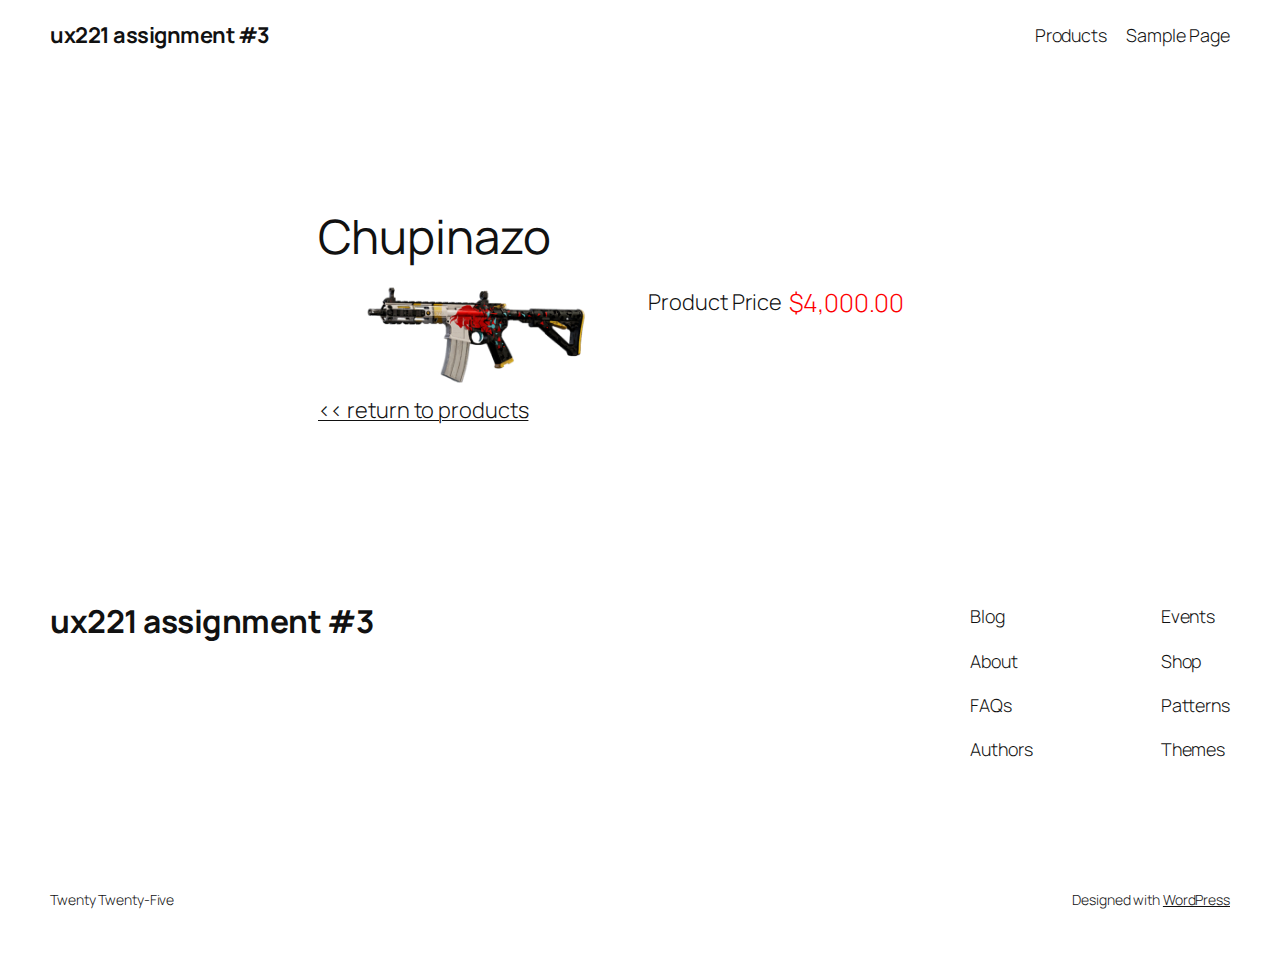
<file: products/chupinazo/index.html>
<!DOCTYPE html>
<html lang="en-CA">
<head>
	<meta charset="UTF-8" />
	<meta name="viewport" content="width=device-width, initial-scale=1" />
<meta name='robots' content='max-image-preview:large' />
	<style>img:is([sizes="auto" i], [sizes^="auto," i]) { contain-intrinsic-size: 3000px 1500px }</style>
	<title>Chupinazo &#8211; ux221 assignment #3</title>
<link rel='dns-prefetch' href='//localhost' />
<link rel="alternate" type="application/rss+xml" title="ux221 assignment #3 &raquo; Feed" href="/feed/" />
<link rel="alternate" type="application/rss+xml" title="ux221 assignment #3 &raquo; Comments Feed" href="/comments/feed/" />
<script>
window._wpemojiSettings = {"baseUrl":"https:\/\/s.w.org\/images\/core\/emoji\/15.0.3\/72x72\/","ext":".png","svgUrl":"https:\/\/s.w.org\/images\/core\/emoji\/15.0.3\/svg\/","svgExt":".svg","source":{"concatemoji":"/wp-includes\/js\/wp-emoji-release.min.js?ver=6.7.2"}};
/*! This file is auto-generated */
!function(i,n){var o,s,e;function c(e){try{var t={supportTests:e,timestamp:(new Date).valueOf()};sessionStorage.setItem(o,JSON.stringify(t))}catch(e){}}function p(e,t,n){e.clearRect(0,0,e.canvas.width,e.canvas.height),e.fillText(t,0,0);var t=new Uint32Array(e.getImageData(0,0,e.canvas.width,e.canvas.height).data),r=(e.clearRect(0,0,e.canvas.width,e.canvas.height),e.fillText(n,0,0),new Uint32Array(e.getImageData(0,0,e.canvas.width,e.canvas.height).data));return t.every(function(e,t){return e===r[t]})}function u(e,t,n){switch(t){case"flag":return n(e,"\ud83c\udff3\ufe0f\u200d\u26a7\ufe0f","\ud83c\udff3\ufe0f\u200b\u26a7\ufe0f")?!1:!n(e,"\ud83c\uddfa\ud83c\uddf3","\ud83c\uddfa\u200b\ud83c\uddf3")&&!n(e,"\ud83c\udff4\udb40\udc67\udb40\udc62\udb40\udc65\udb40\udc6e\udb40\udc67\udb40\udc7f","\ud83c\udff4\u200b\udb40\udc67\u200b\udb40\udc62\u200b\udb40\udc65\u200b\udb40\udc6e\u200b\udb40\udc67\u200b\udb40\udc7f");case"emoji":return!n(e,"\ud83d\udc26\u200d\u2b1b","\ud83d\udc26\u200b\u2b1b")}return!1}function f(e,t,n){var r="undefined"!=typeof WorkerGlobalScope&&self instanceof WorkerGlobalScope?new OffscreenCanvas(300,150):i.createElement("canvas"),a=r.getContext("2d",{willReadFrequently:!0}),o=(a.textBaseline="top",a.font="600 32px Arial",{});return e.forEach(function(e){o[e]=t(a,e,n)}),o}function t(e){var t=i.createElement("script");t.src=e,t.defer=!0,i.head.appendChild(t)}"undefined"!=typeof Promise&&(o="wpEmojiSettingsSupports",s=["flag","emoji"],n.supports={everything:!0,everythingExceptFlag:!0},e=new Promise(function(e){i.addEventListener("DOMContentLoaded",e,{once:!0})}),new Promise(function(t){var n=function(){try{var e=JSON.parse(sessionStorage.getItem(o));if("object"==typeof e&&"number"==typeof e.timestamp&&(new Date).valueOf()<e.timestamp+604800&&"object"==typeof e.supportTests)return e.supportTests}catch(e){}return null}();if(!n){if("undefined"!=typeof Worker&&"undefined"!=typeof OffscreenCanvas&&"undefined"!=typeof URL&&URL.createObjectURL&&"undefined"!=typeof Blob)try{var e="postMessage("+f.toString()+"("+[JSON.stringify(s),u.toString(),p.toString()].join(",")+"));",r=new Blob([e],{type:"text/javascript"}),a=new Worker(URL.createObjectURL(r),{name:"wpTestEmojiSupports"});return void(a.onmessage=function(e){c(n=e.data),a.terminate(),t(n)})}catch(e){}c(n=f(s,u,p))}t(n)}).then(function(e){for(var t in e)n.supports[t]=e[t],n.supports.everything=n.supports.everything&&n.supports[t],"flag"!==t&&(n.supports.everythingExceptFlag=n.supports.everythingExceptFlag&&n.supports[t]);n.supports.everythingExceptFlag=n.supports.everythingExceptFlag&&!n.supports.flag,n.DOMReady=!1,n.readyCallback=function(){n.DOMReady=!0}}).then(function(){return e}).then(function(){var e;n.supports.everything||(n.readyCallback(),(e=n.source||{}).concatemoji?t(e.concatemoji):e.wpemoji&&e.twemoji&&(t(e.twemoji),t(e.wpemoji)))}))}((window,document),window._wpemojiSettings);
</script>
<style id='wp-block-site-title-inline-css'>
.wp-block-site-title{box-sizing:border-box}.wp-block-site-title :where(a){color:inherit;font-family:inherit;font-size:inherit;font-style:inherit;font-weight:inherit;letter-spacing:inherit;line-height:inherit;text-decoration:inherit}
</style>
<style id='wp-block-page-list-inline-css'>
.wp-block-navigation .wp-block-page-list{align-items:var(--navigation-layout-align,initial);background-color:inherit;display:flex;flex-direction:var(--navigation-layout-direction,initial);flex-wrap:var(--navigation-layout-wrap,wrap);justify-content:var(--navigation-layout-justify,initial)}.wp-block-navigation .wp-block-navigation-item{background-color:inherit}
</style>
<link rel='stylesheet' id='wp-block-navigation-css' href='/wp-includes/blocks/navigation/style.min.css?ver=6.7.2' media='all' />
<style id='wp-block-group-inline-css'>
.wp-block-group{box-sizing:border-box}:where(.wp-block-group.wp-block-group-is-layout-constrained){position:relative}
</style>
<style id='wp-block-post-featured-image-inline-css'>
.wp-block-post-featured-image{margin-left:0;margin-right:0}.wp-block-post-featured-image a{display:block;height:100%}.wp-block-post-featured-image :where(img){box-sizing:border-box;height:auto;max-width:100%;vertical-align:bottom;width:100%}.wp-block-post-featured-image.alignfull img,.wp-block-post-featured-image.alignwide img{width:100%}.wp-block-post-featured-image .wp-block-post-featured-image__overlay.has-background-dim{background-color:#000;inset:0;position:absolute}.wp-block-post-featured-image{position:relative}.wp-block-post-featured-image .wp-block-post-featured-image__overlay.has-background-gradient{background-color:initial}.wp-block-post-featured-image .wp-block-post-featured-image__overlay.has-background-dim-0{opacity:0}.wp-block-post-featured-image .wp-block-post-featured-image__overlay.has-background-dim-10{opacity:.1}.wp-block-post-featured-image .wp-block-post-featured-image__overlay.has-background-dim-20{opacity:.2}.wp-block-post-featured-image .wp-block-post-featured-image__overlay.has-background-dim-30{opacity:.3}.wp-block-post-featured-image .wp-block-post-featured-image__overlay.has-background-dim-40{opacity:.4}.wp-block-post-featured-image .wp-block-post-featured-image__overlay.has-background-dim-50{opacity:.5}.wp-block-post-featured-image .wp-block-post-featured-image__overlay.has-background-dim-60{opacity:.6}.wp-block-post-featured-image .wp-block-post-featured-image__overlay.has-background-dim-70{opacity:.7}.wp-block-post-featured-image .wp-block-post-featured-image__overlay.has-background-dim-80{opacity:.8}.wp-block-post-featured-image .wp-block-post-featured-image__overlay.has-background-dim-90{opacity:.9}.wp-block-post-featured-image .wp-block-post-featured-image__overlay.has-background-dim-100{opacity:1}.wp-block-post-featured-image:where(.alignleft,.alignright){width:100%}
</style>
<style id='wp-block-post-title-inline-css'>
.wp-block-post-title{box-sizing:border-box;word-break:break-word}.wp-block-post-title :where(a){display:inline-block;font-family:inherit;font-size:inherit;font-style:inherit;font-weight:inherit;letter-spacing:inherit;line-height:inherit;text-decoration:inherit}
</style>
<link rel='stylesheet' id='dashicons-css' href='/wp-includes/css/dashicons.min.css?ver=6.7.2' media='all' />
<link rel='stylesheet' id='al_product_styles-css' href='/wp-content/plugins/ecommerce-product-catalog/css/al_product.min.css?timestamp=1741990405&#038;ver=6.7.2' media='all' />
<style id='wp-block-post-content-inline-css'>
.wp-block-post-content{display:flow-root}
</style>
<style id='wp-block-site-logo-inline-css'>
.wp-block-site-logo{box-sizing:border-box;line-height:0}.wp-block-site-logo a{display:inline-block;line-height:0}.wp-block-site-logo.is-default-size img{height:auto;width:120px}.wp-block-site-logo img{height:auto;max-width:100%}.wp-block-site-logo a,.wp-block-site-logo img{border-radius:inherit}.wp-block-site-logo.aligncenter{margin-left:auto;margin-right:auto;text-align:center}:root :where(.wp-block-site-logo.is-style-rounded){border-radius:9999px}
</style>
<style id='wp-block-site-tagline-inline-css'>
.wp-block-site-tagline{box-sizing:border-box}
</style>
<style id='wp-block-spacer-inline-css'>
.wp-block-spacer{clear:both}
</style>
<style id='wp-block-columns-inline-css'>
.wp-block-columns{align-items:normal!important;box-sizing:border-box;display:flex;flex-wrap:wrap!important}@media (min-width:782px){.wp-block-columns{flex-wrap:nowrap!important}}.wp-block-columns.are-vertically-aligned-top{align-items:flex-start}.wp-block-columns.are-vertically-aligned-center{align-items:center}.wp-block-columns.are-vertically-aligned-bottom{align-items:flex-end}@media (max-width:781px){.wp-block-columns:not(.is-not-stacked-on-mobile)>.wp-block-column{flex-basis:100%!important}}@media (min-width:782px){.wp-block-columns:not(.is-not-stacked-on-mobile)>.wp-block-column{flex-basis:0;flex-grow:1}.wp-block-columns:not(.is-not-stacked-on-mobile)>.wp-block-column[style*=flex-basis]{flex-grow:0}}.wp-block-columns.is-not-stacked-on-mobile{flex-wrap:nowrap!important}.wp-block-columns.is-not-stacked-on-mobile>.wp-block-column{flex-basis:0;flex-grow:1}.wp-block-columns.is-not-stacked-on-mobile>.wp-block-column[style*=flex-basis]{flex-grow:0}:where(.wp-block-columns){margin-bottom:1.75em}:where(.wp-block-columns.has-background){padding:1.25em 2.375em}.wp-block-column{flex-grow:1;min-width:0;overflow-wrap:break-word;word-break:break-word}.wp-block-column.is-vertically-aligned-top{align-self:flex-start}.wp-block-column.is-vertically-aligned-center{align-self:center}.wp-block-column.is-vertically-aligned-bottom{align-self:flex-end}.wp-block-column.is-vertically-aligned-stretch{align-self:stretch}.wp-block-column.is-vertically-aligned-bottom,.wp-block-column.is-vertically-aligned-center,.wp-block-column.is-vertically-aligned-top{width:100%}
</style>
<style id='wp-block-navigation-link-inline-css'>
.wp-block-navigation .wp-block-navigation-item__label{overflow-wrap:break-word}.wp-block-navigation .wp-block-navigation-item__description{display:none}.link-ui-tools{border-top:1px solid #f0f0f0;padding:8px}.link-ui-block-inserter{padding-top:8px}.link-ui-block-inserter__back{margin-left:8px;text-transform:uppercase}
</style>
<style id='wp-block-paragraph-inline-css'>
.is-small-text{font-size:.875em}.is-regular-text{font-size:1em}.is-large-text{font-size:2.25em}.is-larger-text{font-size:3em}.has-drop-cap:not(:focus):first-letter{float:left;font-size:8.4em;font-style:normal;font-weight:100;line-height:.68;margin:.05em .1em 0 0;text-transform:uppercase}body.rtl .has-drop-cap:not(:focus):first-letter{float:none;margin-left:.1em}p.has-drop-cap.has-background{overflow:hidden}:root :where(p.has-background){padding:1.25em 2.375em}:where(p.has-text-color:not(.has-link-color)) a{color:inherit}p.has-text-align-left[style*="writing-mode:vertical-lr"],p.has-text-align-right[style*="writing-mode:vertical-rl"]{rotate:180deg}
</style>
<style id='wp-emoji-styles-inline-css'>

	img.wp-smiley, img.emoji {
		display: inline !important;
		border: none !important;
		box-shadow: none !important;
		height: 1em !important;
		width: 1em !important;
		margin: 0 0.07em !important;
		vertical-align: -0.1em !important;
		background: none !important;
		padding: 0 !important;
	}
</style>
<style id='wp-block-library-inline-css'>
:root{--wp-admin-theme-color:#007cba;--wp-admin-theme-color--rgb:0,124,186;--wp-admin-theme-color-darker-10:#006ba1;--wp-admin-theme-color-darker-10--rgb:0,107,161;--wp-admin-theme-color-darker-20:#005a87;--wp-admin-theme-color-darker-20--rgb:0,90,135;--wp-admin-border-width-focus:2px;--wp-block-synced-color:#7a00df;--wp-block-synced-color--rgb:122,0,223;--wp-bound-block-color:var(--wp-block-synced-color)}@media (min-resolution:192dpi){:root{--wp-admin-border-width-focus:1.5px}}.wp-element-button{cursor:pointer}:root{--wp--preset--font-size--normal:16px;--wp--preset--font-size--huge:42px}:root .has-very-light-gray-background-color{background-color:#eee}:root .has-very-dark-gray-background-color{background-color:#313131}:root .has-very-light-gray-color{color:#eee}:root .has-very-dark-gray-color{color:#313131}:root .has-vivid-green-cyan-to-vivid-cyan-blue-gradient-background{background:linear-gradient(135deg,#00d084,#0693e3)}:root .has-purple-crush-gradient-background{background:linear-gradient(135deg,#34e2e4,#4721fb 50%,#ab1dfe)}:root .has-hazy-dawn-gradient-background{background:linear-gradient(135deg,#faaca8,#dad0ec)}:root .has-subdued-olive-gradient-background{background:linear-gradient(135deg,#fafae1,#67a671)}:root .has-atomic-cream-gradient-background{background:linear-gradient(135deg,#fdd79a,#004a59)}:root .has-nightshade-gradient-background{background:linear-gradient(135deg,#330968,#31cdcf)}:root .has-midnight-gradient-background{background:linear-gradient(135deg,#020381,#2874fc)}.has-regular-font-size{font-size:1em}.has-larger-font-size{font-size:2.625em}.has-normal-font-size{font-size:var(--wp--preset--font-size--normal)}.has-huge-font-size{font-size:var(--wp--preset--font-size--huge)}.has-text-align-center{text-align:center}.has-text-align-left{text-align:left}.has-text-align-right{text-align:right}#end-resizable-editor-section{display:none}.aligncenter{clear:both}.items-justified-left{justify-content:flex-start}.items-justified-center{justify-content:center}.items-justified-right{justify-content:flex-end}.items-justified-space-between{justify-content:space-between}.screen-reader-text{border:0;clip:rect(1px,1px,1px,1px);clip-path:inset(50%);height:1px;margin:-1px;overflow:hidden;padding:0;position:absolute;width:1px;word-wrap:normal!important}.screen-reader-text:focus{background-color:#ddd;clip:auto!important;clip-path:none;color:#444;display:block;font-size:1em;height:auto;left:5px;line-height:normal;padding:15px 23px 14px;text-decoration:none;top:5px;width:auto;z-index:100000}html :where(.has-border-color){border-style:solid}html :where([style*=border-top-color]){border-top-style:solid}html :where([style*=border-right-color]){border-right-style:solid}html :where([style*=border-bottom-color]){border-bottom-style:solid}html :where([style*=border-left-color]){border-left-style:solid}html :where([style*=border-width]){border-style:solid}html :where([style*=border-top-width]){border-top-style:solid}html :where([style*=border-right-width]){border-right-style:solid}html :where([style*=border-bottom-width]){border-bottom-style:solid}html :where([style*=border-left-width]){border-left-style:solid}html :where(img[class*=wp-image-]){height:auto;max-width:100%}:where(figure){margin:0 0 1em}html :where(.is-position-sticky){--wp-admin--admin-bar--position-offset:var(--wp-admin--admin-bar--height,0px)}@media screen and (max-width:600px){html :where(.is-position-sticky){--wp-admin--admin-bar--position-offset:0px}}
</style>
<link rel='stylesheet' id='ic_blocks-css' href='/wp-content/plugins/ecommerce-product-catalog/includes/blocks/ic-blocks.min.css?timestamp=1741990405&#038;ver=6.7.2' media='all' />
<style id='global-styles-inline-css'>
:root{--wp--preset--aspect-ratio--square: 1;--wp--preset--aspect-ratio--4-3: 4/3;--wp--preset--aspect-ratio--3-4: 3/4;--wp--preset--aspect-ratio--3-2: 3/2;--wp--preset--aspect-ratio--2-3: 2/3;--wp--preset--aspect-ratio--16-9: 16/9;--wp--preset--aspect-ratio--9-16: 9/16;--wp--preset--color--black: #000000;--wp--preset--color--cyan-bluish-gray: #abb8c3;--wp--preset--color--white: #ffffff;--wp--preset--color--pale-pink: #f78da7;--wp--preset--color--vivid-red: #cf2e2e;--wp--preset--color--luminous-vivid-orange: #ff6900;--wp--preset--color--luminous-vivid-amber: #fcb900;--wp--preset--color--light-green-cyan: #7bdcb5;--wp--preset--color--vivid-green-cyan: #00d084;--wp--preset--color--pale-cyan-blue: #8ed1fc;--wp--preset--color--vivid-cyan-blue: #0693e3;--wp--preset--color--vivid-purple: #9b51e0;--wp--preset--color--base: #FFFFFF;--wp--preset--color--contrast: #111111;--wp--preset--color--accent-1: #FFEE58;--wp--preset--color--accent-2: #F6CFF4;--wp--preset--color--accent-3: #503AA8;--wp--preset--color--accent-4: #686868;--wp--preset--color--accent-5: #FBFAF3;--wp--preset--color--accent-6: color-mix(in srgb, currentColor 20%, transparent);--wp--preset--gradient--vivid-cyan-blue-to-vivid-purple: linear-gradient(135deg,rgba(6,147,227,1) 0%,rgb(155,81,224) 100%);--wp--preset--gradient--light-green-cyan-to-vivid-green-cyan: linear-gradient(135deg,rgb(122,220,180) 0%,rgb(0,208,130) 100%);--wp--preset--gradient--luminous-vivid-amber-to-luminous-vivid-orange: linear-gradient(135deg,rgba(252,185,0,1) 0%,rgba(255,105,0,1) 100%);--wp--preset--gradient--luminous-vivid-orange-to-vivid-red: linear-gradient(135deg,rgba(255,105,0,1) 0%,rgb(207,46,46) 100%);--wp--preset--gradient--very-light-gray-to-cyan-bluish-gray: linear-gradient(135deg,rgb(238,238,238) 0%,rgb(169,184,195) 100%);--wp--preset--gradient--cool-to-warm-spectrum: linear-gradient(135deg,rgb(74,234,220) 0%,rgb(151,120,209) 20%,rgb(207,42,186) 40%,rgb(238,44,130) 60%,rgb(251,105,98) 80%,rgb(254,248,76) 100%);--wp--preset--gradient--blush-light-purple: linear-gradient(135deg,rgb(255,206,236) 0%,rgb(152,150,240) 100%);--wp--preset--gradient--blush-bordeaux: linear-gradient(135deg,rgb(254,205,165) 0%,rgb(254,45,45) 50%,rgb(107,0,62) 100%);--wp--preset--gradient--luminous-dusk: linear-gradient(135deg,rgb(255,203,112) 0%,rgb(199,81,192) 50%,rgb(65,88,208) 100%);--wp--preset--gradient--pale-ocean: linear-gradient(135deg,rgb(255,245,203) 0%,rgb(182,227,212) 50%,rgb(51,167,181) 100%);--wp--preset--gradient--electric-grass: linear-gradient(135deg,rgb(202,248,128) 0%,rgb(113,206,126) 100%);--wp--preset--gradient--midnight: linear-gradient(135deg,rgb(2,3,129) 0%,rgb(40,116,252) 100%);--wp--preset--font-size--small: 0.875rem;--wp--preset--font-size--medium: clamp(1rem, 1rem + ((1vw - 0.2rem) * 0.196), 1.125rem);--wp--preset--font-size--large: clamp(1.125rem, 1.125rem + ((1vw - 0.2rem) * 0.392), 1.375rem);--wp--preset--font-size--x-large: clamp(1.75rem, 1.75rem + ((1vw - 0.2rem) * 0.392), 2rem);--wp--preset--font-size--xx-large: clamp(2.15rem, 2.15rem + ((1vw - 0.2rem) * 1.333), 3rem);--wp--preset--font-family--manrope: Manrope, sans-serif;--wp--preset--font-family--fira-code: "Fira Code", monospace;--wp--preset--spacing--20: 10px;--wp--preset--spacing--30: 20px;--wp--preset--spacing--40: 30px;--wp--preset--spacing--50: clamp(30px, 5vw, 50px);--wp--preset--spacing--60: clamp(30px, 7vw, 70px);--wp--preset--spacing--70: clamp(50px, 7vw, 90px);--wp--preset--spacing--80: clamp(70px, 10vw, 140px);--wp--preset--shadow--natural: 6px 6px 9px rgba(0, 0, 0, 0.2);--wp--preset--shadow--deep: 12px 12px 50px rgba(0, 0, 0, 0.4);--wp--preset--shadow--sharp: 6px 6px 0px rgba(0, 0, 0, 0.2);--wp--preset--shadow--outlined: 6px 6px 0px -3px rgba(255, 255, 255, 1), 6px 6px rgba(0, 0, 0, 1);--wp--preset--shadow--crisp: 6px 6px 0px rgba(0, 0, 0, 1);}:root { --wp--style--global--content-size: 645px;--wp--style--global--wide-size: 1340px; }:where(body) { margin: 0; }.wp-site-blocks { padding-top: var(--wp--style--root--padding-top); padding-bottom: var(--wp--style--root--padding-bottom); }.has-global-padding { padding-right: var(--wp--style--root--padding-right); padding-left: var(--wp--style--root--padding-left); }.has-global-padding > .alignfull { margin-right: calc(var(--wp--style--root--padding-right) * -1); margin-left: calc(var(--wp--style--root--padding-left) * -1); }.has-global-padding :where(:not(.alignfull.is-layout-flow) > .has-global-padding:not(.wp-block-block, .alignfull)) { padding-right: 0; padding-left: 0; }.has-global-padding :where(:not(.alignfull.is-layout-flow) > .has-global-padding:not(.wp-block-block, .alignfull)) > .alignfull { margin-left: 0; margin-right: 0; }.wp-site-blocks > .alignleft { float: left; margin-right: 2em; }.wp-site-blocks > .alignright { float: right; margin-left: 2em; }.wp-site-blocks > .aligncenter { justify-content: center; margin-left: auto; margin-right: auto; }:where(.wp-site-blocks) > * { margin-block-start: 1.2rem; margin-block-end: 0; }:where(.wp-site-blocks) > :first-child { margin-block-start: 0; }:where(.wp-site-blocks) > :last-child { margin-block-end: 0; }:root { --wp--style--block-gap: 1.2rem; }:root :where(.is-layout-flow) > :first-child{margin-block-start: 0;}:root :where(.is-layout-flow) > :last-child{margin-block-end: 0;}:root :where(.is-layout-flow) > *{margin-block-start: 1.2rem;margin-block-end: 0;}:root :where(.is-layout-constrained) > :first-child{margin-block-start: 0;}:root :where(.is-layout-constrained) > :last-child{margin-block-end: 0;}:root :where(.is-layout-constrained) > *{margin-block-start: 1.2rem;margin-block-end: 0;}:root :where(.is-layout-flex){gap: 1.2rem;}:root :where(.is-layout-grid){gap: 1.2rem;}.is-layout-flow > .alignleft{float: left;margin-inline-start: 0;margin-inline-end: 2em;}.is-layout-flow > .alignright{float: right;margin-inline-start: 2em;margin-inline-end: 0;}.is-layout-flow > .aligncenter{margin-left: auto !important;margin-right: auto !important;}.is-layout-constrained > .alignleft{float: left;margin-inline-start: 0;margin-inline-end: 2em;}.is-layout-constrained > .alignright{float: right;margin-inline-start: 2em;margin-inline-end: 0;}.is-layout-constrained > .aligncenter{margin-left: auto !important;margin-right: auto !important;}.is-layout-constrained > :where(:not(.alignleft):not(.alignright):not(.alignfull)){max-width: var(--wp--style--global--content-size);margin-left: auto !important;margin-right: auto !important;}.is-layout-constrained > .alignwide{max-width: var(--wp--style--global--wide-size);}body .is-layout-flex{display: flex;}.is-layout-flex{flex-wrap: wrap;align-items: center;}.is-layout-flex > :is(*, div){margin: 0;}body .is-layout-grid{display: grid;}.is-layout-grid > :is(*, div){margin: 0;}body{background-color: var(--wp--preset--color--base);color: var(--wp--preset--color--contrast);font-family: var(--wp--preset--font-family--manrope);font-size: var(--wp--preset--font-size--large);font-weight: 300;letter-spacing: -0.1px;line-height: 1.4;--wp--style--root--padding-top: 0px;--wp--style--root--padding-right: var(--wp--preset--spacing--50);--wp--style--root--padding-bottom: 0px;--wp--style--root--padding-left: var(--wp--preset--spacing--50);}a:where(:not(.wp-element-button)){color: currentColor;text-decoration: underline;}:root :where(a:where(:not(.wp-element-button)):hover){text-decoration: none;}h1, h2, h3, h4, h5, h6{font-weight: 400;letter-spacing: -0.1px;line-height: 1.125;}h1{font-size: var(--wp--preset--font-size--xx-large);}h2{font-size: var(--wp--preset--font-size--x-large);}h3{font-size: var(--wp--preset--font-size--large);}h4{font-size: var(--wp--preset--font-size--medium);}h5{font-size: var(--wp--preset--font-size--small);letter-spacing: 0.5px;}h6{font-size: var(--wp--preset--font-size--small);font-weight: 700;letter-spacing: 1.4px;text-transform: uppercase;}:root :where(.wp-element-button, .wp-block-button__link){background-color: var(--wp--preset--color--contrast);border-width: 0;color: var(--wp--preset--color--base);font-family: inherit;font-size: var(--wp--preset--font-size--medium);line-height: inherit;padding-top: 1rem;padding-right: 2.25rem;padding-bottom: 1rem;padding-left: 2.25rem;text-decoration: none;}:root :where(.wp-element-button:hover, .wp-block-button__link:hover){background-color: color-mix(in srgb, var(--wp--preset--color--contrast) 85%, transparent);border-color: transparent;color: var(--wp--preset--color--base);}:root :where(.wp-element-button:focus, .wp-block-button__link:focus){outline-color: var(--wp--preset--color--accent-4);outline-offset: 2px;}:root :where(.wp-element-caption, .wp-block-audio figcaption, .wp-block-embed figcaption, .wp-block-gallery figcaption, .wp-block-image figcaption, .wp-block-table figcaption, .wp-block-video figcaption){font-size: var(--wp--preset--font-size--small);line-height: 1.4;}.has-black-color{color: var(--wp--preset--color--black) !important;}.has-cyan-bluish-gray-color{color: var(--wp--preset--color--cyan-bluish-gray) !important;}.has-white-color{color: var(--wp--preset--color--white) !important;}.has-pale-pink-color{color: var(--wp--preset--color--pale-pink) !important;}.has-vivid-red-color{color: var(--wp--preset--color--vivid-red) !important;}.has-luminous-vivid-orange-color{color: var(--wp--preset--color--luminous-vivid-orange) !important;}.has-luminous-vivid-amber-color{color: var(--wp--preset--color--luminous-vivid-amber) !important;}.has-light-green-cyan-color{color: var(--wp--preset--color--light-green-cyan) !important;}.has-vivid-green-cyan-color{color: var(--wp--preset--color--vivid-green-cyan) !important;}.has-pale-cyan-blue-color{color: var(--wp--preset--color--pale-cyan-blue) !important;}.has-vivid-cyan-blue-color{color: var(--wp--preset--color--vivid-cyan-blue) !important;}.has-vivid-purple-color{color: var(--wp--preset--color--vivid-purple) !important;}.has-base-color{color: var(--wp--preset--color--base) !important;}.has-contrast-color{color: var(--wp--preset--color--contrast) !important;}.has-accent-1-color{color: var(--wp--preset--color--accent-1) !important;}.has-accent-2-color{color: var(--wp--preset--color--accent-2) !important;}.has-accent-3-color{color: var(--wp--preset--color--accent-3) !important;}.has-accent-4-color{color: var(--wp--preset--color--accent-4) !important;}.has-accent-5-color{color: var(--wp--preset--color--accent-5) !important;}.has-accent-6-color{color: var(--wp--preset--color--accent-6) !important;}.has-black-background-color{background-color: var(--wp--preset--color--black) !important;}.has-cyan-bluish-gray-background-color{background-color: var(--wp--preset--color--cyan-bluish-gray) !important;}.has-white-background-color{background-color: var(--wp--preset--color--white) !important;}.has-pale-pink-background-color{background-color: var(--wp--preset--color--pale-pink) !important;}.has-vivid-red-background-color{background-color: var(--wp--preset--color--vivid-red) !important;}.has-luminous-vivid-orange-background-color{background-color: var(--wp--preset--color--luminous-vivid-orange) !important;}.has-luminous-vivid-amber-background-color{background-color: var(--wp--preset--color--luminous-vivid-amber) !important;}.has-light-green-cyan-background-color{background-color: var(--wp--preset--color--light-green-cyan) !important;}.has-vivid-green-cyan-background-color{background-color: var(--wp--preset--color--vivid-green-cyan) !important;}.has-pale-cyan-blue-background-color{background-color: var(--wp--preset--color--pale-cyan-blue) !important;}.has-vivid-cyan-blue-background-color{background-color: var(--wp--preset--color--vivid-cyan-blue) !important;}.has-vivid-purple-background-color{background-color: var(--wp--preset--color--vivid-purple) !important;}.has-base-background-color{background-color: var(--wp--preset--color--base) !important;}.has-contrast-background-color{background-color: var(--wp--preset--color--contrast) !important;}.has-accent-1-background-color{background-color: var(--wp--preset--color--accent-1) !important;}.has-accent-2-background-color{background-color: var(--wp--preset--color--accent-2) !important;}.has-accent-3-background-color{background-color: var(--wp--preset--color--accent-3) !important;}.has-accent-4-background-color{background-color: var(--wp--preset--color--accent-4) !important;}.has-accent-5-background-color{background-color: var(--wp--preset--color--accent-5) !important;}.has-accent-6-background-color{background-color: var(--wp--preset--color--accent-6) !important;}.has-black-border-color{border-color: var(--wp--preset--color--black) !important;}.has-cyan-bluish-gray-border-color{border-color: var(--wp--preset--color--cyan-bluish-gray) !important;}.has-white-border-color{border-color: var(--wp--preset--color--white) !important;}.has-pale-pink-border-color{border-color: var(--wp--preset--color--pale-pink) !important;}.has-vivid-red-border-color{border-color: var(--wp--preset--color--vivid-red) !important;}.has-luminous-vivid-orange-border-color{border-color: var(--wp--preset--color--luminous-vivid-orange) !important;}.has-luminous-vivid-amber-border-color{border-color: var(--wp--preset--color--luminous-vivid-amber) !important;}.has-light-green-cyan-border-color{border-color: var(--wp--preset--color--light-green-cyan) !important;}.has-vivid-green-cyan-border-color{border-color: var(--wp--preset--color--vivid-green-cyan) !important;}.has-pale-cyan-blue-border-color{border-color: var(--wp--preset--color--pale-cyan-blue) !important;}.has-vivid-cyan-blue-border-color{border-color: var(--wp--preset--color--vivid-cyan-blue) !important;}.has-vivid-purple-border-color{border-color: var(--wp--preset--color--vivid-purple) !important;}.has-base-border-color{border-color: var(--wp--preset--color--base) !important;}.has-contrast-border-color{border-color: var(--wp--preset--color--contrast) !important;}.has-accent-1-border-color{border-color: var(--wp--preset--color--accent-1) !important;}.has-accent-2-border-color{border-color: var(--wp--preset--color--accent-2) !important;}.has-accent-3-border-color{border-color: var(--wp--preset--color--accent-3) !important;}.has-accent-4-border-color{border-color: var(--wp--preset--color--accent-4) !important;}.has-accent-5-border-color{border-color: var(--wp--preset--color--accent-5) !important;}.has-accent-6-border-color{border-color: var(--wp--preset--color--accent-6) !important;}.has-vivid-cyan-blue-to-vivid-purple-gradient-background{background: var(--wp--preset--gradient--vivid-cyan-blue-to-vivid-purple) !important;}.has-light-green-cyan-to-vivid-green-cyan-gradient-background{background: var(--wp--preset--gradient--light-green-cyan-to-vivid-green-cyan) !important;}.has-luminous-vivid-amber-to-luminous-vivid-orange-gradient-background{background: var(--wp--preset--gradient--luminous-vivid-amber-to-luminous-vivid-orange) !important;}.has-luminous-vivid-orange-to-vivid-red-gradient-background{background: var(--wp--preset--gradient--luminous-vivid-orange-to-vivid-red) !important;}.has-very-light-gray-to-cyan-bluish-gray-gradient-background{background: var(--wp--preset--gradient--very-light-gray-to-cyan-bluish-gray) !important;}.has-cool-to-warm-spectrum-gradient-background{background: var(--wp--preset--gradient--cool-to-warm-spectrum) !important;}.has-blush-light-purple-gradient-background{background: var(--wp--preset--gradient--blush-light-purple) !important;}.has-blush-bordeaux-gradient-background{background: var(--wp--preset--gradient--blush-bordeaux) !important;}.has-luminous-dusk-gradient-background{background: var(--wp--preset--gradient--luminous-dusk) !important;}.has-pale-ocean-gradient-background{background: var(--wp--preset--gradient--pale-ocean) !important;}.has-electric-grass-gradient-background{background: var(--wp--preset--gradient--electric-grass) !important;}.has-midnight-gradient-background{background: var(--wp--preset--gradient--midnight) !important;}.has-small-font-size{font-size: var(--wp--preset--font-size--small) !important;}.has-medium-font-size{font-size: var(--wp--preset--font-size--medium) !important;}.has-large-font-size{font-size: var(--wp--preset--font-size--large) !important;}.has-x-large-font-size{font-size: var(--wp--preset--font-size--x-large) !important;}.has-xx-large-font-size{font-size: var(--wp--preset--font-size--xx-large) !important;}.has-manrope-font-family{font-family: var(--wp--preset--font-family--manrope) !important;}.has-fira-code-font-family{font-family: var(--wp--preset--font-family--fira-code) !important;}
:root :where(.wp-block-columns-is-layout-flow) > :first-child{margin-block-start: 0;}:root :where(.wp-block-columns-is-layout-flow) > :last-child{margin-block-end: 0;}:root :where(.wp-block-columns-is-layout-flow) > *{margin-block-start: var(--wp--preset--spacing--50);margin-block-end: 0;}:root :where(.wp-block-columns-is-layout-constrained) > :first-child{margin-block-start: 0;}:root :where(.wp-block-columns-is-layout-constrained) > :last-child{margin-block-end: 0;}:root :where(.wp-block-columns-is-layout-constrained) > *{margin-block-start: var(--wp--preset--spacing--50);margin-block-end: 0;}:root :where(.wp-block-columns-is-layout-flex){gap: var(--wp--preset--spacing--50);}:root :where(.wp-block-columns-is-layout-grid){gap: var(--wp--preset--spacing--50);}
:root :where(.wp-block-post-title a:where(:not(.wp-element-button))){text-decoration: none;}
:root :where(.wp-block-post-title a:where(:not(.wp-element-button)):hover){text-decoration: underline;}
:root :where(.wp-block-site-tagline){font-size: var(--wp--preset--font-size--medium);}
:root :where(.wp-block-site-title){font-weight: 700;letter-spacing: -.5px;}
:root :where(.wp-block-site-title a:where(:not(.wp-element-button))){text-decoration: none;}
:root :where(.wp-block-site-title a:where(:not(.wp-element-button)):hover){text-decoration: underline;}
:root :where(.wp-block-navigation){font-size: var(--wp--preset--font-size--medium);}
:root :where(.wp-block-navigation a:where(:not(.wp-element-button))){text-decoration: none;}
:root :where(.wp-block-navigation a:where(:not(.wp-element-button)):hover){text-decoration: underline;}
</style>
<style id='core-block-supports-inline-css'>
.wp-container-core-navigation-is-layout-1{justify-content:flex-end;}.wp-container-core-group-is-layout-1{flex-wrap:nowrap;gap:var(--wp--preset--spacing--10);justify-content:flex-end;}.wp-container-core-group-is-layout-2{flex-wrap:nowrap;justify-content:space-between;}.wp-container-core-columns-is-layout-1{flex-wrap:nowrap;}.wp-container-core-navigation-is-layout-2{flex-direction:column;align-items:flex-start;}.wp-container-core-navigation-is-layout-3{flex-direction:column;align-items:flex-start;}.wp-container-core-group-is-layout-7{gap:var(--wp--preset--spacing--80);justify-content:space-between;align-items:flex-start;}.wp-container-core-group-is-layout-8{justify-content:space-between;align-items:flex-start;}.wp-container-core-group-is-layout-9{gap:var(--wp--preset--spacing--20);justify-content:space-between;}
</style>
<style id='wp-block-template-skip-link-inline-css'>

		.skip-link.screen-reader-text {
			border: 0;
			clip: rect(1px,1px,1px,1px);
			clip-path: inset(50%);
			height: 1px;
			margin: -1px;
			overflow: hidden;
			padding: 0;
			position: absolute !important;
			width: 1px;
			word-wrap: normal !important;
		}

		.skip-link.screen-reader-text:focus {
			background-color: #eee;
			clip: auto !important;
			clip-path: none;
			color: #444;
			display: block;
			font-size: 1em;
			height: auto;
			left: 5px;
			line-height: normal;
			padding: 15px 23px 14px;
			text-decoration: none;
			top: 5px;
			width: auto;
			z-index: 100000;
		}
</style>
<link rel='stylesheet' id='parent-style-css' href='/wp-content/themes/twentytwentyfive/style.css?ver=6.7.2' media='all' />
<link rel='stylesheet' id='child-style-css' href='/wp-content/themes/child-theme-assignment-3/style.css?ver=6.7.2' media='all' />
<link rel='stylesheet' id='twentytwentyfive-style-css' href='/wp-content/themes/twentytwentyfive/style.css?ver=6.7.2' media='all' />
<link rel='stylesheet' id='colorbox-css' href='/wp-content/plugins/ecommerce-product-catalog/js/colorbox/colorbox.css?timestamp=1741990405&#038;ver=6.7.2' media='all' />
<script src="/wp-includes/js/jquery/jquery.min.js?ver=3.7.1" id="jquery-core-js"></script>
<script src="/wp-includes/js/jquery/jquery-migrate.min.js?ver=3.4.1" id="jquery-migrate-js"></script>
<script src="/wp-content/plugins/ecommerce-product-catalog/js/magnifier/magnifier.min.js?timestamp=1741990405&amp;ver=1" id="ic_magnifier-js"></script>
<script src="/wp-content/themes/child-theme-assignment-3/customElements.js?ver=6.7.2" id="custom_javascript-js"></script>
<link rel="https://api.w.org/" href="/wp-json/" /><link rel="alternate" title="JSON" type="application/json" href="/wp-json/wp/v2/al_product/17" /><link rel="EditURI" type="application/rsd+xml" title="RSD" href="/xmlrpc.php?rsd" />
<meta name="generator" content="WordPress 6.7.2" />
<link rel="canonical" href="/products/chupinazo/" />
<link rel='shortlink' href='/?p=17' />
<link rel="alternate" title="oEmbed (JSON)" type="application/json+oembed" href="/wp-json/oembed/1.0/embed?url=http%3A%2F%2Flocalhost%3A8000%2Fproducts%2Fchupinazo%2F" />
<link rel="alternate" title="oEmbed (XML)" type="text/xml+oembed" href="/wp-json/oembed/1.0/embed?url=http%3A%2F%2Flocalhost%3A8000%2Fproducts%2Fchupinazo%2F&#038;format=xml" />
<script type="importmap" id="wp-importmap">
{"imports":{"@wordpress\/interactivity":"/wp-includes\/js\/dist\/script-modules\/interactivity\/index.min.js?ver=907ea3b2f317a78b7b9b"}}
</script>
<script type="module" src="/wp-includes/js/dist/script-modules/block-library/navigation/view.min.js?ver=8ff192874fc8910a284c" id="@wordpress/block-library/navigation/view-js-module"></script>
<link rel="modulepreload" href="/wp-includes/js/dist/script-modules/interactivity/index.min.js?ver=907ea3b2f317a78b7b9b" id="@wordpress/interactivity-js-modulepreload"><style class='wp-fonts-local'>
@font-face{font-family:Manrope;font-style:normal;font-weight:200 800;font-display:fallback;src:url('/wp-content/themes/twentytwentyfive/assets/fonts/manrope/Manrope-VariableFont_wght.woff2') format('woff2');}
@font-face{font-family:"Fira Code";font-style:normal;font-weight:300 700;font-display:fallback;src:url('/wp-content/themes/twentytwentyfive/assets/fonts/fira-code/FiraCode-VariableFont_wght.woff2') format('woff2');}
</style>
</head>

<body class="al_product-template-default single-al_product postid-17 page page-id-17 wp-embed-responsive ecommerce-product-catalog type-page page-template-default single-product-page">

<div class="wp-site-blocks"><header class="wp-block-template-part">
<div class="wp-block-group alignfull is-layout-flow wp-block-group-is-layout-flow">
	
	<div class="wp-block-group has-global-padding is-layout-constrained wp-block-group-is-layout-constrained">
		
		<div class="wp-block-group alignwide is-content-justification-space-between is-nowrap is-layout-flex wp-container-core-group-is-layout-2 wp-block-group-is-layout-flex" style="padding-top:var(--wp--preset--spacing--30);padding-bottom:var(--wp--preset--spacing--30)">
			<p class="wp-block-site-title"><a href="/" target="_self" rel="home">ux221 assignment #3</a></p>
			
			<div class="wp-block-group is-content-justification-right is-nowrap is-layout-flex wp-container-core-group-is-layout-1 wp-block-group-is-layout-flex">
				<nav class="is-responsive items-justified-right wp-block-navigation is-content-justification-right is-layout-flex wp-container-core-navigation-is-layout-1 wp-block-navigation-is-layout-flex" aria-label="" 
		 data-wp-interactive="core/navigation" data-wp-context='{"overlayOpenedBy":{"click":false,"hover":false,"focus":false},"type":"overlay","roleAttribute":"","ariaLabel":"Menu"}'><button aria-haspopup="dialog" aria-label="Open menu" class="wp-block-navigation__responsive-container-open " 
				data-wp-on-async--click="actions.openMenuOnClick"
				data-wp-on--keydown="actions.handleMenuKeydown"
			><svg width="24" height="24" xmlns="https://www.w3.org/2000/svg" viewBox="0 0 24 24" aria-hidden="true" focusable="false"><rect x="4" y="7.5" width="16" height="1.5" /><rect x="4" y="15" width="16" height="1.5" /></svg></button>
				<div class="wp-block-navigation__responsive-container  has-text-color has-contrast-color has-background has-base-background-color"  id="modal-1" 
				data-wp-class--has-modal-open="state.isMenuOpen"
				data-wp-class--is-menu-open="state.isMenuOpen"
				data-wp-watch="callbacks.initMenu"
				data-wp-on--keydown="actions.handleMenuKeydown"
				data-wp-on-async--focusout="actions.handleMenuFocusout"
				tabindex="-1"
			>
					<div class="wp-block-navigation__responsive-close" tabindex="-1">
						<div class="wp-block-navigation__responsive-dialog" 
				data-wp-bind--aria-modal="state.ariaModal"
				data-wp-bind--aria-label="state.ariaLabel"
				data-wp-bind--role="state.roleAttribute"
			>
							<button aria-label="Close menu" class="wp-block-navigation__responsive-container-close" 
				data-wp-on-async--click="actions.closeMenuOnClick"
			><svg xmlns="https://www.w3.org/2000/svg" viewBox="0 0 24 24" width="24" height="24" aria-hidden="true" focusable="false"><path d="m13.06 12 6.47-6.47-1.06-1.06L12 10.94 5.53 4.47 4.47 5.53 10.94 12l-6.47 6.47 1.06 1.06L12 13.06l6.47 6.47 1.06-1.06L13.06 12Z"></path></svg></button>
							<div class="wp-block-navigation__responsive-container-content" 
				data-wp-watch="callbacks.focusFirstElement"
			 id="modal-1-content">
								<ul class="wp-block-navigation__container is-responsive items-justified-right wp-block-navigation"><ul class="wp-block-page-list"><li class="wp-block-pages-list__item current-menu-item wp-block-navigation-item open-on-hover-click"><a class="wp-block-pages-list__item__link wp-block-navigation-item__content" href="/products/" aria-current="page">Products</a></li><li class="wp-block-pages-list__item wp-block-navigation-item open-on-hover-click"><a class="wp-block-pages-list__item__link wp-block-navigation-item__content" href="/sample-page/">Sample Page</a></li></ul></ul>
							</div>
						</div>
					</div>
				</div></nav>
			</div>
			
		</div>
		
	</div>
	
</div>


</header>


<main class="wp-block-group has-global-padding is-layout-constrained wp-block-group-is-layout-constrained" style="margin-top:var(--wp--preset--spacing--60)">
	
	<div class="wp-block-group alignfull has-global-padding is-layout-constrained wp-block-group-is-layout-constrained" style="padding-top:var(--wp--preset--spacing--60);padding-bottom:var(--wp--preset--spacing--60)">
		
		<h1 class="wp-block-post-title">Chupinazo</h1>
		<div class="entry-content alignfull wp-block-post-content has-global-padding is-layout-constrained wp-block-post-content-is-layout-constrained">            <div id="product_page" class="post-17 type-al_product status-publish has-post-thumbnail hentry al_product responsive plain product-17">
			<div class="ic-catalog-container">    <div class="product-entry">

		
    <div id="product_details_container">
			<div class="entry-thumbnail product-image">
					<a class="a-product-image nofancybox nolightbox no-ajaxy" href="/wp-content/uploads/2025/03/r6-ash-chupinazo.png"><img fetchpriority="high" decoding="async" width="600" height="198" src="/wp-content/uploads/2025/03/r6-ash-chupinazo-600x198.png" class="attachment-product-page-image size-product-page-image ic_magnifier wp-post-image" alt="" data-zoom-image="/wp-content/uploads/2025/03/r6-ash-chupinazo.png" loading="eager" srcset="/wp-content/uploads/2025/03/r6-ash-chupinazo-600x198.png 600w, /wp-content/uploads/2025/03/r6-ash-chupinazo-300x99.png 300w, /wp-content/uploads/2025/03/r6-ash-chupinazo-280x93.png 280w, /wp-content/uploads/2025/03/r6-ash-chupinazo.png 690w" sizes="(max-width: 600px) 100vw, 600px" /></a>
				</div>
	        <div id="product_details" class="product-details ">
			    <div class="price-container">
		        <table class="price-table">
			            <tr>
				                    <td class="price-label">Product Price</td>
				                <td class="price-value price-value-17 red-price big-price ic-design">
					&#36;4,000.00                </td>
            </tr>
			        </table>
		    </div>
	        </div>
		    </div>
    <div class="after-product-description">
		<a class="back-to-products" href="/products/"><< return to products</a>    </div>

    </div>
</div>            </div>
			
</div>
	</div>
	
</main>


<footer class="wp-block-template-part">
<div class="wp-block-group has-global-padding is-layout-constrained wp-block-group-is-layout-constrained" style="padding-top:var(--wp--preset--spacing--60);padding-bottom:var(--wp--preset--spacing--50)">
	
	<div class="wp-block-group alignwide is-layout-flow wp-block-group-is-layout-flow">
		

		
		<div class="wp-block-group alignfull is-content-justification-space-between is-layout-flex wp-container-core-group-is-layout-8 wp-block-group-is-layout-flex">
			
			<div class="wp-block-columns is-layout-flex wp-container-core-columns-is-layout-1 wp-block-columns-is-layout-flex">
				
				<div class="wp-block-column is-layout-flow wp-block-column-is-layout-flow" style="flex-basis:100%"><h2 class="wp-block-site-title"><a href="/" target="_self" rel="home">ux221 assignment #3</a></h2>

				
				</div>
				

				
				<div class="wp-block-column is-layout-flow wp-block-column-is-layout-flow">
					
					<div style="height:var(--wp--preset--spacing--40);width:0px" aria-hidden="true" class="wp-block-spacer"></div>
					
				</div>
				
			</div>
			

			
			<div class="wp-block-group is-content-justification-space-between is-layout-flex wp-container-core-group-is-layout-7 wp-block-group-is-layout-flex">
				<nav class="is-vertical wp-block-navigation is-layout-flex wp-container-core-navigation-is-layout-2 wp-block-navigation-is-layout-flex" aria-label=""><ul class="wp-block-navigation__container  is-vertical wp-block-navigation"><li class=" wp-block-navigation-item wp-block-navigation-link"><a class="wp-block-navigation-item__content"  href="#"><span class="wp-block-navigation-item__label">Blog</span></a></li><li class=" wp-block-navigation-item wp-block-navigation-link"><a class="wp-block-navigation-item__content"  href="#"><span class="wp-block-navigation-item__label">About</span></a></li><li class=" wp-block-navigation-item wp-block-navigation-link"><a class="wp-block-navigation-item__content"  href="#"><span class="wp-block-navigation-item__label">FAQs</span></a></li><li class=" wp-block-navigation-item wp-block-navigation-link"><a class="wp-block-navigation-item__content"  href="#"><span class="wp-block-navigation-item__label">Authors</span></a></li></ul></nav>

				<nav class="is-vertical wp-block-navigation is-layout-flex wp-container-core-navigation-is-layout-3 wp-block-navigation-is-layout-flex" aria-label=""><ul class="wp-block-navigation__container  is-vertical wp-block-navigation"><li class=" wp-block-navigation-item wp-block-navigation-link"><a class="wp-block-navigation-item__content"  href="#"><span class="wp-block-navigation-item__label">Events</span></a></li><li class=" wp-block-navigation-item wp-block-navigation-link"><a class="wp-block-navigation-item__content"  href="#"><span class="wp-block-navigation-item__label">Shop</span></a></li><li class=" wp-block-navigation-item wp-block-navigation-link"><a class="wp-block-navigation-item__content"  href="#"><span class="wp-block-navigation-item__label">Patterns</span></a></li><li class=" wp-block-navigation-item wp-block-navigation-link"><a class="wp-block-navigation-item__content"  href="#"><span class="wp-block-navigation-item__label">Themes</span></a></li></ul></nav>
			</div>
				
		</div>
		

		
		<div style="height:var(--wp--preset--spacing--70)" aria-hidden="true" class="wp-block-spacer"></div>
		

		
		<div class="wp-block-group alignfull is-content-justification-space-between is-layout-flex wp-container-core-group-is-layout-9 wp-block-group-is-layout-flex">
			
			<p class="has-small-font-size">Twenty Twenty-Five</p>
			
			
			<p class="has-small-font-size">
				Designed with <a href="https://wordpress.org" rel="nofollow">WordPress</a>			</p>
			
		</div>
		
	</div>
	
</div>


</footer>
</div>
<script src="/wp-content/plugins/ecommerce-product-catalog/js/colorbox/jquery.colorbox.min.js?timestamp=1741990405&amp;ver=6.7.2" id="colorbox-js"></script>
<script id="al_product_scripts-js-extra">
var product_object = {"ajaxurl":"/wp-admin\/admin-ajax.php","post_id":"17","lightbox_settings":{"transition":"elastic","initialWidth":200,"maxWidth":"90%","maxHeight":"90%","rel":"gal"},"filter_button_label":"Filter","design_schemes":"green-box ic-design","loading":"/wp-includes\/js\/thickbox\/loadingAnimation.gif"};
</script>
<script src="/wp-content/plugins/ecommerce-product-catalog/js/product.min.js?timestamp=1741990405&amp;ver=6.7.2" id="al_product_scripts-js"></script>
<script id="ic_product_ajax-js-extra">
var ic_ajax = {"query_vars":"{\"page\":\"\",\"al_product\":\"chupinazo\",\"post_type\":\"al_product\",\"name\":\"chupinazo\"}","request_url":"/products\/chupinazo\/","filters_reset_url":"","is_search":"","nonce":"949fce0705"};
</script>
<script src="/wp-content/plugins/ecommerce-product-catalog/js/product-ajax.min.js?timestamp=1741990405&amp;ver=6.7.2" id="ic_product_ajax-js"></script>
<script id="wp-block-template-skip-link-js-after">
	( function() {
		var skipLinkTarget = document.querySelector( 'main' ),
			sibling,
			skipLinkTargetID,
			skipLink;

		// Early exit if a skip-link target can't be located.
		if ( ! skipLinkTarget ) {
			return;
		}

		/*
		 * Get the site wrapper.
		 * The skip-link will be injected in the beginning of it.
		 */
		sibling = document.querySelector( '.wp-site-blocks' );

		// Early exit if the root element was not found.
		if ( ! sibling ) {
			return;
		}

		// Get the skip-link target's ID, and generate one if it doesn't exist.
		skipLinkTargetID = skipLinkTarget.id;
		if ( ! skipLinkTargetID ) {
			skipLinkTargetID = 'wp--skip-link--target';
			skipLinkTarget.id = skipLinkTargetID;
		}

		// Create the skip link.
		skipLink = document.createElement( 'a' );
		skipLink.classList.add( 'skip-link', 'screen-reader-text' );
		skipLink.href = '#' + skipLinkTargetID;
		skipLink.innerHTML = 'Skip to content';

		// Inject the skip link.
		sibling.parentElement.insertBefore( skipLink, sibling );
	}() );
	
</script>
    <style>
        body.ic-disabled-body:before {
            background-image: url("/wp-includes/js/thickbox/loadingAnimation.gif");
        }
    </style>
	</body>
</html>
</file>
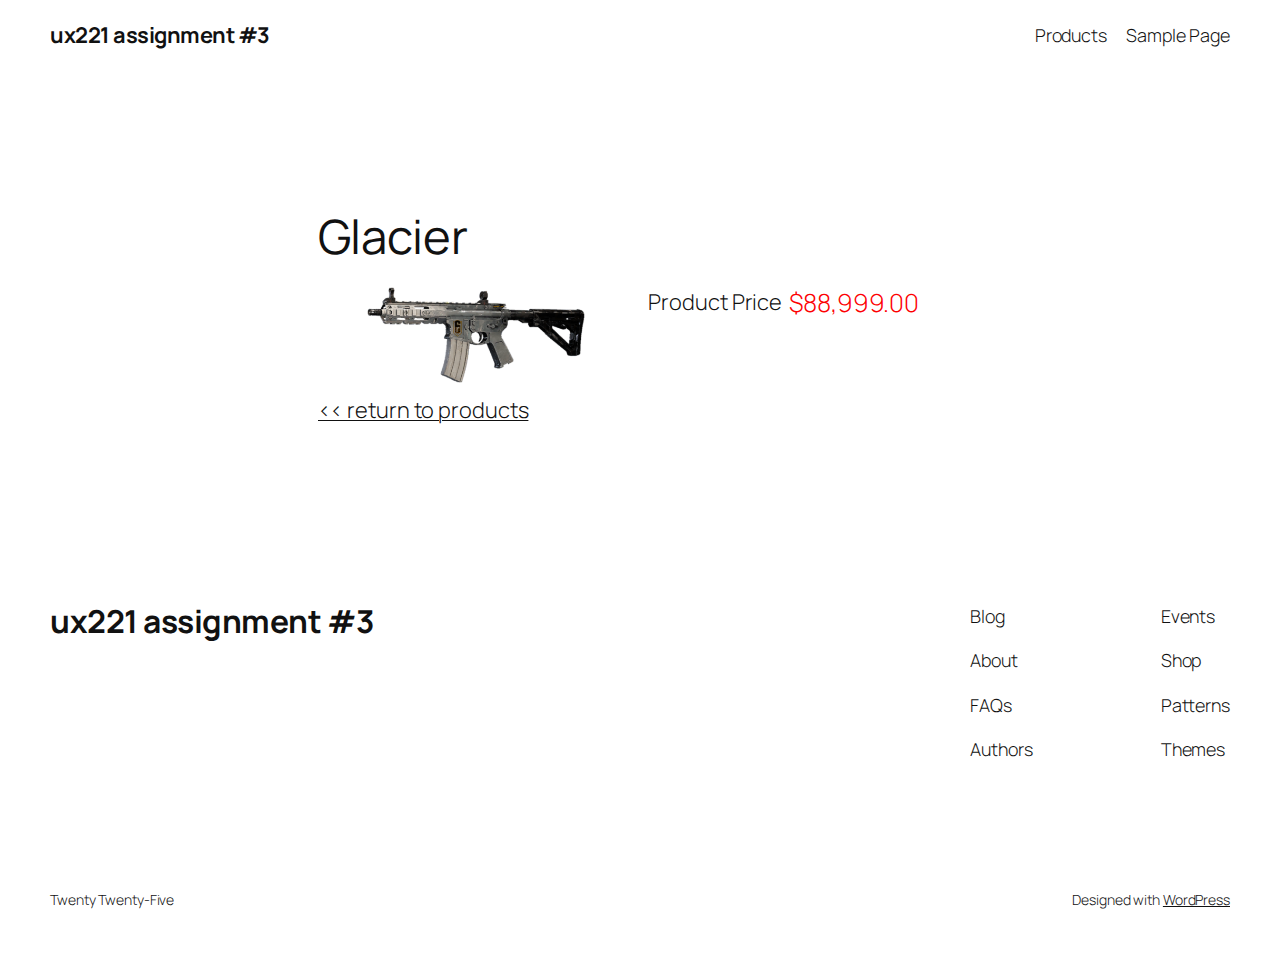
<file: products/glacier/index.html>
<!DOCTYPE html>
<html lang="en-CA">
<head>
	<meta charset="UTF-8" />
	<meta name="viewport" content="width=device-width, initial-scale=1" />
<meta name='robots' content='max-image-preview:large' />
	<style>img:is([sizes="auto" i], [sizes^="auto," i]) { contain-intrinsic-size: 3000px 1500px }</style>
	<title>Glacier &#8211; ux221 assignment #3</title>
<link rel='dns-prefetch' href='//localhost' />
<link rel="alternate" type="application/rss+xml" title="ux221 assignment #3 &raquo; Feed" href="/feed/" />
<link rel="alternate" type="application/rss+xml" title="ux221 assignment #3 &raquo; Comments Feed" href="/comments/feed/" />
<script>
window._wpemojiSettings = {"baseUrl":"https:\/\/s.w.org\/images\/core\/emoji\/15.0.3\/72x72\/","ext":".png","svgUrl":"https:\/\/s.w.org\/images\/core\/emoji\/15.0.3\/svg\/","svgExt":".svg","source":{"concatemoji":"/wp-includes\/js\/wp-emoji-release.min.js?ver=6.7.2"}};
/*! This file is auto-generated */
!function(i,n){var o,s,e;function c(e){try{var t={supportTests:e,timestamp:(new Date).valueOf()};sessionStorage.setItem(o,JSON.stringify(t))}catch(e){}}function p(e,t,n){e.clearRect(0,0,e.canvas.width,e.canvas.height),e.fillText(t,0,0);var t=new Uint32Array(e.getImageData(0,0,e.canvas.width,e.canvas.height).data),r=(e.clearRect(0,0,e.canvas.width,e.canvas.height),e.fillText(n,0,0),new Uint32Array(e.getImageData(0,0,e.canvas.width,e.canvas.height).data));return t.every(function(e,t){return e===r[t]})}function u(e,t,n){switch(t){case"flag":return n(e,"\ud83c\udff3\ufe0f\u200d\u26a7\ufe0f","\ud83c\udff3\ufe0f\u200b\u26a7\ufe0f")?!1:!n(e,"\ud83c\uddfa\ud83c\uddf3","\ud83c\uddfa\u200b\ud83c\uddf3")&&!n(e,"\ud83c\udff4\udb40\udc67\udb40\udc62\udb40\udc65\udb40\udc6e\udb40\udc67\udb40\udc7f","\ud83c\udff4\u200b\udb40\udc67\u200b\udb40\udc62\u200b\udb40\udc65\u200b\udb40\udc6e\u200b\udb40\udc67\u200b\udb40\udc7f");case"emoji":return!n(e,"\ud83d\udc26\u200d\u2b1b","\ud83d\udc26\u200b\u2b1b")}return!1}function f(e,t,n){var r="undefined"!=typeof WorkerGlobalScope&&self instanceof WorkerGlobalScope?new OffscreenCanvas(300,150):i.createElement("canvas"),a=r.getContext("2d",{willReadFrequently:!0}),o=(a.textBaseline="top",a.font="600 32px Arial",{});return e.forEach(function(e){o[e]=t(a,e,n)}),o}function t(e){var t=i.createElement("script");t.src=e,t.defer=!0,i.head.appendChild(t)}"undefined"!=typeof Promise&&(o="wpEmojiSettingsSupports",s=["flag","emoji"],n.supports={everything:!0,everythingExceptFlag:!0},e=new Promise(function(e){i.addEventListener("DOMContentLoaded",e,{once:!0})}),new Promise(function(t){var n=function(){try{var e=JSON.parse(sessionStorage.getItem(o));if("object"==typeof e&&"number"==typeof e.timestamp&&(new Date).valueOf()<e.timestamp+604800&&"object"==typeof e.supportTests)return e.supportTests}catch(e){}return null}();if(!n){if("undefined"!=typeof Worker&&"undefined"!=typeof OffscreenCanvas&&"undefined"!=typeof URL&&URL.createObjectURL&&"undefined"!=typeof Blob)try{var e="postMessage("+f.toString()+"("+[JSON.stringify(s),u.toString(),p.toString()].join(",")+"));",r=new Blob([e],{type:"text/javascript"}),a=new Worker(URL.createObjectURL(r),{name:"wpTestEmojiSupports"});return void(a.onmessage=function(e){c(n=e.data),a.terminate(),t(n)})}catch(e){}c(n=f(s,u,p))}t(n)}).then(function(e){for(var t in e)n.supports[t]=e[t],n.supports.everything=n.supports.everything&&n.supports[t],"flag"!==t&&(n.supports.everythingExceptFlag=n.supports.everythingExceptFlag&&n.supports[t]);n.supports.everythingExceptFlag=n.supports.everythingExceptFlag&&!n.supports.flag,n.DOMReady=!1,n.readyCallback=function(){n.DOMReady=!0}}).then(function(){return e}).then(function(){var e;n.supports.everything||(n.readyCallback(),(e=n.source||{}).concatemoji?t(e.concatemoji):e.wpemoji&&e.twemoji&&(t(e.twemoji),t(e.wpemoji)))}))}((window,document),window._wpemojiSettings);
</script>
<style id='wp-block-site-title-inline-css'>
.wp-block-site-title{box-sizing:border-box}.wp-block-site-title :where(a){color:inherit;font-family:inherit;font-size:inherit;font-style:inherit;font-weight:inherit;letter-spacing:inherit;line-height:inherit;text-decoration:inherit}
</style>
<style id='wp-block-page-list-inline-css'>
.wp-block-navigation .wp-block-page-list{align-items:var(--navigation-layout-align,initial);background-color:inherit;display:flex;flex-direction:var(--navigation-layout-direction,initial);flex-wrap:var(--navigation-layout-wrap,wrap);justify-content:var(--navigation-layout-justify,initial)}.wp-block-navigation .wp-block-navigation-item{background-color:inherit}
</style>
<link rel='stylesheet' id='wp-block-navigation-css' href='/wp-includes/blocks/navigation/style.min.css?ver=6.7.2' media='all' />
<style id='wp-block-group-inline-css'>
.wp-block-group{box-sizing:border-box}:where(.wp-block-group.wp-block-group-is-layout-constrained){position:relative}
</style>
<style id='wp-block-post-featured-image-inline-css'>
.wp-block-post-featured-image{margin-left:0;margin-right:0}.wp-block-post-featured-image a{display:block;height:100%}.wp-block-post-featured-image :where(img){box-sizing:border-box;height:auto;max-width:100%;vertical-align:bottom;width:100%}.wp-block-post-featured-image.alignfull img,.wp-block-post-featured-image.alignwide img{width:100%}.wp-block-post-featured-image .wp-block-post-featured-image__overlay.has-background-dim{background-color:#000;inset:0;position:absolute}.wp-block-post-featured-image{position:relative}.wp-block-post-featured-image .wp-block-post-featured-image__overlay.has-background-gradient{background-color:initial}.wp-block-post-featured-image .wp-block-post-featured-image__overlay.has-background-dim-0{opacity:0}.wp-block-post-featured-image .wp-block-post-featured-image__overlay.has-background-dim-10{opacity:.1}.wp-block-post-featured-image .wp-block-post-featured-image__overlay.has-background-dim-20{opacity:.2}.wp-block-post-featured-image .wp-block-post-featured-image__overlay.has-background-dim-30{opacity:.3}.wp-block-post-featured-image .wp-block-post-featured-image__overlay.has-background-dim-40{opacity:.4}.wp-block-post-featured-image .wp-block-post-featured-image__overlay.has-background-dim-50{opacity:.5}.wp-block-post-featured-image .wp-block-post-featured-image__overlay.has-background-dim-60{opacity:.6}.wp-block-post-featured-image .wp-block-post-featured-image__overlay.has-background-dim-70{opacity:.7}.wp-block-post-featured-image .wp-block-post-featured-image__overlay.has-background-dim-80{opacity:.8}.wp-block-post-featured-image .wp-block-post-featured-image__overlay.has-background-dim-90{opacity:.9}.wp-block-post-featured-image .wp-block-post-featured-image__overlay.has-background-dim-100{opacity:1}.wp-block-post-featured-image:where(.alignleft,.alignright){width:100%}
</style>
<style id='wp-block-post-title-inline-css'>
.wp-block-post-title{box-sizing:border-box;word-break:break-word}.wp-block-post-title :where(a){display:inline-block;font-family:inherit;font-size:inherit;font-style:inherit;font-weight:inherit;letter-spacing:inherit;line-height:inherit;text-decoration:inherit}
</style>
<link rel='stylesheet' id='dashicons-css' href='/wp-includes/css/dashicons.min.css?ver=6.7.2' media='all' />
<link rel='stylesheet' id='al_product_styles-css' href='/wp-content/plugins/ecommerce-product-catalog/css/al_product.min.css?timestamp=1741990405&#038;ver=6.7.2' media='all' />
<style id='wp-block-post-content-inline-css'>
.wp-block-post-content{display:flow-root}
</style>
<style id='wp-block-site-logo-inline-css'>
.wp-block-site-logo{box-sizing:border-box;line-height:0}.wp-block-site-logo a{display:inline-block;line-height:0}.wp-block-site-logo.is-default-size img{height:auto;width:120px}.wp-block-site-logo img{height:auto;max-width:100%}.wp-block-site-logo a,.wp-block-site-logo img{border-radius:inherit}.wp-block-site-logo.aligncenter{margin-left:auto;margin-right:auto;text-align:center}:root :where(.wp-block-site-logo.is-style-rounded){border-radius:9999px}
</style>
<style id='wp-block-site-tagline-inline-css'>
.wp-block-site-tagline{box-sizing:border-box}
</style>
<style id='wp-block-spacer-inline-css'>
.wp-block-spacer{clear:both}
</style>
<style id='wp-block-columns-inline-css'>
.wp-block-columns{align-items:normal!important;box-sizing:border-box;display:flex;flex-wrap:wrap!important}@media (min-width:782px){.wp-block-columns{flex-wrap:nowrap!important}}.wp-block-columns.are-vertically-aligned-top{align-items:flex-start}.wp-block-columns.are-vertically-aligned-center{align-items:center}.wp-block-columns.are-vertically-aligned-bottom{align-items:flex-end}@media (max-width:781px){.wp-block-columns:not(.is-not-stacked-on-mobile)>.wp-block-column{flex-basis:100%!important}}@media (min-width:782px){.wp-block-columns:not(.is-not-stacked-on-mobile)>.wp-block-column{flex-basis:0;flex-grow:1}.wp-block-columns:not(.is-not-stacked-on-mobile)>.wp-block-column[style*=flex-basis]{flex-grow:0}}.wp-block-columns.is-not-stacked-on-mobile{flex-wrap:nowrap!important}.wp-block-columns.is-not-stacked-on-mobile>.wp-block-column{flex-basis:0;flex-grow:1}.wp-block-columns.is-not-stacked-on-mobile>.wp-block-column[style*=flex-basis]{flex-grow:0}:where(.wp-block-columns){margin-bottom:1.75em}:where(.wp-block-columns.has-background){padding:1.25em 2.375em}.wp-block-column{flex-grow:1;min-width:0;overflow-wrap:break-word;word-break:break-word}.wp-block-column.is-vertically-aligned-top{align-self:flex-start}.wp-block-column.is-vertically-aligned-center{align-self:center}.wp-block-column.is-vertically-aligned-bottom{align-self:flex-end}.wp-block-column.is-vertically-aligned-stretch{align-self:stretch}.wp-block-column.is-vertically-aligned-bottom,.wp-block-column.is-vertically-aligned-center,.wp-block-column.is-vertically-aligned-top{width:100%}
</style>
<style id='wp-block-navigation-link-inline-css'>
.wp-block-navigation .wp-block-navigation-item__label{overflow-wrap:break-word}.wp-block-navigation .wp-block-navigation-item__description{display:none}.link-ui-tools{border-top:1px solid #f0f0f0;padding:8px}.link-ui-block-inserter{padding-top:8px}.link-ui-block-inserter__back{margin-left:8px;text-transform:uppercase}
</style>
<style id='wp-block-paragraph-inline-css'>
.is-small-text{font-size:.875em}.is-regular-text{font-size:1em}.is-large-text{font-size:2.25em}.is-larger-text{font-size:3em}.has-drop-cap:not(:focus):first-letter{float:left;font-size:8.4em;font-style:normal;font-weight:100;line-height:.68;margin:.05em .1em 0 0;text-transform:uppercase}body.rtl .has-drop-cap:not(:focus):first-letter{float:none;margin-left:.1em}p.has-drop-cap.has-background{overflow:hidden}:root :where(p.has-background){padding:1.25em 2.375em}:where(p.has-text-color:not(.has-link-color)) a{color:inherit}p.has-text-align-left[style*="writing-mode:vertical-lr"],p.has-text-align-right[style*="writing-mode:vertical-rl"]{rotate:180deg}
</style>
<style id='wp-emoji-styles-inline-css'>

	img.wp-smiley, img.emoji {
		display: inline !important;
		border: none !important;
		box-shadow: none !important;
		height: 1em !important;
		width: 1em !important;
		margin: 0 0.07em !important;
		vertical-align: -0.1em !important;
		background: none !important;
		padding: 0 !important;
	}
</style>
<style id='wp-block-library-inline-css'>
:root{--wp-admin-theme-color:#007cba;--wp-admin-theme-color--rgb:0,124,186;--wp-admin-theme-color-darker-10:#006ba1;--wp-admin-theme-color-darker-10--rgb:0,107,161;--wp-admin-theme-color-darker-20:#005a87;--wp-admin-theme-color-darker-20--rgb:0,90,135;--wp-admin-border-width-focus:2px;--wp-block-synced-color:#7a00df;--wp-block-synced-color--rgb:122,0,223;--wp-bound-block-color:var(--wp-block-synced-color)}@media (min-resolution:192dpi){:root{--wp-admin-border-width-focus:1.5px}}.wp-element-button{cursor:pointer}:root{--wp--preset--font-size--normal:16px;--wp--preset--font-size--huge:42px}:root .has-very-light-gray-background-color{background-color:#eee}:root .has-very-dark-gray-background-color{background-color:#313131}:root .has-very-light-gray-color{color:#eee}:root .has-very-dark-gray-color{color:#313131}:root .has-vivid-green-cyan-to-vivid-cyan-blue-gradient-background{background:linear-gradient(135deg,#00d084,#0693e3)}:root .has-purple-crush-gradient-background{background:linear-gradient(135deg,#34e2e4,#4721fb 50%,#ab1dfe)}:root .has-hazy-dawn-gradient-background{background:linear-gradient(135deg,#faaca8,#dad0ec)}:root .has-subdued-olive-gradient-background{background:linear-gradient(135deg,#fafae1,#67a671)}:root .has-atomic-cream-gradient-background{background:linear-gradient(135deg,#fdd79a,#004a59)}:root .has-nightshade-gradient-background{background:linear-gradient(135deg,#330968,#31cdcf)}:root .has-midnight-gradient-background{background:linear-gradient(135deg,#020381,#2874fc)}.has-regular-font-size{font-size:1em}.has-larger-font-size{font-size:2.625em}.has-normal-font-size{font-size:var(--wp--preset--font-size--normal)}.has-huge-font-size{font-size:var(--wp--preset--font-size--huge)}.has-text-align-center{text-align:center}.has-text-align-left{text-align:left}.has-text-align-right{text-align:right}#end-resizable-editor-section{display:none}.aligncenter{clear:both}.items-justified-left{justify-content:flex-start}.items-justified-center{justify-content:center}.items-justified-right{justify-content:flex-end}.items-justified-space-between{justify-content:space-between}.screen-reader-text{border:0;clip:rect(1px,1px,1px,1px);clip-path:inset(50%);height:1px;margin:-1px;overflow:hidden;padding:0;position:absolute;width:1px;word-wrap:normal!important}.screen-reader-text:focus{background-color:#ddd;clip:auto!important;clip-path:none;color:#444;display:block;font-size:1em;height:auto;left:5px;line-height:normal;padding:15px 23px 14px;text-decoration:none;top:5px;width:auto;z-index:100000}html :where(.has-border-color){border-style:solid}html :where([style*=border-top-color]){border-top-style:solid}html :where([style*=border-right-color]){border-right-style:solid}html :where([style*=border-bottom-color]){border-bottom-style:solid}html :where([style*=border-left-color]){border-left-style:solid}html :where([style*=border-width]){border-style:solid}html :where([style*=border-top-width]){border-top-style:solid}html :where([style*=border-right-width]){border-right-style:solid}html :where([style*=border-bottom-width]){border-bottom-style:solid}html :where([style*=border-left-width]){border-left-style:solid}html :where(img[class*=wp-image-]){height:auto;max-width:100%}:where(figure){margin:0 0 1em}html :where(.is-position-sticky){--wp-admin--admin-bar--position-offset:var(--wp-admin--admin-bar--height,0px)}@media screen and (max-width:600px){html :where(.is-position-sticky){--wp-admin--admin-bar--position-offset:0px}}
</style>
<link rel='stylesheet' id='ic_blocks-css' href='/wp-content/plugins/ecommerce-product-catalog/includes/blocks/ic-blocks.min.css?timestamp=1741990405&#038;ver=6.7.2' media='all' />
<style id='global-styles-inline-css'>
:root{--wp--preset--aspect-ratio--square: 1;--wp--preset--aspect-ratio--4-3: 4/3;--wp--preset--aspect-ratio--3-4: 3/4;--wp--preset--aspect-ratio--3-2: 3/2;--wp--preset--aspect-ratio--2-3: 2/3;--wp--preset--aspect-ratio--16-9: 16/9;--wp--preset--aspect-ratio--9-16: 9/16;--wp--preset--color--black: #000000;--wp--preset--color--cyan-bluish-gray: #abb8c3;--wp--preset--color--white: #ffffff;--wp--preset--color--pale-pink: #f78da7;--wp--preset--color--vivid-red: #cf2e2e;--wp--preset--color--luminous-vivid-orange: #ff6900;--wp--preset--color--luminous-vivid-amber: #fcb900;--wp--preset--color--light-green-cyan: #7bdcb5;--wp--preset--color--vivid-green-cyan: #00d084;--wp--preset--color--pale-cyan-blue: #8ed1fc;--wp--preset--color--vivid-cyan-blue: #0693e3;--wp--preset--color--vivid-purple: #9b51e0;--wp--preset--color--base: #FFFFFF;--wp--preset--color--contrast: #111111;--wp--preset--color--accent-1: #FFEE58;--wp--preset--color--accent-2: #F6CFF4;--wp--preset--color--accent-3: #503AA8;--wp--preset--color--accent-4: #686868;--wp--preset--color--accent-5: #FBFAF3;--wp--preset--color--accent-6: color-mix(in srgb, currentColor 20%, transparent);--wp--preset--gradient--vivid-cyan-blue-to-vivid-purple: linear-gradient(135deg,rgba(6,147,227,1) 0%,rgb(155,81,224) 100%);--wp--preset--gradient--light-green-cyan-to-vivid-green-cyan: linear-gradient(135deg,rgb(122,220,180) 0%,rgb(0,208,130) 100%);--wp--preset--gradient--luminous-vivid-amber-to-luminous-vivid-orange: linear-gradient(135deg,rgba(252,185,0,1) 0%,rgba(255,105,0,1) 100%);--wp--preset--gradient--luminous-vivid-orange-to-vivid-red: linear-gradient(135deg,rgba(255,105,0,1) 0%,rgb(207,46,46) 100%);--wp--preset--gradient--very-light-gray-to-cyan-bluish-gray: linear-gradient(135deg,rgb(238,238,238) 0%,rgb(169,184,195) 100%);--wp--preset--gradient--cool-to-warm-spectrum: linear-gradient(135deg,rgb(74,234,220) 0%,rgb(151,120,209) 20%,rgb(207,42,186) 40%,rgb(238,44,130) 60%,rgb(251,105,98) 80%,rgb(254,248,76) 100%);--wp--preset--gradient--blush-light-purple: linear-gradient(135deg,rgb(255,206,236) 0%,rgb(152,150,240) 100%);--wp--preset--gradient--blush-bordeaux: linear-gradient(135deg,rgb(254,205,165) 0%,rgb(254,45,45) 50%,rgb(107,0,62) 100%);--wp--preset--gradient--luminous-dusk: linear-gradient(135deg,rgb(255,203,112) 0%,rgb(199,81,192) 50%,rgb(65,88,208) 100%);--wp--preset--gradient--pale-ocean: linear-gradient(135deg,rgb(255,245,203) 0%,rgb(182,227,212) 50%,rgb(51,167,181) 100%);--wp--preset--gradient--electric-grass: linear-gradient(135deg,rgb(202,248,128) 0%,rgb(113,206,126) 100%);--wp--preset--gradient--midnight: linear-gradient(135deg,rgb(2,3,129) 0%,rgb(40,116,252) 100%);--wp--preset--font-size--small: 0.875rem;--wp--preset--font-size--medium: clamp(1rem, 1rem + ((1vw - 0.2rem) * 0.196), 1.125rem);--wp--preset--font-size--large: clamp(1.125rem, 1.125rem + ((1vw - 0.2rem) * 0.392), 1.375rem);--wp--preset--font-size--x-large: clamp(1.75rem, 1.75rem + ((1vw - 0.2rem) * 0.392), 2rem);--wp--preset--font-size--xx-large: clamp(2.15rem, 2.15rem + ((1vw - 0.2rem) * 1.333), 3rem);--wp--preset--font-family--manrope: Manrope, sans-serif;--wp--preset--font-family--fira-code: "Fira Code", monospace;--wp--preset--spacing--20: 10px;--wp--preset--spacing--30: 20px;--wp--preset--spacing--40: 30px;--wp--preset--spacing--50: clamp(30px, 5vw, 50px);--wp--preset--spacing--60: clamp(30px, 7vw, 70px);--wp--preset--spacing--70: clamp(50px, 7vw, 90px);--wp--preset--spacing--80: clamp(70px, 10vw, 140px);--wp--preset--shadow--natural: 6px 6px 9px rgba(0, 0, 0, 0.2);--wp--preset--shadow--deep: 12px 12px 50px rgba(0, 0, 0, 0.4);--wp--preset--shadow--sharp: 6px 6px 0px rgba(0, 0, 0, 0.2);--wp--preset--shadow--outlined: 6px 6px 0px -3px rgba(255, 255, 255, 1), 6px 6px rgba(0, 0, 0, 1);--wp--preset--shadow--crisp: 6px 6px 0px rgba(0, 0, 0, 1);}:root { --wp--style--global--content-size: 645px;--wp--style--global--wide-size: 1340px; }:where(body) { margin: 0; }.wp-site-blocks { padding-top: var(--wp--style--root--padding-top); padding-bottom: var(--wp--style--root--padding-bottom); }.has-global-padding { padding-right: var(--wp--style--root--padding-right); padding-left: var(--wp--style--root--padding-left); }.has-global-padding > .alignfull { margin-right: calc(var(--wp--style--root--padding-right) * -1); margin-left: calc(var(--wp--style--root--padding-left) * -1); }.has-global-padding :where(:not(.alignfull.is-layout-flow) > .has-global-padding:not(.wp-block-block, .alignfull)) { padding-right: 0; padding-left: 0; }.has-global-padding :where(:not(.alignfull.is-layout-flow) > .has-global-padding:not(.wp-block-block, .alignfull)) > .alignfull { margin-left: 0; margin-right: 0; }.wp-site-blocks > .alignleft { float: left; margin-right: 2em; }.wp-site-blocks > .alignright { float: right; margin-left: 2em; }.wp-site-blocks > .aligncenter { justify-content: center; margin-left: auto; margin-right: auto; }:where(.wp-site-blocks) > * { margin-block-start: 1.2rem; margin-block-end: 0; }:where(.wp-site-blocks) > :first-child { margin-block-start: 0; }:where(.wp-site-blocks) > :last-child { margin-block-end: 0; }:root { --wp--style--block-gap: 1.2rem; }:root :where(.is-layout-flow) > :first-child{margin-block-start: 0;}:root :where(.is-layout-flow) > :last-child{margin-block-end: 0;}:root :where(.is-layout-flow) > *{margin-block-start: 1.2rem;margin-block-end: 0;}:root :where(.is-layout-constrained) > :first-child{margin-block-start: 0;}:root :where(.is-layout-constrained) > :last-child{margin-block-end: 0;}:root :where(.is-layout-constrained) > *{margin-block-start: 1.2rem;margin-block-end: 0;}:root :where(.is-layout-flex){gap: 1.2rem;}:root :where(.is-layout-grid){gap: 1.2rem;}.is-layout-flow > .alignleft{float: left;margin-inline-start: 0;margin-inline-end: 2em;}.is-layout-flow > .alignright{float: right;margin-inline-start: 2em;margin-inline-end: 0;}.is-layout-flow > .aligncenter{margin-left: auto !important;margin-right: auto !important;}.is-layout-constrained > .alignleft{float: left;margin-inline-start: 0;margin-inline-end: 2em;}.is-layout-constrained > .alignright{float: right;margin-inline-start: 2em;margin-inline-end: 0;}.is-layout-constrained > .aligncenter{margin-left: auto !important;margin-right: auto !important;}.is-layout-constrained > :where(:not(.alignleft):not(.alignright):not(.alignfull)){max-width: var(--wp--style--global--content-size);margin-left: auto !important;margin-right: auto !important;}.is-layout-constrained > .alignwide{max-width: var(--wp--style--global--wide-size);}body .is-layout-flex{display: flex;}.is-layout-flex{flex-wrap: wrap;align-items: center;}.is-layout-flex > :is(*, div){margin: 0;}body .is-layout-grid{display: grid;}.is-layout-grid > :is(*, div){margin: 0;}body{background-color: var(--wp--preset--color--base);color: var(--wp--preset--color--contrast);font-family: var(--wp--preset--font-family--manrope);font-size: var(--wp--preset--font-size--large);font-weight: 300;letter-spacing: -0.1px;line-height: 1.4;--wp--style--root--padding-top: 0px;--wp--style--root--padding-right: var(--wp--preset--spacing--50);--wp--style--root--padding-bottom: 0px;--wp--style--root--padding-left: var(--wp--preset--spacing--50);}a:where(:not(.wp-element-button)){color: currentColor;text-decoration: underline;}:root :where(a:where(:not(.wp-element-button)):hover){text-decoration: none;}h1, h2, h3, h4, h5, h6{font-weight: 400;letter-spacing: -0.1px;line-height: 1.125;}h1{font-size: var(--wp--preset--font-size--xx-large);}h2{font-size: var(--wp--preset--font-size--x-large);}h3{font-size: var(--wp--preset--font-size--large);}h4{font-size: var(--wp--preset--font-size--medium);}h5{font-size: var(--wp--preset--font-size--small);letter-spacing: 0.5px;}h6{font-size: var(--wp--preset--font-size--small);font-weight: 700;letter-spacing: 1.4px;text-transform: uppercase;}:root :where(.wp-element-button, .wp-block-button__link){background-color: var(--wp--preset--color--contrast);border-width: 0;color: var(--wp--preset--color--base);font-family: inherit;font-size: var(--wp--preset--font-size--medium);line-height: inherit;padding-top: 1rem;padding-right: 2.25rem;padding-bottom: 1rem;padding-left: 2.25rem;text-decoration: none;}:root :where(.wp-element-button:hover, .wp-block-button__link:hover){background-color: color-mix(in srgb, var(--wp--preset--color--contrast) 85%, transparent);border-color: transparent;color: var(--wp--preset--color--base);}:root :where(.wp-element-button:focus, .wp-block-button__link:focus){outline-color: var(--wp--preset--color--accent-4);outline-offset: 2px;}:root :where(.wp-element-caption, .wp-block-audio figcaption, .wp-block-embed figcaption, .wp-block-gallery figcaption, .wp-block-image figcaption, .wp-block-table figcaption, .wp-block-video figcaption){font-size: var(--wp--preset--font-size--small);line-height: 1.4;}.has-black-color{color: var(--wp--preset--color--black) !important;}.has-cyan-bluish-gray-color{color: var(--wp--preset--color--cyan-bluish-gray) !important;}.has-white-color{color: var(--wp--preset--color--white) !important;}.has-pale-pink-color{color: var(--wp--preset--color--pale-pink) !important;}.has-vivid-red-color{color: var(--wp--preset--color--vivid-red) !important;}.has-luminous-vivid-orange-color{color: var(--wp--preset--color--luminous-vivid-orange) !important;}.has-luminous-vivid-amber-color{color: var(--wp--preset--color--luminous-vivid-amber) !important;}.has-light-green-cyan-color{color: var(--wp--preset--color--light-green-cyan) !important;}.has-vivid-green-cyan-color{color: var(--wp--preset--color--vivid-green-cyan) !important;}.has-pale-cyan-blue-color{color: var(--wp--preset--color--pale-cyan-blue) !important;}.has-vivid-cyan-blue-color{color: var(--wp--preset--color--vivid-cyan-blue) !important;}.has-vivid-purple-color{color: var(--wp--preset--color--vivid-purple) !important;}.has-base-color{color: var(--wp--preset--color--base) !important;}.has-contrast-color{color: var(--wp--preset--color--contrast) !important;}.has-accent-1-color{color: var(--wp--preset--color--accent-1) !important;}.has-accent-2-color{color: var(--wp--preset--color--accent-2) !important;}.has-accent-3-color{color: var(--wp--preset--color--accent-3) !important;}.has-accent-4-color{color: var(--wp--preset--color--accent-4) !important;}.has-accent-5-color{color: var(--wp--preset--color--accent-5) !important;}.has-accent-6-color{color: var(--wp--preset--color--accent-6) !important;}.has-black-background-color{background-color: var(--wp--preset--color--black) !important;}.has-cyan-bluish-gray-background-color{background-color: var(--wp--preset--color--cyan-bluish-gray) !important;}.has-white-background-color{background-color: var(--wp--preset--color--white) !important;}.has-pale-pink-background-color{background-color: var(--wp--preset--color--pale-pink) !important;}.has-vivid-red-background-color{background-color: var(--wp--preset--color--vivid-red) !important;}.has-luminous-vivid-orange-background-color{background-color: var(--wp--preset--color--luminous-vivid-orange) !important;}.has-luminous-vivid-amber-background-color{background-color: var(--wp--preset--color--luminous-vivid-amber) !important;}.has-light-green-cyan-background-color{background-color: var(--wp--preset--color--light-green-cyan) !important;}.has-vivid-green-cyan-background-color{background-color: var(--wp--preset--color--vivid-green-cyan) !important;}.has-pale-cyan-blue-background-color{background-color: var(--wp--preset--color--pale-cyan-blue) !important;}.has-vivid-cyan-blue-background-color{background-color: var(--wp--preset--color--vivid-cyan-blue) !important;}.has-vivid-purple-background-color{background-color: var(--wp--preset--color--vivid-purple) !important;}.has-base-background-color{background-color: var(--wp--preset--color--base) !important;}.has-contrast-background-color{background-color: var(--wp--preset--color--contrast) !important;}.has-accent-1-background-color{background-color: var(--wp--preset--color--accent-1) !important;}.has-accent-2-background-color{background-color: var(--wp--preset--color--accent-2) !important;}.has-accent-3-background-color{background-color: var(--wp--preset--color--accent-3) !important;}.has-accent-4-background-color{background-color: var(--wp--preset--color--accent-4) !important;}.has-accent-5-background-color{background-color: var(--wp--preset--color--accent-5) !important;}.has-accent-6-background-color{background-color: var(--wp--preset--color--accent-6) !important;}.has-black-border-color{border-color: var(--wp--preset--color--black) !important;}.has-cyan-bluish-gray-border-color{border-color: var(--wp--preset--color--cyan-bluish-gray) !important;}.has-white-border-color{border-color: var(--wp--preset--color--white) !important;}.has-pale-pink-border-color{border-color: var(--wp--preset--color--pale-pink) !important;}.has-vivid-red-border-color{border-color: var(--wp--preset--color--vivid-red) !important;}.has-luminous-vivid-orange-border-color{border-color: var(--wp--preset--color--luminous-vivid-orange) !important;}.has-luminous-vivid-amber-border-color{border-color: var(--wp--preset--color--luminous-vivid-amber) !important;}.has-light-green-cyan-border-color{border-color: var(--wp--preset--color--light-green-cyan) !important;}.has-vivid-green-cyan-border-color{border-color: var(--wp--preset--color--vivid-green-cyan) !important;}.has-pale-cyan-blue-border-color{border-color: var(--wp--preset--color--pale-cyan-blue) !important;}.has-vivid-cyan-blue-border-color{border-color: var(--wp--preset--color--vivid-cyan-blue) !important;}.has-vivid-purple-border-color{border-color: var(--wp--preset--color--vivid-purple) !important;}.has-base-border-color{border-color: var(--wp--preset--color--base) !important;}.has-contrast-border-color{border-color: var(--wp--preset--color--contrast) !important;}.has-accent-1-border-color{border-color: var(--wp--preset--color--accent-1) !important;}.has-accent-2-border-color{border-color: var(--wp--preset--color--accent-2) !important;}.has-accent-3-border-color{border-color: var(--wp--preset--color--accent-3) !important;}.has-accent-4-border-color{border-color: var(--wp--preset--color--accent-4) !important;}.has-accent-5-border-color{border-color: var(--wp--preset--color--accent-5) !important;}.has-accent-6-border-color{border-color: var(--wp--preset--color--accent-6) !important;}.has-vivid-cyan-blue-to-vivid-purple-gradient-background{background: var(--wp--preset--gradient--vivid-cyan-blue-to-vivid-purple) !important;}.has-light-green-cyan-to-vivid-green-cyan-gradient-background{background: var(--wp--preset--gradient--light-green-cyan-to-vivid-green-cyan) !important;}.has-luminous-vivid-amber-to-luminous-vivid-orange-gradient-background{background: var(--wp--preset--gradient--luminous-vivid-amber-to-luminous-vivid-orange) !important;}.has-luminous-vivid-orange-to-vivid-red-gradient-background{background: var(--wp--preset--gradient--luminous-vivid-orange-to-vivid-red) !important;}.has-very-light-gray-to-cyan-bluish-gray-gradient-background{background: var(--wp--preset--gradient--very-light-gray-to-cyan-bluish-gray) !important;}.has-cool-to-warm-spectrum-gradient-background{background: var(--wp--preset--gradient--cool-to-warm-spectrum) !important;}.has-blush-light-purple-gradient-background{background: var(--wp--preset--gradient--blush-light-purple) !important;}.has-blush-bordeaux-gradient-background{background: var(--wp--preset--gradient--blush-bordeaux) !important;}.has-luminous-dusk-gradient-background{background: var(--wp--preset--gradient--luminous-dusk) !important;}.has-pale-ocean-gradient-background{background: var(--wp--preset--gradient--pale-ocean) !important;}.has-electric-grass-gradient-background{background: var(--wp--preset--gradient--electric-grass) !important;}.has-midnight-gradient-background{background: var(--wp--preset--gradient--midnight) !important;}.has-small-font-size{font-size: var(--wp--preset--font-size--small) !important;}.has-medium-font-size{font-size: var(--wp--preset--font-size--medium) !important;}.has-large-font-size{font-size: var(--wp--preset--font-size--large) !important;}.has-x-large-font-size{font-size: var(--wp--preset--font-size--x-large) !important;}.has-xx-large-font-size{font-size: var(--wp--preset--font-size--xx-large) !important;}.has-manrope-font-family{font-family: var(--wp--preset--font-family--manrope) !important;}.has-fira-code-font-family{font-family: var(--wp--preset--font-family--fira-code) !important;}
:root :where(.wp-block-columns-is-layout-flow) > :first-child{margin-block-start: 0;}:root :where(.wp-block-columns-is-layout-flow) > :last-child{margin-block-end: 0;}:root :where(.wp-block-columns-is-layout-flow) > *{margin-block-start: var(--wp--preset--spacing--50);margin-block-end: 0;}:root :where(.wp-block-columns-is-layout-constrained) > :first-child{margin-block-start: 0;}:root :where(.wp-block-columns-is-layout-constrained) > :last-child{margin-block-end: 0;}:root :where(.wp-block-columns-is-layout-constrained) > *{margin-block-start: var(--wp--preset--spacing--50);margin-block-end: 0;}:root :where(.wp-block-columns-is-layout-flex){gap: var(--wp--preset--spacing--50);}:root :where(.wp-block-columns-is-layout-grid){gap: var(--wp--preset--spacing--50);}
:root :where(.wp-block-post-title a:where(:not(.wp-element-button))){text-decoration: none;}
:root :where(.wp-block-post-title a:where(:not(.wp-element-button)):hover){text-decoration: underline;}
:root :where(.wp-block-site-tagline){font-size: var(--wp--preset--font-size--medium);}
:root :where(.wp-block-site-title){font-weight: 700;letter-spacing: -.5px;}
:root :where(.wp-block-site-title a:where(:not(.wp-element-button))){text-decoration: none;}
:root :where(.wp-block-site-title a:where(:not(.wp-element-button)):hover){text-decoration: underline;}
:root :where(.wp-block-navigation){font-size: var(--wp--preset--font-size--medium);}
:root :where(.wp-block-navigation a:where(:not(.wp-element-button))){text-decoration: none;}
:root :where(.wp-block-navigation a:where(:not(.wp-element-button)):hover){text-decoration: underline;}
</style>
<style id='core-block-supports-inline-css'>
.wp-container-core-navigation-is-layout-1{justify-content:flex-end;}.wp-container-core-group-is-layout-1{flex-wrap:nowrap;gap:var(--wp--preset--spacing--10);justify-content:flex-end;}.wp-container-core-group-is-layout-2{flex-wrap:nowrap;justify-content:space-between;}.wp-container-core-columns-is-layout-1{flex-wrap:nowrap;}.wp-container-core-navigation-is-layout-2{flex-direction:column;align-items:flex-start;}.wp-container-core-navigation-is-layout-3{flex-direction:column;align-items:flex-start;}.wp-container-core-group-is-layout-7{gap:var(--wp--preset--spacing--80);justify-content:space-between;align-items:flex-start;}.wp-container-core-group-is-layout-8{justify-content:space-between;align-items:flex-start;}.wp-container-core-group-is-layout-9{gap:var(--wp--preset--spacing--20);justify-content:space-between;}
</style>
<style id='wp-block-template-skip-link-inline-css'>

		.skip-link.screen-reader-text {
			border: 0;
			clip: rect(1px,1px,1px,1px);
			clip-path: inset(50%);
			height: 1px;
			margin: -1px;
			overflow: hidden;
			padding: 0;
			position: absolute !important;
			width: 1px;
			word-wrap: normal !important;
		}

		.skip-link.screen-reader-text:focus {
			background-color: #eee;
			clip: auto !important;
			clip-path: none;
			color: #444;
			display: block;
			font-size: 1em;
			height: auto;
			left: 5px;
			line-height: normal;
			padding: 15px 23px 14px;
			text-decoration: none;
			top: 5px;
			width: auto;
			z-index: 100000;
		}
</style>
<link rel='stylesheet' id='parent-style-css' href='/wp-content/themes/twentytwentyfive/style.css?ver=6.7.2' media='all' />
<link rel='stylesheet' id='child-style-css' href='/wp-content/themes/child-theme-assignment-3/style.css?ver=6.7.2' media='all' />
<link rel='stylesheet' id='twentytwentyfive-style-css' href='/wp-content/themes/twentytwentyfive/style.css?ver=6.7.2' media='all' />
<link rel='stylesheet' id='colorbox-css' href='/wp-content/plugins/ecommerce-product-catalog/js/colorbox/colorbox.css?timestamp=1741990405&#038;ver=6.7.2' media='all' />
<script src="/wp-includes/js/jquery/jquery.min.js?ver=3.7.1" id="jquery-core-js"></script>
<script src="/wp-includes/js/jquery/jquery-migrate.min.js?ver=3.4.1" id="jquery-migrate-js"></script>
<script src="/wp-content/plugins/ecommerce-product-catalog/js/magnifier/magnifier.min.js?timestamp=1741990405&amp;ver=1" id="ic_magnifier-js"></script>
<script src="/wp-content/themes/child-theme-assignment-3/customElements.js?ver=6.7.2" id="custom_javascript-js"></script>
<link rel="https://api.w.org/" href="/wp-json/" /><link rel="alternate" title="JSON" type="application/json" href="/wp-json/wp/v2/al_product/13" /><link rel="EditURI" type="application/rsd+xml" title="RSD" href="/xmlrpc.php?rsd" />
<meta name="generator" content="WordPress 6.7.2" />
<link rel="canonical" href="/products/glacier/" />
<link rel='shortlink' href='/?p=13' />
<link rel="alternate" title="oEmbed (JSON)" type="application/json+oembed" href="/wp-json/oembed/1.0/embed?url=http%3A%2F%2Flocalhost%3A8000%2Fproducts%2Fglacier%2F" />
<link rel="alternate" title="oEmbed (XML)" type="text/xml+oembed" href="/wp-json/oembed/1.0/embed?url=http%3A%2F%2Flocalhost%3A8000%2Fproducts%2Fglacier%2F&#038;format=xml" />
<script type="importmap" id="wp-importmap">
{"imports":{"@wordpress\/interactivity":"/wp-includes\/js\/dist\/script-modules\/interactivity\/index.min.js?ver=907ea3b2f317a78b7b9b"}}
</script>
<script type="module" src="/wp-includes/js/dist/script-modules/block-library/navigation/view.min.js?ver=8ff192874fc8910a284c" id="@wordpress/block-library/navigation/view-js-module"></script>
<link rel="modulepreload" href="/wp-includes/js/dist/script-modules/interactivity/index.min.js?ver=907ea3b2f317a78b7b9b" id="@wordpress/interactivity-js-modulepreload"><style class='wp-fonts-local'>
@font-face{font-family:Manrope;font-style:normal;font-weight:200 800;font-display:fallback;src:url('/wp-content/themes/twentytwentyfive/assets/fonts/manrope/Manrope-VariableFont_wght.woff2') format('woff2');}
@font-face{font-family:"Fira Code";font-style:normal;font-weight:300 700;font-display:fallback;src:url('/wp-content/themes/twentytwentyfive/assets/fonts/fira-code/FiraCode-VariableFont_wght.woff2') format('woff2');}
</style>
</head>

<body class="al_product-template-default single-al_product postid-13 page page-id-13 wp-embed-responsive ecommerce-product-catalog type-page page-template-default single-product-page">

<div class="wp-site-blocks"><header class="wp-block-template-part">
<div class="wp-block-group alignfull is-layout-flow wp-block-group-is-layout-flow">
	
	<div class="wp-block-group has-global-padding is-layout-constrained wp-block-group-is-layout-constrained">
		
		<div class="wp-block-group alignwide is-content-justification-space-between is-nowrap is-layout-flex wp-container-core-group-is-layout-2 wp-block-group-is-layout-flex" style="padding-top:var(--wp--preset--spacing--30);padding-bottom:var(--wp--preset--spacing--30)">
			<p class="wp-block-site-title"><a href="/" target="_self" rel="home">ux221 assignment #3</a></p>
			
			<div class="wp-block-group is-content-justification-right is-nowrap is-layout-flex wp-container-core-group-is-layout-1 wp-block-group-is-layout-flex">
				<nav class="is-responsive items-justified-right wp-block-navigation is-content-justification-right is-layout-flex wp-container-core-navigation-is-layout-1 wp-block-navigation-is-layout-flex" aria-label="" 
		 data-wp-interactive="core/navigation" data-wp-context='{"overlayOpenedBy":{"click":false,"hover":false,"focus":false},"type":"overlay","roleAttribute":"","ariaLabel":"Menu"}'><button aria-haspopup="dialog" aria-label="Open menu" class="wp-block-navigation__responsive-container-open " 
				data-wp-on-async--click="actions.openMenuOnClick"
				data-wp-on--keydown="actions.handleMenuKeydown"
			><svg width="24" height="24" xmlns="https://www.w3.org/2000/svg" viewBox="0 0 24 24" aria-hidden="true" focusable="false"><rect x="4" y="7.5" width="16" height="1.5" /><rect x="4" y="15" width="16" height="1.5" /></svg></button>
				<div class="wp-block-navigation__responsive-container  has-text-color has-contrast-color has-background has-base-background-color"  id="modal-1" 
				data-wp-class--has-modal-open="state.isMenuOpen"
				data-wp-class--is-menu-open="state.isMenuOpen"
				data-wp-watch="callbacks.initMenu"
				data-wp-on--keydown="actions.handleMenuKeydown"
				data-wp-on-async--focusout="actions.handleMenuFocusout"
				tabindex="-1"
			>
					<div class="wp-block-navigation__responsive-close" tabindex="-1">
						<div class="wp-block-navigation__responsive-dialog" 
				data-wp-bind--aria-modal="state.ariaModal"
				data-wp-bind--aria-label="state.ariaLabel"
				data-wp-bind--role="state.roleAttribute"
			>
							<button aria-label="Close menu" class="wp-block-navigation__responsive-container-close" 
				data-wp-on-async--click="actions.closeMenuOnClick"
			><svg xmlns="https://www.w3.org/2000/svg" viewBox="0 0 24 24" width="24" height="24" aria-hidden="true" focusable="false"><path d="m13.06 12 6.47-6.47-1.06-1.06L12 10.94 5.53 4.47 4.47 5.53 10.94 12l-6.47 6.47 1.06 1.06L12 13.06l6.47 6.47 1.06-1.06L13.06 12Z"></path></svg></button>
							<div class="wp-block-navigation__responsive-container-content" 
				data-wp-watch="callbacks.focusFirstElement"
			 id="modal-1-content">
								<ul class="wp-block-navigation__container is-responsive items-justified-right wp-block-navigation"><ul class="wp-block-page-list"><li class="wp-block-pages-list__item current-menu-item wp-block-navigation-item open-on-hover-click"><a class="wp-block-pages-list__item__link wp-block-navigation-item__content" href="/products/" aria-current="page">Products</a></li><li class="wp-block-pages-list__item wp-block-navigation-item open-on-hover-click"><a class="wp-block-pages-list__item__link wp-block-navigation-item__content" href="/sample-page/">Sample Page</a></li></ul></ul>
							</div>
						</div>
					</div>
				</div></nav>
			</div>
			
		</div>
		
	</div>
	
</div>


</header>


<main class="wp-block-group has-global-padding is-layout-constrained wp-block-group-is-layout-constrained" style="margin-top:var(--wp--preset--spacing--60)">
	
	<div class="wp-block-group alignfull has-global-padding is-layout-constrained wp-block-group-is-layout-constrained" style="padding-top:var(--wp--preset--spacing--60);padding-bottom:var(--wp--preset--spacing--60)">
		
		<h1 class="wp-block-post-title">Glacier</h1>
		<div class="entry-content alignfull wp-block-post-content has-global-padding is-layout-constrained wp-block-post-content-is-layout-constrained">            <div id="product_page" class="post-13 type-al_product status-publish has-post-thumbnail hentry al_product responsive plain product-13">
			<div class="ic-catalog-container">    <div class="product-entry">

		
    <div id="product_details_container">
			<div class="entry-thumbnail product-image">
					<a class="a-product-image nofancybox nolightbox no-ajaxy" href="/wp-content/uploads/2025/03/r6-ash-glaciaer.png"><img fetchpriority="high" decoding="async" width="600" height="198" src="/wp-content/uploads/2025/03/r6-ash-glaciaer-600x198.png" class="attachment-product-page-image size-product-page-image ic_magnifier wp-post-image" alt="" data-zoom-image="/wp-content/uploads/2025/03/r6-ash-glaciaer.png" loading="eager" srcset="/wp-content/uploads/2025/03/r6-ash-glaciaer-600x198.png 600w, /wp-content/uploads/2025/03/r6-ash-glaciaer-300x99.png 300w, /wp-content/uploads/2025/03/r6-ash-glaciaer-280x93.png 280w, /wp-content/uploads/2025/03/r6-ash-glaciaer.png 690w" sizes="(max-width: 600px) 100vw, 600px" /></a>
				</div>
	        <div id="product_details" class="product-details ">
			    <div class="price-container">
		        <table class="price-table">
			            <tr>
				                    <td class="price-label">Product Price</td>
				                <td class="price-value price-value-13 red-price big-price ic-design">
					&#36;88,999.00                </td>
            </tr>
			        </table>
		    </div>
	        </div>
		    </div>
    <div class="after-product-description">
		<a class="back-to-products" href="/products/"><< return to products</a>    </div>

    </div>
</div>            </div>
			
</div>
	</div>
	
</main>


<footer class="wp-block-template-part">
<div class="wp-block-group has-global-padding is-layout-constrained wp-block-group-is-layout-constrained" style="padding-top:var(--wp--preset--spacing--60);padding-bottom:var(--wp--preset--spacing--50)">
	
	<div class="wp-block-group alignwide is-layout-flow wp-block-group-is-layout-flow">
		

		
		<div class="wp-block-group alignfull is-content-justification-space-between is-layout-flex wp-container-core-group-is-layout-8 wp-block-group-is-layout-flex">
			
			<div class="wp-block-columns is-layout-flex wp-container-core-columns-is-layout-1 wp-block-columns-is-layout-flex">
				
				<div class="wp-block-column is-layout-flow wp-block-column-is-layout-flow" style="flex-basis:100%"><h2 class="wp-block-site-title"><a href="/" target="_self" rel="home">ux221 assignment #3</a></h2>

				
				</div>
				

				
				<div class="wp-block-column is-layout-flow wp-block-column-is-layout-flow">
					
					<div style="height:var(--wp--preset--spacing--40);width:0px" aria-hidden="true" class="wp-block-spacer"></div>
					
				</div>
				
			</div>
			

			
			<div class="wp-block-group is-content-justification-space-between is-layout-flex wp-container-core-group-is-layout-7 wp-block-group-is-layout-flex">
				<nav class="is-vertical wp-block-navigation is-layout-flex wp-container-core-navigation-is-layout-2 wp-block-navigation-is-layout-flex" aria-label=""><ul class="wp-block-navigation__container  is-vertical wp-block-navigation"><li class=" wp-block-navigation-item wp-block-navigation-link"><a class="wp-block-navigation-item__content"  href="#"><span class="wp-block-navigation-item__label">Blog</span></a></li><li class=" wp-block-navigation-item wp-block-navigation-link"><a class="wp-block-navigation-item__content"  href="#"><span class="wp-block-navigation-item__label">About</span></a></li><li class=" wp-block-navigation-item wp-block-navigation-link"><a class="wp-block-navigation-item__content"  href="#"><span class="wp-block-navigation-item__label">FAQs</span></a></li><li class=" wp-block-navigation-item wp-block-navigation-link"><a class="wp-block-navigation-item__content"  href="#"><span class="wp-block-navigation-item__label">Authors</span></a></li></ul></nav>

				<nav class="is-vertical wp-block-navigation is-layout-flex wp-container-core-navigation-is-layout-3 wp-block-navigation-is-layout-flex" aria-label=""><ul class="wp-block-navigation__container  is-vertical wp-block-navigation"><li class=" wp-block-navigation-item wp-block-navigation-link"><a class="wp-block-navigation-item__content"  href="#"><span class="wp-block-navigation-item__label">Events</span></a></li><li class=" wp-block-navigation-item wp-block-navigation-link"><a class="wp-block-navigation-item__content"  href="#"><span class="wp-block-navigation-item__label">Shop</span></a></li><li class=" wp-block-navigation-item wp-block-navigation-link"><a class="wp-block-navigation-item__content"  href="#"><span class="wp-block-navigation-item__label">Patterns</span></a></li><li class=" wp-block-navigation-item wp-block-navigation-link"><a class="wp-block-navigation-item__content"  href="#"><span class="wp-block-navigation-item__label">Themes</span></a></li></ul></nav>
			</div>
				
		</div>
		

		
		<div style="height:var(--wp--preset--spacing--70)" aria-hidden="true" class="wp-block-spacer"></div>
		

		
		<div class="wp-block-group alignfull is-content-justification-space-between is-layout-flex wp-container-core-group-is-layout-9 wp-block-group-is-layout-flex">
			
			<p class="has-small-font-size">Twenty Twenty-Five</p>
			
			
			<p class="has-small-font-size">
				Designed with <a href="https://wordpress.org" rel="nofollow">WordPress</a>			</p>
			
		</div>
		
	</div>
	
</div>


</footer>
</div>
<script src="/wp-content/plugins/ecommerce-product-catalog/js/colorbox/jquery.colorbox.min.js?timestamp=1741990405&amp;ver=6.7.2" id="colorbox-js"></script>
<script id="al_product_scripts-js-extra">
var product_object = {"ajaxurl":"/wp-admin\/admin-ajax.php","post_id":"13","lightbox_settings":{"transition":"elastic","initialWidth":200,"maxWidth":"90%","maxHeight":"90%","rel":"gal"},"filter_button_label":"Filter","design_schemes":"green-box ic-design","loading":"/wp-includes\/js\/thickbox\/loadingAnimation.gif"};
</script>
<script src="/wp-content/plugins/ecommerce-product-catalog/js/product.min.js?timestamp=1741990405&amp;ver=6.7.2" id="al_product_scripts-js"></script>
<script id="ic_product_ajax-js-extra">
var ic_ajax = {"query_vars":"{\"page\":\"\",\"al_product\":\"glacier\",\"post_type\":\"al_product\",\"name\":\"glacier\"}","request_url":"/products\/glacier\/","filters_reset_url":"","is_search":"","nonce":"949fce0705"};
</script>
<script src="/wp-content/plugins/ecommerce-product-catalog/js/product-ajax.min.js?timestamp=1741990405&amp;ver=6.7.2" id="ic_product_ajax-js"></script>
<script id="wp-block-template-skip-link-js-after">
	( function() {
		var skipLinkTarget = document.querySelector( 'main' ),
			sibling,
			skipLinkTargetID,
			skipLink;

		// Early exit if a skip-link target can't be located.
		if ( ! skipLinkTarget ) {
			return;
		}

		/*
		 * Get the site wrapper.
		 * The skip-link will be injected in the beginning of it.
		 */
		sibling = document.querySelector( '.wp-site-blocks' );

		// Early exit if the root element was not found.
		if ( ! sibling ) {
			return;
		}

		// Get the skip-link target's ID, and generate one if it doesn't exist.
		skipLinkTargetID = skipLinkTarget.id;
		if ( ! skipLinkTargetID ) {
			skipLinkTargetID = 'wp--skip-link--target';
			skipLinkTarget.id = skipLinkTargetID;
		}

		// Create the skip link.
		skipLink = document.createElement( 'a' );
		skipLink.classList.add( 'skip-link', 'screen-reader-text' );
		skipLink.href = '#' + skipLinkTargetID;
		skipLink.innerHTML = 'Skip to content';

		// Inject the skip link.
		sibling.parentElement.insertBefore( skipLink, sibling );
	}() );
	
</script>
    <style>
        body.ic-disabled-body:before {
            background-image: url("/wp-includes/js/thickbox/loadingAnimation.gif");
        }
    </style>
	</body>
</html>
</file>
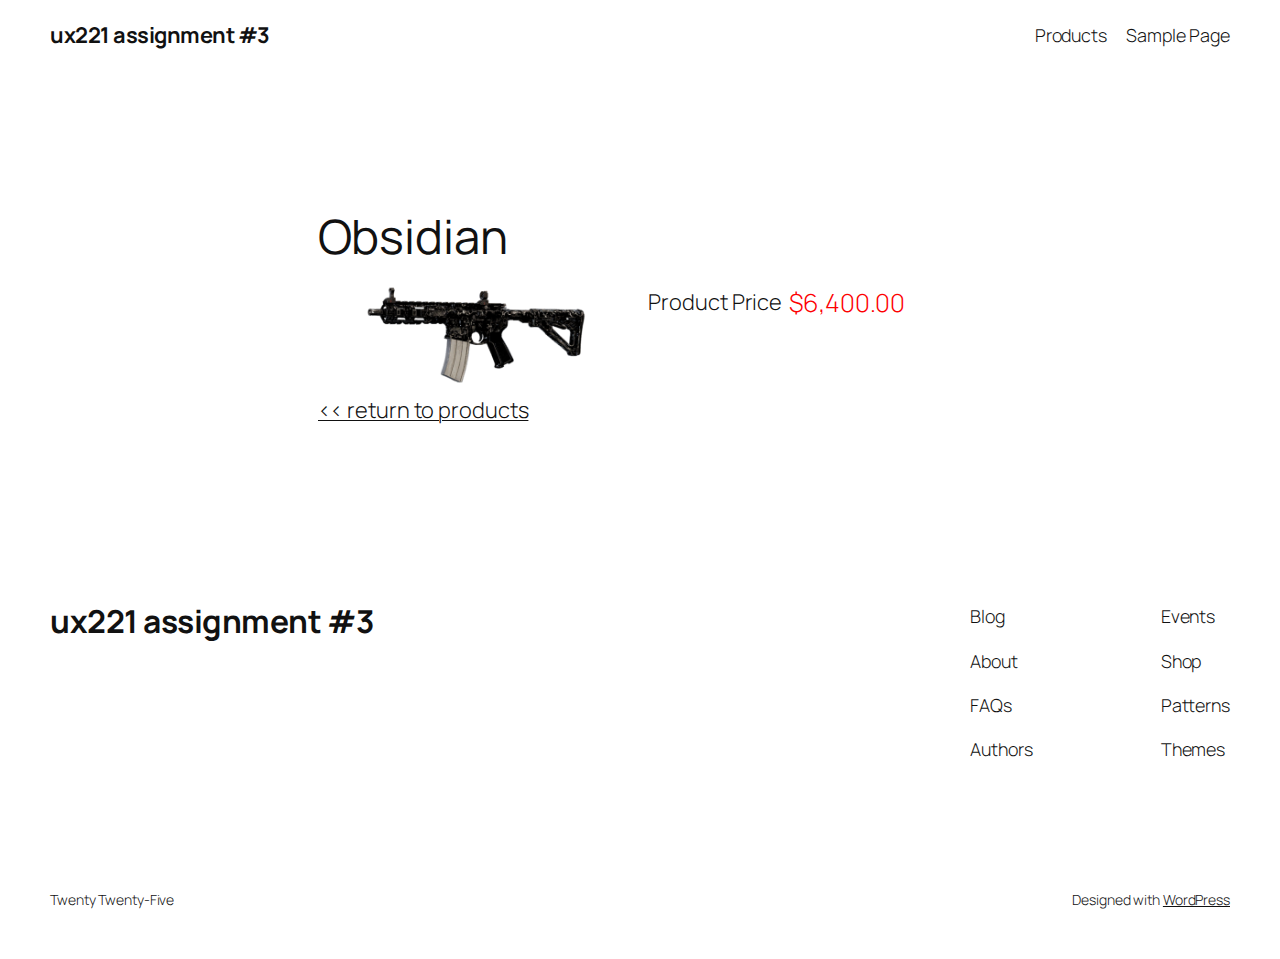
<file: products/obsidian/index.html>
<!DOCTYPE html>
<html lang="en-CA">
<head>
	<meta charset="UTF-8" />
	<meta name="viewport" content="width=device-width, initial-scale=1" />
<meta name='robots' content='max-image-preview:large' />
	<style>img:is([sizes="auto" i], [sizes^="auto," i]) { contain-intrinsic-size: 3000px 1500px }</style>
	<title>Obsidian &#8211; ux221 assignment #3</title>
<link rel='dns-prefetch' href='//localhost' />
<link rel="alternate" type="application/rss+xml" title="ux221 assignment #3 &raquo; Feed" href="/feed/" />
<link rel="alternate" type="application/rss+xml" title="ux221 assignment #3 &raquo; Comments Feed" href="/comments/feed/" />
<script>
window._wpemojiSettings = {"baseUrl":"https:\/\/s.w.org\/images\/core\/emoji\/15.0.3\/72x72\/","ext":".png","svgUrl":"https:\/\/s.w.org\/images\/core\/emoji\/15.0.3\/svg\/","svgExt":".svg","source":{"concatemoji":"/wp-includes\/js\/wp-emoji-release.min.js?ver=6.7.2"}};
/*! This file is auto-generated */
!function(i,n){var o,s,e;function c(e){try{var t={supportTests:e,timestamp:(new Date).valueOf()};sessionStorage.setItem(o,JSON.stringify(t))}catch(e){}}function p(e,t,n){e.clearRect(0,0,e.canvas.width,e.canvas.height),e.fillText(t,0,0);var t=new Uint32Array(e.getImageData(0,0,e.canvas.width,e.canvas.height).data),r=(e.clearRect(0,0,e.canvas.width,e.canvas.height),e.fillText(n,0,0),new Uint32Array(e.getImageData(0,0,e.canvas.width,e.canvas.height).data));return t.every(function(e,t){return e===r[t]})}function u(e,t,n){switch(t){case"flag":return n(e,"\ud83c\udff3\ufe0f\u200d\u26a7\ufe0f","\ud83c\udff3\ufe0f\u200b\u26a7\ufe0f")?!1:!n(e,"\ud83c\uddfa\ud83c\uddf3","\ud83c\uddfa\u200b\ud83c\uddf3")&&!n(e,"\ud83c\udff4\udb40\udc67\udb40\udc62\udb40\udc65\udb40\udc6e\udb40\udc67\udb40\udc7f","\ud83c\udff4\u200b\udb40\udc67\u200b\udb40\udc62\u200b\udb40\udc65\u200b\udb40\udc6e\u200b\udb40\udc67\u200b\udb40\udc7f");case"emoji":return!n(e,"\ud83d\udc26\u200d\u2b1b","\ud83d\udc26\u200b\u2b1b")}return!1}function f(e,t,n){var r="undefined"!=typeof WorkerGlobalScope&&self instanceof WorkerGlobalScope?new OffscreenCanvas(300,150):i.createElement("canvas"),a=r.getContext("2d",{willReadFrequently:!0}),o=(a.textBaseline="top",a.font="600 32px Arial",{});return e.forEach(function(e){o[e]=t(a,e,n)}),o}function t(e){var t=i.createElement("script");t.src=e,t.defer=!0,i.head.appendChild(t)}"undefined"!=typeof Promise&&(o="wpEmojiSettingsSupports",s=["flag","emoji"],n.supports={everything:!0,everythingExceptFlag:!0},e=new Promise(function(e){i.addEventListener("DOMContentLoaded",e,{once:!0})}),new Promise(function(t){var n=function(){try{var e=JSON.parse(sessionStorage.getItem(o));if("object"==typeof e&&"number"==typeof e.timestamp&&(new Date).valueOf()<e.timestamp+604800&&"object"==typeof e.supportTests)return e.supportTests}catch(e){}return null}();if(!n){if("undefined"!=typeof Worker&&"undefined"!=typeof OffscreenCanvas&&"undefined"!=typeof URL&&URL.createObjectURL&&"undefined"!=typeof Blob)try{var e="postMessage("+f.toString()+"("+[JSON.stringify(s),u.toString(),p.toString()].join(",")+"));",r=new Blob([e],{type:"text/javascript"}),a=new Worker(URL.createObjectURL(r),{name:"wpTestEmojiSupports"});return void(a.onmessage=function(e){c(n=e.data),a.terminate(),t(n)})}catch(e){}c(n=f(s,u,p))}t(n)}).then(function(e){for(var t in e)n.supports[t]=e[t],n.supports.everything=n.supports.everything&&n.supports[t],"flag"!==t&&(n.supports.everythingExceptFlag=n.supports.everythingExceptFlag&&n.supports[t]);n.supports.everythingExceptFlag=n.supports.everythingExceptFlag&&!n.supports.flag,n.DOMReady=!1,n.readyCallback=function(){n.DOMReady=!0}}).then(function(){return e}).then(function(){var e;n.supports.everything||(n.readyCallback(),(e=n.source||{}).concatemoji?t(e.concatemoji):e.wpemoji&&e.twemoji&&(t(e.twemoji),t(e.wpemoji)))}))}((window,document),window._wpemojiSettings);
</script>
<style id='wp-block-site-title-inline-css'>
.wp-block-site-title{box-sizing:border-box}.wp-block-site-title :where(a){color:inherit;font-family:inherit;font-size:inherit;font-style:inherit;font-weight:inherit;letter-spacing:inherit;line-height:inherit;text-decoration:inherit}
</style>
<style id='wp-block-page-list-inline-css'>
.wp-block-navigation .wp-block-page-list{align-items:var(--navigation-layout-align,initial);background-color:inherit;display:flex;flex-direction:var(--navigation-layout-direction,initial);flex-wrap:var(--navigation-layout-wrap,wrap);justify-content:var(--navigation-layout-justify,initial)}.wp-block-navigation .wp-block-navigation-item{background-color:inherit}
</style>
<link rel='stylesheet' id='wp-block-navigation-css' href='/wp-includes/blocks/navigation/style.min.css?ver=6.7.2' media='all' />
<style id='wp-block-group-inline-css'>
.wp-block-group{box-sizing:border-box}:where(.wp-block-group.wp-block-group-is-layout-constrained){position:relative}
</style>
<style id='wp-block-post-featured-image-inline-css'>
.wp-block-post-featured-image{margin-left:0;margin-right:0}.wp-block-post-featured-image a{display:block;height:100%}.wp-block-post-featured-image :where(img){box-sizing:border-box;height:auto;max-width:100%;vertical-align:bottom;width:100%}.wp-block-post-featured-image.alignfull img,.wp-block-post-featured-image.alignwide img{width:100%}.wp-block-post-featured-image .wp-block-post-featured-image__overlay.has-background-dim{background-color:#000;inset:0;position:absolute}.wp-block-post-featured-image{position:relative}.wp-block-post-featured-image .wp-block-post-featured-image__overlay.has-background-gradient{background-color:initial}.wp-block-post-featured-image .wp-block-post-featured-image__overlay.has-background-dim-0{opacity:0}.wp-block-post-featured-image .wp-block-post-featured-image__overlay.has-background-dim-10{opacity:.1}.wp-block-post-featured-image .wp-block-post-featured-image__overlay.has-background-dim-20{opacity:.2}.wp-block-post-featured-image .wp-block-post-featured-image__overlay.has-background-dim-30{opacity:.3}.wp-block-post-featured-image .wp-block-post-featured-image__overlay.has-background-dim-40{opacity:.4}.wp-block-post-featured-image .wp-block-post-featured-image__overlay.has-background-dim-50{opacity:.5}.wp-block-post-featured-image .wp-block-post-featured-image__overlay.has-background-dim-60{opacity:.6}.wp-block-post-featured-image .wp-block-post-featured-image__overlay.has-background-dim-70{opacity:.7}.wp-block-post-featured-image .wp-block-post-featured-image__overlay.has-background-dim-80{opacity:.8}.wp-block-post-featured-image .wp-block-post-featured-image__overlay.has-background-dim-90{opacity:.9}.wp-block-post-featured-image .wp-block-post-featured-image__overlay.has-background-dim-100{opacity:1}.wp-block-post-featured-image:where(.alignleft,.alignright){width:100%}
</style>
<style id='wp-block-post-title-inline-css'>
.wp-block-post-title{box-sizing:border-box;word-break:break-word}.wp-block-post-title :where(a){display:inline-block;font-family:inherit;font-size:inherit;font-style:inherit;font-weight:inherit;letter-spacing:inherit;line-height:inherit;text-decoration:inherit}
</style>
<link rel='stylesheet' id='dashicons-css' href='/wp-includes/css/dashicons.min.css?ver=6.7.2' media='all' />
<link rel='stylesheet' id='al_product_styles-css' href='/wp-content/plugins/ecommerce-product-catalog/css/al_product.min.css?timestamp=1741990405&#038;ver=6.7.2' media='all' />
<style id='wp-block-post-content-inline-css'>
.wp-block-post-content{display:flow-root}
</style>
<style id='wp-block-site-logo-inline-css'>
.wp-block-site-logo{box-sizing:border-box;line-height:0}.wp-block-site-logo a{display:inline-block;line-height:0}.wp-block-site-logo.is-default-size img{height:auto;width:120px}.wp-block-site-logo img{height:auto;max-width:100%}.wp-block-site-logo a,.wp-block-site-logo img{border-radius:inherit}.wp-block-site-logo.aligncenter{margin-left:auto;margin-right:auto;text-align:center}:root :where(.wp-block-site-logo.is-style-rounded){border-radius:9999px}
</style>
<style id='wp-block-site-tagline-inline-css'>
.wp-block-site-tagline{box-sizing:border-box}
</style>
<style id='wp-block-spacer-inline-css'>
.wp-block-spacer{clear:both}
</style>
<style id='wp-block-columns-inline-css'>
.wp-block-columns{align-items:normal!important;box-sizing:border-box;display:flex;flex-wrap:wrap!important}@media (min-width:782px){.wp-block-columns{flex-wrap:nowrap!important}}.wp-block-columns.are-vertically-aligned-top{align-items:flex-start}.wp-block-columns.are-vertically-aligned-center{align-items:center}.wp-block-columns.are-vertically-aligned-bottom{align-items:flex-end}@media (max-width:781px){.wp-block-columns:not(.is-not-stacked-on-mobile)>.wp-block-column{flex-basis:100%!important}}@media (min-width:782px){.wp-block-columns:not(.is-not-stacked-on-mobile)>.wp-block-column{flex-basis:0;flex-grow:1}.wp-block-columns:not(.is-not-stacked-on-mobile)>.wp-block-column[style*=flex-basis]{flex-grow:0}}.wp-block-columns.is-not-stacked-on-mobile{flex-wrap:nowrap!important}.wp-block-columns.is-not-stacked-on-mobile>.wp-block-column{flex-basis:0;flex-grow:1}.wp-block-columns.is-not-stacked-on-mobile>.wp-block-column[style*=flex-basis]{flex-grow:0}:where(.wp-block-columns){margin-bottom:1.75em}:where(.wp-block-columns.has-background){padding:1.25em 2.375em}.wp-block-column{flex-grow:1;min-width:0;overflow-wrap:break-word;word-break:break-word}.wp-block-column.is-vertically-aligned-top{align-self:flex-start}.wp-block-column.is-vertically-aligned-center{align-self:center}.wp-block-column.is-vertically-aligned-bottom{align-self:flex-end}.wp-block-column.is-vertically-aligned-stretch{align-self:stretch}.wp-block-column.is-vertically-aligned-bottom,.wp-block-column.is-vertically-aligned-center,.wp-block-column.is-vertically-aligned-top{width:100%}
</style>
<style id='wp-block-navigation-link-inline-css'>
.wp-block-navigation .wp-block-navigation-item__label{overflow-wrap:break-word}.wp-block-navigation .wp-block-navigation-item__description{display:none}.link-ui-tools{border-top:1px solid #f0f0f0;padding:8px}.link-ui-block-inserter{padding-top:8px}.link-ui-block-inserter__back{margin-left:8px;text-transform:uppercase}
</style>
<style id='wp-block-paragraph-inline-css'>
.is-small-text{font-size:.875em}.is-regular-text{font-size:1em}.is-large-text{font-size:2.25em}.is-larger-text{font-size:3em}.has-drop-cap:not(:focus):first-letter{float:left;font-size:8.4em;font-style:normal;font-weight:100;line-height:.68;margin:.05em .1em 0 0;text-transform:uppercase}body.rtl .has-drop-cap:not(:focus):first-letter{float:none;margin-left:.1em}p.has-drop-cap.has-background{overflow:hidden}:root :where(p.has-background){padding:1.25em 2.375em}:where(p.has-text-color:not(.has-link-color)) a{color:inherit}p.has-text-align-left[style*="writing-mode:vertical-lr"],p.has-text-align-right[style*="writing-mode:vertical-rl"]{rotate:180deg}
</style>
<style id='wp-emoji-styles-inline-css'>

	img.wp-smiley, img.emoji {
		display: inline !important;
		border: none !important;
		box-shadow: none !important;
		height: 1em !important;
		width: 1em !important;
		margin: 0 0.07em !important;
		vertical-align: -0.1em !important;
		background: none !important;
		padding: 0 !important;
	}
</style>
<style id='wp-block-library-inline-css'>
:root{--wp-admin-theme-color:#007cba;--wp-admin-theme-color--rgb:0,124,186;--wp-admin-theme-color-darker-10:#006ba1;--wp-admin-theme-color-darker-10--rgb:0,107,161;--wp-admin-theme-color-darker-20:#005a87;--wp-admin-theme-color-darker-20--rgb:0,90,135;--wp-admin-border-width-focus:2px;--wp-block-synced-color:#7a00df;--wp-block-synced-color--rgb:122,0,223;--wp-bound-block-color:var(--wp-block-synced-color)}@media (min-resolution:192dpi){:root{--wp-admin-border-width-focus:1.5px}}.wp-element-button{cursor:pointer}:root{--wp--preset--font-size--normal:16px;--wp--preset--font-size--huge:42px}:root .has-very-light-gray-background-color{background-color:#eee}:root .has-very-dark-gray-background-color{background-color:#313131}:root .has-very-light-gray-color{color:#eee}:root .has-very-dark-gray-color{color:#313131}:root .has-vivid-green-cyan-to-vivid-cyan-blue-gradient-background{background:linear-gradient(135deg,#00d084,#0693e3)}:root .has-purple-crush-gradient-background{background:linear-gradient(135deg,#34e2e4,#4721fb 50%,#ab1dfe)}:root .has-hazy-dawn-gradient-background{background:linear-gradient(135deg,#faaca8,#dad0ec)}:root .has-subdued-olive-gradient-background{background:linear-gradient(135deg,#fafae1,#67a671)}:root .has-atomic-cream-gradient-background{background:linear-gradient(135deg,#fdd79a,#004a59)}:root .has-nightshade-gradient-background{background:linear-gradient(135deg,#330968,#31cdcf)}:root .has-midnight-gradient-background{background:linear-gradient(135deg,#020381,#2874fc)}.has-regular-font-size{font-size:1em}.has-larger-font-size{font-size:2.625em}.has-normal-font-size{font-size:var(--wp--preset--font-size--normal)}.has-huge-font-size{font-size:var(--wp--preset--font-size--huge)}.has-text-align-center{text-align:center}.has-text-align-left{text-align:left}.has-text-align-right{text-align:right}#end-resizable-editor-section{display:none}.aligncenter{clear:both}.items-justified-left{justify-content:flex-start}.items-justified-center{justify-content:center}.items-justified-right{justify-content:flex-end}.items-justified-space-between{justify-content:space-between}.screen-reader-text{border:0;clip:rect(1px,1px,1px,1px);clip-path:inset(50%);height:1px;margin:-1px;overflow:hidden;padding:0;position:absolute;width:1px;word-wrap:normal!important}.screen-reader-text:focus{background-color:#ddd;clip:auto!important;clip-path:none;color:#444;display:block;font-size:1em;height:auto;left:5px;line-height:normal;padding:15px 23px 14px;text-decoration:none;top:5px;width:auto;z-index:100000}html :where(.has-border-color){border-style:solid}html :where([style*=border-top-color]){border-top-style:solid}html :where([style*=border-right-color]){border-right-style:solid}html :where([style*=border-bottom-color]){border-bottom-style:solid}html :where([style*=border-left-color]){border-left-style:solid}html :where([style*=border-width]){border-style:solid}html :where([style*=border-top-width]){border-top-style:solid}html :where([style*=border-right-width]){border-right-style:solid}html :where([style*=border-bottom-width]){border-bottom-style:solid}html :where([style*=border-left-width]){border-left-style:solid}html :where(img[class*=wp-image-]){height:auto;max-width:100%}:where(figure){margin:0 0 1em}html :where(.is-position-sticky){--wp-admin--admin-bar--position-offset:var(--wp-admin--admin-bar--height,0px)}@media screen and (max-width:600px){html :where(.is-position-sticky){--wp-admin--admin-bar--position-offset:0px}}
</style>
<link rel='stylesheet' id='ic_blocks-css' href='/wp-content/plugins/ecommerce-product-catalog/includes/blocks/ic-blocks.min.css?timestamp=1741990405&#038;ver=6.7.2' media='all' />
<style id='global-styles-inline-css'>
:root{--wp--preset--aspect-ratio--square: 1;--wp--preset--aspect-ratio--4-3: 4/3;--wp--preset--aspect-ratio--3-4: 3/4;--wp--preset--aspect-ratio--3-2: 3/2;--wp--preset--aspect-ratio--2-3: 2/3;--wp--preset--aspect-ratio--16-9: 16/9;--wp--preset--aspect-ratio--9-16: 9/16;--wp--preset--color--black: #000000;--wp--preset--color--cyan-bluish-gray: #abb8c3;--wp--preset--color--white: #ffffff;--wp--preset--color--pale-pink: #f78da7;--wp--preset--color--vivid-red: #cf2e2e;--wp--preset--color--luminous-vivid-orange: #ff6900;--wp--preset--color--luminous-vivid-amber: #fcb900;--wp--preset--color--light-green-cyan: #7bdcb5;--wp--preset--color--vivid-green-cyan: #00d084;--wp--preset--color--pale-cyan-blue: #8ed1fc;--wp--preset--color--vivid-cyan-blue: #0693e3;--wp--preset--color--vivid-purple: #9b51e0;--wp--preset--color--base: #FFFFFF;--wp--preset--color--contrast: #111111;--wp--preset--color--accent-1: #FFEE58;--wp--preset--color--accent-2: #F6CFF4;--wp--preset--color--accent-3: #503AA8;--wp--preset--color--accent-4: #686868;--wp--preset--color--accent-5: #FBFAF3;--wp--preset--color--accent-6: color-mix(in srgb, currentColor 20%, transparent);--wp--preset--gradient--vivid-cyan-blue-to-vivid-purple: linear-gradient(135deg,rgba(6,147,227,1) 0%,rgb(155,81,224) 100%);--wp--preset--gradient--light-green-cyan-to-vivid-green-cyan: linear-gradient(135deg,rgb(122,220,180) 0%,rgb(0,208,130) 100%);--wp--preset--gradient--luminous-vivid-amber-to-luminous-vivid-orange: linear-gradient(135deg,rgba(252,185,0,1) 0%,rgba(255,105,0,1) 100%);--wp--preset--gradient--luminous-vivid-orange-to-vivid-red: linear-gradient(135deg,rgba(255,105,0,1) 0%,rgb(207,46,46) 100%);--wp--preset--gradient--very-light-gray-to-cyan-bluish-gray: linear-gradient(135deg,rgb(238,238,238) 0%,rgb(169,184,195) 100%);--wp--preset--gradient--cool-to-warm-spectrum: linear-gradient(135deg,rgb(74,234,220) 0%,rgb(151,120,209) 20%,rgb(207,42,186) 40%,rgb(238,44,130) 60%,rgb(251,105,98) 80%,rgb(254,248,76) 100%);--wp--preset--gradient--blush-light-purple: linear-gradient(135deg,rgb(255,206,236) 0%,rgb(152,150,240) 100%);--wp--preset--gradient--blush-bordeaux: linear-gradient(135deg,rgb(254,205,165) 0%,rgb(254,45,45) 50%,rgb(107,0,62) 100%);--wp--preset--gradient--luminous-dusk: linear-gradient(135deg,rgb(255,203,112) 0%,rgb(199,81,192) 50%,rgb(65,88,208) 100%);--wp--preset--gradient--pale-ocean: linear-gradient(135deg,rgb(255,245,203) 0%,rgb(182,227,212) 50%,rgb(51,167,181) 100%);--wp--preset--gradient--electric-grass: linear-gradient(135deg,rgb(202,248,128) 0%,rgb(113,206,126) 100%);--wp--preset--gradient--midnight: linear-gradient(135deg,rgb(2,3,129) 0%,rgb(40,116,252) 100%);--wp--preset--font-size--small: 0.875rem;--wp--preset--font-size--medium: clamp(1rem, 1rem + ((1vw - 0.2rem) * 0.196), 1.125rem);--wp--preset--font-size--large: clamp(1.125rem, 1.125rem + ((1vw - 0.2rem) * 0.392), 1.375rem);--wp--preset--font-size--x-large: clamp(1.75rem, 1.75rem + ((1vw - 0.2rem) * 0.392), 2rem);--wp--preset--font-size--xx-large: clamp(2.15rem, 2.15rem + ((1vw - 0.2rem) * 1.333), 3rem);--wp--preset--font-family--manrope: Manrope, sans-serif;--wp--preset--font-family--fira-code: "Fira Code", monospace;--wp--preset--spacing--20: 10px;--wp--preset--spacing--30: 20px;--wp--preset--spacing--40: 30px;--wp--preset--spacing--50: clamp(30px, 5vw, 50px);--wp--preset--spacing--60: clamp(30px, 7vw, 70px);--wp--preset--spacing--70: clamp(50px, 7vw, 90px);--wp--preset--spacing--80: clamp(70px, 10vw, 140px);--wp--preset--shadow--natural: 6px 6px 9px rgba(0, 0, 0, 0.2);--wp--preset--shadow--deep: 12px 12px 50px rgba(0, 0, 0, 0.4);--wp--preset--shadow--sharp: 6px 6px 0px rgba(0, 0, 0, 0.2);--wp--preset--shadow--outlined: 6px 6px 0px -3px rgba(255, 255, 255, 1), 6px 6px rgba(0, 0, 0, 1);--wp--preset--shadow--crisp: 6px 6px 0px rgba(0, 0, 0, 1);}:root { --wp--style--global--content-size: 645px;--wp--style--global--wide-size: 1340px; }:where(body) { margin: 0; }.wp-site-blocks { padding-top: var(--wp--style--root--padding-top); padding-bottom: var(--wp--style--root--padding-bottom); }.has-global-padding { padding-right: var(--wp--style--root--padding-right); padding-left: var(--wp--style--root--padding-left); }.has-global-padding > .alignfull { margin-right: calc(var(--wp--style--root--padding-right) * -1); margin-left: calc(var(--wp--style--root--padding-left) * -1); }.has-global-padding :where(:not(.alignfull.is-layout-flow) > .has-global-padding:not(.wp-block-block, .alignfull)) { padding-right: 0; padding-left: 0; }.has-global-padding :where(:not(.alignfull.is-layout-flow) > .has-global-padding:not(.wp-block-block, .alignfull)) > .alignfull { margin-left: 0; margin-right: 0; }.wp-site-blocks > .alignleft { float: left; margin-right: 2em; }.wp-site-blocks > .alignright { float: right; margin-left: 2em; }.wp-site-blocks > .aligncenter { justify-content: center; margin-left: auto; margin-right: auto; }:where(.wp-site-blocks) > * { margin-block-start: 1.2rem; margin-block-end: 0; }:where(.wp-site-blocks) > :first-child { margin-block-start: 0; }:where(.wp-site-blocks) > :last-child { margin-block-end: 0; }:root { --wp--style--block-gap: 1.2rem; }:root :where(.is-layout-flow) > :first-child{margin-block-start: 0;}:root :where(.is-layout-flow) > :last-child{margin-block-end: 0;}:root :where(.is-layout-flow) > *{margin-block-start: 1.2rem;margin-block-end: 0;}:root :where(.is-layout-constrained) > :first-child{margin-block-start: 0;}:root :where(.is-layout-constrained) > :last-child{margin-block-end: 0;}:root :where(.is-layout-constrained) > *{margin-block-start: 1.2rem;margin-block-end: 0;}:root :where(.is-layout-flex){gap: 1.2rem;}:root :where(.is-layout-grid){gap: 1.2rem;}.is-layout-flow > .alignleft{float: left;margin-inline-start: 0;margin-inline-end: 2em;}.is-layout-flow > .alignright{float: right;margin-inline-start: 2em;margin-inline-end: 0;}.is-layout-flow > .aligncenter{margin-left: auto !important;margin-right: auto !important;}.is-layout-constrained > .alignleft{float: left;margin-inline-start: 0;margin-inline-end: 2em;}.is-layout-constrained > .alignright{float: right;margin-inline-start: 2em;margin-inline-end: 0;}.is-layout-constrained > .aligncenter{margin-left: auto !important;margin-right: auto !important;}.is-layout-constrained > :where(:not(.alignleft):not(.alignright):not(.alignfull)){max-width: var(--wp--style--global--content-size);margin-left: auto !important;margin-right: auto !important;}.is-layout-constrained > .alignwide{max-width: var(--wp--style--global--wide-size);}body .is-layout-flex{display: flex;}.is-layout-flex{flex-wrap: wrap;align-items: center;}.is-layout-flex > :is(*, div){margin: 0;}body .is-layout-grid{display: grid;}.is-layout-grid > :is(*, div){margin: 0;}body{background-color: var(--wp--preset--color--base);color: var(--wp--preset--color--contrast);font-family: var(--wp--preset--font-family--manrope);font-size: var(--wp--preset--font-size--large);font-weight: 300;letter-spacing: -0.1px;line-height: 1.4;--wp--style--root--padding-top: 0px;--wp--style--root--padding-right: var(--wp--preset--spacing--50);--wp--style--root--padding-bottom: 0px;--wp--style--root--padding-left: var(--wp--preset--spacing--50);}a:where(:not(.wp-element-button)){color: currentColor;text-decoration: underline;}:root :where(a:where(:not(.wp-element-button)):hover){text-decoration: none;}h1, h2, h3, h4, h5, h6{font-weight: 400;letter-spacing: -0.1px;line-height: 1.125;}h1{font-size: var(--wp--preset--font-size--xx-large);}h2{font-size: var(--wp--preset--font-size--x-large);}h3{font-size: var(--wp--preset--font-size--large);}h4{font-size: var(--wp--preset--font-size--medium);}h5{font-size: var(--wp--preset--font-size--small);letter-spacing: 0.5px;}h6{font-size: var(--wp--preset--font-size--small);font-weight: 700;letter-spacing: 1.4px;text-transform: uppercase;}:root :where(.wp-element-button, .wp-block-button__link){background-color: var(--wp--preset--color--contrast);border-width: 0;color: var(--wp--preset--color--base);font-family: inherit;font-size: var(--wp--preset--font-size--medium);line-height: inherit;padding-top: 1rem;padding-right: 2.25rem;padding-bottom: 1rem;padding-left: 2.25rem;text-decoration: none;}:root :where(.wp-element-button:hover, .wp-block-button__link:hover){background-color: color-mix(in srgb, var(--wp--preset--color--contrast) 85%, transparent);border-color: transparent;color: var(--wp--preset--color--base);}:root :where(.wp-element-button:focus, .wp-block-button__link:focus){outline-color: var(--wp--preset--color--accent-4);outline-offset: 2px;}:root :where(.wp-element-caption, .wp-block-audio figcaption, .wp-block-embed figcaption, .wp-block-gallery figcaption, .wp-block-image figcaption, .wp-block-table figcaption, .wp-block-video figcaption){font-size: var(--wp--preset--font-size--small);line-height: 1.4;}.has-black-color{color: var(--wp--preset--color--black) !important;}.has-cyan-bluish-gray-color{color: var(--wp--preset--color--cyan-bluish-gray) !important;}.has-white-color{color: var(--wp--preset--color--white) !important;}.has-pale-pink-color{color: var(--wp--preset--color--pale-pink) !important;}.has-vivid-red-color{color: var(--wp--preset--color--vivid-red) !important;}.has-luminous-vivid-orange-color{color: var(--wp--preset--color--luminous-vivid-orange) !important;}.has-luminous-vivid-amber-color{color: var(--wp--preset--color--luminous-vivid-amber) !important;}.has-light-green-cyan-color{color: var(--wp--preset--color--light-green-cyan) !important;}.has-vivid-green-cyan-color{color: var(--wp--preset--color--vivid-green-cyan) !important;}.has-pale-cyan-blue-color{color: var(--wp--preset--color--pale-cyan-blue) !important;}.has-vivid-cyan-blue-color{color: var(--wp--preset--color--vivid-cyan-blue) !important;}.has-vivid-purple-color{color: var(--wp--preset--color--vivid-purple) !important;}.has-base-color{color: var(--wp--preset--color--base) !important;}.has-contrast-color{color: var(--wp--preset--color--contrast) !important;}.has-accent-1-color{color: var(--wp--preset--color--accent-1) !important;}.has-accent-2-color{color: var(--wp--preset--color--accent-2) !important;}.has-accent-3-color{color: var(--wp--preset--color--accent-3) !important;}.has-accent-4-color{color: var(--wp--preset--color--accent-4) !important;}.has-accent-5-color{color: var(--wp--preset--color--accent-5) !important;}.has-accent-6-color{color: var(--wp--preset--color--accent-6) !important;}.has-black-background-color{background-color: var(--wp--preset--color--black) !important;}.has-cyan-bluish-gray-background-color{background-color: var(--wp--preset--color--cyan-bluish-gray) !important;}.has-white-background-color{background-color: var(--wp--preset--color--white) !important;}.has-pale-pink-background-color{background-color: var(--wp--preset--color--pale-pink) !important;}.has-vivid-red-background-color{background-color: var(--wp--preset--color--vivid-red) !important;}.has-luminous-vivid-orange-background-color{background-color: var(--wp--preset--color--luminous-vivid-orange) !important;}.has-luminous-vivid-amber-background-color{background-color: var(--wp--preset--color--luminous-vivid-amber) !important;}.has-light-green-cyan-background-color{background-color: var(--wp--preset--color--light-green-cyan) !important;}.has-vivid-green-cyan-background-color{background-color: var(--wp--preset--color--vivid-green-cyan) !important;}.has-pale-cyan-blue-background-color{background-color: var(--wp--preset--color--pale-cyan-blue) !important;}.has-vivid-cyan-blue-background-color{background-color: var(--wp--preset--color--vivid-cyan-blue) !important;}.has-vivid-purple-background-color{background-color: var(--wp--preset--color--vivid-purple) !important;}.has-base-background-color{background-color: var(--wp--preset--color--base) !important;}.has-contrast-background-color{background-color: var(--wp--preset--color--contrast) !important;}.has-accent-1-background-color{background-color: var(--wp--preset--color--accent-1) !important;}.has-accent-2-background-color{background-color: var(--wp--preset--color--accent-2) !important;}.has-accent-3-background-color{background-color: var(--wp--preset--color--accent-3) !important;}.has-accent-4-background-color{background-color: var(--wp--preset--color--accent-4) !important;}.has-accent-5-background-color{background-color: var(--wp--preset--color--accent-5) !important;}.has-accent-6-background-color{background-color: var(--wp--preset--color--accent-6) !important;}.has-black-border-color{border-color: var(--wp--preset--color--black) !important;}.has-cyan-bluish-gray-border-color{border-color: var(--wp--preset--color--cyan-bluish-gray) !important;}.has-white-border-color{border-color: var(--wp--preset--color--white) !important;}.has-pale-pink-border-color{border-color: var(--wp--preset--color--pale-pink) !important;}.has-vivid-red-border-color{border-color: var(--wp--preset--color--vivid-red) !important;}.has-luminous-vivid-orange-border-color{border-color: var(--wp--preset--color--luminous-vivid-orange) !important;}.has-luminous-vivid-amber-border-color{border-color: var(--wp--preset--color--luminous-vivid-amber) !important;}.has-light-green-cyan-border-color{border-color: var(--wp--preset--color--light-green-cyan) !important;}.has-vivid-green-cyan-border-color{border-color: var(--wp--preset--color--vivid-green-cyan) !important;}.has-pale-cyan-blue-border-color{border-color: var(--wp--preset--color--pale-cyan-blue) !important;}.has-vivid-cyan-blue-border-color{border-color: var(--wp--preset--color--vivid-cyan-blue) !important;}.has-vivid-purple-border-color{border-color: var(--wp--preset--color--vivid-purple) !important;}.has-base-border-color{border-color: var(--wp--preset--color--base) !important;}.has-contrast-border-color{border-color: var(--wp--preset--color--contrast) !important;}.has-accent-1-border-color{border-color: var(--wp--preset--color--accent-1) !important;}.has-accent-2-border-color{border-color: var(--wp--preset--color--accent-2) !important;}.has-accent-3-border-color{border-color: var(--wp--preset--color--accent-3) !important;}.has-accent-4-border-color{border-color: var(--wp--preset--color--accent-4) !important;}.has-accent-5-border-color{border-color: var(--wp--preset--color--accent-5) !important;}.has-accent-6-border-color{border-color: var(--wp--preset--color--accent-6) !important;}.has-vivid-cyan-blue-to-vivid-purple-gradient-background{background: var(--wp--preset--gradient--vivid-cyan-blue-to-vivid-purple) !important;}.has-light-green-cyan-to-vivid-green-cyan-gradient-background{background: var(--wp--preset--gradient--light-green-cyan-to-vivid-green-cyan) !important;}.has-luminous-vivid-amber-to-luminous-vivid-orange-gradient-background{background: var(--wp--preset--gradient--luminous-vivid-amber-to-luminous-vivid-orange) !important;}.has-luminous-vivid-orange-to-vivid-red-gradient-background{background: var(--wp--preset--gradient--luminous-vivid-orange-to-vivid-red) !important;}.has-very-light-gray-to-cyan-bluish-gray-gradient-background{background: var(--wp--preset--gradient--very-light-gray-to-cyan-bluish-gray) !important;}.has-cool-to-warm-spectrum-gradient-background{background: var(--wp--preset--gradient--cool-to-warm-spectrum) !important;}.has-blush-light-purple-gradient-background{background: var(--wp--preset--gradient--blush-light-purple) !important;}.has-blush-bordeaux-gradient-background{background: var(--wp--preset--gradient--blush-bordeaux) !important;}.has-luminous-dusk-gradient-background{background: var(--wp--preset--gradient--luminous-dusk) !important;}.has-pale-ocean-gradient-background{background: var(--wp--preset--gradient--pale-ocean) !important;}.has-electric-grass-gradient-background{background: var(--wp--preset--gradient--electric-grass) !important;}.has-midnight-gradient-background{background: var(--wp--preset--gradient--midnight) !important;}.has-small-font-size{font-size: var(--wp--preset--font-size--small) !important;}.has-medium-font-size{font-size: var(--wp--preset--font-size--medium) !important;}.has-large-font-size{font-size: var(--wp--preset--font-size--large) !important;}.has-x-large-font-size{font-size: var(--wp--preset--font-size--x-large) !important;}.has-xx-large-font-size{font-size: var(--wp--preset--font-size--xx-large) !important;}.has-manrope-font-family{font-family: var(--wp--preset--font-family--manrope) !important;}.has-fira-code-font-family{font-family: var(--wp--preset--font-family--fira-code) !important;}
:root :where(.wp-block-columns-is-layout-flow) > :first-child{margin-block-start: 0;}:root :where(.wp-block-columns-is-layout-flow) > :last-child{margin-block-end: 0;}:root :where(.wp-block-columns-is-layout-flow) > *{margin-block-start: var(--wp--preset--spacing--50);margin-block-end: 0;}:root :where(.wp-block-columns-is-layout-constrained) > :first-child{margin-block-start: 0;}:root :where(.wp-block-columns-is-layout-constrained) > :last-child{margin-block-end: 0;}:root :where(.wp-block-columns-is-layout-constrained) > *{margin-block-start: var(--wp--preset--spacing--50);margin-block-end: 0;}:root :where(.wp-block-columns-is-layout-flex){gap: var(--wp--preset--spacing--50);}:root :where(.wp-block-columns-is-layout-grid){gap: var(--wp--preset--spacing--50);}
:root :where(.wp-block-post-title a:where(:not(.wp-element-button))){text-decoration: none;}
:root :where(.wp-block-post-title a:where(:not(.wp-element-button)):hover){text-decoration: underline;}
:root :where(.wp-block-site-tagline){font-size: var(--wp--preset--font-size--medium);}
:root :where(.wp-block-site-title){font-weight: 700;letter-spacing: -.5px;}
:root :where(.wp-block-site-title a:where(:not(.wp-element-button))){text-decoration: none;}
:root :where(.wp-block-site-title a:where(:not(.wp-element-button)):hover){text-decoration: underline;}
:root :where(.wp-block-navigation){font-size: var(--wp--preset--font-size--medium);}
:root :where(.wp-block-navigation a:where(:not(.wp-element-button))){text-decoration: none;}
:root :where(.wp-block-navigation a:where(:not(.wp-element-button)):hover){text-decoration: underline;}
</style>
<style id='core-block-supports-inline-css'>
.wp-container-core-navigation-is-layout-1{justify-content:flex-end;}.wp-container-core-group-is-layout-1{flex-wrap:nowrap;gap:var(--wp--preset--spacing--10);justify-content:flex-end;}.wp-container-core-group-is-layout-2{flex-wrap:nowrap;justify-content:space-between;}.wp-container-core-columns-is-layout-1{flex-wrap:nowrap;}.wp-container-core-navigation-is-layout-2{flex-direction:column;align-items:flex-start;}.wp-container-core-navigation-is-layout-3{flex-direction:column;align-items:flex-start;}.wp-container-core-group-is-layout-7{gap:var(--wp--preset--spacing--80);justify-content:space-between;align-items:flex-start;}.wp-container-core-group-is-layout-8{justify-content:space-between;align-items:flex-start;}.wp-container-core-group-is-layout-9{gap:var(--wp--preset--spacing--20);justify-content:space-between;}
</style>
<style id='wp-block-template-skip-link-inline-css'>

		.skip-link.screen-reader-text {
			border: 0;
			clip: rect(1px,1px,1px,1px);
			clip-path: inset(50%);
			height: 1px;
			margin: -1px;
			overflow: hidden;
			padding: 0;
			position: absolute !important;
			width: 1px;
			word-wrap: normal !important;
		}

		.skip-link.screen-reader-text:focus {
			background-color: #eee;
			clip: auto !important;
			clip-path: none;
			color: #444;
			display: block;
			font-size: 1em;
			height: auto;
			left: 5px;
			line-height: normal;
			padding: 15px 23px 14px;
			text-decoration: none;
			top: 5px;
			width: auto;
			z-index: 100000;
		}
</style>
<link rel='stylesheet' id='parent-style-css' href='/wp-content/themes/twentytwentyfive/style.css?ver=6.7.2' media='all' />
<link rel='stylesheet' id='child-style-css' href='/wp-content/themes/child-theme-assignment-3/style.css?ver=6.7.2' media='all' />
<link rel='stylesheet' id='twentytwentyfive-style-css' href='/wp-content/themes/twentytwentyfive/style.css?ver=6.7.2' media='all' />
<link rel='stylesheet' id='colorbox-css' href='/wp-content/plugins/ecommerce-product-catalog/js/colorbox/colorbox.css?timestamp=1741990405&#038;ver=6.7.2' media='all' />
<script src="/wp-includes/js/jquery/jquery.min.js?ver=3.7.1" id="jquery-core-js"></script>
<script src="/wp-includes/js/jquery/jquery-migrate.min.js?ver=3.4.1" id="jquery-migrate-js"></script>
<script src="/wp-content/plugins/ecommerce-product-catalog/js/magnifier/magnifier.min.js?timestamp=1741990405&amp;ver=1" id="ic_magnifier-js"></script>
<script src="/wp-content/themes/child-theme-assignment-3/customElements.js?ver=6.7.2" id="custom_javascript-js"></script>
<link rel="https://api.w.org/" href="/wp-json/" /><link rel="alternate" title="JSON" type="application/json" href="/wp-json/wp/v2/al_product/10" /><link rel="EditURI" type="application/rsd+xml" title="RSD" href="/xmlrpc.php?rsd" />
<meta name="generator" content="WordPress 6.7.2" />
<link rel="canonical" href="/products/obsidian/" />
<link rel='shortlink' href='/?p=10' />
<link rel="alternate" title="oEmbed (JSON)" type="application/json+oembed" href="/wp-json/oembed/1.0/embed?url=http%3A%2F%2Flocalhost%3A8000%2Fproducts%2Fobsidian%2F" />
<link rel="alternate" title="oEmbed (XML)" type="text/xml+oembed" href="/wp-json/oembed/1.0/embed?url=http%3A%2F%2Flocalhost%3A8000%2Fproducts%2Fobsidian%2F&#038;format=xml" />
<script type="importmap" id="wp-importmap">
{"imports":{"@wordpress\/interactivity":"/wp-includes\/js\/dist\/script-modules\/interactivity\/index.min.js?ver=907ea3b2f317a78b7b9b"}}
</script>
<script type="module" src="/wp-includes/js/dist/script-modules/block-library/navigation/view.min.js?ver=8ff192874fc8910a284c" id="@wordpress/block-library/navigation/view-js-module"></script>
<link rel="modulepreload" href="/wp-includes/js/dist/script-modules/interactivity/index.min.js?ver=907ea3b2f317a78b7b9b" id="@wordpress/interactivity-js-modulepreload"><style class='wp-fonts-local'>
@font-face{font-family:Manrope;font-style:normal;font-weight:200 800;font-display:fallback;src:url('/wp-content/themes/twentytwentyfive/assets/fonts/manrope/Manrope-VariableFont_wght.woff2') format('woff2');}
@font-face{font-family:"Fira Code";font-style:normal;font-weight:300 700;font-display:fallback;src:url('/wp-content/themes/twentytwentyfive/assets/fonts/fira-code/FiraCode-VariableFont_wght.woff2') format('woff2');}
</style>
</head>

<body class="al_product-template-default single-al_product postid-10 page page-id-10 wp-embed-responsive ecommerce-product-catalog type-page page-template-default single-product-page">

<div class="wp-site-blocks"><header class="wp-block-template-part">
<div class="wp-block-group alignfull is-layout-flow wp-block-group-is-layout-flow">
	
	<div class="wp-block-group has-global-padding is-layout-constrained wp-block-group-is-layout-constrained">
		
		<div class="wp-block-group alignwide is-content-justification-space-between is-nowrap is-layout-flex wp-container-core-group-is-layout-2 wp-block-group-is-layout-flex" style="padding-top:var(--wp--preset--spacing--30);padding-bottom:var(--wp--preset--spacing--30)">
			<p class="wp-block-site-title"><a href="/" target="_self" rel="home">ux221 assignment #3</a></p>
			
			<div class="wp-block-group is-content-justification-right is-nowrap is-layout-flex wp-container-core-group-is-layout-1 wp-block-group-is-layout-flex">
				<nav class="is-responsive items-justified-right wp-block-navigation is-content-justification-right is-layout-flex wp-container-core-navigation-is-layout-1 wp-block-navigation-is-layout-flex" aria-label="" 
		 data-wp-interactive="core/navigation" data-wp-context='{"overlayOpenedBy":{"click":false,"hover":false,"focus":false},"type":"overlay","roleAttribute":"","ariaLabel":"Menu"}'><button aria-haspopup="dialog" aria-label="Open menu" class="wp-block-navigation__responsive-container-open " 
				data-wp-on-async--click="actions.openMenuOnClick"
				data-wp-on--keydown="actions.handleMenuKeydown"
			><svg width="24" height="24" xmlns="https://www.w3.org/2000/svg" viewBox="0 0 24 24" aria-hidden="true" focusable="false"><rect x="4" y="7.5" width="16" height="1.5" /><rect x="4" y="15" width="16" height="1.5" /></svg></button>
				<div class="wp-block-navigation__responsive-container  has-text-color has-contrast-color has-background has-base-background-color"  id="modal-1" 
				data-wp-class--has-modal-open="state.isMenuOpen"
				data-wp-class--is-menu-open="state.isMenuOpen"
				data-wp-watch="callbacks.initMenu"
				data-wp-on--keydown="actions.handleMenuKeydown"
				data-wp-on-async--focusout="actions.handleMenuFocusout"
				tabindex="-1"
			>
					<div class="wp-block-navigation__responsive-close" tabindex="-1">
						<div class="wp-block-navigation__responsive-dialog" 
				data-wp-bind--aria-modal="state.ariaModal"
				data-wp-bind--aria-label="state.ariaLabel"
				data-wp-bind--role="state.roleAttribute"
			>
							<button aria-label="Close menu" class="wp-block-navigation__responsive-container-close" 
				data-wp-on-async--click="actions.closeMenuOnClick"
			><svg xmlns="https://www.w3.org/2000/svg" viewBox="0 0 24 24" width="24" height="24" aria-hidden="true" focusable="false"><path d="m13.06 12 6.47-6.47-1.06-1.06L12 10.94 5.53 4.47 4.47 5.53 10.94 12l-6.47 6.47 1.06 1.06L12 13.06l6.47 6.47 1.06-1.06L13.06 12Z"></path></svg></button>
							<div class="wp-block-navigation__responsive-container-content" 
				data-wp-watch="callbacks.focusFirstElement"
			 id="modal-1-content">
								<ul class="wp-block-navigation__container is-responsive items-justified-right wp-block-navigation"><ul class="wp-block-page-list"><li class="wp-block-pages-list__item current-menu-item wp-block-navigation-item open-on-hover-click"><a class="wp-block-pages-list__item__link wp-block-navigation-item__content" href="/products/" aria-current="page">Products</a></li><li class="wp-block-pages-list__item wp-block-navigation-item open-on-hover-click"><a class="wp-block-pages-list__item__link wp-block-navigation-item__content" href="/sample-page/">Sample Page</a></li></ul></ul>
							</div>
						</div>
					</div>
				</div></nav>
			</div>
			
		</div>
		
	</div>
	
</div>


</header>


<main class="wp-block-group has-global-padding is-layout-constrained wp-block-group-is-layout-constrained" style="margin-top:var(--wp--preset--spacing--60)">
	
	<div class="wp-block-group alignfull has-global-padding is-layout-constrained wp-block-group-is-layout-constrained" style="padding-top:var(--wp--preset--spacing--60);padding-bottom:var(--wp--preset--spacing--60)">
		
		<h1 class="wp-block-post-title">Obsidian</h1>
		<div class="entry-content alignfull wp-block-post-content has-global-padding is-layout-constrained wp-block-post-content-is-layout-constrained">            <div id="product_page" class="post-10 type-al_product status-publish has-post-thumbnail hentry al_product responsive plain product-10">
			<div class="ic-catalog-container">    <div class="product-entry">

		
    <div id="product_details_container">
			<div class="entry-thumbnail product-image">
					<a class="a-product-image nofancybox nolightbox no-ajaxy" href="/wp-content/uploads/2025/03/r6-ash-obsidian.png"><img fetchpriority="high" decoding="async" width="600" height="198" src="/wp-content/uploads/2025/03/r6-ash-obsidian-600x198.png" class="attachment-product-page-image size-product-page-image ic_magnifier wp-post-image" alt="" data-zoom-image="/wp-content/uploads/2025/03/r6-ash-obsidian.png" loading="eager" srcset="/wp-content/uploads/2025/03/r6-ash-obsidian-600x198.png 600w, /wp-content/uploads/2025/03/r6-ash-obsidian-300x99.png 300w, /wp-content/uploads/2025/03/r6-ash-obsidian-280x93.png 280w, /wp-content/uploads/2025/03/r6-ash-obsidian.png 690w" sizes="(max-width: 600px) 100vw, 600px" /></a>
				</div>
	        <div id="product_details" class="product-details ">
			    <div class="price-container">
		        <table class="price-table">
			            <tr>
				                    <td class="price-label">Product Price</td>
				                <td class="price-value price-value-10 red-price big-price ic-design">
					&#36;6,400.00                </td>
            </tr>
			        </table>
		    </div>
	        </div>
		    </div>
    <div class="after-product-description">
		<a class="back-to-products" href="/products/"><< return to products</a>    </div>

    </div>
</div>            </div>
			
</div>
	</div>
	
</main>


<footer class="wp-block-template-part">
<div class="wp-block-group has-global-padding is-layout-constrained wp-block-group-is-layout-constrained" style="padding-top:var(--wp--preset--spacing--60);padding-bottom:var(--wp--preset--spacing--50)">
	
	<div class="wp-block-group alignwide is-layout-flow wp-block-group-is-layout-flow">
		

		
		<div class="wp-block-group alignfull is-content-justification-space-between is-layout-flex wp-container-core-group-is-layout-8 wp-block-group-is-layout-flex">
			
			<div class="wp-block-columns is-layout-flex wp-container-core-columns-is-layout-1 wp-block-columns-is-layout-flex">
				
				<div class="wp-block-column is-layout-flow wp-block-column-is-layout-flow" style="flex-basis:100%"><h2 class="wp-block-site-title"><a href="/" target="_self" rel="home">ux221 assignment #3</a></h2>

				
				</div>
				

				
				<div class="wp-block-column is-layout-flow wp-block-column-is-layout-flow">
					
					<div style="height:var(--wp--preset--spacing--40);width:0px" aria-hidden="true" class="wp-block-spacer"></div>
					
				</div>
				
			</div>
			

			
			<div class="wp-block-group is-content-justification-space-between is-layout-flex wp-container-core-group-is-layout-7 wp-block-group-is-layout-flex">
				<nav class="is-vertical wp-block-navigation is-layout-flex wp-container-core-navigation-is-layout-2 wp-block-navigation-is-layout-flex" aria-label=""><ul class="wp-block-navigation__container  is-vertical wp-block-navigation"><li class=" wp-block-navigation-item wp-block-navigation-link"><a class="wp-block-navigation-item__content"  href="#"><span class="wp-block-navigation-item__label">Blog</span></a></li><li class=" wp-block-navigation-item wp-block-navigation-link"><a class="wp-block-navigation-item__content"  href="#"><span class="wp-block-navigation-item__label">About</span></a></li><li class=" wp-block-navigation-item wp-block-navigation-link"><a class="wp-block-navigation-item__content"  href="#"><span class="wp-block-navigation-item__label">FAQs</span></a></li><li class=" wp-block-navigation-item wp-block-navigation-link"><a class="wp-block-navigation-item__content"  href="#"><span class="wp-block-navigation-item__label">Authors</span></a></li></ul></nav>

				<nav class="is-vertical wp-block-navigation is-layout-flex wp-container-core-navigation-is-layout-3 wp-block-navigation-is-layout-flex" aria-label=""><ul class="wp-block-navigation__container  is-vertical wp-block-navigation"><li class=" wp-block-navigation-item wp-block-navigation-link"><a class="wp-block-navigation-item__content"  href="#"><span class="wp-block-navigation-item__label">Events</span></a></li><li class=" wp-block-navigation-item wp-block-navigation-link"><a class="wp-block-navigation-item__content"  href="#"><span class="wp-block-navigation-item__label">Shop</span></a></li><li class=" wp-block-navigation-item wp-block-navigation-link"><a class="wp-block-navigation-item__content"  href="#"><span class="wp-block-navigation-item__label">Patterns</span></a></li><li class=" wp-block-navigation-item wp-block-navigation-link"><a class="wp-block-navigation-item__content"  href="#"><span class="wp-block-navigation-item__label">Themes</span></a></li></ul></nav>
			</div>
				
		</div>
		

		
		<div style="height:var(--wp--preset--spacing--70)" aria-hidden="true" class="wp-block-spacer"></div>
		

		
		<div class="wp-block-group alignfull is-content-justification-space-between is-layout-flex wp-container-core-group-is-layout-9 wp-block-group-is-layout-flex">
			
			<p class="has-small-font-size">Twenty Twenty-Five</p>
			
			
			<p class="has-small-font-size">
				Designed with <a href="https://wordpress.org" rel="nofollow">WordPress</a>			</p>
			
		</div>
		
	</div>
	
</div>


</footer>
</div>
<script src="/wp-content/plugins/ecommerce-product-catalog/js/colorbox/jquery.colorbox.min.js?timestamp=1741990405&amp;ver=6.7.2" id="colorbox-js"></script>
<script id="al_product_scripts-js-extra">
var product_object = {"ajaxurl":"/wp-admin\/admin-ajax.php","post_id":"10","lightbox_settings":{"transition":"elastic","initialWidth":200,"maxWidth":"90%","maxHeight":"90%","rel":"gal"},"filter_button_label":"Filter","design_schemes":"green-box ic-design","loading":"/wp-includes\/js\/thickbox\/loadingAnimation.gif"};
</script>
<script src="/wp-content/plugins/ecommerce-product-catalog/js/product.min.js?timestamp=1741990405&amp;ver=6.7.2" id="al_product_scripts-js"></script>
<script id="ic_product_ajax-js-extra">
var ic_ajax = {"query_vars":"{\"page\":\"\",\"al_product\":\"obsidian\",\"post_type\":\"al_product\",\"name\":\"obsidian\"}","request_url":"/products\/obsidian\/","filters_reset_url":"","is_search":"","nonce":"949fce0705"};
</script>
<script src="/wp-content/plugins/ecommerce-product-catalog/js/product-ajax.min.js?timestamp=1741990405&amp;ver=6.7.2" id="ic_product_ajax-js"></script>
<script id="wp-block-template-skip-link-js-after">
	( function() {
		var skipLinkTarget = document.querySelector( 'main' ),
			sibling,
			skipLinkTargetID,
			skipLink;

		// Early exit if a skip-link target can't be located.
		if ( ! skipLinkTarget ) {
			return;
		}

		/*
		 * Get the site wrapper.
		 * The skip-link will be injected in the beginning of it.
		 */
		sibling = document.querySelector( '.wp-site-blocks' );

		// Early exit if the root element was not found.
		if ( ! sibling ) {
			return;
		}

		// Get the skip-link target's ID, and generate one if it doesn't exist.
		skipLinkTargetID = skipLinkTarget.id;
		if ( ! skipLinkTargetID ) {
			skipLinkTargetID = 'wp--skip-link--target';
			skipLinkTarget.id = skipLinkTargetID;
		}

		// Create the skip link.
		skipLink = document.createElement( 'a' );
		skipLink.classList.add( 'skip-link', 'screen-reader-text' );
		skipLink.href = '#' + skipLinkTargetID;
		skipLink.innerHTML = 'Skip to content';

		// Inject the skip link.
		sibling.parentElement.insertBefore( skipLink, sibling );
	}() );
	
</script>
    <style>
        body.ic-disabled-body:before {
            background-image: url("/wp-includes/js/thickbox/loadingAnimation.gif");
        }
    </style>
	</body>
</html>
</file>
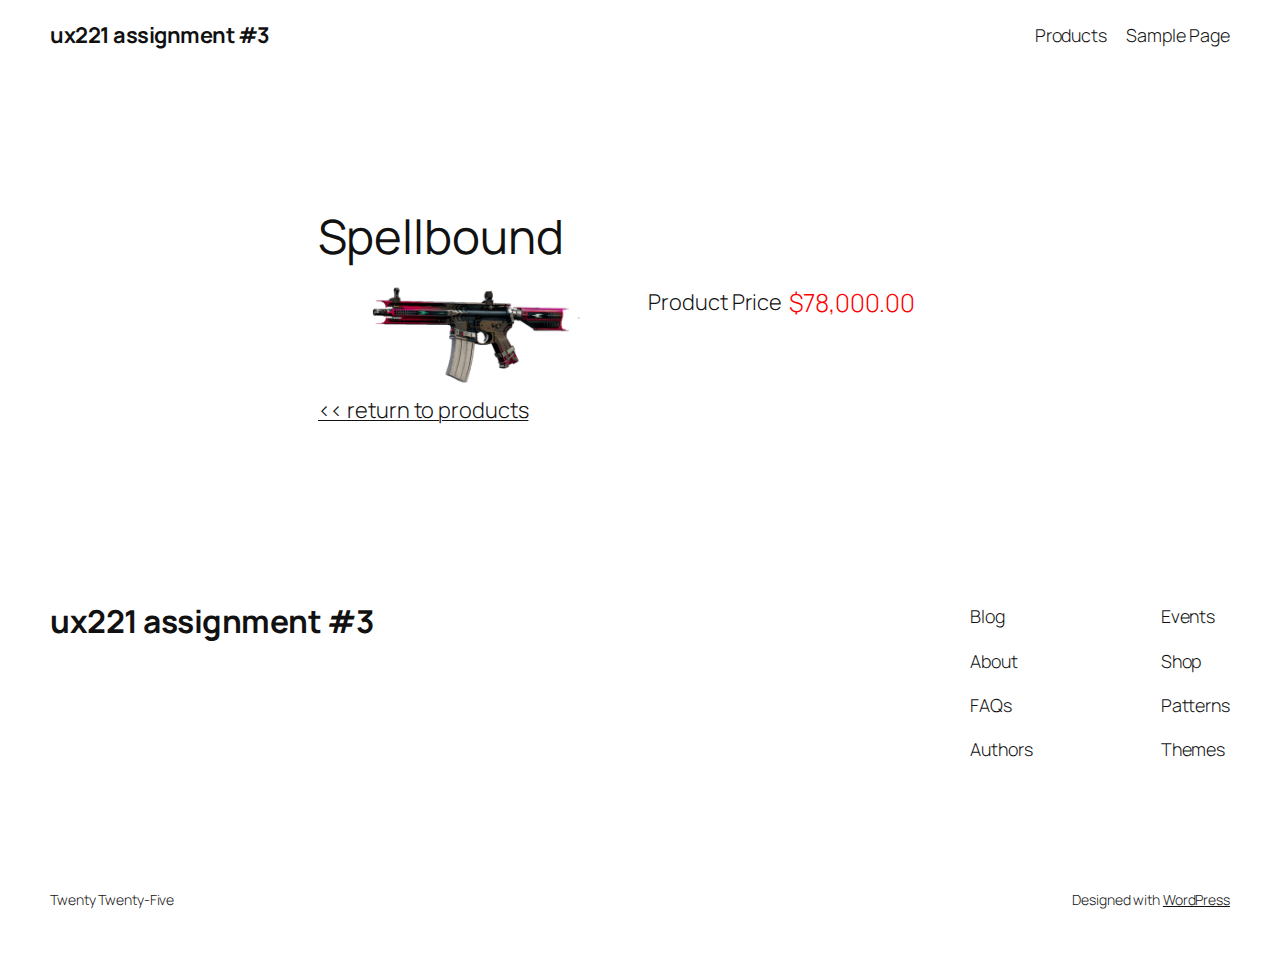
<file: products/spellbound/index.html>
<!DOCTYPE html>
<html lang="en-CA">
<head>
	<meta charset="UTF-8" />
	<meta name="viewport" content="width=device-width, initial-scale=1" />
<meta name='robots' content='max-image-preview:large' />
	<style>img:is([sizes="auto" i], [sizes^="auto," i]) { contain-intrinsic-size: 3000px 1500px }</style>
	<title>Spellbound &#8211; ux221 assignment #3</title>
<link rel='dns-prefetch' href='//localhost' />
<link rel="alternate" type="application/rss+xml" title="ux221 assignment #3 &raquo; Feed" href="/feed/" />
<link rel="alternate" type="application/rss+xml" title="ux221 assignment #3 &raquo; Comments Feed" href="/comments/feed/" />
<script>
window._wpemojiSettings = {"baseUrl":"https:\/\/s.w.org\/images\/core\/emoji\/15.0.3\/72x72\/","ext":".png","svgUrl":"https:\/\/s.w.org\/images\/core\/emoji\/15.0.3\/svg\/","svgExt":".svg","source":{"concatemoji":"/wp-includes\/js\/wp-emoji-release.min.js?ver=6.7.2"}};
/*! This file is auto-generated */
!function(i,n){var o,s,e;function c(e){try{var t={supportTests:e,timestamp:(new Date).valueOf()};sessionStorage.setItem(o,JSON.stringify(t))}catch(e){}}function p(e,t,n){e.clearRect(0,0,e.canvas.width,e.canvas.height),e.fillText(t,0,0);var t=new Uint32Array(e.getImageData(0,0,e.canvas.width,e.canvas.height).data),r=(e.clearRect(0,0,e.canvas.width,e.canvas.height),e.fillText(n,0,0),new Uint32Array(e.getImageData(0,0,e.canvas.width,e.canvas.height).data));return t.every(function(e,t){return e===r[t]})}function u(e,t,n){switch(t){case"flag":return n(e,"\ud83c\udff3\ufe0f\u200d\u26a7\ufe0f","\ud83c\udff3\ufe0f\u200b\u26a7\ufe0f")?!1:!n(e,"\ud83c\uddfa\ud83c\uddf3","\ud83c\uddfa\u200b\ud83c\uddf3")&&!n(e,"\ud83c\udff4\udb40\udc67\udb40\udc62\udb40\udc65\udb40\udc6e\udb40\udc67\udb40\udc7f","\ud83c\udff4\u200b\udb40\udc67\u200b\udb40\udc62\u200b\udb40\udc65\u200b\udb40\udc6e\u200b\udb40\udc67\u200b\udb40\udc7f");case"emoji":return!n(e,"\ud83d\udc26\u200d\u2b1b","\ud83d\udc26\u200b\u2b1b")}return!1}function f(e,t,n){var r="undefined"!=typeof WorkerGlobalScope&&self instanceof WorkerGlobalScope?new OffscreenCanvas(300,150):i.createElement("canvas"),a=r.getContext("2d",{willReadFrequently:!0}),o=(a.textBaseline="top",a.font="600 32px Arial",{});return e.forEach(function(e){o[e]=t(a,e,n)}),o}function t(e){var t=i.createElement("script");t.src=e,t.defer=!0,i.head.appendChild(t)}"undefined"!=typeof Promise&&(o="wpEmojiSettingsSupports",s=["flag","emoji"],n.supports={everything:!0,everythingExceptFlag:!0},e=new Promise(function(e){i.addEventListener("DOMContentLoaded",e,{once:!0})}),new Promise(function(t){var n=function(){try{var e=JSON.parse(sessionStorage.getItem(o));if("object"==typeof e&&"number"==typeof e.timestamp&&(new Date).valueOf()<e.timestamp+604800&&"object"==typeof e.supportTests)return e.supportTests}catch(e){}return null}();if(!n){if("undefined"!=typeof Worker&&"undefined"!=typeof OffscreenCanvas&&"undefined"!=typeof URL&&URL.createObjectURL&&"undefined"!=typeof Blob)try{var e="postMessage("+f.toString()+"("+[JSON.stringify(s),u.toString(),p.toString()].join(",")+"));",r=new Blob([e],{type:"text/javascript"}),a=new Worker(URL.createObjectURL(r),{name:"wpTestEmojiSupports"});return void(a.onmessage=function(e){c(n=e.data),a.terminate(),t(n)})}catch(e){}c(n=f(s,u,p))}t(n)}).then(function(e){for(var t in e)n.supports[t]=e[t],n.supports.everything=n.supports.everything&&n.supports[t],"flag"!==t&&(n.supports.everythingExceptFlag=n.supports.everythingExceptFlag&&n.supports[t]);n.supports.everythingExceptFlag=n.supports.everythingExceptFlag&&!n.supports.flag,n.DOMReady=!1,n.readyCallback=function(){n.DOMReady=!0}}).then(function(){return e}).then(function(){var e;n.supports.everything||(n.readyCallback(),(e=n.source||{}).concatemoji?t(e.concatemoji):e.wpemoji&&e.twemoji&&(t(e.twemoji),t(e.wpemoji)))}))}((window,document),window._wpemojiSettings);
</script>
<style id='wp-block-site-title-inline-css'>
.wp-block-site-title{box-sizing:border-box}.wp-block-site-title :where(a){color:inherit;font-family:inherit;font-size:inherit;font-style:inherit;font-weight:inherit;letter-spacing:inherit;line-height:inherit;text-decoration:inherit}
</style>
<style id='wp-block-page-list-inline-css'>
.wp-block-navigation .wp-block-page-list{align-items:var(--navigation-layout-align,initial);background-color:inherit;display:flex;flex-direction:var(--navigation-layout-direction,initial);flex-wrap:var(--navigation-layout-wrap,wrap);justify-content:var(--navigation-layout-justify,initial)}.wp-block-navigation .wp-block-navigation-item{background-color:inherit}
</style>
<link rel='stylesheet' id='wp-block-navigation-css' href='/wp-includes/blocks/navigation/style.min.css?ver=6.7.2' media='all' />
<style id='wp-block-group-inline-css'>
.wp-block-group{box-sizing:border-box}:where(.wp-block-group.wp-block-group-is-layout-constrained){position:relative}
</style>
<style id='wp-block-post-featured-image-inline-css'>
.wp-block-post-featured-image{margin-left:0;margin-right:0}.wp-block-post-featured-image a{display:block;height:100%}.wp-block-post-featured-image :where(img){box-sizing:border-box;height:auto;max-width:100%;vertical-align:bottom;width:100%}.wp-block-post-featured-image.alignfull img,.wp-block-post-featured-image.alignwide img{width:100%}.wp-block-post-featured-image .wp-block-post-featured-image__overlay.has-background-dim{background-color:#000;inset:0;position:absolute}.wp-block-post-featured-image{position:relative}.wp-block-post-featured-image .wp-block-post-featured-image__overlay.has-background-gradient{background-color:initial}.wp-block-post-featured-image .wp-block-post-featured-image__overlay.has-background-dim-0{opacity:0}.wp-block-post-featured-image .wp-block-post-featured-image__overlay.has-background-dim-10{opacity:.1}.wp-block-post-featured-image .wp-block-post-featured-image__overlay.has-background-dim-20{opacity:.2}.wp-block-post-featured-image .wp-block-post-featured-image__overlay.has-background-dim-30{opacity:.3}.wp-block-post-featured-image .wp-block-post-featured-image__overlay.has-background-dim-40{opacity:.4}.wp-block-post-featured-image .wp-block-post-featured-image__overlay.has-background-dim-50{opacity:.5}.wp-block-post-featured-image .wp-block-post-featured-image__overlay.has-background-dim-60{opacity:.6}.wp-block-post-featured-image .wp-block-post-featured-image__overlay.has-background-dim-70{opacity:.7}.wp-block-post-featured-image .wp-block-post-featured-image__overlay.has-background-dim-80{opacity:.8}.wp-block-post-featured-image .wp-block-post-featured-image__overlay.has-background-dim-90{opacity:.9}.wp-block-post-featured-image .wp-block-post-featured-image__overlay.has-background-dim-100{opacity:1}.wp-block-post-featured-image:where(.alignleft,.alignright){width:100%}
</style>
<style id='wp-block-post-title-inline-css'>
.wp-block-post-title{box-sizing:border-box;word-break:break-word}.wp-block-post-title :where(a){display:inline-block;font-family:inherit;font-size:inherit;font-style:inherit;font-weight:inherit;letter-spacing:inherit;line-height:inherit;text-decoration:inherit}
</style>
<link rel='stylesheet' id='dashicons-css' href='/wp-includes/css/dashicons.min.css?ver=6.7.2' media='all' />
<link rel='stylesheet' id='al_product_styles-css' href='/wp-content/plugins/ecommerce-product-catalog/css/al_product.min.css?timestamp=1741990405&#038;ver=6.7.2' media='all' />
<style id='wp-block-post-content-inline-css'>
.wp-block-post-content{display:flow-root}
</style>
<style id='wp-block-site-logo-inline-css'>
.wp-block-site-logo{box-sizing:border-box;line-height:0}.wp-block-site-logo a{display:inline-block;line-height:0}.wp-block-site-logo.is-default-size img{height:auto;width:120px}.wp-block-site-logo img{height:auto;max-width:100%}.wp-block-site-logo a,.wp-block-site-logo img{border-radius:inherit}.wp-block-site-logo.aligncenter{margin-left:auto;margin-right:auto;text-align:center}:root :where(.wp-block-site-logo.is-style-rounded){border-radius:9999px}
</style>
<style id='wp-block-site-tagline-inline-css'>
.wp-block-site-tagline{box-sizing:border-box}
</style>
<style id='wp-block-spacer-inline-css'>
.wp-block-spacer{clear:both}
</style>
<style id='wp-block-columns-inline-css'>
.wp-block-columns{align-items:normal!important;box-sizing:border-box;display:flex;flex-wrap:wrap!important}@media (min-width:782px){.wp-block-columns{flex-wrap:nowrap!important}}.wp-block-columns.are-vertically-aligned-top{align-items:flex-start}.wp-block-columns.are-vertically-aligned-center{align-items:center}.wp-block-columns.are-vertically-aligned-bottom{align-items:flex-end}@media (max-width:781px){.wp-block-columns:not(.is-not-stacked-on-mobile)>.wp-block-column{flex-basis:100%!important}}@media (min-width:782px){.wp-block-columns:not(.is-not-stacked-on-mobile)>.wp-block-column{flex-basis:0;flex-grow:1}.wp-block-columns:not(.is-not-stacked-on-mobile)>.wp-block-column[style*=flex-basis]{flex-grow:0}}.wp-block-columns.is-not-stacked-on-mobile{flex-wrap:nowrap!important}.wp-block-columns.is-not-stacked-on-mobile>.wp-block-column{flex-basis:0;flex-grow:1}.wp-block-columns.is-not-stacked-on-mobile>.wp-block-column[style*=flex-basis]{flex-grow:0}:where(.wp-block-columns){margin-bottom:1.75em}:where(.wp-block-columns.has-background){padding:1.25em 2.375em}.wp-block-column{flex-grow:1;min-width:0;overflow-wrap:break-word;word-break:break-word}.wp-block-column.is-vertically-aligned-top{align-self:flex-start}.wp-block-column.is-vertically-aligned-center{align-self:center}.wp-block-column.is-vertically-aligned-bottom{align-self:flex-end}.wp-block-column.is-vertically-aligned-stretch{align-self:stretch}.wp-block-column.is-vertically-aligned-bottom,.wp-block-column.is-vertically-aligned-center,.wp-block-column.is-vertically-aligned-top{width:100%}
</style>
<style id='wp-block-navigation-link-inline-css'>
.wp-block-navigation .wp-block-navigation-item__label{overflow-wrap:break-word}.wp-block-navigation .wp-block-navigation-item__description{display:none}.link-ui-tools{border-top:1px solid #f0f0f0;padding:8px}.link-ui-block-inserter{padding-top:8px}.link-ui-block-inserter__back{margin-left:8px;text-transform:uppercase}
</style>
<style id='wp-block-paragraph-inline-css'>
.is-small-text{font-size:.875em}.is-regular-text{font-size:1em}.is-large-text{font-size:2.25em}.is-larger-text{font-size:3em}.has-drop-cap:not(:focus):first-letter{float:left;font-size:8.4em;font-style:normal;font-weight:100;line-height:.68;margin:.05em .1em 0 0;text-transform:uppercase}body.rtl .has-drop-cap:not(:focus):first-letter{float:none;margin-left:.1em}p.has-drop-cap.has-background{overflow:hidden}:root :where(p.has-background){padding:1.25em 2.375em}:where(p.has-text-color:not(.has-link-color)) a{color:inherit}p.has-text-align-left[style*="writing-mode:vertical-lr"],p.has-text-align-right[style*="writing-mode:vertical-rl"]{rotate:180deg}
</style>
<style id='wp-emoji-styles-inline-css'>

	img.wp-smiley, img.emoji {
		display: inline !important;
		border: none !important;
		box-shadow: none !important;
		height: 1em !important;
		width: 1em !important;
		margin: 0 0.07em !important;
		vertical-align: -0.1em !important;
		background: none !important;
		padding: 0 !important;
	}
</style>
<style id='wp-block-library-inline-css'>
:root{--wp-admin-theme-color:#007cba;--wp-admin-theme-color--rgb:0,124,186;--wp-admin-theme-color-darker-10:#006ba1;--wp-admin-theme-color-darker-10--rgb:0,107,161;--wp-admin-theme-color-darker-20:#005a87;--wp-admin-theme-color-darker-20--rgb:0,90,135;--wp-admin-border-width-focus:2px;--wp-block-synced-color:#7a00df;--wp-block-synced-color--rgb:122,0,223;--wp-bound-block-color:var(--wp-block-synced-color)}@media (min-resolution:192dpi){:root{--wp-admin-border-width-focus:1.5px}}.wp-element-button{cursor:pointer}:root{--wp--preset--font-size--normal:16px;--wp--preset--font-size--huge:42px}:root .has-very-light-gray-background-color{background-color:#eee}:root .has-very-dark-gray-background-color{background-color:#313131}:root .has-very-light-gray-color{color:#eee}:root .has-very-dark-gray-color{color:#313131}:root .has-vivid-green-cyan-to-vivid-cyan-blue-gradient-background{background:linear-gradient(135deg,#00d084,#0693e3)}:root .has-purple-crush-gradient-background{background:linear-gradient(135deg,#34e2e4,#4721fb 50%,#ab1dfe)}:root .has-hazy-dawn-gradient-background{background:linear-gradient(135deg,#faaca8,#dad0ec)}:root .has-subdued-olive-gradient-background{background:linear-gradient(135deg,#fafae1,#67a671)}:root .has-atomic-cream-gradient-background{background:linear-gradient(135deg,#fdd79a,#004a59)}:root .has-nightshade-gradient-background{background:linear-gradient(135deg,#330968,#31cdcf)}:root .has-midnight-gradient-background{background:linear-gradient(135deg,#020381,#2874fc)}.has-regular-font-size{font-size:1em}.has-larger-font-size{font-size:2.625em}.has-normal-font-size{font-size:var(--wp--preset--font-size--normal)}.has-huge-font-size{font-size:var(--wp--preset--font-size--huge)}.has-text-align-center{text-align:center}.has-text-align-left{text-align:left}.has-text-align-right{text-align:right}#end-resizable-editor-section{display:none}.aligncenter{clear:both}.items-justified-left{justify-content:flex-start}.items-justified-center{justify-content:center}.items-justified-right{justify-content:flex-end}.items-justified-space-between{justify-content:space-between}.screen-reader-text{border:0;clip:rect(1px,1px,1px,1px);clip-path:inset(50%);height:1px;margin:-1px;overflow:hidden;padding:0;position:absolute;width:1px;word-wrap:normal!important}.screen-reader-text:focus{background-color:#ddd;clip:auto!important;clip-path:none;color:#444;display:block;font-size:1em;height:auto;left:5px;line-height:normal;padding:15px 23px 14px;text-decoration:none;top:5px;width:auto;z-index:100000}html :where(.has-border-color){border-style:solid}html :where([style*=border-top-color]){border-top-style:solid}html :where([style*=border-right-color]){border-right-style:solid}html :where([style*=border-bottom-color]){border-bottom-style:solid}html :where([style*=border-left-color]){border-left-style:solid}html :where([style*=border-width]){border-style:solid}html :where([style*=border-top-width]){border-top-style:solid}html :where([style*=border-right-width]){border-right-style:solid}html :where([style*=border-bottom-width]){border-bottom-style:solid}html :where([style*=border-left-width]){border-left-style:solid}html :where(img[class*=wp-image-]){height:auto;max-width:100%}:where(figure){margin:0 0 1em}html :where(.is-position-sticky){--wp-admin--admin-bar--position-offset:var(--wp-admin--admin-bar--height,0px)}@media screen and (max-width:600px){html :where(.is-position-sticky){--wp-admin--admin-bar--position-offset:0px}}
</style>
<link rel='stylesheet' id='ic_blocks-css' href='/wp-content/plugins/ecommerce-product-catalog/includes/blocks/ic-blocks.min.css?timestamp=1741990405&#038;ver=6.7.2' media='all' />
<style id='global-styles-inline-css'>
:root{--wp--preset--aspect-ratio--square: 1;--wp--preset--aspect-ratio--4-3: 4/3;--wp--preset--aspect-ratio--3-4: 3/4;--wp--preset--aspect-ratio--3-2: 3/2;--wp--preset--aspect-ratio--2-3: 2/3;--wp--preset--aspect-ratio--16-9: 16/9;--wp--preset--aspect-ratio--9-16: 9/16;--wp--preset--color--black: #000000;--wp--preset--color--cyan-bluish-gray: #abb8c3;--wp--preset--color--white: #ffffff;--wp--preset--color--pale-pink: #f78da7;--wp--preset--color--vivid-red: #cf2e2e;--wp--preset--color--luminous-vivid-orange: #ff6900;--wp--preset--color--luminous-vivid-amber: #fcb900;--wp--preset--color--light-green-cyan: #7bdcb5;--wp--preset--color--vivid-green-cyan: #00d084;--wp--preset--color--pale-cyan-blue: #8ed1fc;--wp--preset--color--vivid-cyan-blue: #0693e3;--wp--preset--color--vivid-purple: #9b51e0;--wp--preset--color--base: #FFFFFF;--wp--preset--color--contrast: #111111;--wp--preset--color--accent-1: #FFEE58;--wp--preset--color--accent-2: #F6CFF4;--wp--preset--color--accent-3: #503AA8;--wp--preset--color--accent-4: #686868;--wp--preset--color--accent-5: #FBFAF3;--wp--preset--color--accent-6: color-mix(in srgb, currentColor 20%, transparent);--wp--preset--gradient--vivid-cyan-blue-to-vivid-purple: linear-gradient(135deg,rgba(6,147,227,1) 0%,rgb(155,81,224) 100%);--wp--preset--gradient--light-green-cyan-to-vivid-green-cyan: linear-gradient(135deg,rgb(122,220,180) 0%,rgb(0,208,130) 100%);--wp--preset--gradient--luminous-vivid-amber-to-luminous-vivid-orange: linear-gradient(135deg,rgba(252,185,0,1) 0%,rgba(255,105,0,1) 100%);--wp--preset--gradient--luminous-vivid-orange-to-vivid-red: linear-gradient(135deg,rgba(255,105,0,1) 0%,rgb(207,46,46) 100%);--wp--preset--gradient--very-light-gray-to-cyan-bluish-gray: linear-gradient(135deg,rgb(238,238,238) 0%,rgb(169,184,195) 100%);--wp--preset--gradient--cool-to-warm-spectrum: linear-gradient(135deg,rgb(74,234,220) 0%,rgb(151,120,209) 20%,rgb(207,42,186) 40%,rgb(238,44,130) 60%,rgb(251,105,98) 80%,rgb(254,248,76) 100%);--wp--preset--gradient--blush-light-purple: linear-gradient(135deg,rgb(255,206,236) 0%,rgb(152,150,240) 100%);--wp--preset--gradient--blush-bordeaux: linear-gradient(135deg,rgb(254,205,165) 0%,rgb(254,45,45) 50%,rgb(107,0,62) 100%);--wp--preset--gradient--luminous-dusk: linear-gradient(135deg,rgb(255,203,112) 0%,rgb(199,81,192) 50%,rgb(65,88,208) 100%);--wp--preset--gradient--pale-ocean: linear-gradient(135deg,rgb(255,245,203) 0%,rgb(182,227,212) 50%,rgb(51,167,181) 100%);--wp--preset--gradient--electric-grass: linear-gradient(135deg,rgb(202,248,128) 0%,rgb(113,206,126) 100%);--wp--preset--gradient--midnight: linear-gradient(135deg,rgb(2,3,129) 0%,rgb(40,116,252) 100%);--wp--preset--font-size--small: 0.875rem;--wp--preset--font-size--medium: clamp(1rem, 1rem + ((1vw - 0.2rem) * 0.196), 1.125rem);--wp--preset--font-size--large: clamp(1.125rem, 1.125rem + ((1vw - 0.2rem) * 0.392), 1.375rem);--wp--preset--font-size--x-large: clamp(1.75rem, 1.75rem + ((1vw - 0.2rem) * 0.392), 2rem);--wp--preset--font-size--xx-large: clamp(2.15rem, 2.15rem + ((1vw - 0.2rem) * 1.333), 3rem);--wp--preset--font-family--manrope: Manrope, sans-serif;--wp--preset--font-family--fira-code: "Fira Code", monospace;--wp--preset--spacing--20: 10px;--wp--preset--spacing--30: 20px;--wp--preset--spacing--40: 30px;--wp--preset--spacing--50: clamp(30px, 5vw, 50px);--wp--preset--spacing--60: clamp(30px, 7vw, 70px);--wp--preset--spacing--70: clamp(50px, 7vw, 90px);--wp--preset--spacing--80: clamp(70px, 10vw, 140px);--wp--preset--shadow--natural: 6px 6px 9px rgba(0, 0, 0, 0.2);--wp--preset--shadow--deep: 12px 12px 50px rgba(0, 0, 0, 0.4);--wp--preset--shadow--sharp: 6px 6px 0px rgba(0, 0, 0, 0.2);--wp--preset--shadow--outlined: 6px 6px 0px -3px rgba(255, 255, 255, 1), 6px 6px rgba(0, 0, 0, 1);--wp--preset--shadow--crisp: 6px 6px 0px rgba(0, 0, 0, 1);}:root { --wp--style--global--content-size: 645px;--wp--style--global--wide-size: 1340px; }:where(body) { margin: 0; }.wp-site-blocks { padding-top: var(--wp--style--root--padding-top); padding-bottom: var(--wp--style--root--padding-bottom); }.has-global-padding { padding-right: var(--wp--style--root--padding-right); padding-left: var(--wp--style--root--padding-left); }.has-global-padding > .alignfull { margin-right: calc(var(--wp--style--root--padding-right) * -1); margin-left: calc(var(--wp--style--root--padding-left) * -1); }.has-global-padding :where(:not(.alignfull.is-layout-flow) > .has-global-padding:not(.wp-block-block, .alignfull)) { padding-right: 0; padding-left: 0; }.has-global-padding :where(:not(.alignfull.is-layout-flow) > .has-global-padding:not(.wp-block-block, .alignfull)) > .alignfull { margin-left: 0; margin-right: 0; }.wp-site-blocks > .alignleft { float: left; margin-right: 2em; }.wp-site-blocks > .alignright { float: right; margin-left: 2em; }.wp-site-blocks > .aligncenter { justify-content: center; margin-left: auto; margin-right: auto; }:where(.wp-site-blocks) > * { margin-block-start: 1.2rem; margin-block-end: 0; }:where(.wp-site-blocks) > :first-child { margin-block-start: 0; }:where(.wp-site-blocks) > :last-child { margin-block-end: 0; }:root { --wp--style--block-gap: 1.2rem; }:root :where(.is-layout-flow) > :first-child{margin-block-start: 0;}:root :where(.is-layout-flow) > :last-child{margin-block-end: 0;}:root :where(.is-layout-flow) > *{margin-block-start: 1.2rem;margin-block-end: 0;}:root :where(.is-layout-constrained) > :first-child{margin-block-start: 0;}:root :where(.is-layout-constrained) > :last-child{margin-block-end: 0;}:root :where(.is-layout-constrained) > *{margin-block-start: 1.2rem;margin-block-end: 0;}:root :where(.is-layout-flex){gap: 1.2rem;}:root :where(.is-layout-grid){gap: 1.2rem;}.is-layout-flow > .alignleft{float: left;margin-inline-start: 0;margin-inline-end: 2em;}.is-layout-flow > .alignright{float: right;margin-inline-start: 2em;margin-inline-end: 0;}.is-layout-flow > .aligncenter{margin-left: auto !important;margin-right: auto !important;}.is-layout-constrained > .alignleft{float: left;margin-inline-start: 0;margin-inline-end: 2em;}.is-layout-constrained > .alignright{float: right;margin-inline-start: 2em;margin-inline-end: 0;}.is-layout-constrained > .aligncenter{margin-left: auto !important;margin-right: auto !important;}.is-layout-constrained > :where(:not(.alignleft):not(.alignright):not(.alignfull)){max-width: var(--wp--style--global--content-size);margin-left: auto !important;margin-right: auto !important;}.is-layout-constrained > .alignwide{max-width: var(--wp--style--global--wide-size);}body .is-layout-flex{display: flex;}.is-layout-flex{flex-wrap: wrap;align-items: center;}.is-layout-flex > :is(*, div){margin: 0;}body .is-layout-grid{display: grid;}.is-layout-grid > :is(*, div){margin: 0;}body{background-color: var(--wp--preset--color--base);color: var(--wp--preset--color--contrast);font-family: var(--wp--preset--font-family--manrope);font-size: var(--wp--preset--font-size--large);font-weight: 300;letter-spacing: -0.1px;line-height: 1.4;--wp--style--root--padding-top: 0px;--wp--style--root--padding-right: var(--wp--preset--spacing--50);--wp--style--root--padding-bottom: 0px;--wp--style--root--padding-left: var(--wp--preset--spacing--50);}a:where(:not(.wp-element-button)){color: currentColor;text-decoration: underline;}:root :where(a:where(:not(.wp-element-button)):hover){text-decoration: none;}h1, h2, h3, h4, h5, h6{font-weight: 400;letter-spacing: -0.1px;line-height: 1.125;}h1{font-size: var(--wp--preset--font-size--xx-large);}h2{font-size: var(--wp--preset--font-size--x-large);}h3{font-size: var(--wp--preset--font-size--large);}h4{font-size: var(--wp--preset--font-size--medium);}h5{font-size: var(--wp--preset--font-size--small);letter-spacing: 0.5px;}h6{font-size: var(--wp--preset--font-size--small);font-weight: 700;letter-spacing: 1.4px;text-transform: uppercase;}:root :where(.wp-element-button, .wp-block-button__link){background-color: var(--wp--preset--color--contrast);border-width: 0;color: var(--wp--preset--color--base);font-family: inherit;font-size: var(--wp--preset--font-size--medium);line-height: inherit;padding-top: 1rem;padding-right: 2.25rem;padding-bottom: 1rem;padding-left: 2.25rem;text-decoration: none;}:root :where(.wp-element-button:hover, .wp-block-button__link:hover){background-color: color-mix(in srgb, var(--wp--preset--color--contrast) 85%, transparent);border-color: transparent;color: var(--wp--preset--color--base);}:root :where(.wp-element-button:focus, .wp-block-button__link:focus){outline-color: var(--wp--preset--color--accent-4);outline-offset: 2px;}:root :where(.wp-element-caption, .wp-block-audio figcaption, .wp-block-embed figcaption, .wp-block-gallery figcaption, .wp-block-image figcaption, .wp-block-table figcaption, .wp-block-video figcaption){font-size: var(--wp--preset--font-size--small);line-height: 1.4;}.has-black-color{color: var(--wp--preset--color--black) !important;}.has-cyan-bluish-gray-color{color: var(--wp--preset--color--cyan-bluish-gray) !important;}.has-white-color{color: var(--wp--preset--color--white) !important;}.has-pale-pink-color{color: var(--wp--preset--color--pale-pink) !important;}.has-vivid-red-color{color: var(--wp--preset--color--vivid-red) !important;}.has-luminous-vivid-orange-color{color: var(--wp--preset--color--luminous-vivid-orange) !important;}.has-luminous-vivid-amber-color{color: var(--wp--preset--color--luminous-vivid-amber) !important;}.has-light-green-cyan-color{color: var(--wp--preset--color--light-green-cyan) !important;}.has-vivid-green-cyan-color{color: var(--wp--preset--color--vivid-green-cyan) !important;}.has-pale-cyan-blue-color{color: var(--wp--preset--color--pale-cyan-blue) !important;}.has-vivid-cyan-blue-color{color: var(--wp--preset--color--vivid-cyan-blue) !important;}.has-vivid-purple-color{color: var(--wp--preset--color--vivid-purple) !important;}.has-base-color{color: var(--wp--preset--color--base) !important;}.has-contrast-color{color: var(--wp--preset--color--contrast) !important;}.has-accent-1-color{color: var(--wp--preset--color--accent-1) !important;}.has-accent-2-color{color: var(--wp--preset--color--accent-2) !important;}.has-accent-3-color{color: var(--wp--preset--color--accent-3) !important;}.has-accent-4-color{color: var(--wp--preset--color--accent-4) !important;}.has-accent-5-color{color: var(--wp--preset--color--accent-5) !important;}.has-accent-6-color{color: var(--wp--preset--color--accent-6) !important;}.has-black-background-color{background-color: var(--wp--preset--color--black) !important;}.has-cyan-bluish-gray-background-color{background-color: var(--wp--preset--color--cyan-bluish-gray) !important;}.has-white-background-color{background-color: var(--wp--preset--color--white) !important;}.has-pale-pink-background-color{background-color: var(--wp--preset--color--pale-pink) !important;}.has-vivid-red-background-color{background-color: var(--wp--preset--color--vivid-red) !important;}.has-luminous-vivid-orange-background-color{background-color: var(--wp--preset--color--luminous-vivid-orange) !important;}.has-luminous-vivid-amber-background-color{background-color: var(--wp--preset--color--luminous-vivid-amber) !important;}.has-light-green-cyan-background-color{background-color: var(--wp--preset--color--light-green-cyan) !important;}.has-vivid-green-cyan-background-color{background-color: var(--wp--preset--color--vivid-green-cyan) !important;}.has-pale-cyan-blue-background-color{background-color: var(--wp--preset--color--pale-cyan-blue) !important;}.has-vivid-cyan-blue-background-color{background-color: var(--wp--preset--color--vivid-cyan-blue) !important;}.has-vivid-purple-background-color{background-color: var(--wp--preset--color--vivid-purple) !important;}.has-base-background-color{background-color: var(--wp--preset--color--base) !important;}.has-contrast-background-color{background-color: var(--wp--preset--color--contrast) !important;}.has-accent-1-background-color{background-color: var(--wp--preset--color--accent-1) !important;}.has-accent-2-background-color{background-color: var(--wp--preset--color--accent-2) !important;}.has-accent-3-background-color{background-color: var(--wp--preset--color--accent-3) !important;}.has-accent-4-background-color{background-color: var(--wp--preset--color--accent-4) !important;}.has-accent-5-background-color{background-color: var(--wp--preset--color--accent-5) !important;}.has-accent-6-background-color{background-color: var(--wp--preset--color--accent-6) !important;}.has-black-border-color{border-color: var(--wp--preset--color--black) !important;}.has-cyan-bluish-gray-border-color{border-color: var(--wp--preset--color--cyan-bluish-gray) !important;}.has-white-border-color{border-color: var(--wp--preset--color--white) !important;}.has-pale-pink-border-color{border-color: var(--wp--preset--color--pale-pink) !important;}.has-vivid-red-border-color{border-color: var(--wp--preset--color--vivid-red) !important;}.has-luminous-vivid-orange-border-color{border-color: var(--wp--preset--color--luminous-vivid-orange) !important;}.has-luminous-vivid-amber-border-color{border-color: var(--wp--preset--color--luminous-vivid-amber) !important;}.has-light-green-cyan-border-color{border-color: var(--wp--preset--color--light-green-cyan) !important;}.has-vivid-green-cyan-border-color{border-color: var(--wp--preset--color--vivid-green-cyan) !important;}.has-pale-cyan-blue-border-color{border-color: var(--wp--preset--color--pale-cyan-blue) !important;}.has-vivid-cyan-blue-border-color{border-color: var(--wp--preset--color--vivid-cyan-blue) !important;}.has-vivid-purple-border-color{border-color: var(--wp--preset--color--vivid-purple) !important;}.has-base-border-color{border-color: var(--wp--preset--color--base) !important;}.has-contrast-border-color{border-color: var(--wp--preset--color--contrast) !important;}.has-accent-1-border-color{border-color: var(--wp--preset--color--accent-1) !important;}.has-accent-2-border-color{border-color: var(--wp--preset--color--accent-2) !important;}.has-accent-3-border-color{border-color: var(--wp--preset--color--accent-3) !important;}.has-accent-4-border-color{border-color: var(--wp--preset--color--accent-4) !important;}.has-accent-5-border-color{border-color: var(--wp--preset--color--accent-5) !important;}.has-accent-6-border-color{border-color: var(--wp--preset--color--accent-6) !important;}.has-vivid-cyan-blue-to-vivid-purple-gradient-background{background: var(--wp--preset--gradient--vivid-cyan-blue-to-vivid-purple) !important;}.has-light-green-cyan-to-vivid-green-cyan-gradient-background{background: var(--wp--preset--gradient--light-green-cyan-to-vivid-green-cyan) !important;}.has-luminous-vivid-amber-to-luminous-vivid-orange-gradient-background{background: var(--wp--preset--gradient--luminous-vivid-amber-to-luminous-vivid-orange) !important;}.has-luminous-vivid-orange-to-vivid-red-gradient-background{background: var(--wp--preset--gradient--luminous-vivid-orange-to-vivid-red) !important;}.has-very-light-gray-to-cyan-bluish-gray-gradient-background{background: var(--wp--preset--gradient--very-light-gray-to-cyan-bluish-gray) !important;}.has-cool-to-warm-spectrum-gradient-background{background: var(--wp--preset--gradient--cool-to-warm-spectrum) !important;}.has-blush-light-purple-gradient-background{background: var(--wp--preset--gradient--blush-light-purple) !important;}.has-blush-bordeaux-gradient-background{background: var(--wp--preset--gradient--blush-bordeaux) !important;}.has-luminous-dusk-gradient-background{background: var(--wp--preset--gradient--luminous-dusk) !important;}.has-pale-ocean-gradient-background{background: var(--wp--preset--gradient--pale-ocean) !important;}.has-electric-grass-gradient-background{background: var(--wp--preset--gradient--electric-grass) !important;}.has-midnight-gradient-background{background: var(--wp--preset--gradient--midnight) !important;}.has-small-font-size{font-size: var(--wp--preset--font-size--small) !important;}.has-medium-font-size{font-size: var(--wp--preset--font-size--medium) !important;}.has-large-font-size{font-size: var(--wp--preset--font-size--large) !important;}.has-x-large-font-size{font-size: var(--wp--preset--font-size--x-large) !important;}.has-xx-large-font-size{font-size: var(--wp--preset--font-size--xx-large) !important;}.has-manrope-font-family{font-family: var(--wp--preset--font-family--manrope) !important;}.has-fira-code-font-family{font-family: var(--wp--preset--font-family--fira-code) !important;}
:root :where(.wp-block-columns-is-layout-flow) > :first-child{margin-block-start: 0;}:root :where(.wp-block-columns-is-layout-flow) > :last-child{margin-block-end: 0;}:root :where(.wp-block-columns-is-layout-flow) > *{margin-block-start: var(--wp--preset--spacing--50);margin-block-end: 0;}:root :where(.wp-block-columns-is-layout-constrained) > :first-child{margin-block-start: 0;}:root :where(.wp-block-columns-is-layout-constrained) > :last-child{margin-block-end: 0;}:root :where(.wp-block-columns-is-layout-constrained) > *{margin-block-start: var(--wp--preset--spacing--50);margin-block-end: 0;}:root :where(.wp-block-columns-is-layout-flex){gap: var(--wp--preset--spacing--50);}:root :where(.wp-block-columns-is-layout-grid){gap: var(--wp--preset--spacing--50);}
:root :where(.wp-block-post-title a:where(:not(.wp-element-button))){text-decoration: none;}
:root :where(.wp-block-post-title a:where(:not(.wp-element-button)):hover){text-decoration: underline;}
:root :where(.wp-block-site-tagline){font-size: var(--wp--preset--font-size--medium);}
:root :where(.wp-block-site-title){font-weight: 700;letter-spacing: -.5px;}
:root :where(.wp-block-site-title a:where(:not(.wp-element-button))){text-decoration: none;}
:root :where(.wp-block-site-title a:where(:not(.wp-element-button)):hover){text-decoration: underline;}
:root :where(.wp-block-navigation){font-size: var(--wp--preset--font-size--medium);}
:root :where(.wp-block-navigation a:where(:not(.wp-element-button))){text-decoration: none;}
:root :where(.wp-block-navigation a:where(:not(.wp-element-button)):hover){text-decoration: underline;}
</style>
<style id='core-block-supports-inline-css'>
.wp-container-core-navigation-is-layout-1{justify-content:flex-end;}.wp-container-core-group-is-layout-1{flex-wrap:nowrap;gap:var(--wp--preset--spacing--10);justify-content:flex-end;}.wp-container-core-group-is-layout-2{flex-wrap:nowrap;justify-content:space-between;}.wp-container-core-columns-is-layout-1{flex-wrap:nowrap;}.wp-container-core-navigation-is-layout-2{flex-direction:column;align-items:flex-start;}.wp-container-core-navigation-is-layout-3{flex-direction:column;align-items:flex-start;}.wp-container-core-group-is-layout-7{gap:var(--wp--preset--spacing--80);justify-content:space-between;align-items:flex-start;}.wp-container-core-group-is-layout-8{justify-content:space-between;align-items:flex-start;}.wp-container-core-group-is-layout-9{gap:var(--wp--preset--spacing--20);justify-content:space-between;}
</style>
<style id='wp-block-template-skip-link-inline-css'>

		.skip-link.screen-reader-text {
			border: 0;
			clip: rect(1px,1px,1px,1px);
			clip-path: inset(50%);
			height: 1px;
			margin: -1px;
			overflow: hidden;
			padding: 0;
			position: absolute !important;
			width: 1px;
			word-wrap: normal !important;
		}

		.skip-link.screen-reader-text:focus {
			background-color: #eee;
			clip: auto !important;
			clip-path: none;
			color: #444;
			display: block;
			font-size: 1em;
			height: auto;
			left: 5px;
			line-height: normal;
			padding: 15px 23px 14px;
			text-decoration: none;
			top: 5px;
			width: auto;
			z-index: 100000;
		}
</style>
<link rel='stylesheet' id='parent-style-css' href='/wp-content/themes/twentytwentyfive/style.css?ver=6.7.2' media='all' />
<link rel='stylesheet' id='child-style-css' href='/wp-content/themes/child-theme-assignment-3/style.css?ver=6.7.2' media='all' />
<link rel='stylesheet' id='twentytwentyfive-style-css' href='/wp-content/themes/twentytwentyfive/style.css?ver=6.7.2' media='all' />
<link rel='stylesheet' id='colorbox-css' href='/wp-content/plugins/ecommerce-product-catalog/js/colorbox/colorbox.css?timestamp=1741990405&#038;ver=6.7.2' media='all' />
<script src="/wp-includes/js/jquery/jquery.min.js?ver=3.7.1" id="jquery-core-js"></script>
<script src="/wp-includes/js/jquery/jquery-migrate.min.js?ver=3.4.1" id="jquery-migrate-js"></script>
<script src="/wp-content/plugins/ecommerce-product-catalog/js/magnifier/magnifier.min.js?timestamp=1741990405&amp;ver=1" id="ic_magnifier-js"></script>
<script src="/wp-content/themes/child-theme-assignment-3/customElements.js?ver=6.7.2" id="custom_javascript-js"></script>
<link rel="https://api.w.org/" href="/wp-json/" /><link rel="alternate" title="JSON" type="application/json" href="/wp-json/wp/v2/al_product/15" /><link rel="EditURI" type="application/rsd+xml" title="RSD" href="/xmlrpc.php?rsd" />
<meta name="generator" content="WordPress 6.7.2" />
<link rel="canonical" href="/products/spellbound/" />
<link rel='shortlink' href='/?p=15' />
<link rel="alternate" title="oEmbed (JSON)" type="application/json+oembed" href="/wp-json/oembed/1.0/embed?url=http%3A%2F%2Flocalhost%3A8000%2Fproducts%2Fspellbound%2F" />
<link rel="alternate" title="oEmbed (XML)" type="text/xml+oembed" href="/wp-json/oembed/1.0/embed?url=http%3A%2F%2Flocalhost%3A8000%2Fproducts%2Fspellbound%2F&#038;format=xml" />
<script type="importmap" id="wp-importmap">
{"imports":{"@wordpress\/interactivity":"/wp-includes\/js\/dist\/script-modules\/interactivity\/index.min.js?ver=907ea3b2f317a78b7b9b"}}
</script>
<script type="module" src="/wp-includes/js/dist/script-modules/block-library/navigation/view.min.js?ver=8ff192874fc8910a284c" id="@wordpress/block-library/navigation/view-js-module"></script>
<link rel="modulepreload" href="/wp-includes/js/dist/script-modules/interactivity/index.min.js?ver=907ea3b2f317a78b7b9b" id="@wordpress/interactivity-js-modulepreload"><style class='wp-fonts-local'>
@font-face{font-family:Manrope;font-style:normal;font-weight:200 800;font-display:fallback;src:url('/wp-content/themes/twentytwentyfive/assets/fonts/manrope/Manrope-VariableFont_wght.woff2') format('woff2');}
@font-face{font-family:"Fira Code";font-style:normal;font-weight:300 700;font-display:fallback;src:url('/wp-content/themes/twentytwentyfive/assets/fonts/fira-code/FiraCode-VariableFont_wght.woff2') format('woff2');}
</style>
</head>

<body class="al_product-template-default single-al_product postid-15 page page-id-15 wp-embed-responsive ecommerce-product-catalog type-page page-template-default single-product-page">

<div class="wp-site-blocks"><header class="wp-block-template-part">
<div class="wp-block-group alignfull is-layout-flow wp-block-group-is-layout-flow">
	
	<div class="wp-block-group has-global-padding is-layout-constrained wp-block-group-is-layout-constrained">
		
		<div class="wp-block-group alignwide is-content-justification-space-between is-nowrap is-layout-flex wp-container-core-group-is-layout-2 wp-block-group-is-layout-flex" style="padding-top:var(--wp--preset--spacing--30);padding-bottom:var(--wp--preset--spacing--30)">
			<p class="wp-block-site-title"><a href="/" target="_self" rel="home">ux221 assignment #3</a></p>
			
			<div class="wp-block-group is-content-justification-right is-nowrap is-layout-flex wp-container-core-group-is-layout-1 wp-block-group-is-layout-flex">
				<nav class="is-responsive items-justified-right wp-block-navigation is-content-justification-right is-layout-flex wp-container-core-navigation-is-layout-1 wp-block-navigation-is-layout-flex" aria-label="" 
		 data-wp-interactive="core/navigation" data-wp-context='{"overlayOpenedBy":{"click":false,"hover":false,"focus":false},"type":"overlay","roleAttribute":"","ariaLabel":"Menu"}'><button aria-haspopup="dialog" aria-label="Open menu" class="wp-block-navigation__responsive-container-open " 
				data-wp-on-async--click="actions.openMenuOnClick"
				data-wp-on--keydown="actions.handleMenuKeydown"
			><svg width="24" height="24" xmlns="https://www.w3.org/2000/svg" viewBox="0 0 24 24" aria-hidden="true" focusable="false"><rect x="4" y="7.5" width="16" height="1.5" /><rect x="4" y="15" width="16" height="1.5" /></svg></button>
				<div class="wp-block-navigation__responsive-container  has-text-color has-contrast-color has-background has-base-background-color"  id="modal-1" 
				data-wp-class--has-modal-open="state.isMenuOpen"
				data-wp-class--is-menu-open="state.isMenuOpen"
				data-wp-watch="callbacks.initMenu"
				data-wp-on--keydown="actions.handleMenuKeydown"
				data-wp-on-async--focusout="actions.handleMenuFocusout"
				tabindex="-1"
			>
					<div class="wp-block-navigation__responsive-close" tabindex="-1">
						<div class="wp-block-navigation__responsive-dialog" 
				data-wp-bind--aria-modal="state.ariaModal"
				data-wp-bind--aria-label="state.ariaLabel"
				data-wp-bind--role="state.roleAttribute"
			>
							<button aria-label="Close menu" class="wp-block-navigation__responsive-container-close" 
				data-wp-on-async--click="actions.closeMenuOnClick"
			><svg xmlns="https://www.w3.org/2000/svg" viewBox="0 0 24 24" width="24" height="24" aria-hidden="true" focusable="false"><path d="m13.06 12 6.47-6.47-1.06-1.06L12 10.94 5.53 4.47 4.47 5.53 10.94 12l-6.47 6.47 1.06 1.06L12 13.06l6.47 6.47 1.06-1.06L13.06 12Z"></path></svg></button>
							<div class="wp-block-navigation__responsive-container-content" 
				data-wp-watch="callbacks.focusFirstElement"
			 id="modal-1-content">
								<ul class="wp-block-navigation__container is-responsive items-justified-right wp-block-navigation"><ul class="wp-block-page-list"><li class="wp-block-pages-list__item current-menu-item wp-block-navigation-item open-on-hover-click"><a class="wp-block-pages-list__item__link wp-block-navigation-item__content" href="/products/" aria-current="page">Products</a></li><li class="wp-block-pages-list__item wp-block-navigation-item open-on-hover-click"><a class="wp-block-pages-list__item__link wp-block-navigation-item__content" href="/sample-page/">Sample Page</a></li></ul></ul>
							</div>
						</div>
					</div>
				</div></nav>
			</div>
			
		</div>
		
	</div>
	
</div>


</header>


<main class="wp-block-group has-global-padding is-layout-constrained wp-block-group-is-layout-constrained" style="margin-top:var(--wp--preset--spacing--60)">
	
	<div class="wp-block-group alignfull has-global-padding is-layout-constrained wp-block-group-is-layout-constrained" style="padding-top:var(--wp--preset--spacing--60);padding-bottom:var(--wp--preset--spacing--60)">
		
		<h1 class="wp-block-post-title">Spellbound</h1>
		<div class="entry-content alignfull wp-block-post-content has-global-padding is-layout-constrained wp-block-post-content-is-layout-constrained">            <div id="product_page" class="post-15 type-al_product status-publish has-post-thumbnail hentry al_product responsive plain product-15">
			<div class="ic-catalog-container">    <div class="product-entry">

		
    <div id="product_details_container">
			<div class="entry-thumbnail product-image">
					<a class="a-product-image nofancybox nolightbox no-ajaxy" href="/wp-content/uploads/2025/03/r6-ash-spellbound.png"><img fetchpriority="high" decoding="async" width="600" height="198" src="/wp-content/uploads/2025/03/r6-ash-spellbound-600x198.png" class="attachment-product-page-image size-product-page-image ic_magnifier wp-post-image" alt="" data-zoom-image="/wp-content/uploads/2025/03/r6-ash-spellbound.png" loading="eager" srcset="/wp-content/uploads/2025/03/r6-ash-spellbound-600x198.png 600w, /wp-content/uploads/2025/03/r6-ash-spellbound-300x99.png 300w, /wp-content/uploads/2025/03/r6-ash-spellbound-280x93.png 280w, /wp-content/uploads/2025/03/r6-ash-spellbound.png 690w" sizes="(max-width: 600px) 100vw, 600px" /></a>
				</div>
	        <div id="product_details" class="product-details ">
			    <div class="price-container">
		        <table class="price-table">
			            <tr>
				                    <td class="price-label">Product Price</td>
				                <td class="price-value price-value-15 red-price big-price ic-design">
					&#36;78,000.00                </td>
            </tr>
			        </table>
		    </div>
	        </div>
		    </div>
    <div class="after-product-description">
		<a class="back-to-products" href="/products/"><< return to products</a>    </div>

    </div>
</div>            </div>
			
</div>
	</div>
	
</main>


<footer class="wp-block-template-part">
<div class="wp-block-group has-global-padding is-layout-constrained wp-block-group-is-layout-constrained" style="padding-top:var(--wp--preset--spacing--60);padding-bottom:var(--wp--preset--spacing--50)">
	
	<div class="wp-block-group alignwide is-layout-flow wp-block-group-is-layout-flow">
		

		
		<div class="wp-block-group alignfull is-content-justification-space-between is-layout-flex wp-container-core-group-is-layout-8 wp-block-group-is-layout-flex">
			
			<div class="wp-block-columns is-layout-flex wp-container-core-columns-is-layout-1 wp-block-columns-is-layout-flex">
				
				<div class="wp-block-column is-layout-flow wp-block-column-is-layout-flow" style="flex-basis:100%"><h2 class="wp-block-site-title"><a href="/" target="_self" rel="home">ux221 assignment #3</a></h2>

				
				</div>
				

				
				<div class="wp-block-column is-layout-flow wp-block-column-is-layout-flow">
					
					<div style="height:var(--wp--preset--spacing--40);width:0px" aria-hidden="true" class="wp-block-spacer"></div>
					
				</div>
				
			</div>
			

			
			<div class="wp-block-group is-content-justification-space-between is-layout-flex wp-container-core-group-is-layout-7 wp-block-group-is-layout-flex">
				<nav class="is-vertical wp-block-navigation is-layout-flex wp-container-core-navigation-is-layout-2 wp-block-navigation-is-layout-flex" aria-label=""><ul class="wp-block-navigation__container  is-vertical wp-block-navigation"><li class=" wp-block-navigation-item wp-block-navigation-link"><a class="wp-block-navigation-item__content"  href="#"><span class="wp-block-navigation-item__label">Blog</span></a></li><li class=" wp-block-navigation-item wp-block-navigation-link"><a class="wp-block-navigation-item__content"  href="#"><span class="wp-block-navigation-item__label">About</span></a></li><li class=" wp-block-navigation-item wp-block-navigation-link"><a class="wp-block-navigation-item__content"  href="#"><span class="wp-block-navigation-item__label">FAQs</span></a></li><li class=" wp-block-navigation-item wp-block-navigation-link"><a class="wp-block-navigation-item__content"  href="#"><span class="wp-block-navigation-item__label">Authors</span></a></li></ul></nav>

				<nav class="is-vertical wp-block-navigation is-layout-flex wp-container-core-navigation-is-layout-3 wp-block-navigation-is-layout-flex" aria-label=""><ul class="wp-block-navigation__container  is-vertical wp-block-navigation"><li class=" wp-block-navigation-item wp-block-navigation-link"><a class="wp-block-navigation-item__content"  href="#"><span class="wp-block-navigation-item__label">Events</span></a></li><li class=" wp-block-navigation-item wp-block-navigation-link"><a class="wp-block-navigation-item__content"  href="#"><span class="wp-block-navigation-item__label">Shop</span></a></li><li class=" wp-block-navigation-item wp-block-navigation-link"><a class="wp-block-navigation-item__content"  href="#"><span class="wp-block-navigation-item__label">Patterns</span></a></li><li class=" wp-block-navigation-item wp-block-navigation-link"><a class="wp-block-navigation-item__content"  href="#"><span class="wp-block-navigation-item__label">Themes</span></a></li></ul></nav>
			</div>
				
		</div>
		

		
		<div style="height:var(--wp--preset--spacing--70)" aria-hidden="true" class="wp-block-spacer"></div>
		

		
		<div class="wp-block-group alignfull is-content-justification-space-between is-layout-flex wp-container-core-group-is-layout-9 wp-block-group-is-layout-flex">
			
			<p class="has-small-font-size">Twenty Twenty-Five</p>
			
			
			<p class="has-small-font-size">
				Designed with <a href="https://wordpress.org" rel="nofollow">WordPress</a>			</p>
			
		</div>
		
	</div>
	
</div>


</footer>
</div>
<script src="/wp-content/plugins/ecommerce-product-catalog/js/colorbox/jquery.colorbox.min.js?timestamp=1741990405&amp;ver=6.7.2" id="colorbox-js"></script>
<script id="al_product_scripts-js-extra">
var product_object = {"ajaxurl":"/wp-admin\/admin-ajax.php","post_id":"15","lightbox_settings":{"transition":"elastic","initialWidth":200,"maxWidth":"90%","maxHeight":"90%","rel":"gal"},"filter_button_label":"Filter","design_schemes":"green-box ic-design","loading":"/wp-includes\/js\/thickbox\/loadingAnimation.gif"};
</script>
<script src="/wp-content/plugins/ecommerce-product-catalog/js/product.min.js?timestamp=1741990405&amp;ver=6.7.2" id="al_product_scripts-js"></script>
<script id="ic_product_ajax-js-extra">
var ic_ajax = {"query_vars":"{\"page\":\"\",\"al_product\":\"spellbound\",\"post_type\":\"al_product\",\"name\":\"spellbound\"}","request_url":"/products\/spellbound\/","filters_reset_url":"","is_search":"","nonce":"949fce0705"};
</script>
<script src="/wp-content/plugins/ecommerce-product-catalog/js/product-ajax.min.js?timestamp=1741990405&amp;ver=6.7.2" id="ic_product_ajax-js"></script>
<script id="wp-block-template-skip-link-js-after">
	( function() {
		var skipLinkTarget = document.querySelector( 'main' ),
			sibling,
			skipLinkTargetID,
			skipLink;

		// Early exit if a skip-link target can't be located.
		if ( ! skipLinkTarget ) {
			return;
		}

		/*
		 * Get the site wrapper.
		 * The skip-link will be injected in the beginning of it.
		 */
		sibling = document.querySelector( '.wp-site-blocks' );

		// Early exit if the root element was not found.
		if ( ! sibling ) {
			return;
		}

		// Get the skip-link target's ID, and generate one if it doesn't exist.
		skipLinkTargetID = skipLinkTarget.id;
		if ( ! skipLinkTargetID ) {
			skipLinkTargetID = 'wp--skip-link--target';
			skipLinkTarget.id = skipLinkTargetID;
		}

		// Create the skip link.
		skipLink = document.createElement( 'a' );
		skipLink.classList.add( 'skip-link', 'screen-reader-text' );
		skipLink.href = '#' + skipLinkTargetID;
		skipLink.innerHTML = 'Skip to content';

		// Inject the skip link.
		sibling.parentElement.insertBefore( skipLink, sibling );
	}() );
	
</script>
    <style>
        body.ic-disabled-body:before {
            background-image: url("/wp-includes/js/thickbox/loadingAnimation.gif");
        }
    </style>
	</body>
</html>
</file>
<file: wp-content/themes/twentytwentyfive/style.css>
/*
Theme Name: Twenty Twenty-Five
Theme URI: https://wordpress.org/themes/twentytwentyfive/
Author: the WordPress team
Author URI: https://wordpress.org
Description: Twenty Twenty-Five emphasizes simplicity and adaptability. It offers flexible design options, supported by a variety of patterns for different page types, such as services and landing pages, making it ideal for building personal blogs, professional portfolios, online magazines, or business websites. Its templates cater to various blog styles, from text-focused to image-heavy layouts. Additionally, it supports international typography and diverse color palettes, ensuring accessibility and customization for users worldwide.
Requires at least: 6.7
Tested up to: 6.7
Requires PHP: 7.2
Version: 1.0
License: GNU General Public License v2 or later
License URI: http://www.gnu.org/licenses/gpl-2.0.html
Text Domain: twentytwentyfive
Tags: one-column, custom-colors, custom-menu, custom-logo, editor-style, featured-images, full-site-editing, block-patterns, rtl-language-support, sticky-post, threaded-comments, translation-ready, wide-blocks, block-styles, style-variations, accessibility-ready, blog, portfolio, news
*/

/*
 * Link styles
 * https://github.com/WordPress/gutenberg/issues/42319
 */
a {
	text-decoration-thickness: 1px !important;
	text-underline-offset: .1em;
}

/* Focus styles */
:where(.wp-site-blocks *:focus) {
	outline-width: 2px;
	outline-style: solid;
}

/* Increase the bottom margin on submenus, so that the outline is visible. */
.wp-block-navigation .wp-block-navigation-submenu .wp-block-navigation-item:not(:last-child) {
	margin-bottom: 3px;
}

/* Increase the outline offset on the parent menu items, so that the outline does not touch the text. */
.wp-block-navigation .wp-block-navigation-item .wp-block-navigation-item__content {
	outline-offset: 4px;
}

/* Remove outline offset from the submenus, otherwise the outline is visible outside the submenu container. */
.wp-block-navigation .wp-block-navigation-item ul.wp-block-navigation__submenu-container .wp-block-navigation-item__content {
	outline-offset: 0;
}

/*
 * Progressive enhancement to reduce widows and orphans
 * https://github.com/WordPress/gutenberg/issues/55190
 */
h1, h2, h3, h4, h5, h6, blockquote, caption, figcaption, p {
	text-wrap: pretty;
}

/*
 * Change the position of the more block on the front, by making it a block level element.
 * https://github.com/WordPress/gutenberg/issues/65934
*/
.more-link {
	display: block;
}
</file>
<file: wp-content/themes/child-theme-assignment-3/style.css>
/*
Theme Name:     child theme assignment 3
Description:    this is the ecommerce theme for assignment 3
Author:         shanehenn
Template:       twentytwentyfive

(optional values you can add: Theme URI, Author URI, Version, License, License URI, Tags, Text Domain)
*/
</file>
<file: wp-content/plugins/ecommerce-product-catalog/js/colorbox/colorbox.css>
/*
    Colorbox Core Style:
    The following CSS is consistent between example themes and should not be altered.
*/
#colorbox, #cboxOverlay, #cboxWrapper {
    position: absolute;
    top: 0;
    left: 0;
    z-index: 9999;
    overflow: hidden;
    -webkit-transform: translate3d(0, 0, 0);
}

#cboxWrapper {
    max-width: none;
}

#cboxOverlay {
    position: fixed;
    width: 100%;
    height: 100%;
}

#cboxMiddleLeft, #cboxBottomLeft {
    clear: left;
}

#cboxContent {
    position: relative;
}

#cboxLoadedContent {
    overflow: auto;
    -webkit-overflow-scrolling: touch;
}

#cboxTitle {
    margin: 0;
}

#cboxLoadingOverlay, #cboxLoadingGraphic {
    position: absolute;
    top: 0;
    left: 0;
    width: 100%;
    height: 100%;
}

#cboxPrevious, #cboxNext, #cboxClose, #cboxSlideshow {
    cursor: pointer;
}

.cboxPhoto {
    float: left;
    margin: auto;
    border: 0;
    display: block;
    max-width: none;
    -ms-interpolation-mode: bicubic;
}

.cboxIframe {
    width: 100%;
    height: 100%;
    display: block;
    border: 0;
    padding: 0;
    margin: 0;
}

#colorbox, #cboxContent, #cboxLoadedContent {
    box-sizing: content-box;
    -moz-box-sizing: content-box;
    -webkit-box-sizing: content-box;
}

/*
    User Style:
    Change the following styles to modify the appearance of Colorbox.  They are
    ordered & tabbed in a way that represents the nesting of the generated HTML.
*/
#cboxOverlay {
    background: #fff;
    opacity: 0.9;
}

#colorbox {
    outline: 0;
}

#cboxTopLeft {
    width: 25px;
    height: 25px;
    background: url(images/border1.png) no-repeat 0 0;
}

#cboxTopCenter {
    height: 25px;
    background: url(images/border1.png) repeat-x 0 -50px;
}

#cboxTopRight {
    width: 25px;
    height: 25px;
    background: url(images/border1.png) no-repeat -25px 0;
}

#cboxBottomLeft {
    width: 25px;
    height: 25px;
    background: url(images/border1.png) no-repeat 0 -25px;
}

#cboxBottomCenter {
    height: 25px;
    background: url(images/border1.png) repeat-x 0 -75px;
}

#cboxBottomRight {
    width: 25px;
    height: 25px;
    background: url(images/border1.png) no-repeat -25px -25px;
}

#cboxMiddleLeft {
    width: 25px;
    background: url(images/border2.png) repeat-y 0 0;
}

#cboxMiddleRight {
    width: 25px;
    background: url(images/border2.png) repeat-y -25px 0;
}

#cboxContent {
    background: #fff;
    overflow: hidden;
}

.cboxIframe {
    background: #fff;
}

#cboxError {
    padding: 50px;
    border: 1px solid #ccc;
}

#cboxLoadedContent {
    margin-bottom: 20px;
}

#cboxTitle {
    position: absolute;
    bottom: 0px;
    left: 0;
    text-align: center;
    width: 100%;
    color: #999;
}

#cboxCurrent {
    position: absolute;
    bottom: 0px;
    left: 130px;
    color: #999;
}

#cboxLoadingOverlay {
    background: #fff url(images/loading.gif) no-repeat 5px 5px;
}

/* these elements are buttons, and may need to have additional styles reset to avoid unwanted base styles */
#cboxPrevious, #cboxNext, #cboxSlideshow, #cboxClose {
    border: 0;
    padding: 0;
    margin: 0;
    overflow: visible;
    width: auto;
    background: none;
}

/* avoid outlines on :active (mouseclick), but preserve outlines on :focus (tabbed navigating) */
#cboxPrevious:active, #cboxNext:active, #cboxSlideshow:active, #cboxClose:active {
    outline: 0;
}

#cboxSlideshow {
    position: absolute;
    bottom: 0px;
    right: 42px;
    color: #444;
}

#cboxPrevious {
    position: absolute;
    bottom: 0px;
    left: 0;
    color: #444;
}

#cboxNext {
    position: absolute;
    bottom: 0px;
    left: 63px;
    color: #444;
}

#cboxClose {
    position: absolute;
    bottom: 0;
    right: 0;
    display: block;
    color: #444;
}

/*
  The following fixes a problem where IE7 and IE8 replace a PNG's alpha transparency with a black fill
  when an alpha filter (opacity change) is set on the element or ancestor element.  This style is not applied to or needed in IE9.
  See: http://jacklmoore.com/notes/ie-transparency-problems/
*/
.cboxIE #cboxTopLeft,
.cboxIE #cboxTopCenter,
.cboxIE #cboxTopRight,
.cboxIE #cboxBottomLeft,
.cboxIE #cboxBottomCenter,
.cboxIE #cboxBottomRight,
.cboxIE #cboxMiddleLeft,
.cboxIE #cboxMiddleRight {
    filter: progid:DXImageTransform.Microsoft.gradient(startColorstr=#00FFFFFF, endColorstr=#00FFFFFF);
}

div#cboxContent button {
    font-size: 15px;
}
</file>
<file: wp-includes/blocks/navigation/style.min.css>
.wp-block-navigation{position:relative;--navigation-layout-justification-setting:flex-start;--navigation-layout-direction:row;--navigation-layout-wrap:wrap;--navigation-layout-justify:flex-start;--navigation-layout-align:center}.wp-block-navigation ul{margin-bottom:0;margin-left:0;margin-top:0;padding-left:0}.wp-block-navigation ul,.wp-block-navigation ul li{list-style:none;padding:0}.wp-block-navigation .wp-block-navigation-item{align-items:center;background-color:inherit;display:flex;position:relative}.wp-block-navigation .wp-block-navigation-item .wp-block-navigation__submenu-container:empty{display:none}.wp-block-navigation .wp-block-navigation-item__content{display:block}.wp-block-navigation .wp-block-navigation-item__content.wp-block-navigation-item__content{color:inherit}.wp-block-navigation.has-text-decoration-underline .wp-block-navigation-item__content,.wp-block-navigation.has-text-decoration-underline .wp-block-navigation-item__content:active,.wp-block-navigation.has-text-decoration-underline .wp-block-navigation-item__content:focus{text-decoration:underline}.wp-block-navigation.has-text-decoration-line-through .wp-block-navigation-item__content,.wp-block-navigation.has-text-decoration-line-through .wp-block-navigation-item__content:active,.wp-block-navigation.has-text-decoration-line-through .wp-block-navigation-item__content:focus{text-decoration:line-through}.wp-block-navigation :where(a),.wp-block-navigation :where(a:active),.wp-block-navigation :where(a:focus){text-decoration:none}.wp-block-navigation .wp-block-navigation__submenu-icon{align-self:center;background-color:inherit;border:none;color:currentColor;display:inline-block;font-size:inherit;height:.6em;line-height:0;margin-left:.25em;padding:0;width:.6em}.wp-block-navigation .wp-block-navigation__submenu-icon svg{display:inline-block;stroke:currentColor;height:inherit;margin-top:.075em;width:inherit}.wp-block-navigation.is-vertical{--navigation-layout-direction:column;--navigation-layout-justify:initial;--navigation-layout-align:flex-start}.wp-block-navigation.no-wrap{--navigation-layout-wrap:nowrap}.wp-block-navigation.items-justified-center{--navigation-layout-justification-setting:center;--navigation-layout-justify:center}.wp-block-navigation.items-justified-center.is-vertical{--navigation-layout-align:center}.wp-block-navigation.items-justified-right{--navigation-layout-justification-setting:flex-end;--navigation-layout-justify:flex-end}.wp-block-navigation.items-justified-right.is-vertical{--navigation-layout-align:flex-end}.wp-block-navigation.items-justified-space-between{--navigation-layout-justification-setting:space-between;--navigation-layout-justify:space-between}.wp-block-navigation .has-child .wp-block-navigation__submenu-container{align-items:normal;background-color:inherit;color:inherit;display:flex;flex-direction:column;height:0;left:-1px;opacity:0;overflow:hidden;position:absolute;top:100%;transition:opacity .1s linear;visibility:hidden;width:0;z-index:2}.wp-block-navigation .has-child .wp-block-navigation__submenu-container>.wp-block-navigation-item>.wp-block-navigation-item__content{display:flex;flex-grow:1}.wp-block-navigation .has-child .wp-block-navigation__submenu-container>.wp-block-navigation-item>.wp-block-navigation-item__content .wp-block-navigation__submenu-icon{margin-left:auto;margin-right:0}.wp-block-navigation .has-child .wp-block-navigation__submenu-container .wp-block-navigation-item__content{margin:0}@media (min-width:782px){.wp-block-navigation .has-child .wp-block-navigation__submenu-container .wp-block-navigation__submenu-container{left:100%;top:-1px}.wp-block-navigation .has-child .wp-block-navigation__submenu-container .wp-block-navigation__submenu-container:before{background:#0000;content:"";display:block;height:100%;position:absolute;right:100%;width:.5em}.wp-block-navigation .has-child .wp-block-navigation__submenu-container .wp-block-navigation__submenu-icon{margin-right:.25em}.wp-block-navigation .has-child .wp-block-navigation__submenu-container .wp-block-navigation__submenu-icon svg{transform:rotate(-90deg)}}.wp-block-navigation .has-child .wp-block-navigation-submenu__toggle[aria-expanded=true]~.wp-block-navigation__submenu-container,.wp-block-navigation .has-child:not(.open-on-click):hover>.wp-block-navigation__submenu-container,.wp-block-navigation .has-child:not(.open-on-click):not(.open-on-hover-click):focus-within>.wp-block-navigation__submenu-container{height:auto;min-width:200px;opacity:1;overflow:visible;visibility:visible;width:auto}.wp-block-navigation.has-background .has-child .wp-block-navigation__submenu-container{left:0;top:100%}@media (min-width:782px){.wp-block-navigation.has-background .has-child .wp-block-navigation__submenu-container .wp-block-navigation__submenu-container{left:100%;top:0}}.wp-block-navigation-submenu{display:flex;position:relative}.wp-block-navigation-submenu .wp-block-navigation__submenu-icon svg{stroke:currentColor}button.wp-block-navigation-item__content{background-color:initial;border:none;color:currentColor;font-family:inherit;font-size:inherit;font-style:inherit;font-weight:inherit;letter-spacing:inherit;line-height:inherit;text-align:left;text-transform:inherit}.wp-block-navigation-submenu__toggle{cursor:pointer}.wp-block-navigation-item.open-on-click .wp-block-navigation-submenu__toggle{padding-left:0;padding-right:.85em}.wp-block-navigation-item.open-on-click .wp-block-navigation-submenu__toggle+.wp-block-navigation__submenu-icon{margin-left:-.6em;pointer-events:none}.wp-block-navigation-item.open-on-click button.wp-block-navigation-item__content:not(.wp-block-navigation-submenu__toggle){padding:0}.wp-block-navigation .wp-block-page-list,.wp-block-navigation__container,.wp-block-navigation__responsive-close,.wp-block-navigation__responsive-container,.wp-block-navigation__responsive-container-content,.wp-block-navigation__responsive-dialog{gap:inherit}:where(.wp-block-navigation.has-background .wp-block-navigation-item a:not(.wp-element-button)),:where(.wp-block-navigation.has-background .wp-block-navigation-submenu a:not(.wp-element-button)){padding:.5em 1em}:where(.wp-block-navigation .wp-block-navigation__submenu-container .wp-block-navigation-item a:not(.wp-element-button)),:where(.wp-block-navigation .wp-block-navigation__submenu-container .wp-block-navigation-submenu a:not(.wp-element-button)),:where(.wp-block-navigation .wp-block-navigation__submenu-container .wp-block-navigation-submenu button.wp-block-navigation-item__content),:where(.wp-block-navigation .wp-block-navigation__submenu-container .wp-block-pages-list__item button.wp-block-navigation-item__content){padding:.5em 1em}.wp-block-navigation.items-justified-right .wp-block-navigation__container .has-child .wp-block-navigation__submenu-container,.wp-block-navigation.items-justified-right .wp-block-page-list>.has-child .wp-block-navigation__submenu-container,.wp-block-navigation.items-justified-space-between .wp-block-page-list>.has-child:last-child .wp-block-navigation__submenu-container,.wp-block-navigation.items-justified-space-between>.wp-block-navigation__container>.has-child:last-child .wp-block-navigation__submenu-container{left:auto;right:0}.wp-block-navigation.items-justified-right .wp-block-navigation__container .has-child .wp-block-navigation__submenu-container .wp-block-navigation__submenu-container,.wp-block-navigation.items-justified-right .wp-block-page-list>.has-child .wp-block-navigation__submenu-container .wp-block-navigation__submenu-container,.wp-block-navigation.items-justified-space-between .wp-block-page-list>.has-child:last-child .wp-block-navigation__submenu-container .wp-block-navigation__submenu-container,.wp-block-navigation.items-justified-space-between>.wp-block-navigation__container>.has-child:last-child .wp-block-navigation__submenu-container .wp-block-navigation__submenu-container{left:-1px;right:-1px}@media (min-width:782px){.wp-block-navigation.items-justified-right .wp-block-navigation__container .has-child .wp-block-navigation__submenu-container .wp-block-navigation__submenu-container,.wp-block-navigation.items-justified-right .wp-block-page-list>.has-child .wp-block-navigation__submenu-container .wp-block-navigation__submenu-container,.wp-block-navigation.items-justified-space-between .wp-block-page-list>.has-child:last-child .wp-block-navigation__submenu-container .wp-block-navigation__submenu-container,.wp-block-navigation.items-justified-space-between>.wp-block-navigation__container>.has-child:last-child .wp-block-navigation__submenu-container .wp-block-navigation__submenu-container{left:auto;right:100%}}.wp-block-navigation:not(.has-background) .wp-block-navigation__submenu-container{background-color:#fff;border:1px solid #00000026}.wp-block-navigation.has-background .wp-block-navigation__submenu-container{background-color:inherit}.wp-block-navigation:not(.has-text-color) .wp-block-navigation__submenu-container{color:#000}.wp-block-navigation__container{align-items:var(--navigation-layout-align,initial);display:flex;flex-direction:var(--navigation-layout-direction,initial);flex-wrap:var(--navigation-layout-wrap,wrap);justify-content:var(--navigation-layout-justify,initial);list-style:none;margin:0;padding-left:0}.wp-block-navigation__container .is-responsive{display:none}.wp-block-navigation__container:only-child,.wp-block-page-list:only-child{flex-grow:1}@keyframes overlay-menu__fade-in-animation{0%{opacity:0;transform:translateY(.5em)}to{opacity:1;transform:translateY(0)}}.wp-block-navigation__responsive-container{bottom:0;display:none;left:0;position:fixed;right:0;top:0}.wp-block-navigation__responsive-container :where(.wp-block-navigation-item a){color:inherit}.wp-block-navigation__responsive-container .wp-block-navigation__responsive-container-content{align-items:var(--navigation-layout-align,initial);display:flex;flex-direction:var(--navigation-layout-direction,initial);flex-wrap:var(--navigation-layout-wrap,wrap);justify-content:var(--navigation-layout-justify,initial)}.wp-block-navigation__responsive-container:not(.is-menu-open.is-menu-open){background-color:inherit!important;color:inherit!important}.wp-block-navigation__responsive-container.is-menu-open{animation:overlay-menu__fade-in-animation .1s ease-out;animation-fill-mode:forwards;background-color:inherit;display:flex;flex-direction:column;overflow:auto;padding:clamp(1rem,var(--wp--style--root--padding-top),20rem) clamp(1rem,var(--wp--style--root--padding-right),20rem) clamp(1rem,var(--wp--style--root--padding-bottom),20rem) clamp(1rem,var(--wp--style--root--padding-left),20em);z-index:100000}@media (prefers-reduced-motion:reduce){.wp-block-navigation__responsive-container.is-menu-open{animation-delay:0s;animation-duration:1ms}}.wp-block-navigation__responsive-container.is-menu-open .wp-block-navigation__responsive-container-content{align-items:var(--navigation-layout-justification-setting,inherit);display:flex;flex-direction:column;flex-wrap:nowrap;overflow:visible;padding-top:calc(2rem + 24px)}.wp-block-navigation__responsive-container.is-menu-open .wp-block-navigation__responsive-container-content,.wp-block-navigation__responsive-container.is-menu-open .wp-block-navigation__responsive-container-content .wp-block-navigation__container,.wp-block-navigation__responsive-container.is-menu-open .wp-block-navigation__responsive-container-content .wp-block-page-list{justify-content:flex-start}.wp-block-navigation__responsive-container.is-menu-open .wp-block-navigation__responsive-container-content .wp-block-navigation__submenu-icon{display:none}.wp-block-navigation__responsive-container.is-menu-open .wp-block-navigation__responsive-container-content .has-child .wp-block-navigation__submenu-container{border:none;height:auto;min-width:200px;opacity:1;overflow:initial;padding-left:2rem;padding-right:2rem;position:static;visibility:visible;width:auto}.wp-block-navigation__responsive-container.is-menu-open .wp-block-navigation__responsive-container-content .wp-block-navigation__container,.wp-block-navigation__responsive-container.is-menu-open .wp-block-navigation__responsive-container-content .wp-block-navigation__submenu-container{gap:inherit}.wp-block-navigation__responsive-container.is-menu-open .wp-block-navigation__responsive-container-content .wp-block-navigation__submenu-container{padding-top:var(--wp--style--block-gap,2em)}.wp-block-navigation__responsive-container.is-menu-open .wp-block-navigation__responsive-container-content .wp-block-navigation-item__content{padding:0}.wp-block-navigation__responsive-container.is-menu-open .wp-block-navigation__responsive-container-content .wp-block-navigation-item,.wp-block-navigation__responsive-container.is-menu-open .wp-block-navigation__responsive-container-content .wp-block-navigation__container,.wp-block-navigation__responsive-container.is-menu-open .wp-block-navigation__responsive-container-content .wp-block-page-list{align-items:var(--navigation-layout-justification-setting,initial);display:flex;flex-direction:column}.wp-block-navigation__responsive-container.is-menu-open .wp-block-navigation-item,.wp-block-navigation__responsive-container.is-menu-open .wp-block-navigation-item .wp-block-navigation__submenu-container,.wp-block-navigation__responsive-container.is-menu-open .wp-block-navigation__container,.wp-block-navigation__responsive-container.is-menu-open .wp-block-page-list{background:#0000!important;color:inherit!important}.wp-block-navigation__responsive-container.is-menu-open .wp-block-navigation__submenu-container.wp-block-navigation__submenu-container.wp-block-navigation__submenu-container.wp-block-navigation__submenu-container{left:auto;right:auto}@media (min-width:600px){.wp-block-navigation__responsive-container:not(.hidden-by-default):not(.is-menu-open){background-color:inherit;display:block;position:relative;width:100%;z-index:auto}.wp-block-navigation__responsive-container:not(.hidden-by-default):not(.is-menu-open) .wp-block-navigation__responsive-container-close{display:none}.wp-block-navigation__responsive-container.is-menu-open .wp-block-navigation__submenu-container.wp-block-navigation__submenu-container.wp-block-navigation__submenu-container.wp-block-navigation__submenu-container{left:0}}.wp-block-navigation:not(.has-background) .wp-block-navigation__responsive-container.is-menu-open{background-color:#fff}.wp-block-navigation:not(.has-text-color) .wp-block-navigation__responsive-container.is-menu-open{color:#000}.wp-block-navigation__toggle_button_label{font-size:1rem;font-weight:700}.wp-block-navigation__responsive-container-close,.wp-block-navigation__responsive-container-open{background:#0000;border:none;color:currentColor;cursor:pointer;margin:0;padding:0;text-transform:inherit;vertical-align:middle}.wp-block-navigation__responsive-container-close svg,.wp-block-navigation__responsive-container-open svg{fill:currentColor;display:block;height:24px;pointer-events:none;width:24px}.wp-block-navigation__responsive-container-open{display:flex}.wp-block-navigation__responsive-container-open.wp-block-navigation__responsive-container-open.wp-block-navigation__responsive-container-open{font-family:inherit;font-size:inherit;font-weight:inherit}@media (min-width:600px){.wp-block-navigation__responsive-container-open:not(.always-shown){display:none}}.wp-block-navigation__responsive-container-close{position:absolute;right:0;top:0;z-index:2}.wp-block-navigation__responsive-container-close.wp-block-navigation__responsive-container-close.wp-block-navigation__responsive-container-close{font-family:inherit;font-size:inherit;font-weight:inherit}.wp-block-navigation__responsive-close{width:100%}.has-modal-open .wp-block-navigation__responsive-close{margin-left:auto;margin-right:auto;max-width:var(--wp--style--global--wide-size,100%)}.wp-block-navigation__responsive-close:focus{outline:none}.is-menu-open .wp-block-navigation__responsive-close,.is-menu-open .wp-block-navigation__responsive-container-content,.is-menu-open .wp-block-navigation__responsive-dialog{box-sizing:border-box}.wp-block-navigation__responsive-dialog{position:relative}.has-modal-open .admin-bar .is-menu-open .wp-block-navigation__responsive-dialog{margin-top:46px}@media (min-width:782px){.has-modal-open .admin-bar .is-menu-open .wp-block-navigation__responsive-dialog{margin-top:32px}}html.has-modal-open{overflow:hidden}
</file>
<file: wp-content/plugins/ecommerce-product-catalog/includes/blocks/ic-blocks.min.css>
/*!
 * 
 * https://impleCode.com
 *
 * Copyright 2021 impleCode
 * Free to use under the GPLv3 license.
 * http://www.gnu.org/licenses/gpl-3.0.html
 *
 * Contributing author: Norbert Dreszer
 *
 * NOTE: DO NOT EDIT THIS FILE. FOR YOUR OWN CSS GO TO WordPress > Appearance > Additional CSS and copy the CSS that you want to modify there.
 */
.entry-content div.ic-align-center,div.ic-align-center{text-align:center}.entry-content div.ic-align-right,div.ic-align-right{text-align:right}
</file>
